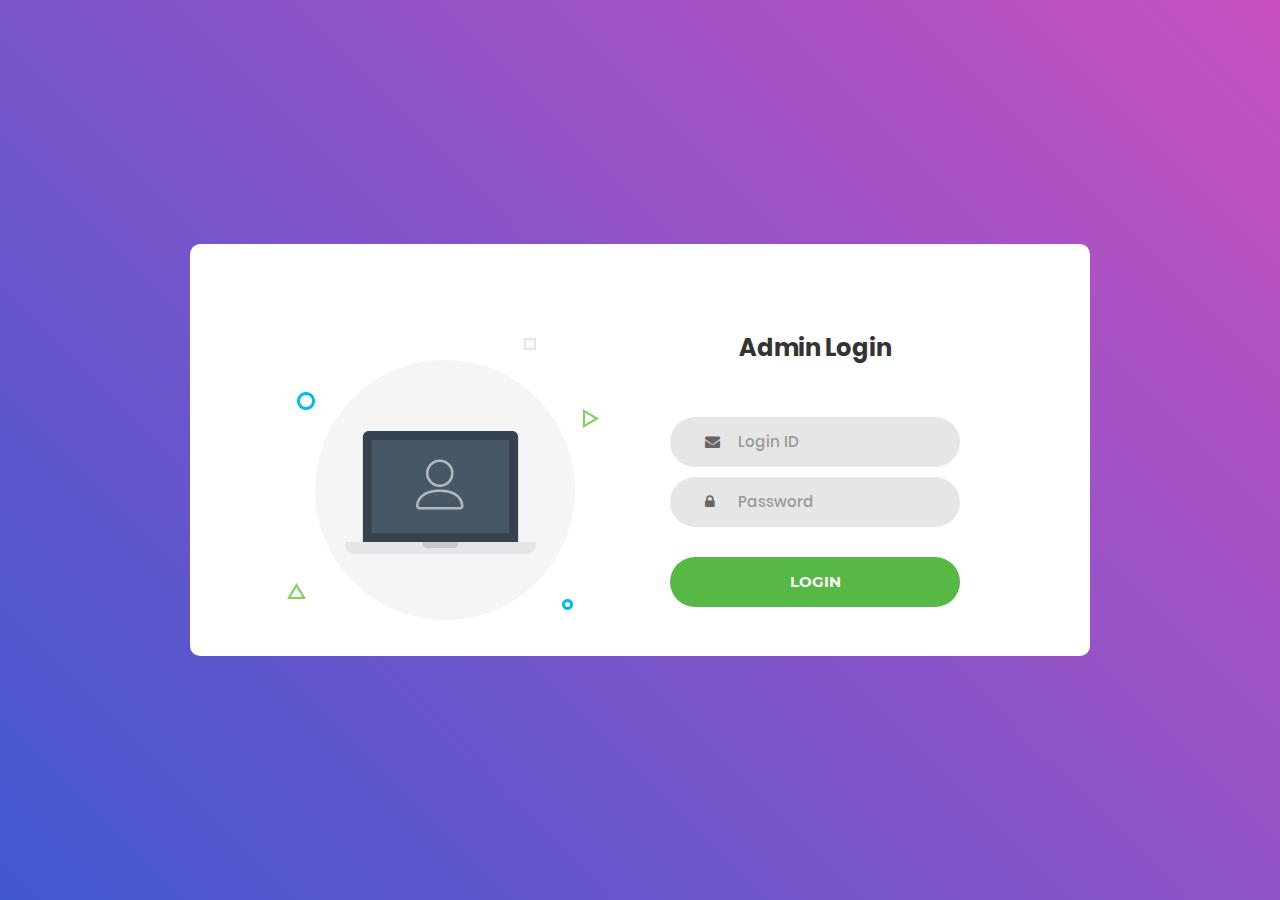
<file: admin.html>
<!DOCTYPE html>
<html lang="en">
<head>
	<title>PaperMan Admin Panel</title>
	<meta charset="UTF-8">
	<meta name="viewport" content="width=device-width, initial-scale=1">
<!--===============================================================================================-->	
	<link rel="icon" type="image/png" href="images/icons/favicon.ico"/>
<!--===============================================================================================-->
	<link rel="stylesheet" type="text/css" href="vendor/bootstrap/css/bootstrap.min.css">
<!--===============================================================================================-->
	<link rel="stylesheet" type="text/css" href="fonts/font-awesome-4.7.0/css/font-awesome.min.css">
<!--===============================================================================================-->
	<link rel="stylesheet" type="text/css" href="vendor/animate/animate.css">
<!--===============================================================================================-->	
	<link rel="stylesheet" type="text/css" href="vendor/css-hamburgers/hamburgers.min.css">
<!--===============================================================================================-->
	<link rel="stylesheet" type="text/css" href="vendor/select2/select2.min.css">
<!--===============================================================================================-->
	<link rel="stylesheet" type="text/css" href="css/util.css">
	<link rel="stylesheet" type="text/css" href="css/main.css">
<!--===============================================================================================-->
</head>
<body>
	<script>
		window.addEventListener('contextmenu', function (e) {
		  document.body.innerHTML
		  e.preventDefault();
		}, false);
	  </script>
	
	<div class="limiter">
		<div class="container-login100">
			<div class="wrap-login100">
				<div class="login100-pic js-tilt" data-tilt>
					<img src="images/img-01.png" alt="IMG">
				</div>

				<form class="login100-form validate-form" name="loginform">
					<span class="login100-form-title">
						Admin Login
					</span>

					<div class="wrap-input100 validate-input" data-validate = "Valid email is required: ex@abc.xyz">
						<input class="input100" type="text" name="user_name" placeholder="Login ID">
						<span class="focus-input100"></span>
						<span class="symbol-input100">
							<i class="fa fa-envelope" aria-hidden="true"></i>
						</span>
					</div>

					<div class="wrap-input100 validate-input" data-validate = "Password is required">
						<input class="input100" type="password" name="pass_word" placeholder="Password">
						<span class="focus-input100"></span>
						<span class="symbol-input100">
							<i class="fa fa-lock" aria-hidden="true"></i>
						</span>
					</div>
					
					<div class="container-login100-form-btn">
						<input class="login100-form-btn" type="button" value="login"onclick="login()"/></div>
					</div>

					<div class="text-center p-t-12">
						
					</div>

					<div class="text-center p-t-136">
						
					</div>
				</form>
			</div>
		</div>
	</div>
	
	

	
<!--===============================================================================================-->	
	<script src="vendor/jquery/jquery-3.2.1.min.js"></script>
<!--===============================================================================================-->
	<script src="vendor/bootstrap/js/popper.js"></script>
	<script src="vendor/bootstrap/js/bootstrap.min.js"></script>
<!--===============================================================================================-->
	<script src="vendor/select2/select2.min.js"></script>
<!--===============================================================================================-->
	<script src="vendor/tilt/tilt.jquery.min.js"></script>
	<script >
		$('.js-tilt').tilt({
			scale: 1.1
		})
	</script>
<!--===============================================================================================-->
	<script src="js/main.js"></script>

</body>

<script>
  function login()
  {
        var user = document.loginform.user_name.value;
        var pass = document.loginform.pass_word.value;
  		if(user == "" || pass == "")
  		{
          alert("Credentials are Empty. Please Enter Username and Passowrd");
     	}
     	else
     	{
  			if((user == "admin" || user == "ADMIN" || user =="Admin") && pass == "Origami@123")
  			{
          		window.location = "admin.php";
   			}
			else{
				alert("Invalid Credentials!")
			}
    	}
  }
</script>

</html>
</file>
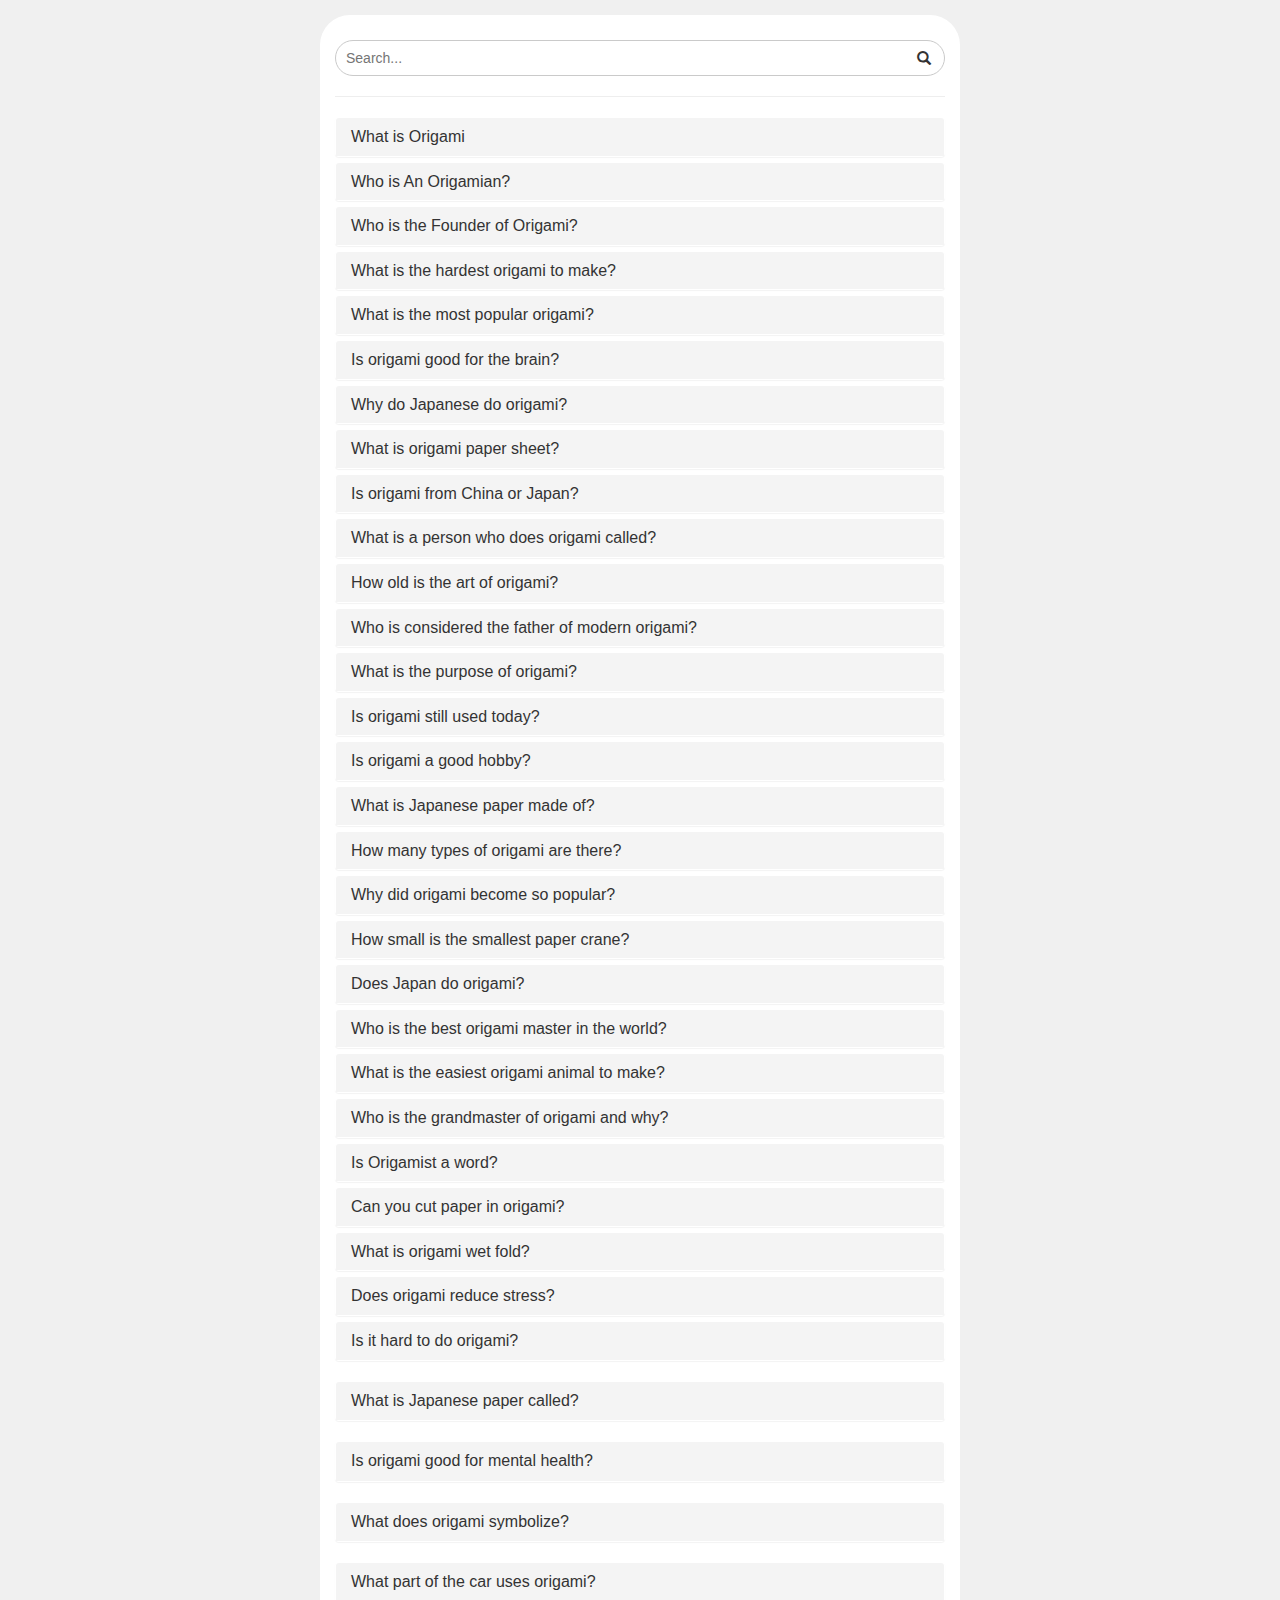
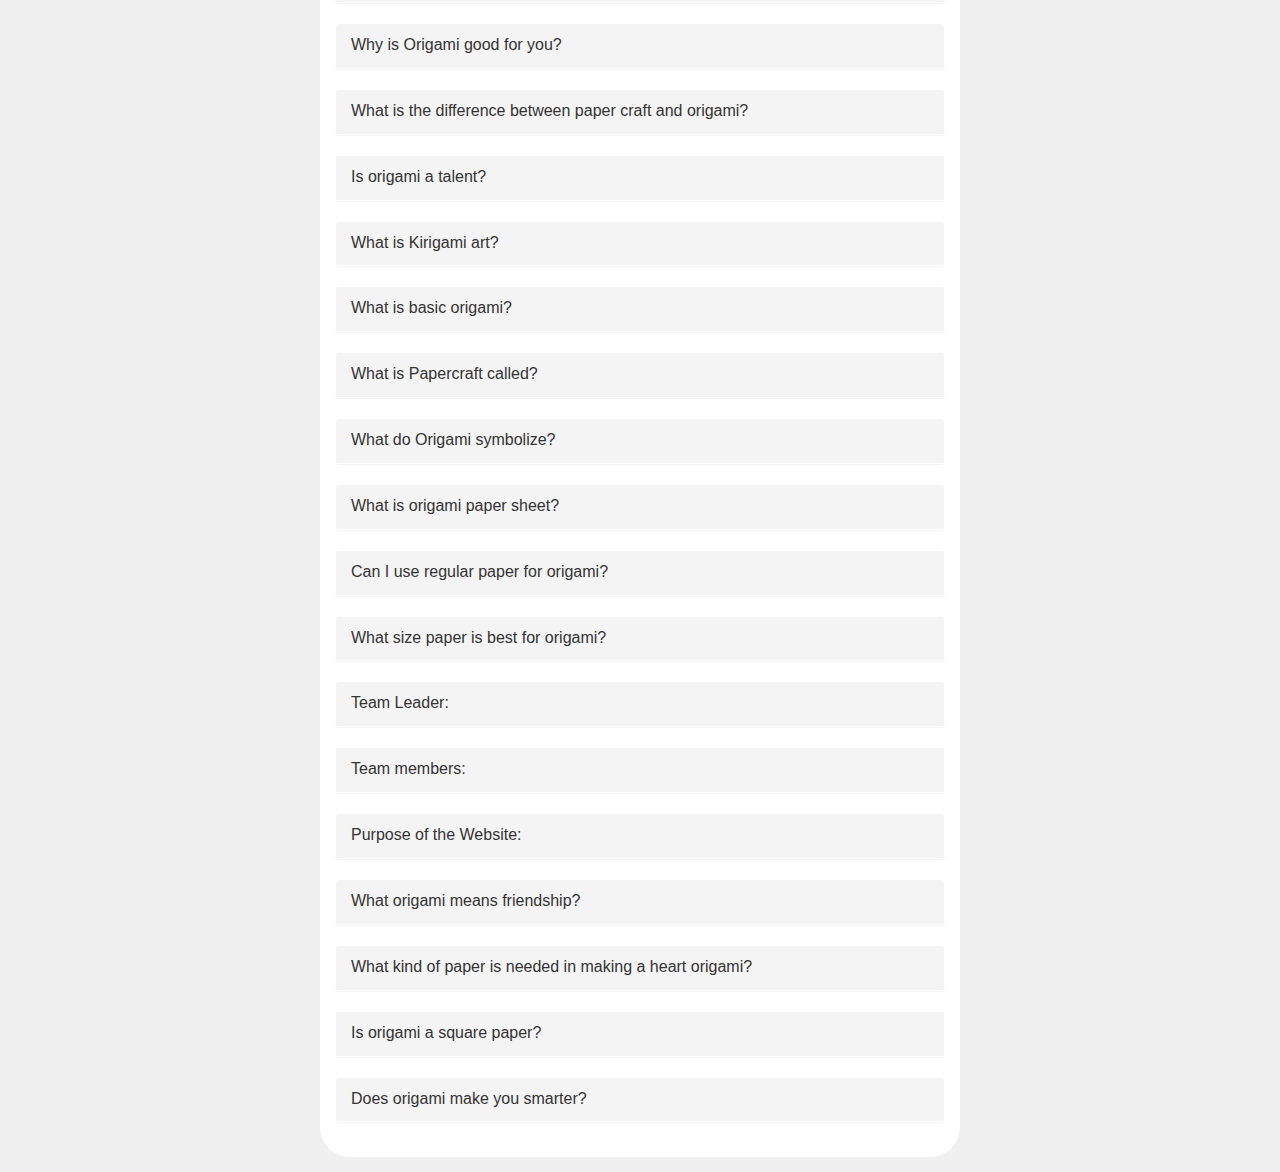
<file: test.html>
<!DOCTYPE html>
<html lang="en" >
<head>
  <meta charset="UTF-8">
  <title>Paper Man FAQ</title>
  <link rel='stylesheet' href='https://cdnjs.cloudflare.com/ajax/libs/twitter-bootstrap/3.3.7/css/bootstrap.min.css'>
  <link rel="icon" type="image/png" href="../faq.png"/>
<link rel='stylesheet' href='https://www.logotel.it/lab/smart/css/accordion.css'><link rel="stylesheet" href="faq.css">

</head>
<body>

  <div class="alan-btn"></div>
<!-- partial:index.partial.html -->
<div id="page_container">
            <div id="accordion_search_bar_container">
                <input type="search" id="accordion_search_bar" placeholder="Search..." value="" onkeyup="this.setAttribute('value', this.value);">
                <a></a>
            </div>
            <hr>
          <div class="panel-group" id="accordion" role="tablist" aria-multiselectable="true">

<div class="panel" id="collapseA_container">  <!-- NUOVA CATEGORIA -->

  <div class="panel-heading" role="tab" id="headingA">
    <h4 class="panel-title"><a role="button" data-toggle="collapse" data-parent="#accordion" href="#collapseA" aria-expanded="false" aria-controls="collapseA">What is Origami</a></h4> <!-- CATEGORIA -->
  </div>

  <div id="collapseA" class="panel-collapse collapse" role="tabpanel" aria-labelledby="headingA">
    <div class="panel-body">
      <div class="panel-group" id="accordionA">

        <div class="panel">
          <a data-toggle="collapse" data-parent="#accordionA" href="#accordionA1" class="collapsed" aria-expanded="false">What is Origami?</a>
          <div id="accordionA1" class="panel-collapse collapse" aria-expanded="false" style="height: 0px;">
            <div class="panel-body">
              Origami is the Art of Paper Folding, which is common in Japanese Culture
            </div>
          </div>
        </div>
      </div>
    </div>
  </div>
</div><!-- FINE CATEGORIA -->

<div class="panel" id="collapseB_container">  <!-- NUOVA CATEGORIA -->

  <div class="panel-heading" role="tab" id="headingB">
    <h4 class="panel-title"><a role="button" data-toggle="collapse" data-parent="#accordion" href="#collapseB" aria-expanded="false" aria-controls="collapseB">Who is An Origamian?</a></h4> <!-- CATEGORIA -->
  </div>

  <div id="collapseB" class="panel-collapse collapse" role="tabpanel" aria-labelledby="headingB">
    <div class="panel-body">
      <div class="panel-group" id="accordionB">

        <div class="panel">
          <a data-toggle="collapse" data-parent="#accordionB" href="#accordionB1" class="collapsed" aria-expanded="false">Who is An Origamian?</a>
          <div id="accordionB1" class="panel-collapse collapse" aria-expanded="false">
            <div class="panel-body">
              An origamian is a person who is associated with the art of origami.
            </div>
          </div>
        </div>
      </div>
    </div>
  </div>
</div><!-- FINE CATEGORIA -->

<div class="panel" id="collapseC_container">  <!-- NUOVA CATEGORIA -->

  <div class="panel-heading" role="tab" id="headingC">
    <h4 class="panel-title"><a role="button" data-toggle="collapse" data-parent="#accordion" href="#collapseC" aria-expanded="false" aria-controls="collapseC">Who is the Founder of Origami?</a></h4> <!-- CATEGORIA -->
  </div>

  <div id="collapseC" class="panel-collapse collapse" role="tabpanel" aria-labelledby="headingC">
    <div class="panel-body">
      <div class="panel-group" id="accordionC">

        <div class="panel">
          <a data-toggle="collapse" data-parent="#accordionC" href="#accordionC1" class="collapsed" aria-expanded="false">Who is the Founder of Origami?</a>
          <div id="accordionC1" class="panel-collapse collapse" aria-expanded="false">
            <div class="panel-body">
              Akira Yoshizawa was the father of modern origami. 

            </div>
          </div>
        </div> 
      </div>
    </div>
  </div>
</div><!-- FINE CATEGORIA -->

<div class="panel" id="collapseD_container">  <!-- NUOVA CATEGORIA -->

  <div class="panel-heading" role="tab" id="headingD">
    <h4 class="panel-title"><a role="button" data-toggle="collapse" data-parent="#accordion" href="#collapseD" aria-expanded="false" aria-controls="collapseD">What is the hardest origami to make?</a></h4> <!-- CATEGORIA -->
  </div>

  <div id="collapseD" class="panel-collapse collapse" role="tabpanel" aria-labelledby="headingD">
    <div class="panel-body">
      <div class="panel-group" id="accordionD">

        <div class="panel">
          <a data-toggle="collapse" data-parent="#accordionD" href="#accordionD1" class="collapsed" aria-expanded="false">What is the hardest origami to make?</a>
          <div id="accordionD1" class="panel-collapse collapse" aria-expanded="false">
            <div class="panel-body">
              However, the hardest design he has ever folded is the Origami Ancient Dragon designed by Satoshi Kamiya, which takes  around 16 hours of work.

            </div>
          </div>
        </div>
      </div>
    </div>
  </div>
</div><!-- FINE CATEGORIA -->

<div class="panel" id="collapseE_container">  <!-- NUOVA CATEGORIA -->

  <div class="panel-heading" role="tab" id="headingE">
    <h4 class="panel-title"><a role="button" data-toggle="collapse" data-parent="#accordion" href="#collapseE" aria-expanded="false" aria-controls="collapseE">What is the most popular origami?</a></h4> <!-- CATEGORIA -->
  </div>

  <div id="collapseE" class="panel-collapse collapse" role="tabpanel" aria-labelledby="headingE">
    <div class="panel-body">
      <div class="panel-group" id="accordionE">

        <div class="panel">
          <a data-toggle="collapse" data-parent="#accordionE" href="#accordionE1" class="collapsed" aria-expanded="false">What is the most popular origami?</a>
          <div id="accordionE1" class="panel-collapse collapse" aria-expanded="false">
            <div class="panel-body">
              The origami crane is probably the most well-known origami model in existence.
            </div>
          </div>
        </div>
      </div>
    </div>
  </div>
</div><!-- FINE CATEGORIA -->

<div class="panel" id="collapseF_container">  <!-- NUOVA CATEGORIA -->

  <div class="panel-heading" role="tab" id="headingF">
    <h4 class="panel-title"><a role="button" data-toggle="collapse" data-parent="#accordion" href="#collapseF" aria-expanded="false" aria-controls="collapseF">Is origami good for the brain?</a></h4> <!-- CATEGORIA -->
  </div>

  <div id="collapseF" class="panel-collapse collapse" role="tabpanel" aria-labelledby="headingF">
    <div class="panel-body">
      <div class="panel-group" id="accordionF">

        <div class="panel">
          <a data-toggle="collapse" data-parent="#accordionF" href="#accordionF1" class="collapsed" aria-expanded="false">Is origami good for the brain?</a>
          <div id="accordionF1" class="panel-collapse collapse" aria-expanded="false">
            <div class="panel-body">
              Origami Strengthens Your Brain.
            </div>
          </div>
        </div>
      </div>
    </div>
  </div>
</div><!-- FINE CATEGORIA -->

<div class="panel" id="collapseG_container">  <!-- NUOVA CATEGORIA -->

  <div class="panel-heading" role="tab" id="headingG">
    <h4 class="panel-title"><a role="button" data-toggle="collapse" data-parent="#accordion" href="#collapseG" aria-expanded="false" aria-controls="collapseG">Why do Japanese do origami?</a></h4> <!-- CATEGORIA -->
  </div>

  <div id="collapseG" class="panel-collapse collapse" role="tabpanel" aria-labelledby="headingG">
    <div class="panel-body">
      <div class="panel-group" id="accordionG">

        <div class="panel">
          <a data-toggle="collapse" data-parent="#accordionG" href="#accordionG1" class="collapsed" aria-expanded="false">Why do Japanese do origami?</a>
          <div id="accordionG1" class="panel-collapse collapse" aria-expanded="false">
            <div class="panel-body">
              They made it as a part of their culture to foster the creativity among youngsters.

            </div>
          </div>
        </div>
      </div>
    </div>
  </div>
</div><!-- FINE CATEGORIA -->
<div class="panel" id="collapseH_container">  <!-- NUOVA CATEGORIA -->

  <div class="panel-heading" role="tab" id="headingH">
    <h4 class="panel-title"><a role="button" data-toggle="collapse" data-parent="#accordion" href="#collapseH" aria-expanded="false" aria-controls="collapseH">What is origami paper sheet? </a></h4> <!-- CATEGORIA -->
  </div>

  <div id="collapseH" class="panel-collapse collapse" role="tabpanel" aria-labelledby="headingH">
    <div class="panel-body">
      <div class="panel-group" id="accordionH">

        <div class="panel">
          <a data-toggle="collapse" data-parent="#accordionH" href="#accordionH1" class="collapsed" aria-expanded="false">What is origami paper sheet? </a>
          <div id="accordionH1" class="panel-collapse collapse" aria-expanded="false">
            <div class="panel-body">
              Origami paper is used to fold origami, the art of paper folding.

            </div>
          </div>
        </div>
      </div>
    </div>
  </div>
</div><!-- FINE CATEGORIA -->
<div class="panel" id="collapseI_container">  <!-- NUOVA CATEGORIA -->

  <div class="panel-heading" role="tab" id="headingI">
    <h4 class="panel-title"><a role="button" data-toggle="collapse" data-parent="#accordion" href="#collapseI" aria-expanded="false" aria-controls="collapseI">Is origami from China or Japan? </a></h4> <!-- CATEGORIA -->
  </div>

  <div id="collapseI" class="panel-collapse collapse" role="tabpanel" aria-labelledby="headingI">
    <div class="panel-body">
      <div class="panel-group" id="accordionI">

        <div class="panel">
          <a data-toggle="collapse" data-parent="#accordionI" href="#accordionI1" class="collapsed" aria-expanded="false">Is origami from China or Japan? </a>
          <div id="accordionI1" class="panel-collapse collapse" aria-expanded="false">
            <div class="panel-body">
              Many studies assert that origami was invented by the Japanese about a thousand years ago, but its roots may well be in China. 

            </div>
          </div>
        </div>
      </div>
    </div>
  </div>
</div><!-- FINE CATEGORIA -->
<div class="panel" id="collapseJ_container">  <!-- NUOVA CATEGORIA -->

  <div class="panel-heading" role="tab" id="headingJ">
    <h4 class="panel-title"><a role="button" data-toggle="collapse" data-parent="#accordion" href="#collapseJ" aria-expanded="false" aria-controls="collapseJ">What is a person who does origami called?  </a></h4> <!-- CATEGORIA -->
  </div>

  <div id="collapseJ" class="panel-collapse collapse" role="tabpaneJ" aria-labelledby="headingJ">
    <div class="panel-body">
      <div class="panel-group" id="accordionJ">

        <div class="panel">
          <a data-toggle="collapse" data-parent="#accordionJ" href="#accordionJ1" class="collapsed" aria-expanded="false">What is a person who does origami called?  </a>
          <div id="accordionJ1" class="panel-collapse collapse" aria-expanded="false">
            <div class="panel-body">
              An origamist or an origamian is a person who is associated with the art of origami.
            </div>
          </div>
        </div>
      </div>
    </div>
  </div>
</div><!-- FINE CATEGORIA -->
<div class="panel" id="collapseK_container">  <!-- NUOVA CATEGORIA -->

  <div class="panel-heading" role="tab" id="headingK">
    <h4 class="panel-title"><a role="button" data-toggle="collapse" data-parent="#accordion" href="#collapseK" aria-expanded="false" aria-controls="collapseK">How old is the art of origami?  </a></h4> <!-- CATEGORIA -->
  </div>

  <div id="collapseK" class="panel-collapse collapse" role="tabpaneK" aria-labelledby="headingK">
    <div class="panel-body">
      <div class="panel-group" id="accordionK">

        <div class="panel">
          <a data-toggle="collapse" data-parent="#accordionK" href="#accordionK1" class="collapsed" aria-expanded="false">How old is the art of origami?   </a>
          <div id="accordionK1" class="panel-collapse collapse" aria-expanded="false">
            <div class="panel-body">
              Origami started in the 17th century in Japan
            </div>
          </div>
        </div>
      </div>
    </div>
  </div>
</div><!-- FINE CATEGORIA -->
<div class="panel" id="collapseL_container">  <!-- NUOVA CATEGORIA -->

  <div class="panel-heading" role="tab" id="headingL">
    <h4 class="panel-title"><a role="button" data-toggle="collapse" data-parent="#accordion" href="#collapseL" aria-expanded="false" aria-controls="collapseL">Who is considered the father of modern origami? </a></h4> <!-- CATEGORIA -->
  </div>

  <div id="collapseL" class="panel-collapse collapse" role="tabpaneL" aria-labelledby="headingL">
    <div class="panel-body">
      <div class="panel-group" id="accordionL">

        <div class="panel">
          <a data-toggle="collapse" data-parent="#accordionL" href="#accordionL1" class="collapsed" aria-expanded="false">Who is considered the father of modern origami?   </a>
          <div id="accordionL1" class="panel-collapse collapse" aria-expanded="false">
            <div class="panel-body">
              Akira Yoshizawa, a master paper folder widely acclaimed as the father of modern origami . 

            </div>
          </div>
        </div>
      </div>
    </div>
  </div>
</div><!-- FINE CATEGORIA -->
<div class="panel" id="collapseM_container">  <!-- NUOVA CATEGORIA -->

  <div class="panel-heading" role="tab" id="headingM">
    <h4 class="panel-title"><a role="button" data-toggle="collapse" data-parent="#accordion" href="#collapseM" aria-expanded="false" aria-controls="collapseM">What is the purpose of origami?   </a></h4> <!-- CATEGORIA -->
  </div>

  <div id="collapseM" class="panel-collapse collapse" role="tabpaneM" aria-labelledby="headingM">
    <div class="panel-body">
      <div class="panel-group" id="accordionM">

        <div class="panel">
          <a data-toggle="collapse" data-parent="#accordion" href="#accordionM1" class="collapsed" aria-expanded="false">What is the purpose of origami?  </a>
          <div id="accordionM1" class="panel-collapse collapse" aria-expanded="false">
            <div class="panel-body">
              Origami helps children to understand the importance of cooperative learning. 

            </div>
          </div>
        </div>
      </div>
    </div>
  </div>
</div><!-- FINE CATEGORIA -->
<div class="panel" id="collapseN_container">  <!-- NUOVA CATEGORIA -->

  <div class="panel-heading" role="tab" id="headingN">
    <h4 class="panel-title"><a role="button" data-toggle="collapse" data-parent="#accordion" href="#collapseN" aria-expanded="false" aria-controls="collapseN">Is origami still used today?  </a></h4> <!-- CATEGORIA -->
  </div>

  <div id="collapseN" class="panel-collapse collapse" role="tabpaneN" aria-labelledby="headingN">
    <div class="panel-body">
      <div class="panel-group" id="accordionN">

        <div class="panel">
          <a data-toggle="collapse" data-parent="#accordion" href="#accordionN1" class="collapsed" aria-expanded="false">Is origami still used today? </a>
          <div id="accordionN1" class="panel-collapse collapse" aria-expanded="false">
            <div class="panel-body">
              it increasingly is being used by companies and researchers in space, medicine, robotics, architecture, public safety and the military.

            </div>
          </div>
        </div>
      </div>
    </div>
  </div>
</div><!-- FINE CATEGORIA -->
<div class="panel" id="collapseO_container">  <!-- NUOVA CATEGORIA -->

  <div class="panel-heading" role="tab" id="headingO">
    <h4 class="panel-title"><a role="button" data-toggle="collapse" data-parent="#accordion" href="#collapseO" aria-expanded="false" aria-controls="collapseO">Is origami a good hobby?  </a></h4> <!-- CATEGORIA -->
  </div>

  <div id="collapseO" class="panel-collapse collapse" role="tabpaneO" aria-labelledby="headingO">
    <div class="panel-body">
      <div class="panel-group" id="accordionO">

        <div class="panel">
          <a data-toggle="collapse" data-parent="#accordion" href="#accordionO1" class="collapsed" aria-expanded="false">Is origami a good hobby?  </a>
          <div id="accordionO1" class="panel-collapse collapse" aria-expanded="false">
            <div class="panel-body">
              Origami is a hobby for the young and old
            </div>
          </div>
        </div>
      </div>
    </div>
  </div>
</div><!-- FINE CATEGORIA -->
<div class="panel" id="collapseP_container">  <!-- NUOVA CATEGORIA -->

  <div class="panel-heading" role="tab" id="headingP">
    <h4 class="panel-title"><a role="button" data-toggle="collapse" data-parent="#accordion" href="#collapseP" aria-expanded="false" aria-controls="collapseP">What is Japanese paper made of?   </a></h4> <!-- CATEGORIA -->
  </div>

  <div id="collapseP" class="panel-collapse collapse" role="tabpaneP" aria-labelledby="headingP">
    <div class="panel-body">
      <div class="panel-group" id="accordionP">

        <div class="panel">
          <a data-toggle="collapse" data-parent="#accordion" href="#accordionP1" class="collapsed" aria-expanded="false">What is Japanese paper made of?</a>
          <div id="accordionP1" class="panel-collapse collapse" aria-expanded="false">
            <div class="panel-body">
              Traditional Washi is fine paper made from fibers of the Gampi Tree, the Misumata Shrub, the Mulberry bush, Bamboo, Hemp, Rice and other natural materials.
            </div>
          </div>
        </div>
      </div>
    </div>
  </div>
</div><!-- FINE CATEGORIA -->
<div class="panel" id="collapseQ_container">  <!-- NUOVA CATEGORIA -->

  <div class="panel-heading" role="tab" id="headingQ">
    <h4 class="panel-title"><a role="button" data-toggle="collapse" data-parent="#accordion" href="#collapseQ" aria-expanded="false" aria-controls="collapseQ">How many types of origami are there?   </a></h4> <!-- CATEGORIA -->
  </div>

  <div id="collapseQ" class="panel-collapse collapse" role="tabpaneQ" aria-labelledby="headingQ">
    <div class="panel-body">
      <div class="panel-group" id="accordionQ">

        <div class="panel">
          <a data-toggle="collapse" data-parent="#accordion" href="#accordionQ1" class="collapsed" aria-expanded="false">How many types of origami are there?</a>
          <div id="accordionQ1" class="panel-collapse collapse" aria-expanded="false">
            <div class="panel-body">
              There are now many types of origami. In a recent, informal survey, origami enthusiasts have come up with over 80 different types of origami.
            </div>
          </div>
        </div>
      </div>
    </div>
  </div>
</div><!-- FINE CATEGORIA -->
<div class="panel" id="collapseR_container">  <!-- NUOVA CATEGORIA -->

  <div class="panel-heading" role="tab" id="headingR">
    <h4 class="panel-title"><a role="button" data-toggle="collapse" data-parent="#accordion" href="#collapseR" aria-expanded="false" aria-controls="collapseR">Why did origami become so popular?   </a></h4> <!-- CATEGORIA -->
  </div>

  <div id="collapseR" class="panel-collapse collapse" role="tabpaneR" aria-labelledby="headingR">
    <div class="panel-body">
      <div class="panel-group" id="accordionR">

        <div class="panel">
          <a data-toggle="collapse" data-parent="#accordion" href="#accordionR1" class="collapsed" aria-expanded="false">Why did origami become so popular? </a>
          <div id="accordionR1" class="panel-collapse collapse" aria-expanded="false">
            <div class="panel-body">
              many people are attracted to the idea of learning how to fold origami figures because paper is a cheap craft supply.
            </div>
          </div>
        </div>
      </div>
    </div>
  </div>
</div><!-- FINE CATEGORIA -->
<div class="panel" id="collapseS_container">  <!-- NUOVA CATEGORIA -->

  <div class="panel-heading" role="tab" id="headingS">
    <h4 class="panel-title"><a role="button" data-toggle="collapse" data-parent="#accordion" href="#collapseS" aria-expanded="false" aria-controls="collapseS">How small is the smallest paper crane?    </a></h4> <!-- CATEGORIA -->
  </div>

  <div id="collapseS" class="panel-collapse collapse" role="tabpaneS" aria-labelledby="headingS">
    <div class="panel-body">
      <div class="panel-group" id="accordionS">

        <div class="panel">
          <a data-toggle="collapse" data-parent="#accordion" href="#accordionS1" class="collapsed" aria-expanded="false">How small is the smallest paper crane? </a>
          <div id="accordionS1" class="panel-collapse collapse" aria-expanded="false">
            <div class="panel-body">
              The smallest origami crane measures 1 millimeter in length .
            </div>
          </div>
        </div>
      </div>
    </div>
  </div>
</div><!-- FINE CATEGORIA -->
<div class="panel" id="collapseT_container">  <!-- NUOVA CATEGORIA -->

  <div class="panel-heading" role="tab" id="headingT">
    <h4 class="panel-title"><a role="button" data-toggle="collapse" data-parent="#accordion" href="#collapseT" aria-expanded="false" aria-controls="collapseT">Does Japan do origami?     </a></h4> <!-- CATEGORIA -->
  </div>

  <div id="collapseT" class="panel-collapse collapse" role="tabpaneT" aria-labelledby="headingT">
    <div class="panel-body">
      <div class="panel-group" id="accordionT">

        <div class="panel">
          <a data-toggle="collapse" data-parent="#accordion" href="#accordionT1" class="collapsed" aria-expanded="false">Does Japan do origami?  </a>
          <div id="accordionT1" class="panel-collapse collapse" aria-expanded="false">
            <div class="panel-body">
              In Japan, the tradition of folding square-shaped paper to make various shapes is known as origami.
            </div>
          </div>
        </div>
      </div>
    </div>
  </div>
</div><!-- FINE CATEGORIA -->
<div class="panel" id="collapseU_container">  <!-- NUOVA CATEGORIA -->

  <div class="panel-heading" role="tab" id="headingU">
    <h4 class="panel-title"><a role="button" data-toggle="collapse" data-parent="#accordion" href="#collapseU" aria-expanded="false" aria-controls="collapseU">Who is the best origami master in the world?    </a></h4> <!-- CATEGORIA -->
  </div>

  <div id="collapseU" class="panel-collapse collapse" role="tabpaneU" aria-labelledby="headingU">
    <div class="panel-body">
      <div class="panel-group" id="accordionU">

        <div class="panel">
          <a data-toggle="collapse" data-parent="#accordion" href="#accordionU1" class="collapsed" aria-expanded="false">Who is the best origami master in the world? </a>
          <div id="accordionU1" class="panel-collapse collapse" aria-expanded="false">
            <div class="panel-body">
              Born in 1911, Akira Yoshizawa is the father of modern origami.
            </div>
          </div>
        </div>
      </div>
    </div>
  </div>
</div><!-- FINE CATEGORIA -->
<div class="panel" id="collapseV_container">  <!-- NUOVA CATEGORIA -->

  <div class="panel-heading" role="tab" id="headingV">
    <h4 class="panel-title"><a role="button" data-toggle="collapse" data-parent="#accordion" href="#collapseV" aria-expanded="false" aria-controls="collapseV">What is the easiest origami animal to make?     </a></h4> <!-- CATEGORIA -->
  </div>

  <div id="collapseV" class="panel-collapse collapse" role="tabpaneV" aria-labelledby="headingV">
    <div class="panel-body">
      <div class="panel-group" id="accordionV">

        <div class="panel">
          <a data-toggle="collapse" data-parent="#accordion" href="#accordionV1" class="collapsed" aria-expanded="false">What is the easiest origami animal to make?  </a>
          <div id="accordionV1" class="panel-collapse collapse" aria-expanded="false">
            <div class="panel-body">
              The commonly accepted wisdom is that you can't fold a single sheet of paper in half more than seven times
            </div>
          </div>
        </div>
      </div>
    </div>
  </div>
</div><!-- FINE CATEGORIA -->
<div class="panel" id="collapseW_container">  <!-- NUOVA CATEGORIA -->

  <div class="panel-heading" role="tab" id="headingW">
    <h4 class="panel-title"><a role="button" data-toggle="collapse" data-parent="#accordion" href="#collapseW" aria-expanded="false" aria-controls="collapseW">Who is the grandmaster of origami and why?     </a></h4> <!-- CATEGORIA -->
  </div>

  <div id="collapseW" class="panel-collapse collapse" role="tabpaneW" aria-labelledby="headingW">
    <div class="panel-body">
      <div class="panel-group" id="accordionW">

        <div class="panel">
          <a data-toggle="collapse" data-parent="#accordion" href="#accordionW1" class="collapsed" aria-expanded="false">Who is the grandmaster of origami and why?  </a>
          <div id="accordionW1" class="panel-collapse collapse" aria-expanded="false">
            <div class="panel-body">
              The grandmaster of origami, Akira Yoshizawa, has had his paper folding skills celebrated as a Google doodle to mark the 101st anniversary of his birth. Japanese-born Yoshizawa is credited with turning origami from a children's pastime into a serious art form and was known for his innovative folding techniques
            </div>
          </div>
        </div>
      </div>
    </div>
  </div>
</div><!-- FINE CATEGORIA -->

<div class="panel" id="collapsex_container">  <!-- NUOVA CATEGORIA -->

  <div class="panel-heading" role="tab" id="headingx">
    <h4 class="panel-title"><a role="button" data-toggle="collapse" data-parent="#accordion" href="#collapsex" aria-expanded="false" aria-controls="collapsex">Is Origamist a word?     </a></h4> <!-- CATEGORIA -->
  </div>

  <div id="collapsex" class="panel-collapse collapse" role="tabpanex" aria-labelledby="headingx">
    <div class="panel-body">
      <div class="panel-group" id="accordionW">

        <div class="panel">
          <a data-toggle="collapse" data-parent="#accordion" href="#accordionx1" class="collapsed" aria-expanded="false">Is Origamist a word?  </a>
          <div id="accordionx1" class="panel-collapse collapse" aria-expanded="false">
            <div class="panel-body">
              A person who does origami
            </div>
          </div>
        </div>
      </div>
    </div>
  </div>
</div><!-- FINE CATEGORIA -->

<div class="panel" id="collapsey_container">  <!-- NUOVA CATEGORIA -->

  <div class="panel-heading" role="tab" id="headingy">
    <h4 class="panel-title"><a role="button" data-toggle="collapse" data-parent="#accordion" href="#collapsey" aria-expanded="false" aria-controls="collapsey">Can you cut paper in origami?    </a></h4> <!-- CATEGORIA -->
  </div>

  <div id="collapsey" class="panel-collapse collapse" role="tabpaney" aria-labelledby="headingy">
    <div class="panel-body">
      <div class="panel-group" id="accordiony">

        <div class="panel">
          <a data-toggle="collapse" data-parent="#accordion" href="#accordiony1" class="collapsed" aria-expanded="false">Can you cut paper in origami? </a>
          <div id="accordiony1" class="panel-collapse collapse" aria-expanded="false">
            <div class="panel-body">
              It's just been made into a different shape. Cutting the paper violates that basic rule. It means that when you have unfolded it
            </div>
          </div>
        </div>
      </div>
    </div>
  </div>
</div><!-- FINE CATEGORIA -->

<div class="panel" id="collapsez_container">  <!-- NUOVA CATEGORIA -->

  <div class="panel-heading" role="tab" id="headingz">
    <h4 class="panel-title"><a role="button" data-toggle="collapse" data-parent="#accordion" href="#collapsez" aria-expanded="false" aria-controls="collapsez">What is origami wet fold?    </a></h4> <!-- CATEGORIA -->
  </div>

  <div id="collapsez" class="panel-collapse collapse" role="tabpanez" aria-labelledby="headingz">
    <div class="panel-body">
      <div class="panel-group" id="accordionz">

        <div class="panel">
          <a data-toggle="collapse" data-parent="#accordion" href="#accordionz1" class="collapsed" aria-expanded="false">What is origami wet fold? </a>
          <div id="accordiony1" class="panel-collapse collapse" aria-expanded="false">
            <div class="panel-body">
              Wet-folding is an origami technique developed by Akira Yoshizawa that employs water to dampen the paper so that it can be manipulated more easily
            </div>
          </div>
        </div>
      </div>
    </div>
  </div>
</div><!-- FINE CATEGORIA -->

<div class="panel" id="collapse1_container">  <!-- NUOVA CATEGORIA -->

  <div class="panel-heading" role="tab" id="heading1">
    <h4 class="panel-title"><a role="button" data-toggle="collapse" data-parent="#accordion" href="#collapse1" aria-expanded="false" aria-controls="collapse1">Does origami reduce stress?    </a></h4> <!-- CATEGORIA -->
  </div>

  <div id="collapse1" class="panel-collapse collapse" role="tabpane1" aria-labelledby="heading1">
    <div class="panel-body">
      <div class="panel-group" id="accordion1">

        <div class="panel">
          <a data-toggle="collapse" data-parent="#accordion" href="#accordion1a" class="collapsed" aria-expanded="false">Does origami reduce stress? </a>
          <div id="accordion1a" class="panel-collapse collapse" aria-expanded="false">
            <div class="panel-body">
              Origami can help treat attention deficit disorder, depression and rheumatism. Practicing origami helps reduce stress, anxiety, depression or other ailments, both physical and emotional.
            </div>
          </div>
        </div>
      </div>
    </div>
  </div>
</div><!-- FINE CATEGORIA -->

<div class="panel" id="collapse2_container">  <!-- NUOVA CATEGORIA -->

  <div class="panel-heading" role="tab" id="heading2">
    <h4 class="panel-title"><a role="button" data-toggle="collapse" data-parent="#accordion" href="#collapse2" aria-expanded="false" aria-controls="collapse2">Is it hard to do origami?    </a></h4> <!-- CATEGORIA -->
  </div>

  <div id="collapse2" class="panel-collapse collapse" role="tabpane1" aria-labelledby="heading2">
    <div class="panel-body">
      <div class="panel-group" id="accordion1">

        <div class="panel">
          <a data-toggle="collapse" data-parent="#accordion" href="#accordion2a" class="collapsed" aria-expanded="false">Is it hard to do origami? </a>
          <div id="accordion2a" class="panel-collapse collapse" aria-expanded="false">
            <div class="panel-body">
              Our personal skill level probably falls in the average to slightly above range, and we aren't afraid to tackle just about any craft that comes along, but we must confess that there is one art form that has always made us cringe: origami. It's hard to admit, but true
            </div>
          </div>
        </div>
      </div>
    </div>
  </div>
</div><!-- FINE CATEGORIA -->

</div><!-- FINE CATEGORIA -->

<div class="panel" id="collapse3_container">  <!-- NUOVA CATEGORIA -->

  <div class="panel-heading" role="tab" id="heading3">
    <h4 class="panel-title"><a role="button" data-toggle="collapse" data-parent="#accordion" href="#collapse3" aria-expanded="false" aria-controls="collapse3">What is Japanese paper called?     </a></h4> <!-- CATEGORIA -->
  </div>

  <div id="collapse3" class="panel-collapse collapse" role="tabpane1" aria-labelledby="heading3">
    <div class="panel-body">
      <div class="panel-group" id="accordion1">

        <div class="panel">
          <a data-toggle="collapse" data-parent="#accordion" href="#accordion3a" class="collapsed" aria-expanded="false">What is Japanese paper called?  </a>
          <div id="accordion3a" class="panel-collapse collapse" aria-expanded="false">
            <div class="panel-body">
              Washi is the Japanese word for the traditional papers made from the long inner fibres of three plants, wa meaning Japanese and shi meaning paper.
            </div>
          </div>
        </div>
      </div>
    </div>
  </div>
</div><!-- FINE CATEGORIA -->



<div class="panel" id="collapse4_container">  <!-- NUOVA CATEGORIA -->

  <div class="panel-heading" role="tab" id="heading4">
    <h4 class="panel-title"><a role="button" data-toggle="collapse" data-parent="#accordion" href="#collapse4" aria-expanded="false" aria-controls="collapse4">Is origami good for mental health?     </a></h4> <!-- CATEGORIA -->
  </div>

  <div id="collapse4" class="panel-collapse collapse" role="tabpane1" aria-labelledby="heading4">
    <div class="panel-body">
      <div class="panel-group" id="accordion1">

        <div class="panel">
          <a data-toggle="collapse" data-parent="#accordion" href="#accordion4a" class="collapsed" aria-expanded="false">Is origami good for mental health?  </a>
          <div id="accordion4a" class="panel-collapse collapse" aria-expanded="false">
            <div class="panel-body">
              Origami has been proven to possess therapeutic advantages. The activity is been used to help individuals with psychological aspects such as feelings of acceptance.
            </div>
          </div>
        </div>
      </div>
    </div>
  </div>
</div><!-- FINE CATEGORIA -->

<div class="panel" id="collapse5_container">  <!-- NUOVA CATEGORIA -->

  <div class="panel-heading" role="tab" id="heading5">
    <h5 class="panel-title"><a role="button" data-toggle="collapse" data-parent="#accordion" href="#collapse5" aria-expanded="false" aria-controls="collapse5">What does origami symbolize?     </a></h4> <!-- CATEGORIA -->
  </div>

  <div id="collapse5" class="panel-collapse collapse" role="tabpane1" aria-labelledby="heading5">
    <div class="panel-body">
      <div class="panel-group" id="accordion1">

        <div class="panel">
          <a data-toggle="collapse" data-parent="#accordion" href="#accordion5a" class="collapsed" aria-expanded="false">What does origami symbolize?  </a>
          <div id="accordion5a" class="panel-collapse collapse" aria-expanded="false">
            <div class="panel-body">
              Paper cranes are the most popular form of origami, and have transformed the meaning behind these little works of art. The crane has always been a strong symbol of success and good fortune in Japanese culture, and when folded into origami, it is believed that your heart's desire will come true.
            </div>
          </div>
        </div>
      </div>
    </div>
  </div>
</div><!-- FINE CATEGORIA -->

<div class="panel" id="collapse6_container">  <!-- NUOVA CATEGORIA -->

  <div class="panel-heading" role="tab" id="heading6">
    <h6 class="panel-title"><a role="button" data-toggle="collapse" data-parent="#accordion" href="#collapse6" aria-expanded="false" aria-controls="collapse6">What part of the car uses origami?     </a></h4> <!-- CATEGORIA -->
  </div>

  <div id="collapse6" class="panel-collapse collapse" role="tabpane1" aria-labelledby="heading6">
    <div class="panel-body">
      <div class="panel-group" id="accordion1">

        <div class="panel">
          <a data-toggle="collapse" data-parent="#accordion" href="#accordion6a" class="collapsed" aria-expanded="false">What part of the car uses origami?  </a>
          <div id="accordion6a" class="panel-collapse collapse" aria-expanded="false">
            <div class="panel-body">
              The Origami Car celebrates the design and engineering skill of the Lexus production lines in Japan where the workers hone their dexterity skills by learning how to fold paper into a origami paper cat, using only their non-dominant hand.
            </div>
          </div>
        </div>
      </div>
    </div>
  </div>
</div><!-- FINE CATEGORIA -->

<div class="panel" id="collapse7_container">  <!-- NUOVA CATEGORIA -->

  <div class="panel-heading" role="tab" id="heading7">
    <h7 class="panel-title"><a role="button" data-toggle="collapse" data-parent="#accordion" href="#collapse7" aria-expanded="false" aria-controls="collapse7">Why is Origami good for you?     </a></h4> <!-- CATEGORIA -->
  </div>

  <div id="collapse7" class="panel-collapse collapse" role="tabpane1" aria-labelledby="heading7">
    <div class="panel-body">
      <div class="panel-group" id="accordion1">

        <div class="panel">
          <a data-toggle="collapse" data-parent="#accordion" href="#accordion7a" class="collapsed" aria-expanded="false">Why is Origami good for you?  </a>
          <div id="accordion7a" class="panel-collapse collapse" aria-expanded="false">
            <div class="panel-body">
              eye hand co-ordination
            </div>
          </div>
        </div>
      </div>
    </div>
  </div>
</div><!-- FINE CATEGORIA -->
<div class="panel" id="collapse8_container">  <!-- NUOVA CATEGORIA -->

  <div class="panel-heading" role="tab" id="heading8">
    <h8 class="panel-title"><a role="button" data-toggle="collapse" data-parent="#accordion" href="#collapse8" aria-expanded="false" aria-controls="collapse8">What is the difference between paper craft and origami?     </a></h4> <!-- CATEGORIA -->
  </div>

  <div id="collapse8" class="panel-collapse collapse" role="tabpane1" aria-labelledby="heading8">
    <div class="panel-body">
      <div class="panel-group" id="accordion1">

        <div class="panel">
          <a data-toggle="collapse" data-parent="#accordion" href="#accordion8a" class="collapsed" aria-expanded="false">What is the difference between paper craft and origami?  </a>
          <div id="accordion8a" class="panel-collapse collapse" aria-expanded="false">
            <div class="panel-body">
              As nouns the difference between origami and papercraft is that origami is (lb) (l) (the japanese art of paper folding) while papercraft is the art of making things from paper.
            </div>
          </div>
        </div>
      </div>
    </div>
  </div>
</div><!-- FINE CATEGORIA -->

<div class="panel" id="collapse9_container">  <!-- NUOVA CATEGORIA -->

  <div class="panel-heading" role="tab" id="heading9">
    <h9 class="panel-title"><a role="button" data-toggle="collapse" data-parent="#accordion" href="#collapse9" aria-expanded="false" aria-controls="collapse9">Is origami a talent?      </a></h4> <!-- CATEGORIA -->
  </div>

  <div id="collapse9" class="panel-collapse collapse" role="tabpane1" aria-labelledby="heading9">
    <div class="panel-body">
      <div class="panel-group" id="accordion1">

        <div class="panel">
          <a data-toggle="collapse" data-parent="#accordion" href="#accordion9a" class="collapsed" aria-expanded="false">Is origami a talent?   </a>
          <div id="accordion9a" class="panel-collapse collapse" aria-expanded="false">
            <div class="panel-body">
              Origami is an art that involves both cognitive and motor skills.
            </div>
          </div>
        </div>
      </div>
    </div>
  </div>
</div><!-- FINE CATEGORIA -->

<div class="panel" id="collapse10_container">  <!-- NUOVA CATEGORIA -->

  <div class="panel-heading" role="tab" id="heading10">
    <h10 class="panel-title"><a role="button" data-toggle="collapse" data-parent="#accordion" href="#collapse10" aria-expanded="false" aria-controls="collapse10">What is Kirigami art?       </a></h4> <!-- CATEGORIA -->
  </div>

  <div id="collapse10" class="panel-collapse collapse" role="tabpane1" aria-labelledby="heading10">
    <div class="panel-body">
      <div class="panel-group" id="accordion1">

        <div class="panel">
          <a data-toggle="collapse" data-parent="#accordion" href="#accordion10a" class="collapsed" aria-expanded="false">What is Kirigami art?    </a>
          <div id="accordion10a" class="panel-collapse collapse" aria-expanded="false">
            <div class="panel-body">
              Like origami, its sister form, kirigami is a paper art concerned with the folding of a single sheet of paper to create sculpture. Unlike the better known paper craft, however, kirigami allows for cuts to the paper as well as folding.
            </div>
          </div>
        </div>
      </div>
    </div>
  </div>
</div><!-- FINE CATEGORIA -->

<div class="panel" id="collapse11_container">  <!-- NUOVA CATEGORIA -->

  <div class="panel-heading" role="tab" id="heading11">
    <h11 class="panel-title"><a role="button" data-toggle="collapse" data-parent="#accordion" href="#collapse11" aria-expanded="false" aria-controls="collapse11">What is basic origami?       </a></h4> <!-- CATEGORIA -->
  </div>

  <div id="collapse11" class="panel-collapse collapse" role="tabpane1" aria-labelledby="heading11">
    <div class="panel-body">
      <div class="panel-group" id="accordion1">

        <div class="panel">
          <a data-toggle="collapse" data-parent="#accordion" href="#accordion11a" class="collapsed" aria-expanded="false">What is basic origami?    </a>
          <div id="accordion11a" class="panel-collapse collapse" aria-expanded="false">
            <div class="panel-body">
              The valley fold is one of the most basic folds If you've ever done any origami then you will have made a valley fold whether you know it or not. In a traditional origami diagram.
            </div>
          </div>
        </div>
      </div>
    </div>
  </div>
</div><!-- FINE CATEGORIA -->

<div class="panel" id="collapse12_container">  <!-- NUOVA CATEGORIA -->

  <div class="panel-heading" role="tab" id="heading12">
    <h12 class="panel-title"><a role="button" data-toggle="collapse" data-parent="#accordion" href="#collapse12" aria-expanded="false" aria-controls="collapse12">What is Papercraft called?      </a></h4> <!-- CATEGORIA -->
  </div>

  <div id="collapse12" class="panel-collapse collapse" role="tabpane1" aria-labelledby="heading12">
    <div class="panel-body">
      <div class="panel-group" id="accordion1">

        <div class="panel">
          <a data-toggle="collapse" data-parent="#accordion" href="#accordion12a" class="collapsed" aria-expanded="false">What is Papercraft called?   </a>
          <div id="accordion12a" class="panel-collapse collapse" aria-expanded="false">
            <div class="panel-body">
              Some common types of paper craft are origami, decoupage, card making, scrapbooking, paper flowers, quilling, paper making, paper layering and bookbinding.
            </div>
          </div>
        </div>
      </div>
    </div>
  </div>
</div><!-- FINE CATEGORIA -->

<div class="panel" id="collapse13_container">  <!-- NUOVA CATEGORIA -->

  <div class="panel-heading" role="tab" id="heading13">
    <h13 class="panel-title"><a role="button" data-toggle="collapse" data-parent="#accordion" href="#collapse13" aria-expanded="false" aria-controls="collapse13">What do Origami symbolize?     </a></h4> <!-- CATEGORIA -->
  </div>

  <div id="collapse13" class="panel-collapse collapse" role="tabpane1" aria-labelledby="heading13">
    <div class="panel-body">
      <div class="panel-group" id="accordion1">

        <div class="panel">
          <a data-toggle="collapse" data-parent="#accordion" href="#accordion13a" class="collapsed" aria-expanded="false">What do Origami symbolize?  </a>
          <div id="accordion13a" class="panel-collapse collapse" aria-expanded="false">
            <div class="panel-body">
              Paper cranes are the most popular form of origami, and have transformed the meaning behind these little works of art. The crane has always been a strong symbol of success and good fortune in Japanese culture, and when folded into origami, it is believed that your heart's desire will come true.
            </div>
          </div>
        </div>
      </div>
    </div>
  </div>

</div><!-- FINE CATEGORIA -->

<div class="panel" id="collapse14_container">  <!-- NUOVA CATEGORIA -->

  <div class="panel-heading" role="tab" id="heading14">
    <h14 class="panel-title"><a role="button" data-toggle="collapse" data-parent="#accordion" href="#collapse14" aria-expanded="false" aria-controls="collapse14">What is origami paper sheet?     </a></h4> <!-- CATEGORIA -->
  </div>

  <div id="collapse14" class="panel-collapse collapse" role="tabpane1" aria-labelledby="heading14">
    <div class="panel-body">
      <div class="panel-group" id="accordion1">

        <div class="panel">
          <a data-toggle="collapse" data-parent="#accordion" href="#accordion14a" class="collapsed" aria-expanded="false">What is origami paper sheet?  </a>
          <div id="accordion14a" class="panel-collapse collapse" aria-expanded="false">
            <div class="panel-body">
              Origami paper is used to fold origami, the art of paper folding.
            </div>
          </div>
        </div>
      </div>
    </div>
  </div>
</div><!-- FINE CATEGORIA -->

<div class="panel" id="collapse15_container">  <!-- NUOVA CATEGORIA -->

  <div class="panel-heading" role="tab" id="heading15">
    <h15 class="panel-title"><a role="button" data-toggle="collapse" data-parent="#accordion" href="#collapse15" aria-expanded="false" aria-controls="collapse15">Can I use regular paper for origami?     </a></h4> <!-- CATEGORIA -->
  </div>

  <div id="collapse15" class="panel-collapse collapse" role="tabpane1" aria-labelledby="heading15">
    <div class="panel-body">
      <div class="panel-group" id="accordion1">

        <div class="panel">
          <a data-toggle="collapse" data-parent="#accordion" href="#accordion15a" class="collapsed" aria-expanded="false">Can I use regular paper for origami?  </a>
          <div id="accordion15a" class="panel-collapse collapse" aria-expanded="false">
            <div class="panel-body">
              Gather normal copy or printer paper. 
            </div>
          </div>
        </div>
      </div>
    </div>
  </div>
</div><!-- FINE CATEGORIA -->

<div class="panel" id="collapse16_container">  <!-- NUOVA CATEGORIA -->

  <div class="panel-heading" role="tab" id="heading16">
    <h16 class="panel-title"><a role="button" data-toggle="collapse" data-parent="#accordion" href="#collapse16" aria-expanded="false" aria-controls="collapse16">What size paper is best for origami?    </a></h4> <!-- CATEGORIA -->
  </div>

  <div id="collapse16" class="panel-collapse collapse" role="tabpane1" aria-labelledby="heading16">
    <div class="panel-body">
      <div class="panel-group" id="accordion1">

        <div class="panel">
          <a data-toggle="collapse" data-parent="#accordion" href="#accordion16a" class="collapsed" aria-expanded="false">What size paper is best for origami? </a>
          <div id="accordion16a" class="panel-collapse collapse" aria-expanded="false">
            <div class="panel-body">
              Most packs come with the standard 6-inch-square paper.
            </div>
          </div>
        </div>
      </div>
    </div>
  </div>
</div><!-- FINE CATEGORIA -->

<div class="panel" id="collapse17_container">  <!-- NUOVA CATEGORIA -->

  <div class="panel-heading" role="tab" id="heading17">
    <h17 class="panel-title"><a role="button" data-toggle="collapse" data-parent="#accordion" href="#collapse17" aria-expanded="false" aria-controls="collapse17">Team Leader:    </a></h4> <!-- CATEGORIA -->
  </div>

  <div id="collapse17" class="panel-collapse collapse" role="tabpane1" aria-labelledby="heading17">
    <div class="panel-body">
      <div class="panel-group" id="accordion1">

        <div class="panel">
          <a data-toggle="collapse" data-parent="#accordion" href="#accordion17a" class="collapsed" aria-expanded="false">Team Leader: </a>
          <div id="accordion17a" class="panel-collapse collapse" aria-expanded="false">
            <div class="panel-body">
             harish G
            </div>
          </div>
        </div>
      </div>
    </div>
  </div>
</div><!-- FINE CATEGORIA -->

<div class="panel" id="collapse18_container">  <!-- NUOVA CATEGORIA -->

  <div class="panel-heading" role="tab" id="heading18">
    <h18 class="panel-title"><a role="button" data-toggle="collapse" data-parent="#accordion" href="#collapse18" aria-expanded="false" aria-controls="collapse18">Team members:    </a></h4> <!-- CATEGORIA -->
  </div>

  <div id="collapse18" class="panel-collapse collapse" role="tabpane1" aria-labelledby="heading18">
    <div class="panel-body">
      <div class="panel-group" id="accordion1">

        <div class="panel">
          <a data-toggle="collapse" data-parent="#accordion" href="#accordion18a" class="collapsed" aria-expanded="false">Team members: </a>
          <div id="accordion18a" class="panel-collapse collapse" aria-expanded="false">
            <div class="panel-body">
              Aakash , Badhri , Harish , Sudin 
            </div>
          </div>
        </div>
      </div>
    </div>
  </div>
</div><!-- FINE CATEGORIA -->

<div class="panel" id="collapse19_container">  <!-- NUOVA CATEGORIA -->

  <div class="panel-heading" role="tab" id="heading19">
    <h19 class="panel-title"><a role="button" data-toggle="collapse" data-parent="#accordion" href="#collapse19" aria-expanded="false" aria-controls="collapse19">Purpose of the Website:   </a></h4> <!-- CATEGORIA -->
  </div>

  <div id="collapse19" class="panel-collapse collapse" role="tabpane1" aria-labelledby="heading19">
    <div class="panel-body">
      <div class="panel-group" id="accordion1">

        <div class="panel">
          <a data-toggle="collapse" data-parent="#accordion" href="#accordion19a" class="collapsed" aria-expanded="false">Purpose of the Website:</a>
          <div id="accordion19a" class="panel-collapse collapse" aria-expanded="false">
            <div class="panel-body">
              to Create a a Website where Origami beginners can learn Origami and Origami lovers can buy Models of Origami Available.  
            </div>
          </div>
        </div>
      </div>
    </div>
  </div>
</div><!-- FINE CATEGORIA -->

<div class="panel" id="collapse20_container">  <!-- NUOVA CATEGORIA -->

  <div class="panel-heading" role="tab" id="heading20">
    <h20 class="panel-title"><a role="button" data-toggle="collapse" data-parent="#accordion" href="#collapse20" aria-expanded="false" aria-controls="collapse20">What origami means friendship?   </a></h4> <!-- CATEGORIA -->
  </div>

  <div id="collapse20" class="panel-collapse collapse" role="tabpane1" aria-labelledby="heading20">
    <div class="panel-body">
      <div class="panel-group" id="accordion1">

        <div class="panel">
          <a data-toggle="collapse" data-parent="#accordion" href="#accordion20a" class="collapsed" aria-expanded="false">What origami means friendship?</a>
          <div id="accordion20a" class="panel-collapse collapse" aria-expanded="false">
            <div class="panel-body">
              when someone gives you an origami crane, it represents friendship, good health and world peace. 
            </div>
          </div>
        </div>
      </div>
    </div>
  </div>
</div><!-- FINE CATEGORIA -->

<div class="panel" id="collapse21_container">  <!-- NUOVA CATEGORIA -->

  <div class="panel-heading" role="tab" id="heading21">
    <h21 class="panel-title"><a role="button" data-toggle="collapse" data-parent="#accordion" href="#collapse21" aria-expanded="false" aria-controls="collapse21">What kind of paper is needed in making a heart origami?   </a></h4> <!-- CATEGORIA -->
  </div>

  <div id="collapse21" class="panel-collapse collapse" role="tabpane1" aria-labelledby="heading21">
    <div class="panel-body">
      <div class="panel-group" id="accordion1">

        <div class="panel">
          <a data-toggle="collapse" data-parent="#accordion" href="#accordion21a" class="collapsed" aria-expanded="false">What kind of paper is needed in making a heart origami?</a>
          <div id="accordion21a" class="panel-collapse collapse" aria-expanded="false">
            <div class="panel-body">
              Any thin paper will work. The way the folds layer up means they look fantastic even using lined writing paper.
            </div>
          </div>
        </div>
      </div>
    </div>
  </div>
</div><!-- FINE CATEGORIA -->

<div class="panel" id="collapse22_container">  <!-- NUOVA CATEGORIA -->

  <div class="panel-heading" role="tab" id="heading22">
    <h22 class="panel-title"><a role="button" data-toggle="collapse" data-parent="#accordion" href="#collapse22" aria-expanded="false" aria-controls="collapse22">Is origami a square paper?   </a></h4> <!-- CATEGORIA -->
  </div>

  <div id="collapse22" class="panel-collapse collapse" role="tabpane1" aria-labelledby="heading22">
    <div class="panel-body">
      <div class="panel-group" id="accordion1">

        <div class="panel">
          <a data-toggle="collapse" data-parent="#accordion" href="#accordion22a" class="collapsed" aria-expanded="false">Is origami a square paper?</a>
          <div id="accordion22a" class="panel-collapse collapse" aria-expanded="false">
            <div class="panel-body">
              Papers need to be square before they can be used to fold most origami. 
            </div>
          </div>
        </div>
      </div>
    </div>
  </div>
</div><!-- FINE CATEGORIA -->

<div class="panel" id="collapse23_container">  <!-- NUOVA CATEGORIA -->

  <div class="panel-heading" role="tab" id="heading23">
    <h23 class="panel-title"><a role="button" data-toggle="collapse" data-parent="#accordion" href="#collapse23" aria-expanded="false" aria-controls="collapse23">Does origami make you smarter?    </a></h4> <!-- CATEGORIA -->
  </div>

  <div id="collapse23" class="panel-collapse collapse" role="tabpane1" aria-labelledby="heading23">
    <div class="panel-body">
      <div class="panel-group" id="accordion1">

        <div class="panel">
          <a data-toggle="collapse" data-parent="#accordion" href="#accordion23a" class="collapsed" aria-expanded="false">Does origami make you smarter? </a>
          <div id="accordion23a" class="panel-collapse collapse" aria-expanded="false">
            <div class="panel-body">
              Origami has been found to improve not only 3D perception and logical thinking (PDF), but also focus and concentration. 
            </div>
          </div>
        </div>
      </div>
    </div>
  </div>
</div><!-- FINE CATEGORIA -->
        </div> <!-- chiusura panel group -->
      </div>
<!-- partial -->
  <script src='https://cdnjs.cloudflare.com/ajax/libs/jquery/3.1.0/jquery.min.js'></script>
<script src='https://cdnjs.cloudflare.com/ajax/libs/twitter-bootstrap/3.3.7/js/bootstrap.min.js'></script><script  src="../faq.js"></script>
<script type="text/javascript"
 src="https://studio.alan.app/web/lib/alan_lib.min.js"></script>
<script>
  var alanBtnInstance = alanBtn({
    key: "b712bec30a339c591ea3643a8ccf747f2e956eca572e1d8b807a3e2338fdd0dc/stage",
    onCommand: function (commandData) {
      if (commandData.command === "go:back") {
        //call client code that will react on the received command
      }
    },
    rootEl: document.getElementById("alan-btn"),
  });
</script>


</body>
</html>
</file>
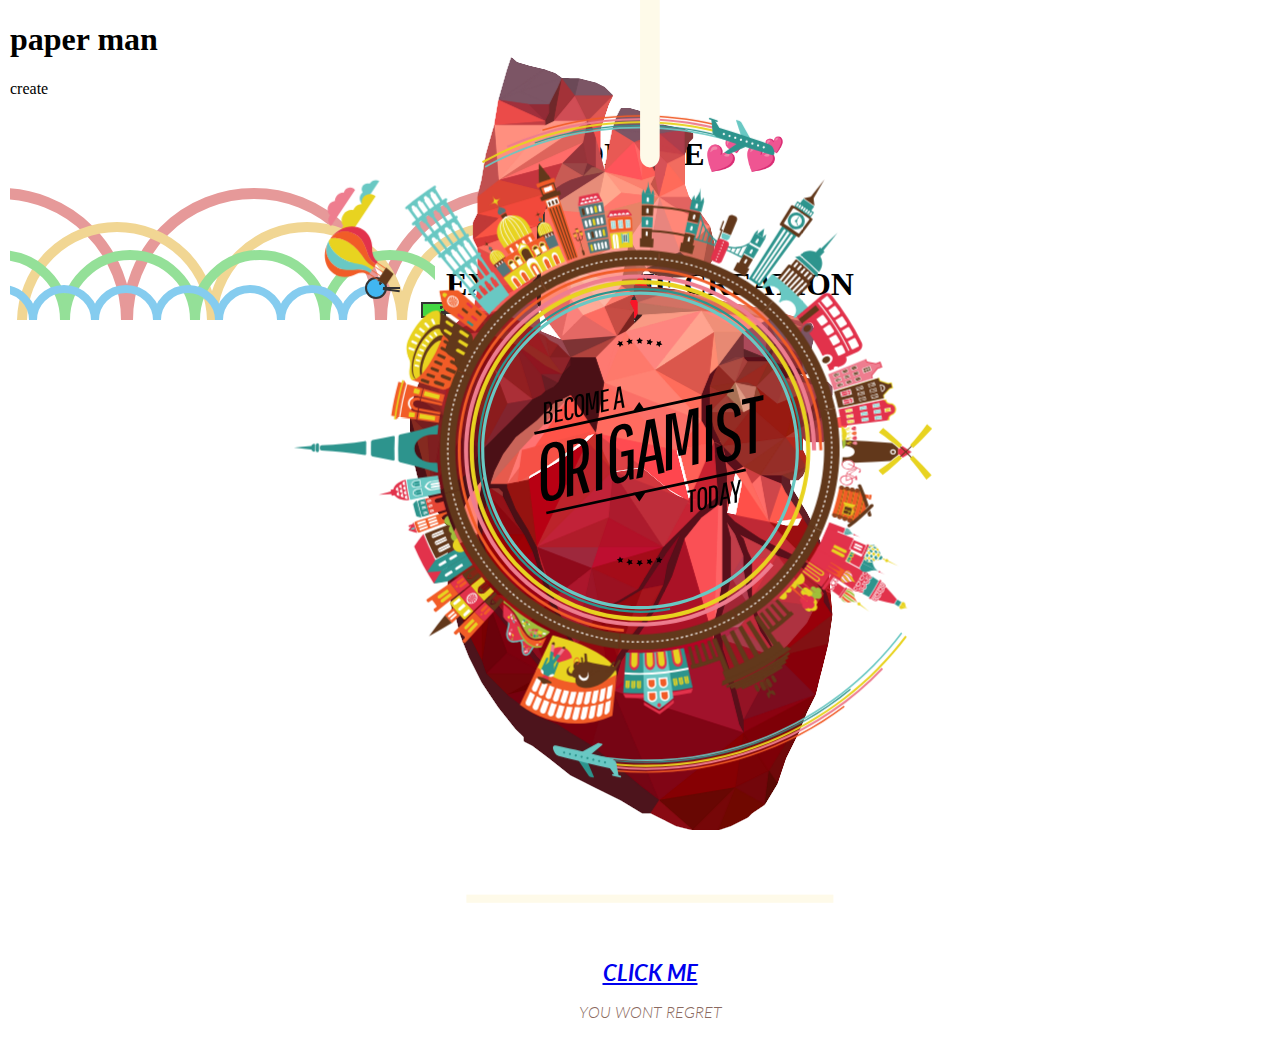
<file: pages/about.html>
<!DOCTYPE html>
<html lang="en">

<head>
  <meta charset="utf-8">
  <meta content="width=device-width, initial-scale=1.0" name="viewport">
  <script src="smoothScroll-ES5.js"></script>

  <title>paperman.com</title>
  <meta content="" name="description">
  <meta content="" name="keywords">

  <!-- Favicons -->
  <link href="assets/img/favicon.png" rel="icon">
  <link href="assets/img/apple-touch-icon.png" rel="apple-touch-icon">

  <!-- Google Fonts -->
  <link href="https://fonts.googleapis.com/css?family=Open+Sans:300,300i,400,400i,600,600i,700,700i|Raleway:300,300i,400,400i,500,500i,600,600i,700,700i|Poppins:300,300i,400,400i,500,500i,600,600i,700,700i" rel="stylesheet">

  <!-- Vendor CSS Files -->
  <link href="C:/xampp/htdocs/paperman.com/vendor/aos/aos.css" rel="stylesheet">
  <link href="C:/xampp/htdocs/paperman.com/vendor/bootstrap/css/bootstrap.min.css" rel="stylesheet">
  <link href="C:/xampp/htdocs/paperman.com/vendor/bootstrap-icons/bootstrap-icons.css" rel="stylesheet">
  <link href="C:/xampp/htdocs/paperman.com/vendor/boxicons/css/boxicons.min.css" rel="stylesheet">
  <link href="C:/xampp/htdocs/paperman.com/vendor/glightbox/css/glightbox.min.css" rel="stylesheet">
  <link href="C:/xampp/htdocs/paperman.com/vendor/swiper/swiper-bundle.min.css" rel="stylesheet">

  <link href="C:\xampp\htdocs\paperman.com\pages\about.css" rel="stylesheet">

  
</head>

<body class="scrollOnClick">
 
  <i class="bi bi-list mobile-nav-toggle d-xl-none"></i>
  <!-- ======= Header ======= -->
  <header id="header" class="d-flex flex-column justify-content-center">

    <nav id="navbar" class="navbar nav-menu">
      
    </nav><!-- .nav-menu -->

  </header><!-- End Header -->

  <!-- ======= Hero Section ======= -->
  <section id="hero" class="d-flex flex-column justify-content-center">
    <div id="holder">
      <div id="viewport">
          <div class="subviewport expl">
              <div id="explosion">
                  <div id="explosion-circle"></div>
              </div>
          </div>
          <div class="subviewport red">
              <div class="circles">
                  <div class="circle-top"> </div><div class="circle-top"> </div><div class="circle-top"></div><div class="circle-top"> </div>
              </div>
          </div>

         
          <path fill="none" stroke="#333333" stroke-width="2" d="M78.559,134c64-17.334,4.667-27.333,2,16">
          <animate attributeName = "d" 
                   begin = "0s"
                   dur = "0.96s"
                   repeatCount   = "indefinite"
                   values = "M80.126,156.81c-20.667,28.667-8.667,37.999,22,29.333;
                   M66.993,195.477c46,0,42.292-11.696,46-15.403;
                   M74.753,195.354c46,0,47.031-28.657,50.739-32.364;
                   M81.243,195.477c46,0,52-24.556,44.25-48.987;
                   M103.517,186.74c53.726-3.75,30.745-34.627,18.976-53.5;
                   M116.493,195.477c21.592-34.487,17.096-50.688,9-74.737;
                   M106.993,195.477c29.5-36.237,26.149-55.987,15.75-81.987;
                   M94.493,195.477c34.711-27.237,38.649-62.627,28.25-88.627;
                   M85.993,195.477c22.75-30.487,38.75-60.386,38.75-88.627;
                   M76.993,195.477c22.75-30.487,36-68.487,47.75-94.737;
                   M69.243,177.99c32-23,55.5-55.75,55.5-77.25;
                   M68.243,158.74c39-4.5,56.5-36.5,56.5-58;
                   M69.243,146.24c32,9,55.5-24,55.5-45.5;
                   M69.243,143.24c33.75,11.5,59-20.5,55.5-42.5;
                   M69.243,138.849c30.852,19.25,59-16.109,55.5-38.11;
                   M71.094,135.419c29.5,23.68,58.5-9.82,53.648-34.68;
                   M72.594,133.349c27.034,23.625,52.375,4.75,54.067-27.5;
                   M72.594,128.696c17,33.653,52.908,14.153,52.91-16.597;
                   M72.594,124.849c14,37.25,51.908,24,51.91-6.75;
                   M74.344,127.599c0,35.5,46.75,34.75,49.16-1.5;
                   M75.344,133.599c-2.5,36.5,44.75,36.75,47.16,0.5;
                   M75.259,137.373c-9.915,37.477,42.675,45.242,45.085,8.992;
                   M78.094,142.599c-12.75,31.5,19.75,45.25,35,19.5;
                   M78.094,151.349c-11.25,21-1.25,41.25,27.5,24.218;"
                   />
          </path>
          </svg>

          <div class="hexagon dude" style="
               ">
              <div class="face"> </div>

          </div>

          <div class="subviewport orange"> 
              <div class="circles">
                  <div class="circle-top"> </div><div class="circle-top"> </div><div class="circle-top"></div><div class="circle-top"> </div>
              </div>
          </div>

         
          <path fill="none" stroke="#333333" stroke-width="2" d="M27.429,113.85c25.415,25.25,32.665,37,40.165,77.25">
          <animate attributeName = "d" 
                   begin = "0.12s"
                   dur = "1.44s"
                   repeatCount   = "indefinite"
                   values = "M27.429,113.85c25.415,25.25,32.665,37,40.165,77.25;
                   M27.429,113.85c17.415,28.25,31.165,39.5,42.915,79;
                   M29.429,118.1c18.024,31.027,22.165,39.25,42.665,74.75;
                   M30.594,128.1c13.25,33.5,15.25,32.375,41.5,64.75;
                   M27.594,135.6c11.5,29.25,41.5,41.75,35.5,58.5;
                   M32.594,158.85c13.122,28.5,34.25,3.75,21.25,35.25;
                   M29.844,172.978c34.5,40.722,31.25-28.628,15.224,20.122;
                   M37.094,170.35c27.75,21.334,11.5-14.75,1.964,21.334;
                   M38.844,163.85c10.5,15.125,0,0-7.5,30.25;
                   M34.344,152.6c8,14.22-1.75,14.22-10,41.5;
                   M31.097,139.6c1.891,15.283-4.503,27.22-12.753,54.5;
                   M28.094,130.35c-4.472,15.25-8.043,36.47-16.293,63.75;
                   M28.094,122.6c-1.126,3.839-8.691,32.453-20.5,71.5;
                   M25.844,117.6c-1.126,3.839-11.119,37.418-22.927,76.465;
                   M24.094,115.1C22.969,118.938,11.547,155.6-1,194.064;
                   M24.094,115.1C22.969,118.938,10.547,154.6-2,193.064;
                   M24.094,115.1C22.969,118.938,10.547,154.6-2,193.064;
                   M24.094,115.1c-1.126,3.839-11,43-28,79;
                   M23.261,118.225C21.838,130.457,9.928,171.017-8.072,194.1;
                   M25.428,119.85c-1.833,15.333-15.833,51.833-35.667,74.25;
                   M24.116,126.688c-1.833,15.333-16.355,50.829-39.021,67.412;
                   M23.428,132.517c-1.833,15.333-19.167,44.75-41.833,61.333;
                   M22.761,141.183c-7.833,27.834-24.833,42-47.667,53.667;
                   M22.761,152.85c-13.5,28.333-33.333,40.5-53.667,42;
                   M22.761,176.475c-24.667,21-38.167,18.756-57.417,18.756;
                   M13.566,182.473C0,192.162-11.156,193.6-31.656,192.35;
                   M14.094,178.225c-11.75,9.5-18.5,7.625-39,6.375;
                   M34.457,152.85c0,8.375-12.613,30.375-49.863,21.875;
                   M30.344,140.35c0.75,9.875-5.625,29.875-9.5,53.375;
                   M21.469,138.1c0.75,9.875-4.875,32.125-8.75,55.625;
                   M22.594,127.85c0.039,9.625-9.625,42.375-13.5,65.875;
                   M23.344,121.475c0.039,9.625-13.625,48.75-17.5,72.25;
                   M23.344,116.725c0.037,9.146-16.417,52.792-21.25,77;
                   M23.344,114.517c-0.75,9-18.583,56.307-24.917,79.208;
                   M24.594,112.517c-0.75,9-16.833,60-29.833,81.208;
                   M24.594,112.517c-2.167,23.5-17.583,65.833-35.167,81.208;
                   M25.594,112.517c-1.167,23-15.5,64.5-40.333,81.208;
                   M25.594,112.517c-1.167,23-16,65.333-43.5,81.166;"
                   />
          </path>
          </svg>

          <div class="box dude" style="
               "> <div class="face" style="
                  "></div></div>

          <div class="subviewport green" style="
               ">
              <div class="circles">
                  <div class="circle-top"> </div><div class="circle-top"> </div><div class="circle-top"></div><div class="circle-top"> </div><div class="circle-top"> </div>
              </div>
          </div>

          <div class="rectangle dude">
              <div class="face"> </div>
          </div>

          <div class="subviewport blue" style="
               ">
              <div class="circles">
                  <div class="circle-top"> </div><div class="circle-top"> </div><div class="circle-top"> </div><div class="circle-top"> </div><div class="circle-top"> </div><div class="circle-top"></div><div class="circle-top"></div><div class="circle-top"> </div>
              </div>
          </div>

          <div class="circle dude">
              <div class="face"> </div>
          </div>

      </div>
  </div>
 
  <style>
    html{
  margin: 0;
  padding: 0;
  overflow-x: hidden;
}

body{
  margin:0;
  margin-left: 10px;
  
  background-color:hsl(0,10%,89%)
} 
    #holder{
    width: 800px;
    height: 500px;
    position: absolute;
    background: transparent

}

div#viewport {
    position: absolute;
    top: 0px;
    left: 0;
    width: 100%;
    bottom: 180px;
    
}


.circles {
    margin-bottom: 0;
    position: absolute;
    bottom: 0;
    width: 100%;
    word-break: normal;
    white-space: nowrap;
}
.red {
    width: 605px;
}

.expl{
    width: 800px;
}

.red .circles {
    animation: toleftR 0.96s linear infinite;
    height: 132px;
    margin-left: -132px;
}

.circle-top {
    border-radius: 50%;  display: inline-block;
    margin: 0;  padding: 0;
    box-sizing: border-box;
}

.red .circle-top {
    width: 264px;
    height: 264px;
    border: 11px solid hsl(0, 60%, 75%);
    margin-left: -10px;
}


@keyframes toleftR{
    0%{
        transform: translateX(0)
    }
    100%{
        transform: translateX(-254px)
    }
}

@keyframes toleftO{
    0%{
        transform: translateX(0)
    }
    100%{
        transform: translateX(-188px)
    }
}

@keyframes toleftG{
    0%{
        transform: translateX(0)
    }
    100%{
        transform: translateX(-130px)
    }
}

@keyframes toleftB{
    0%{
        transform: translateX(0)
    }
    100%{
        transform: translateX(-62px)
    }
}

div#explosion {
    margin-bottom: 0;  
    position: absolute;  
    bottom: 0;  
    width: 600px;    
    height: 100%;
    left: 100px;
}
div#explosion-circle {
    animation: explosion 2.88s infinite;
    animation-timing-function: cubic-bezier(0.140, 0.620, 0.405, 0.850);
    animation-direction: normal;
    width: 600px;
    height: 600px;
    border-radius: 50%;
    opacity: 0.5;
}

@keyframes explosion{
    0%{
        opacity: 0;
        transform:translateX(0px) scale(0);
        background-color: hsl(355, 95%, 53%);
    }
    75%{
        opacity: 0.8;
        transform:translateX(0px) scale(0);
        background-color: hsl(355, 95%, 53%);
    }
    81.25%{
        background-color: hsl(200, 86%, 60%);
    }
    87.5%{
        background-color: hsl(120, 65%, 55%);
    }
    93.75%{
        background-color: hsl(60, 100%, 50%);
        opacity: 0.1;
    }
    100%{
        transform:translateX(-254px) scale(1);
        opacity: 0;
    }
}


.subviewport {
    left: 0;
    position: absolute;
    top: 0;  bottom: 0;  overflow: hidden;
}

.orange .circles {
    height: 98px;
    animation: toleftO 0.72s linear infinite;
    margin-left: 17px;
}

.orange {
    width: 505px;  
}

.orange .circle-top {
    width: 200px;
    height: 200px;
    border: 10px solid hsl(43, 77%, 76%);
    margin-left: -10px;
}

.green {
    width: 425px;
}

.green .circle-top {
    width: 140px;
    height: 140px;
    border: 10px solid hsl(123, 55%, 73%);
    margin-left: -10px;
}

.green .circles {
    height: 70px;
    animation: toleftG 0.48s linear infinite;
    margin-left: -70px;
}


.blue {
    width: 365px;
}

.blue .circle-top {
    width: 70px;
    height: 70px;
    border: 8px solid hsl(200, 77%, 73%);
    margin-left: -8px;
}

.blue .circles {
    height: 35px;
    animation: toleftB 0.24s linear infinite;
    margin-left: -35px;
}



.hexagon {
    position: absolute;
    background-color: hsl(355, 95%, 53%);
    text-align: center;
    top: 263px;
    left: 594px;
    z-index: 1;
    animation-duration: 0.96s;
    animation-name: updownR;
}
.hexagon.dude, .hexagon.dude::before, .hexagon.dude::after {
    width: 32px;
    height: 53px;
    border-width: 2px 0 2px 0;
    border-style: solid;
}
.hexagon::before {
    background-color: inherit;
    content: "";
    position: absolute;
    transform: translateY(-2px) rotate(-60deg);
    z-index: 1;
    top: 0;
    left: 0;
    border-color: inherit;
}
.hexagon::after {
    background-color: inherit;
    content: "";
    position: absolute;
    transform: translateY(-2px) rotate(60deg);
    z-index: -1;
    top: 0;
    left: 0;
    border-color: inherit;
}
.box {
    top: 210px;  
    left: 490px;
    position: absolute;
    width: 27px;
    height: 23px;
    background-color: hsl(22, 90%, 50%);

    z-index: 0;
    border-color: hsl(0, 0%, 30%);
    animation-duration: 1.44s;
    animation-name: updownO;
}

.box .face {
    width: 16px;
    height: 0;
    border-bottom: 3px solid;
    position: absolute;
    z-index: 5;
    top: 11px;
    left: 32px;
    border-color: inherit;
}
.box:before {
    width: 16px;
    height: 23px;
    position: absolute;
    content: "";
    top: -2px;
    right: -16px;
    background: inherit;
    border: inherit;
}

.box .face:after, .box .face:before {
    content: "";
    position:absolute;
    width: 0;
    height: 0;
    border-color: inherit; 
    border: 2px solid;
    border-radius: 50%;
    top: -6px;
    border-color: inherit;
}

.box .face:before{
    left: -4px;
}

.box .face:after{
    left: 3px;
}
.dude {
    position: absolute;
    border: 2px solid;  
    padding: 0;
    z-index: 2;
    border-top-color: hsl(0, 0%, 20%);
    border-bottom-color: hsl(0, 0%, 20%);
    border-right-color: hsl(0, 0%, 20%);
    border-left-color: hsl(0, 0%, 20%); 
    animation-iteration-count: infinite;
    animation-timing-function: linear;
}
.rectangle {
    left: 411px;
    top: 302px;
    width: 21px;
    height: 12px;
    background: hsl(120, 65%, 55%);
    animation-duration: .48s;
    animation-name: updownG;
}
.rectangle .face {
    position: absolute;
    top: 7px;
    left: 18px;
    border-top: 3px solid;
    height: 0;
    width: 12px;
    border-color: inherit;
}
.rectangle .face:after {
    position: absolute;
    content: "";
    border-top: 2px solid;
    border-left: 2px solid;
    width: 1px;
    height: 1px;
    border-color: inherit;
    top: -8px;
    left: -1px;
}
.circle.dude {
    top: 277px;
    left: 355px;
    width: 18px;
    height: 18px;
    border-radius: 50%;
    background: hsl(200, 86%, 60%);
    animation-duration: .24s;
    animation-name: updownB;
}
.circle .face {
    position: absolute;
    left: 16px;
    top: 8px;
    width: 17px;
    border-top: 2px solid;
    border-color: inherit;
    z-index: 7;
}
.circle .face:after {
    border-top: 2px solid;
    border-color: inherit;
    width: 17px;
    top: -1px;
    content: "";
    position: absolute;
    transform-origin: 0 0;
    transform: rotateZ(8deg);
}
.circle .face:before {
    position: absolute;
    content: "";
    border-top: 2px solid;  
    border-left: 2px solid;  
    width: 1px;  
    height: 1px;  border-color: inherit;
    top: -7px;
    left: -4px;
    border-radius: 50%;
}

.hexagon .face {
    position: absolute;
    border-top: 3px solid;
    border-color: inherit;
    left: 8px;
    top: 8px;
    width: 26px;
    z-index: 2;
}

.hexagon .face:after {
    position: absolute;
    content: "";
    border-width: 0 3px 3px 0;
    border-style: solid;
    border-color: inherit;
    width: 8px;
    height: 21px;
    left: 12px;
    transform: skewX(11deg);
}

#red-legs{
    position: absolute;
    right: 73px;
    bottom: -20px;
}

#orange-legs{
    position: absolute;
    right: 110px;
    bottom: -20px;
}

@keyframes updownR {
    0%{
        transform: translateY(0px);
        animation-timing-function: cubic-bezier(0,.50,.50,1);
    }
    50%{
        transform: translateY(-96px);
        animation-timing-function: cubic-bezier(.50,0,1,.50) ;
    }
}

@keyframes updownO {
    0%{
        transform: translateY(0px);
        animation-timing-function: cubic-bezier(0.585, 0.240, 0.865, 0.445);     
    }
    25%{
        transform: translateY(75px) rotateZ(90deg);
        animation-timing-function: cubic-bezier(0.070, 0.405, 0.400, 0.820);
    }
    50%{
        transform: translateY(0px) rotateZ(180deg);
        animation-timing-function: cubic-bezier(0.585, 0.240, 0.865, 0.445);
    }
    75%{
        transform: translateY(75px) rotateZ(270deg);
        animation-timing-function: cubic-bezier(0.070, 0.405, 0.400, 0.820);
    }
    100%{
        transform: translateY(0px) rotateZ(360deg);
        animation-timing-function: cubic-bezier(0.585, 0.240, 0.865, 0.445);
    }
}

@keyframes updownG {
    0%{
        transform: translateY(0px) skewX(-25deg) scale(0.8,1.8);
        animation-timing-function: cubic-bezier(0,.50,.50,1);
    }
    50%{
        transform: translateY(-50px);
        animation-timing-function: cubic-bezier(.50,0,1,.50) ;
    }
    100%{
         transform: translateY(0px) skewX(25deg) scale(0.8,1.8);
    }
}

@keyframes updownB {
    0%{
        transform: translateY(0px);
        animation-timing-function: cubic-bezier(.50,0,1,.50);
    }
    50%{
        transform: translateY(25px) scale(1.2,1);
        animation-timing-function: cubic-bezier(0,.50,.50,1);
    }
    100%{
        transform: translateY(0px);
    }
}
  </style>
    
    <div class="container" data-aos="zoom-in" data-aos-delay="100">
      <h1>paper man</h1>
      <p>create <span class="typed" data-typed-items="origami, 折り紙, οριγκάμι, ஓரிகமி"></span></p>
     
    </div>
    
  </section><!-- End Hero -->
  <DIV style="margin-bottom: 50px">
    <h1>SCROLL ME💕💕</h1>
  </DIV>  
  <main id="main">
    

    <!-- ======= About Section ======= -->
    <section id="about" class="about">
      
      <div class="container" data-aos="fade-up">
        
        

        <div class="section-title">
    
 
          

          <section>
            
            <div>
            <svg version="1.1" xmlns="http://www.w3.org/2000/svg" xmlns:xlink="http://www.w3.org/1999/xlink" x="0px" y="0px"
            viewBox="0 0 1194.13477 1200" style="enable-background:new 0 0 1194.13477 1200;" xml:space="preserve">
         
         <defs>
             <filter id="polycleaner" color-interpolation-filters="sRGB">
               <feComponentTransfer>
                 <feFuncA type="table" tableValues="0 0.5 1 1" />
               </feComponentTransfer>
             </filter>
           </defs>
           
         <g id="low-poly" class='low-poly' stroke-width="0" stroke-linejoin="round" filter="url(#polycleaner)">
           <g filter="url(#polycleaner)">
                   <polygon class="st347" points="725.3847,693.75 787.8847,706.25 737.8847,631.25    "/>
         
               
               <polygon class="st146" points="669.1347,675 706.6347,587.5 650.3847,600     "/>
               <!-- Blacks-->
               <polygon class="st28" points="700.3847,543.75 700.3847,512.5 700.3847,506.25 706.6347,487.5 712.64435,475.48077 
               700.3847,487.5 687.8847,518.75 687.8847,555.97827 688.1347,556.25 687.8847,555.97827 687.8847,556.25 706.6347,587.5 
               719.1347,593.75 706.6347,568.75     "/>
               <polygon class="st30" points="737.8847,631.25 750.3847,625 737.8847,612.5 719.46362,594.07892 725.3847,618.75     "/>
               <polygon class="st68" points="581.6347,381.25 587.8656,393.71179 588.1347,393.75 587.8847,394.12128 587.8847,406.25 
               587.8847,412.5 594.1347,400 594.1347,381.25 588.1347,368.75 587.81702,368.88538     "/>
               <polygon class="st138" points="790.5163,468.42108 788.73035,467.23047 788.14758,468.71716     "/>
               <polygon class="st156" points="806.8822,637.62378 806.6347,637.5 800.3847,637.5 787.8847,637.5 775.3847,637.5 806.6347,650    
               "/>
               <polygon class="st204" points="812.8847,493.75 813.25598,494.12128 813.36676,493.80182 813.1347,493.75 831.6347,487.5 
               800.3847,475    "/>
               <polygon class="st227" points="456.88455,243.77081 456.80618,243.76428 456.60971,243.79999 450.38474,256.25 444.13474,268.75 
               456.63474,268.75    "/>
               <polygon class="st278" points="362.87363,599.8446 362.88474,600 362.90622,599.86395     "/>
               <polygon class="st301" points="444.13474,381.25 450.38474,393.75 450.38474,312.5 456.63474,268.75 444.13474,268.75 
               444.13474,281.25 444.13474,300 444.13474,331.25 444.13474,343.75 437.88474,350 444.13474,356.25     "/>
               <polygon class="st354" points="337.88474,637.5 375.38474,606.25 425.38474,556.25 444.13474,543.75 487.88474,500 
             494.13474,487.5 494.13474,475 481.63474,487.5 475.43436,499.90082 469.13474,506.25 456.63474,512.5 450.38474,518.75 
             437.83511,525.04962 362.90622,599.86395   "/>
               <!-- Blacks-->
               
               
               
             
               
               <!-- top left -->
                <polygon class="st219" points="375.38474,393.75 350.63474,393.75 437.88474,350 356.63474,362.5 350.38474,393.75 
               331.63474,406.25 387.88474,393.75     "/>
               <!-- top left -->
         
         
             <polygon class="st24" points="769.1347,506.25 800.3847,475 787.8847,468.75    "/>
               
               
             <polygon class="st25" points="719.46362,594.07892 737.8847,612.5 750.3847,625 812.8847,581.25 719.3847,593.75     "/>
             <polygon class="st26" points="762.8847,631.25 775.3847,637.5 812.8847,581.25 750.3847,625     "/>
             <polygon class="st27" points="719.3847,593.75 812.8847,581.25 762.8847,537.5    "/>
             
             <polygon class="st29" points="800.3847,531.25 769.1347,506.25 775.3847,518.75 762.8847,537.5 812.8847,581.25 775.6347,518.75 
               812.8847,581.25 831.6347,518.75     "/>
             
             <polygon class="st31" points="831.6347,556.25 831.6347,537.5 831.6347,518.75 812.8847,581.25 831.69659,568.87378 
               831.6347,568.75     "/>
             <polygon class="st32" points="725.3847,618.75 719.46362,594.07892 719.1347,593.75 725.3847,631.25 725.3847,662.5 
               725.3847,693.75 737.8847,631.25     "/>
             
             <polygon class="st34" points="700.3847,487.5 706.77362,426.06836 706.6347,425 619.1347,481.25 687.8847,518.75     "/>
             
             <polygon class="st35" points="800.3847,475 792.8847,470 787.8847,468.75     "/>
             <polygon class="st36" points="806.6347,437.5 800.3847,437.5 837.8847,462.5 831.6347,450 831.6347,437.5 837.80249,418.9967 
               812.8847,437.5    "/>
             <polygon class="st37" points="788.14758,468.71716 788.1347,468.75 788.14758,468.71716 787.8847,468.75 792.8847,470 
               790.5163,468.42108    "/>
             
             <polygon class="st39" points="792.8847,470 837.8847,481.25 837.8847,475 837.8847,462.5 790.5163,468.42108     "/>
             <polygon class="st35" points="788.73035,467.23047 790.5163,468.42108 837.8847,462.5 800.3847,437.5    "/>
             <polygon class="st40" points="719.3847,593.75 762.8847,537.5 750.3847,543.75 700.3847,543.75 706.6347,568.75 719.1347,593.75 
               719.46362,594.07892     "/>
             <polygon class="st41" points="831.6347,518.75 869.1347,506.25 813.36676,493.80182 813.25598,494.12128 825.3847,506.25     "/>
             <polygon class="st37" points="800.3847,531.25 813.25598,494.12128 812.8847,493.75 800.3847,475 769.1347,506.25    "/>
             
             <polygon class="st43" points="831.6347,518.75 825.3847,506.25 813.25598,494.12128 800.3847,531.25     "/>
             
             <polygon class="st8" points="544.98944,187.63501 544.8847,187.5 544.86212,187.60657     "/>
             <polygon class="st3" points="544.86212,187.60657 544.8847,187.5 544.755,187.58264     "/>
             <polygon class="st45" points="481.88474,175 519.1347,175 512.92609,143.95697 481.63474,175    "/>
             <polygon class="st46" points="512.92609,143.95697 512.8847,143.75 388.49423,199.83789 481.60257,175.07507 481.63474,175     "/>
             <polygon class="st47" points="544.8847,187.5 544.61804,187.55206 544.755,187.58264    "/>
             <polygon class="st47" points="545.34473,187.71429 544.8847,187.5 544.98944,187.63501    "/>
             <polygon class="st48" points="619.1347,143.75 587.8847,143.75 600.3847,162.5    "/>
             <polygon class="st49" points="587.8847,143.75 600.3847,200 600.3847,162.5     "/>
             <polygon class="st50" points="619.1347,187.5 612.8847,175 600.3847,162.5 600.3847,200 619.1347,193.75     "/>
             <polygon class="st51" points="569.1347,218.75 625.30682,224.96375 545.34473,187.71429 544.98944,187.63501     "/>
             <polygon class="st52" points="625.36481,224.97015 612.8847,206.25 600.6347,200 612.8847,206.25 619.1347,193.75 600.3847,200 
               545.34473,187.71429 625.30682,224.96375     "/>
             <polygon class="st8" points="456.88474,243.75 456.88455,243.77081 531.6347,250 544.86212,187.60657 544.755,187.58264 
               456.63474,243.75 456.80618,243.76428    "/>
             <polygon class="st53" points="494.13474,200 512.8847,193.75 481.71152,175.04608 481.60257,175.07507 462.88474,218.75 
               481.63474,206.25    "/>
             <polygon class="st54" points="388.49423,199.83789 388.13474,200 388.49423,199.83789 387.88474,200 462.88474,218.75 
               481.60257,175.07507     "/>
             <polygon class="st55" points="544.61804,187.55206 512.8847,193.75 494.13474,200 481.63474,206.25 462.88474,218.75 
               456.63474,243.75 544.755,187.58264    "/>
             <polygon class="st56" points="481.60257,175.07507 481.71152,175.04608 481.63474,175     "/>
             <polygon class="st57" points="512.8847,143.75 519.1347,112.5 387.88474,200 388.49423,199.83789    "/>
             <polygon class="st58" points="612.8847,175 619.1347,156.25 619.1347,143.75 600.3847,162.5     "/>
             <polygon class="st59" points="481.63474,175 481.71152,175.04608 481.88474,175     "/>
             <polygon class="st60" points="481.88474,175 481.71152,175.04608 512.8847,193.75 519.1347,175    "/>
             <polygon class="st61" points="512.8847,193.75 525.3847,181.25 531.6347,181.25 519.1347,175    "/>
             <polygon class="st62" points="512.8847,193.75 544.61804,187.55206 544.3847,187.5 544.15704,187.38837 544.1347,187.5 
               544.09979,187.36035 531.6347,181.25 525.3847,181.25     "/>
             <polygon class="st63" points="512.92609,143.95697 513.1347,143.75 512.92609,143.95697 519.1347,175 531.6347,181.25 
               531.6347,175 531.6347,150 531.6347,137.5 525.3847,118.75 519.1347,112.5 512.8847,143.75     "/>
             <polygon class="st64" points="581.6347,381.25 587.81702,368.88538 544.1347,387.5 587.8656,393.71179     "/>
             <polygon class="st65" points="600.3847,400 587.8847,412.5 575.3847,425 687.8847,393.75 594.1347,400     "/>
             <polygon class="st66" points="687.8847,393.75 594.1347,381.25 594.1347,400    "/>
             <polygon class="st67" points="619.1347,187.5 619.1347,156.25 612.8847,175     "/>
             <polygon class="st68" points="581.6347,381.25 587.8656,393.71179 588.1347,393.75 587.8847,394.12128 587.8847,406.25 
               587.8847,412.5 594.1347,400 594.1347,381.25 588.1347,368.75 587.81702,368.88538     "/>
             <polygon class="st69" points="587.81702,368.88538 588.1347,368.75 587.8847,368.58551 587.8847,368.75    "/>
             <polygon class="st16" points="587.8847,393.75 587.8656,393.71179 544.1347,387.5 562.8847,431.25 587.8847,394.12128    "/>
             <polygon class="st70" points="512.8847,400 562.8847,431.25 544.1347,387.5     "/>
             <polygon class="st71" points="587.8847,406.25 587.8847,394.12128 562.8847,431.25 575.3847,425 587.8847,412.5    "/>
             <polygon class="st72" points="481.63474,431.25 494.32669,375.25598 494.19528,375.08075 450.38474,393.75 462.88474,412.5 
               481.52878,437.35876 481.88474,437.5 562.8847,431.25 512.8847,400    "/>
             <polygon class="st73" points="587.8847,394.12128 588.1347,393.75 587.8656,393.71179 587.8847,393.75     "/>
             <polygon class="st69" points="587.81702,368.88538 587.8847,368.75 587.8847,368.58551 569.1347,356.25 544.1347,387.5     "/>
             <polygon class="st74" points="594.1347,400 587.8847,412.5 600.3847,400    "/>
             <polygon class="st75" points="619.1347,193.75 612.8847,206.25 625.36481,224.97015 625.37903,224.97174     "/>
             <polygon class="st76" points="625.30682,224.96375 625.3847,225 625.36481,224.97015    "/>
             <polygon class="st76" points="625.36481,224.97015 625.3847,225 625.37903,224.97174    "/>
             <polygon class="st76" points="625.3847,225 625.39142,224.97308 625.37903,224.97174    "/>
             <polygon class="st77" points="619.1347,193.75 625.37903,224.97174 625.39142,224.97308 637.8847,175 619.42572,156.29156 
               619.1347,156.25 619.1347,187.5    "/>
             <polygon class="st78" points="494.32706,331.15387 494.13474,331.25 544.1347,387.5 569.1347,356.25 494.38474,331.25    "/>
             <polygon class="st79" points="506.63474,300 494.23471,331 494.32706,331.15387 581.6347,287.5 531.6347,250     "/>
             <polygon class="st80" points="494.38474,331.25 569.1347,356.25 581.6347,287.5 494.32706,331.15387     "/>
             <polygon class="st3" points="544.98944,187.63501 544.86212,187.60657 531.6347,250 569.1347,218.75     "/>
             <polygon class="st81" points="581.6347,287.5 625.3847,225 531.6347,250    "/>
             <polygon class="st82" points="569.1347,218.75 531.6347,250 625.3847,225 625.30682,224.96375     "/>
             <polygon class="st83" points="462.88474,100 462.88474,87.5 431.63474,87.5 456.42776,112.29303 456.68088,112.40765     "/>
             <polygon class="st84" points="456.67014,918.21881 456.63474,918.75 456.83786,918.63391    "/>
             <polygon class="st84" points="456.83786,918.63391 500.38474,893.75 487.88474,875 475.38474,850 462.88474,825 
               456.67014,918.21881     "/>
             <polygon class="st85" points="375.38474,793.75 369.13474,812.5 462.88474,825    "/>
             <polygon class="st86" points="431.63474,856.25 369.13474,812.5 381.63474,825 387.88474,831.25 406.63474,856.25 
               425.38474,881.25 444.13474,906.25 456.63474,918.75 456.67014,918.21881    "/>
             <polygon class="st87" points="462.88474,825 369.13474,812.5 431.63474,856.25    "/>
             <polygon class="st88" points="456.67014,918.21881 462.88474,825 431.63474,856.25    "/>
             <polygon class="st89" points="450.38474,787.5 437.93185,750.14142 375.38474,793.75 462.88474,825    "/>
             <polygon class="st90" points="425.63474,725 424.68246,723.94666 425.38474,725     "/>
             <polygon class="st91" points="424.68246,723.94666 369.13474,662.5 369.13474,675 362.88474,725 425.38474,725     "/>
             <polygon class="st92" points="437.88474,750 425.4863,725.20312 375.38474,793.75 437.93185,750.14142     "/>
             <polygon class="st93" points="425.38474,725 362.88474,725 369.13474,756.25 375.38474,787.5 375.38474,793.75 
               425.4863,725.20312    "/>
             <polygon class="st94" points="363.13474,600 363.43039,599.45435 362.978,599.90674     "/>
             <polygon class="st95" points="456.63474,243.75 456.60971,243.79999 456.80618,243.76428    "/>
             <polygon class="st96" points="463.13474,931.25 500.38474,893.75 456.83786,918.63391 456.88474,918.75 456.83786,918.63391 
               456.63474,918.75 462.88474,931.25 475.38474,943.75 500.38474,893.75     "/>
             <polygon class="st97" points="456.42776,112.29303 456.63474,112.5 456.68088,112.40765     "/>
             <polygon class="st98" points="494.13474,112.5 519.1347,112.5 500.38474,75 469.13474,112.5 481.63474,112.5     "/>
             <polygon class="st99" points="706.8847,425 706.6347,425 706.77362,426.06836     "/>
             <polygon class="st100" points="350.63474,393.75 375.38474,393.75 387.88474,393.75 437.88474,350     "/>
             <polygon class="st101" points="425.4863,725.20312 425.63474,725 425.38474,725     "/>
             <polygon class="st102" points="281.63474,575 288.05765,661.46246 306.63474,550    "/>
             <polygon class="st103" points="494.13474,475 494.13474,468.75 494.13474,462.5 481.63474,487.5     "/>
             <polygon class="st104" points="256.88474,550 281.63474,575 306.63474,550    "/>
             <polygon class="st105" points="300.38474,662.5 306.63474,656.25 288.13474,662.5     "/>
             <polygon class="st106" points="319.13474,787.5 331.63474,806.25 350.38474,812.5 369.13474,812.5 319.45572,787.53564     "/>
             <polygon class="st107" points="787.8681,1075.13257 787.8847,1075 750.3847,1018.75 737.8847,1100     "/>
             <polygon class="st108" points="787.94788,1075.09302 787.8847,1075 787.8681,1075.13257     "/>
             <polygon class="st109" points="737.8847,1100 750.3847,1018.75 625.3847,1118.75    "/>
             <polygon class="st110" points="562.8847,1068.75 600.3847,1100 625.3847,1118.75 525.3847,1037.5    "/>
             <polygon class="st111" points="331.63474,818.75 325.38474,818.75 331.63474,843.75 337.88474,862.5 362.88474,825     "/>
             <polygon class="st112" points="831.6347,643.75 837.8847,637.5 844.1347,625 819.1347,643.75    "/>
             <polygon class="st113" points="337.88474,862.5 350.38474,887.5 362.88474,912.5 362.88474,825    "/>
             <polygon class="st114" points="581.6347,93.75 569.1347,93.75 562.8847,106.25 556.6347,125 625.3847,106.25     "/>
             <polygon class="st115" points="433.32584,31.20184 414.66769,25.71417 406.63474,18.75 400.38474,37.5 387.88474,81.25 
               455.27658,36.68958    "/>
             <polygon class="st116" points="412.88474,706.25 406.63474,693.75 400.38474,681.25 394.13474,668.75 375.63474,656.25 
               375.38474,656.25 369.13474,662.5 424.68246,723.94666    "/>
             <polygon class="st117" points="694.1347,331.25 700.3847,325 706.6347,312.5 706.6347,293.75 700.52826,269.3241 687.8847,337.5 
                   "/>
             <polygon class="st118" points="669.1347,143.75 675.3847,137.5 675.3847,131.25 662.8847,125 662.8847,162.5     "/>
             <polygon class="st119" points="456.63474,931.25 400.38474,962.5 475.38474,943.75    "/>
             <polygon class="st120" points="319.45572,787.53564 369.13474,812.5 375.38474,793.75     "/>
             <polygon class="st121" points="556.92896,125.02673 587.8847,143.75 625.3847,131.25    "/>
             <polygon class="st122" points="394.13474,662.5 387.88474,656.25 375.63474,656.25 394.13474,668.75     "/>
             <polygon class="st123" points="356.63474,681.25 362.88474,650 369.13474,631.25 362.88474,643.75 344.13474,668.75 
               331.63474,693.75 325.38474,712.5 356.63474,725 356.63474,700    "/>
             <polygon class="st124" points="400.38474,900 369.13474,931.25 456.63474,931.25    "/>
             <polygon class="st125" points="369.13474,931.25 381.63474,943.75 400.38474,962.5 456.63474,931.25     "/>
             <polygon class="st126" points="363.13474,912.5 400.38474,900 375.38474,831.25 362.88474,912.5 369.13474,931.25 400.38474,900 
                   "/>
             <polygon class="st127" points="456.63474,931.25 425.38474,893.75 400.38474,862.5 375.38474,831.25 400.38474,900     "/>
             <polygon class="st128" points="362.88474,825 362.88474,912.5 375.38474,831.25     "/>
             <polygon class="st129" points="494.13474,112.5 481.63474,112.5 469.13474,112.5 456.63474,118.75 387.88474,200 519.1347,112.5 
                   "/>
             <polygon class="st130" points="737.8847,500 750.57129,462.68658 750.50909,462.62439 713.1347,475    "/>
             <polygon class="st131" points="750.50909,462.62439 750.3847,462.5 737.8847,462.5 725.3847,468.75 713.28308,474.80078 
               713.1347,475    "/>
             <polygon class="st132" points="713.11945,474.88263 706.77362,426.06836 700.3847,487.5 712.64435,475.48077 712.8847,475    "/>
             <polygon class="st133" points="756.6347,468.75 750.57129,462.68658 737.8847,500     "/>
             <polygon class="st134" points="713.28308,474.80078 713.11945,474.88263 713.1347,475     "/>
             <polygon class="st135" points="750.60297,462.59326 750.50909,462.62439 750.57129,462.68658    "/>
             <polygon class="st136" points="650.3847,600 706.6347,587.5 687.8847,556.25    "/>
             <polygon class="st137" points="800.3847,437.5 781.6347,462.5 788.73035,467.23047    "/>
             
             <polygon class="st139" points="750.6347,462.5 750.60297,462.59326 750.8847,462.5    "/>
             <polygon class="st134" points="713.11945,474.88263 712.8847,475 712.64435,475.48077 713.1347,475    "/>
             <polygon class="st140" points="756.6347,500 769.1347,506.25 787.8847,468.75 738.1347,500    "/>
             <polygon class="st141" points="750.8847,462.5 781.6347,462.5 750.3847,450     "/>
             <polygon class="st138" points="750.60297,462.59326 750.57129,462.68658 756.6347,468.75 762.8847,468.75 775.3847,468.75 
               787.8847,468.75 788.14758,468.71716 788.73035,467.23047 781.6347,462.5 750.8847,462.5     "/>
             <polygon class="st142" points="781.6347,462.5 750.3847,425 750.3847,450     "/>
             <polygon class="st99" points="713.11945,474.88263 713.28308,474.80078 750.3847,425 706.8847,425 706.77362,426.06836     "/>
             <polygon class="st143" points="725.3847,468.75 737.8847,462.5 750.3847,462.5 750.50909,462.62439 750.60297,462.59326 
               750.6347,462.5 750.8847,462.5 750.3847,450 750.3847,425 713.28308,474.80078     "/>
             <polygon class="st135" points="762.8847,468.75 756.6347,468.75 737.8847,500 738.1347,500 787.8847,468.75 775.3847,468.75    "/>
             <polygon class="st144" points="737.8847,500 700.3847,506.25 725.3847,518.75     "/>
             <polygon class="st145" points="700.3847,506.25 700.3847,512.5 700.3847,543.75 725.3847,518.75     "/>
             
             <polygon class="st134" points="713.1347,475 712.64435,475.48077 706.6347,487.5 700.3847,506.25 737.8847,500     "/>
             <polygon class="st147" points="731.6347,531.25 725.3847,518.75 700.3847,543.75 750.3847,543.75 737.8847,537.5     "/>
             <polygon class="st148" points="625.42999,224.97736 625.39142,224.97308 625.3847,225     "/>
             <polygon class="st149" points="812.8847,712.5 831.6347,712.5 838.02118,700.21832 837.90271,700.02887 787.8847,706.25    "/>
             <polygon class="st150" points="837.90271,700.02887 837.8847,700 812.8847,662.5 806.6347,650 787.8847,706.25     "/>
             <polygon class="st151" points="838.1347,700 837.90271,700.02887 838.02118,700.21832     "/>
             <polygon class="st152" points="537.8847,837.5 562.8847,825 594.1347,806.25 525.3847,775     "/>
             
             <polygon class="st154" points="737.8847,706.25 775.3847,731.25 825.3847,756.25 856.6347,775 787.8847,706.25 725.3847,693.75     
               "/>
             <polygon class="st148" points="625.71997,225.22351 625.6347,225 625.3847,225    "/>
             <polygon class="st155" points="625.6347,225 625.42999,224.97736 625.3847,225    "/>
             
             <polygon class="st157" points="837.8847,581.25 831.69659,568.87378 812.8847,581.25    "/>
             <polygon class="st158" points="625.3847,131.25 587.8847,143.75 619.1347,143.75    "/>
             <polygon class="st159" points="631.6347,743.75 662.8847,712.5 687.8847,687.5 712.82629,668.79382 669.1347,675     "/>
             <polygon class="st160" points="444.38474,743.75 525.3847,775 535.80139,743.75     "/>
             <polygon class="st161" points="525.3847,775 631.5813,743.83905 631.6347,743.75 535.80139,743.75     "/>
             <polygon class="st162" points="535.80139,743.75 631.6347,743.75 550.3847,700    "/>
             <polygon class="st163" points="712.82629,668.79382 712.8847,668.75 706.6347,587.5 669.1347,675    "/>
             <polygon class="st164" points="594.1347,806.25 631.5813,743.83905 525.3847,775    "/>
             <polygon class="st165" points="550.3847,700 631.6347,743.75 556.85364,631.57843     "/>
             <polygon class="st166" points="669.1347,675 650.3847,600 600.3847,625 637.8847,656.25     "/>
             <polygon class="st167" points="556.8847,631.25 556.87585,631.34375 669.1347,675 637.8847,656.25 600.3847,625 556.6347,631.25 
               556.87585,631.34375     "/>
             <polygon class="st168" points="556.85364,631.57843 556.6347,631.25 444.55905,743.57526 550.3847,700     "/>
             <polygon class="st169" points="550.3847,700 444.55905,743.57526 444.38474,743.75 535.80139,743.75     "/>
             <polygon class="st170" points="444.13474,356.25 437.88474,350 387.88474,393.75 444.13474,381.25     "/>
             <polygon class="st171" points="594.3385,343.5462 606.6347,331.25 581.6347,287.5     "/>
             <polygon class="st172" points="625.71997,225.22351 625.3847,225 606.6347,331.25 656.6347,306.25     "/>
             <polygon class="st173" points="606.6347,331.25 612.8847,337.5 637.8847,343.75 650.3847,343.75 662.8847,343.75 687.8847,337.5 
               656.6347,306.25     "/>
             <polygon class="st174" points="569.1347,356.25 587.8847,368.58551 587.8847,356.25 594.1347,343.75 594.3385,343.5462 
               581.6347,287.5    "/>
             <polygon class="st1" points="656.6347,306.25 687.8847,337.5 700.52826,269.3241 700.42859,268.92566    "/>
             <polygon class="st175" points="594.1347,381.25 650.3847,362.5 588.1347,368.75     "/>
             <polygon class="st176" points="588.1347,368.75 650.3847,362.5 587.8847,356.25 587.8847,368.58551    "/>
             <polygon class="st177" points="805.0722,404.6875 837.8847,418.75 844.1347,412.5 850.3847,412.5 850.18628,412.40082 
               802.16028,401.77557     "/>
             <polygon class="st178" points="787.8847,406.25 650.3847,362.5 687.8847,393.75     "/>
             <polygon class="st179" points="625.71997,225.22351 656.6347,306.25 700.42859,268.92566 700.3847,268.75 700.22144,268.52142 
               644.1347,237.5    "/>
             <polygon class="st180" points="687.8847,393.75 650.3847,362.5 594.1347,381.25     "/>
             <polygon class="st181" points="794.1347,400 800.3847,400 802.16028,401.77557 850.18628,412.40082 837.8847,406.25 
               794.1347,393.75 725.3847,381.25 650.3847,362.5 787.8847,406.25    "/>
             <polygon class="st182" points="662.8847,162.5 662.8847,125 625.3847,131.25    "/>
             <polygon class="st148" points="625.71997,225.22351 644.1347,237.5 700.22144,268.52142 669.1347,225 625.6347,225     "/>
             <polygon class="st183" points="619.1347,143.75 619.1347,156.25 619.42572,156.29156 619.3847,156.25 619.42572,156.29156 
               662.8847,162.5 619.3847,143.75 662.8847,162.5 625.3847,131.25     "/>
             <polygon class="st184" points="556.8847,125 556.92896,125.02673 625.3847,131.25 625.3847,118.75 625.3847,106.25 556.6347,125 
               556.92896,125.02673     "/>
             <polygon class="st185" points="587.8847,143.75 556.92896,125.02673 556.6347,125 550.3847,156.25 544.35211,186.41302 
               544.6347,187.5    "/>
             <polygon class="st186" points="662.8847,125 631.6347,118.75 625.3847,118.75 625.3847,131.25     "/>
             <polygon class="st155" points="625.6347,225 669.1347,225 662.8847,206.25 625.42999,224.97736    "/>
             <polygon class="st76" points="625.39142,224.97308 625.42999,224.97736 662.8847,206.25 637.8847,175    "/>
             <polygon class="st187" points="662.8847,206.25 662.8847,193.75 662.8847,181.25 662.8847,162.62378 637.8847,175    "/>
             <polygon class="st188" points="637.8847,175 662.8847,162.62378 662.8847,162.5 619.42572,156.29156     "/>
             <polygon class="st2" points="837.8847,418.75 837.80249,418.9967 838.1347,418.75 837.80249,418.9967 831.6347,437.5 
               831.6347,450 837.8847,462.5 837.8847,475 837.8847,481.25 844.1347,487.5 850.3847,475 850.3847,450 856.6347,425 
               850.3847,412.5 844.1347,412.5     "/>
             <polygon class="st189" points="812.8847,581.25 844.1347,625 844.1347,618.75 844.1347,612.5 837.8847,600 837.8847,593.75 
               838.12982,593.50488 837.8847,581.25     "/>
             <polygon class="st190" points="775.3847,637.5 844.1347,625 812.8847,581.25    "/>
             <polygon class="st191" points="787.8847,637.5 800.3847,637.5 806.6347,637.5 806.8822,637.62378 806.8847,637.5 844.1347,625 
               775.3847,637.5    "/>
             
             <polygon class="st47" points="544.3847,187.5 544.61804,187.55206 544.8847,187.5 545.34473,187.71429 600.3847,200 
               587.8847,143.75 544.6347,187.5 544.35211,186.41302 544.15704,187.38837    "/>
             
             <polygon class="st194" points="869.1347,812.86768 856.6347,831.25 844.1347,856.25 800.3847,906.25 881.60394,843.96533 
               881.6347,843.75 869.1347,825    "/>
             <polygon class="st195" points="831.6347,712.5 812.8847,712.5 787.8847,706.25 856.6347,775 869.1347,800 875.3847,818.75 
               881.6347,843.75 875.3847,775 869.1347,750 838.02118,700.21832     "/>
             
             <polygon class="st197" points="806.8822,637.62378 819.1347,643.75 844.1347,625 806.8847,637.5     "/>
             <polygon class="st198" points="869.1347,550.37128 844.1347,587.5 869.1347,587.5 869.38269,587.25201 869.1347,556.25     "/>
             <polygon class="st199" points="875.3847,500 844.1347,493.75 869.1347,506.25     "/>
             <polygon class="st200" points="813.36676,493.80182 813.3847,493.75 813.36676,493.80182 869.1347,506.25 844.1347,493.75 
               831.6347,487.5 813.1347,493.75    "/>
             <polygon class="st201" points="869.1347,550.37128 869.3847,550 869.1347,550.37128 869.1347,556.25 869.38269,587.25201 
               875.3847,581.25 875.3847,575 881.6347,550 875.3847,543.75 869.1347,550    "/>
             <polygon class="st202" points="792.8847,470 800.3847,475 831.6347,487.5 844.1347,487.5 837.8847,481.25    "/>
             <polygon class="st203" points="869.1347,518.75 869.38141,537.2533 875.3847,531.25 881.6347,518.75 881.6347,506.25 
               875.3847,500 869.1347,506.25    "/>
             
             
             <polygon class="st206" points="875.3847,543.75 862.8847,537.5 869.1347,550    "/>
             
             <polygon class="st208" points="869.1347,506.25 862.8847,537.5 869.1347,537.5 869.38141,537.2533 869.1347,518.75     "/>
             <polygon class="st209" points="275.38474,487.5 262.88474,518.75 306.63474,550     "/>
             <polygon class="st210" points="369.13474,775 362.88474,750 356.63474,725 319.13474,743.75 375.38474,793.75    "/>
             <polygon class="st211" points="325.38474,712.5 331.63474,693.75 344.13474,668.75 362.88474,643.75 369.13474,631.25 
               362.88474,650 356.63474,681.25 356.63474,700 356.63474,725 362.88474,750 369.13474,775 375.38474,793.75 375.38474,787.5 
               369.13474,756.25 362.88474,725 369.13474,675 369.13474,662.5 375.38474,656.25 375.63474,656.25 387.88474,656.25 
               394.13474,662.5 394.13474,668.75 400.38474,681.25 406.63474,693.75 412.88474,706.25 424.68246,723.94666 425.63474,725 
               425.4863,725.20312 437.88474,750 437.93185,750.14142 438.13474,750 437.93185,750.14142 450.38474,787.5 462.88474,825 
               475.38474,850 487.88474,875 500.38474,893.75 500.38474,887.5 494.13474,875 481.63474,850 469.13474,818.75 450.38474,768.75 
               444.13474,743.75 431.63474,718.75 412.88474,687.5 400.38474,656.25 400.38474,650 381.63474,650 375.38474,650 
               381.63474,631.25 394.13474,606.25 412.88474,581.25 444.13474,556.25 469.13474,531.25 481.63474,525 494.38474,518.75 
               531.6347,575 544.1347,500 494.63474,518.75 544.1347,500 531.6347,462.5 519.1347,481.25 500.38474,512.5 494.13474,518.75 
               487.88474,500 444.13474,543.75 425.38474,556.25 406.63474,575 375.38474,606.25 356.63474,631.25 331.63474,662.5 
               319.13474,687.5 313.13474,712.5 319.13474,687.5 331.63474,662.5 356.63474,631.25 375.38474,606.25 406.63474,575 
               425.38474,556.25 444.13474,543.75 487.88474,500 494.13474,487.5 494.38474,475 494.13474,487.5 487.88474,500 494.13474,518.75 
               500.38474,512.5 519.1347,481.25 531.6347,462.5 494.13474,462.5 494.13474,468.75 494.13474,475 481.63474,487.5 
               475.43436,499.90082 475.63474,500 475.43436,499.90082 475.38474,500 469.13474,506.25 456.63474,512.5 450.38474,518.75 
               437.88474,525 437.83511,525.04962 438.13474,525 437.83511,525.04962 431.63474,531.25 425.38474,537.5 419.13474,543.75 
               400.38474,562.5 387.88474,575 375.38474,587.5 363.43039,599.45435 363.13474,600 362.978,599.90674 362.88474,600 
               350.38474,618.75 337.88474,637.5 319.13474,650 306.63474,656.25 300.38474,662.5 288.13474,662.5 287.88474,662.5 
               269.38474,643.75 287.88474,662.5 287.978,661.94031 256.63474,550 256.63474,568.75 262.88474,618.75 269.13474,643.75 
               287.88474,675 306.63474,706.25 312.88474,712.5 312.88474,725 312.88474,737.5 319.13474,743.75 319.13474,725     "/>
             <polygon class="st212" points="325.38474,712.5 319.13474,725 319.13474,743.75 356.63474,725     "/>
             <polygon class="st213" points="600.3847,1106.25 562.8847,1081.25 525.3847,1050 512.8847,1037.5 487.88474,1025 
               456.63474,1006.25 425.38474,993.75 406.63474,975 375.38474,950 375.63474,962.5 375.38474,950 406.63474,975 425.38474,993.75 
               456.63474,1006.25 487.88474,1025 512.8847,1037.5 525.3847,1050 562.8847,1081.25 600.3847,1106.25 625.3847,1118.75 
               600.3847,1100 562.8847,1068.75 525.3847,1037.5 494.13474,1018.75 475.38474,1006.25 444.13474,993.75 425.38474,981.25 
               400.38474,962.5 381.63474,943.75 369.13474,931.25 362.88474,912.5 350.38474,887.5 337.88474,862.5 331.63474,843.75 
               325.38474,818.75 319.13474,806.25 312.88474,800 319.13474,837.5 325.38474,850 331.63474,875 344.13474,906.25 
               362.88474,943.75 375.38474,962.5 387.88474,981.25 412.88474,1012.5 425.38474,1025 425.38474,1031.25 437.88474,1037.5 
               462.88474,1056.25 494.13474,1081.25 531.6347,1100 569.1347,1118.75 600.3847,1137.5 612.8847,1137.5 625.3847,1118.75     "/>
             <polygon class="st214" points="319.13474,743.75 312.88474,750 312.88474,775 312.88474,800 319.13474,787.5     "/>
             <polygon class="st215" points="288.05765,661.46246 281.63474,575 256.88474,550 256.63474,550 287.978,661.94031    "/>
             <polygon class="st216" points="306.88474,431.25 362.88486,405.32404 387.88474,393.75 331.63474,406.25 306.63474,431.25 
               287.88474,462.5 312.88474,462.5     "/>
             <polygon class="st217" points="287.88474,462.5 275.38474,487.5 306.63474,550    "/>
             <polygon class="st218" points="612.8847,1137.5 625.3847,1143.75 637.8847,1150 650.3847,1156.25 675.3847,1162.5 
               625.3847,1118.75    "/>
             
             <polygon class="st220" points="856.6347,831.25 762.8847,818.75 775.3847,856.25 787.8847,881.25 800.3847,906.25 
               844.1347,856.25     "/>
             <polygon class="st221" points="306.63474,550 262.88474,518.75 256.63474,550 256.88474,550     "/>
             <polygon class="st222" points="750.3847,1018.75 856.6347,962.5 750.3847,1000    "/>
             <polygon class="st223" points="787.94788,1075.09302 788.1347,1075 787.94788,1075.09302 800.46692,1093.5033 806.6347,1075 
               812.8847,1056.25 831.6347,1018.75 844.1347,987.5 856.6347,962.5 787.8847,1075     "/>
             <polygon class="st224" points="787.8847,1075 856.6347,962.5 750.3847,1018.75    "/>
             <polygon class="st225" points="625.3847,1118.75 675.3847,1162.5 737.8847,1100     "/>
             <polygon class="st226" points="800.3847,906.25 875.3847,887.5 881.60394,843.96533     "/>
             
             <polygon class="st228" points="712.8847,1162.5 731.6347,1156.25 744.1347,1150 756.6347,1143.75 762.8847,1137.5 781.6347,1125 
               737.8847,1100     "/>
             <polygon class="st229" points="675.3847,1162.5 687.8847,1162.5 712.8847,1162.5 737.8847,1100    "/>
             <polygon class="st230" points="737.8847,1100 781.6347,1125 787.8681,1075.13257    "/>
             <polygon class="st231" points="787.8681,1075.13257 781.6347,1125 800.3847,1093.75 800.46692,1093.5033 787.94788,1075.09302    
               "/>
             <polygon class="st232" points="462.88474,87.5 469.13474,75 475.38474,62.5 481.06876,49.31128 419.13474,68.75    "/>
             <polygon class="st233" points="481.06876,49.31128 471.19089,42.17725 455.27658,36.68958 419.13474,68.75     "/>
             <polygon class="st234" points="531.6347,150 531.6347,175 531.6347,181.25 544.09979,187.36035 537.8847,162.5 
               537.8847,161.53845 531.6347,137.5     "/>
             <polygon class="st235" points="469.13474,75 462.88474,87.5 462.88474,100 456.68088,112.40765 456.88474,112.5 
               456.68088,112.40765 456.63474,112.5 456.63474,118.75 469.13474,112.5 481.06876,49.31128 475.38474,62.5    "/>
             <polygon class="st236" points="462.88474,87.5 419.13474,68.75 387.88474,81.25 431.63474,87.5    "/>
             <polygon class="st237" points="456.42776,112.29303 387.88474,81.25 381.63474,118.75 456.63474,112.5     "/>
             <polygon class="st238" points="431.63474,87.5 387.88474,81.25 456.42776,112.29303     "/>
             <polygon class="st239" points="525.3847,118.75 531.6347,137.5 537.8847,161.53845 537.8847,125 537.92969,124.86511 
               519.1347,112.5    "/>
             <polygon class="st240" points="537.92969,124.86511 550.3847,87.5 556.6347,75 519.1347,112.5     "/>
             <polygon class="st241" points="556.6347,75 544.1347,62.5 531.6347,56.25 506.63474,50 500.63474,75     "/>
             <polygon class="st242" points="500.63474,75 506.63474,50 494.13474,50 481.06876,49.31128 500.38474,75     "/>
             <polygon class="st243" points="356.63474,300 356.63474,362.5 437.88474,350    "/>
             <polygon class="st244" points="456.63474,112.5 381.63474,118.75 456.63474,118.75    "/>
             <polygon class="st245" points="387.88474,256.25 350.38474,287.5 444.13474,268.75    "/>
             <polygon class="st246" points="350.38474,287.5 356.63474,300 444.13474,268.75     "/>
             <polygon class="st247" points="444.13474,331.25 444.13474,300 444.13474,281.25 444.13474,268.75 356.63474,300 
               444.13474,343.75    "/>
             <polygon class="st248" points="444.13474,343.75 356.63474,300 437.88474,350     "/>
             <polygon class="st249" points="350.63474,262.5 387.88474,256.25 356.63474,250 350.38474,262.5 350.38474,287.5 
               387.88474,256.25    "/>
             <polygon class="st95" points="444.13474,268.75 450.38474,256.25 456.60971,243.79999 388.13474,256.25 456.60971,243.79999 
               456.63474,243.75 462.88474,218.75 356.63474,250 387.88474,256.25    "/>
             <polygon class="st250" points="381.63474,118.75 369.13474,162.5 362.88474,200 356.63474,225 387.88474,200     "/>
             <polygon class="st251" points="456.63474,118.75 381.63474,118.75 387.88474,200    "/>
             <polygon class="st252" points="387.88474,200 356.63474,225 356.63474,250 462.88474,218.75     "/>
             <polygon class="st253" points="856.6347,962.5 862.8847,937.5 869.1347,912.5 875.3847,887.5 800.3847,906.25    "/>
             <polygon class="st254" points="287.88474,662.5 288.13474,662.5 288.02219,662.09814    "/>
             <polygon class="st255" points="556.6347,631.25 544.1347,606.25 531.6347,575 519.1347,587.5    "/>
             
             <polygon class="st257" points="356.63474,512.5 369.13474,425 288.09012,661.8996 288.13474,662.5 331.63474,581.25    "/>
             <polygon class="st254" points="287.978,661.94031 287.88474,662.5 288.02219,662.09814    "/>
             <polygon class="st258" points="650.3847,600 531.6347,575 600.3847,625     "/>
             <polygon class="st259" points="544.1347,500 531.6347,575 650.3847,600     "/>
             <polygon class="st260" points="437.88474,600 494.38474,518.75 419.13474,600     "/>
             <polygon class="st261" points="556.6347,631.25 600.3847,625 531.6347,575 544.1347,606.25    "/>
             <polygon class="st254" points="288.02219,662.09814 288.13474,662.5 288.09012,661.8996     "/>
             <polygon class="st262" points="469.13474,818.75 481.63474,850 494.13474,875 500.38474,887.5 525.3847,775    "/>
             <polygon class="st263" points="444.55905,743.57526 444.13474,743.75 444.38474,743.75    "/>
             <polygon class="st264" points="475.38474,618.75 431.90598,643.59497 431.88474,643.75 444.13474,743.75 519.1347,587.5    "/>
             <polygon class="st263" points="556.6347,631.25 519.1347,587.5 444.13474,743.75 444.55905,743.57526    "/>
             <polygon class="st265" points="444.38474,743.75 469.13474,818.75 525.3847,775     "/>
             <polygon class="st266" points="444.13474,743.75 450.38474,768.75 469.13474,818.75 444.38474,743.75    "/>
             <polygon class="st267" points="375.38474,650 381.63474,650 400.38474,650 419.13474,600    "/>
             <polygon class="st268" points="494.38474,518.75 481.63474,525 469.13474,531.25 444.13474,556.25 412.88474,581.25 
               394.13474,606.25 381.63474,631.25 375.38474,650 419.13474,600     "/>
             <polygon class="st269" points="419.13474,600 400.38474,650 437.88474,600    "/>
             <polygon class="st90" points="431.90598,643.59497 431.63474,643.75 400.38474,650 400.38474,656.25 412.88474,687.5 
               431.63474,718.75 444.13474,743.75 431.88474,643.75    "/>
             <polygon class="st270" points="431.90598,643.59497 437.88474,600 400.38474,650 431.63474,643.75     "/>
             <polygon class="st271" points="531.6347,575 494.38474,518.75 437.88474,600    "/>
             <polygon class="st272" points="381.63474,481.25 437.88474,525 412.88474,443.75    "/>
             <polygon class="st273" points="481.63474,487.5 494.13474,462.5 462.88474,462.5    "/>
             <polygon class="st274" points="456.63474,512.5 469.13474,506.25 475.38474,500 475.43436,499.90082 450.38474,487.5     "/>
             <polygon class="st275" points="431.63474,456.25 412.88474,443.75 450.38474,487.5 481.63474,487.5 456.63474,475    "/>
             <polygon class="st276" points="475.43436,499.90082 481.63474,487.5 450.38474,487.5    "/>
             <polygon class="st277" points="412.88474,443.75 437.88474,525 450.38474,518.75 456.63474,512.5 450.38474,487.5    "/>
             <polygon class="st254" points="288.13474,662.5 306.63474,656.25 319.13474,650 337.88474,637.5 331.63474,581.25    "/>
             
             <polygon class="st279" points="400.38474,531.25 437.83511,525.04962 437.88474,525 381.63474,481.25    "/>
             <polygon class="st280" points="363.43039,599.45435 375.38474,587.5 387.88474,575 400.38474,562.5 419.13474,543.75 
               425.38474,537.5 431.63474,531.25 437.83511,525.04962 400.38474,531.25     "/>
         
         
              
         
         
         
             <polygon class="st94" points="381.63474,481.25 362.90622,599.86395 362.978,599.90674 363.43039,599.45435 400.38474,531.25     
               "/>
             <polygon class="st281" points="331.63474,581.25 337.88474,637.5 350.38474,618.75 362.88474,600 362.87363,599.8446     "/>
             <polygon class="st282" points="575.3847,425 544.1347,500 619.1347,481.25    "/>
             <polygon class="st283" points="687.8847,555.97827 619.1347,481.25 544.1347,500 687.8847,556.25    "/>
             <polygon class="st284" points="562.8847,431.25 544.1347,500 575.3847,425    "/>
             <polygon class="st285" points="481.63474,450 475.53354,443.8988 462.88474,462.5 494.13474,462.5 487.88474,456.25    "/>
             <polygon class="st284" points="531.6347,462.5 544.1347,500 562.8847,431.25    "/>
             <polygon class="st286" points="481.52878,437.35876 450.38474,425 438.13474,418.75 450.38474,425 444.13474,381.25 
               387.88474,393.75 400.38474,400 412.88474,406.25 425.38474,412.5 437.88474,418.75 444.13474,425 456.63474,431.25 
               462.88474,437.5 475.38474,443.75 475.53354,443.8988 475.63474,443.75 475.53354,443.8988 481.63474,450 487.88474,456.25 
               494.13474,462.5 481.63474,437.5     "/>
             <polygon class="st287" points="481.88474,437.5 481.52878,437.35876 481.63474,437.5 494.13474,462.5 562.8847,431.25    "/>
             <polygon class="st288" points="494.13474,462.5 531.6347,462.5 562.8847,431.25     "/>
             <polygon class="st289" points="762.97089,837.71552 762.8847,837.5 712.8847,862.5 744.1347,862.5     "/>
             <polygon class="st290" points="412.88474,443.75 381.63474,431.25 369.13474,425 381.63474,481.25     "/>
             <polygon class="st291" points="362.88474,406.25 381.63474,412.5 412.88474,431.25 462.88474,462.5 444.13474,425 
               363.13474,406.25 444.13474,425 437.88474,418.75 425.38474,412.5 412.88474,406.25 400.38474,400 387.88474,393.75 
               362.88486,405.32404 306.88474,431.25 369.13474,425    "/>
             <polygon class="st292" points="306.88474,431.25 312.88474,462.5 369.13474,425     "/>
             <polygon class="st293" points="475.53354,443.8988 475.38474,443.75 462.88474,437.5 456.63474,431.25 462.88474,462.5     "/>
             <polygon class="st294" points="731.6347,787.5 725.3847,818.75 712.8847,862.5 762.8847,837.5     "/>
             <polygon class="st295" points="456.63474,431.25 444.13474,425 462.88474,462.5     "/>
             <polygon class="st296" points="744.1347,975 750.3847,1000 800.3847,906.25 737.8847,950    "/>
             <polygon class="st297" points="737.8847,725 725.3847,706.25 731.6347,731.25 731.6347,787.5 750.3847,756.25    "/>
             <polygon class="st298" points="756.6347,812.5 750.3847,775 750.3847,756.25 731.6347,787.5 762.8847,837.5    "/>
             <polygon class="st299" points="331.63474,581.25 362.87363,599.8446 356.63474,512.5    "/>
             <polygon class="st300" points="719.1347,893.75 725.3847,912.5 737.8847,950 800.3847,906.25 719.1347,881.25    "/>
             
             <polygon class="st302" points="856.6347,793.75 837.8847,775 819.1347,762.5 800.3847,756.25 868.8371,812.05359     "/>
             <polygon class="st303" points="362.88474,600 362.978,599.90674 362.90622,599.86395    "/>
             <polygon class="st304" points="762.8847,762.5 762.8847,781.25 762.8847,818.75 800.3847,756.25     "/>
             <polygon class="st305" points="869.1347,812.86768 869.1347,812.5 868.8371,812.05359 800.3847,756.25 856.6347,831.25     "/>
             <polygon class="st306" points="781.6347,743.75 744.1347,725 750.3847,731.25 756.6347,750 762.8847,762.5 800.3847,756.25     "/>
             <polygon class="st307" points="712.8847,862.5 719.1347,881.25 744.1347,862.5    "/>
             <polygon class="st308" points="719.1347,881.25 800.3847,906.25 744.1347,862.5     "/>
             <polygon class="st309" points="775.3847,868.75 762.97089,837.71552 744.1347,862.5 800.3847,906.25 787.8847,887.5    "/>
             <polygon class="st310" points="644.1347,881.25 556.6347,956.25 706.6347,881.25    "/>
             <polygon class="st311" points="538.1347,837.5 562.8847,906.25 600.3847,806.25 569.1347,825 537.8847,837.5 500.38474,893.75 
               550.3847,950    "/>
             <polygon class="st312" points="369.13474,425 312.88474,462.5 306.63474,550 331.63474,493.75     "/>
             <polygon class="st313" points="550.3847,950 556.6347,925 562.8847,906.25 538.1347,837.5     "/>
             <polygon class="st314" points="500.38474,893.75 475.38474,943.75 550.3847,950     "/>
             <polygon class="st315" points="288.09012,661.8996 288.05765,661.46246 287.978,661.94031 288.02219,662.09814     "/>
             <polygon class="st316" points="637.8847,768.75 656.6347,725 637.8847,750 600.3847,806.25 631.6347,800     "/>
             <polygon class="st317" points="475.38474,943.75 400.38474,962.5 425.38474,981.25 444.13474,993.75 475.38474,1006.25 
               494.13474,1018.75 525.3847,1037.5 550.3847,950    "/>
             <polygon class="st318" points="575.3847,887.5 612.8847,837.5 631.6347,800 562.8847,906.25     "/>
             <polygon class="st319" points="369.13474,425 331.63474,493.75 306.63474,550 288.05765,661.46246 288.09012,661.8996    "/>
             <polygon class="st320" points="731.6347,956.25 712.8847,900 706.6347,881.25 556.6347,956.25 750.3847,1018.75 744.1347,1006.25 
                   "/>
             <polygon class="st321" points="569.3847,912.5 644.1347,881.25 706.6347,881.25 662.8847,731.25 644.1347,787.5 619.1347,837.5 
               594.1347,875 569.1347,912.5 556.6347,956.25 644.1347,881.25     "/>
             <polygon class="st322" points="706.6347,868.75 706.6347,856.25 707.5686,852.51434 713.1347,681.25 712.8847,681.25 
               687.8847,700 662.8847,731.25 706.6347,881.25    "/>
             <polygon class="st323" points="525.3847,775 500.38474,887.5 500.38474,893.75 537.8847,837.5     "/>
             <polygon class="st324" points="712.8847,831.25 719.1347,793.75 719.1347,756.25 719.1347,712.5 719.1347,681.25 713.1347,681.25 
               707.5686,852.51434    "/>
             <polygon class="st110" points="550.3847,950 525.3847,1037.5 625.3847,1118.75 556.6347,956.25    "/>
             <polygon class="st325" points="381.63474,481.25 369.13474,425 356.63474,512.5     "/>
             <polygon class="st326" points="625.3847,1118.75 750.3847,1018.75 556.6347,956.25    "/>
             <polygon class="st327" points="362.87363,599.8446 362.90622,599.86395 381.63474,481.25 356.63474,512.5    "/>
             
             <polygon class="st329" points="706.6347,868.75 706.6347,881.25 707.5686,852.51434 706.6347,856.25     "/>
             
             <polygon class="st330" points="869.1347,812.86768 869.3847,812.5 868.8371,812.05359 869.1347,812.5    "/>
             <polygon class="st331" points="412.88474,431.25 381.63474,412.5 362.88474,406.25 369.13474,425 381.63474,431.25 
               412.88474,443.75 431.63474,456.25 456.63474,475 481.63474,487.5 462.88474,462.5     "/>
             <polygon class="st332" points="800.3847,437.5 806.6347,437.5 812.8847,437.5 812.8847,431.25 812.8847,418.75 806.6347,406.25 
               805.0722,404.6875 794.1347,400 787.8847,406.25 794.1347,425     "/>
             <polygon class="st333" points="802.16028,401.77557 794.1347,400 805.0722,404.6875     "/>
             <polygon class="st334" points="800.3847,400 794.1347,400 802.16028,401.77557    "/>
             <polygon class="st335" points="312.88474,462.5 287.88474,462.5 306.63474,550    "/>
             <polygon class="st336" points="455.27658,36.68958 387.88474,81.25 419.13474,68.75     "/>
             <polygon class="st337" points="500.38474,75 481.06876,49.31128 469.13474,112.5    "/>
             <polygon class="st338" points="500.38474,75 519.1347,112.5 556.6347,75 500.63474,75     "/>
             <polygon class="st339" points="581.6347,287.5 606.6347,331.25 625.3847,225    "/>
             <polygon class="st340" points="738.1347,500 737.8847,500 738.17273,500.05762    "/>
             <polygon class="st341" points="725.3847,518.75 750.3847,543.75 737.8847,500     "/>
             <polygon class="st342" points="731.6347,531.25 737.8847,537.5 750.3847,543.75 725.3847,518.75     "/>
             <polygon class="st343" points="762.8847,537.5 769.1347,506.25 738.17273,500.05762     "/>
             <polygon class="st344" points="737.8847,500 750.3847,543.75 762.8847,537.5 738.17273,500.05762    "/>
             <polygon class="st345" points="775.3847,518.75 769.1347,506.25 762.8847,537.5     "/>
             <polygon class="st340" points="738.1347,500 738.17273,500.05762 769.1347,506.25 756.6347,500    "/>
             <polygon class="st346" points="687.8847,556.25 544.1347,500 650.3847,600    "/>
             <polygon class="st348" points="556.87585,631.34375 556.6347,631.25 556.85364,631.57843    "/>
             <polygon class="st349" points="556.87585,631.34375 556.85364,631.57843 631.6347,743.75 669.1347,675     "/>
             <polygon class="st350" points="631.6347,800 600.3847,806.25 562.8847,906.25     "/>
             <polygon class="st351" points="319.45572,787.53564 319.38474,787.5 319.45572,787.53564 375.38474,793.75 319.13474,743.75 
               319.13474,787.5     "/>
             <polygon class="st352" points="800.3847,756.25 762.8847,818.75 856.6347,831.25    "/>
             <polygon class="st353" points="750.3847,1000 856.6347,962.5 800.3847,906.25     "/>
         
                 <polygon class="st328" points="325.38474,818.75 331.63474,818.75 362.88474,825 375.38474,831.25 400.38474,862.5 
               425.38474,893.75 456.63474,931.25 475.38474,943.75 462.88474,931.25 456.63474,918.75 444.13474,906.25 425.38474,881.25 
               406.63474,856.25 387.88474,831.25 381.63474,825 369.13474,812.5 350.38474,812.5 331.63474,806.25 319.13474,787.5 
               312.88474,800 319.13474,806.25    "/>
         
                 <polygon class="st328" points="869.1347,800 856.6347,775 825.3847,756.25 775.3847,731.25 737.8847,706.25 725.3847,693.75 
               725.3847,662.5 725.3847,631.25 719.1347,593.75 706.6347,587.5 712.8847,668.75 712.82629,668.79382 713.1347,668.75 
               712.82629,668.79382 687.8847,687.5 662.8847,712.5 631.6347,743.75 631.5813,743.83905 631.8847,743.75 631.5813,743.83905 
               594.1347,806.25 562.8847,825 537.8847,837.5 569.1347,825 600.3847,806.25 637.8847,750 656.6347,725 637.8847,768.75 
               631.6347,800 612.8847,837.5 575.3847,887.5 562.8847,906.25 556.6347,925 550.3847,950 556.6347,956.25 569.1347,912.5 
               594.1347,875 619.1347,837.5 644.1347,787.5 662.8847,731.25 687.8847,700 712.8847,681.25 713.1347,681.25 719.1347,681.25 
               719.1347,712.5 719.1347,756.25 719.1347,793.75 712.8847,831.25 707.5686,852.51434 706.6347,881.25 712.8847,900 
               731.6347,956.25 744.1347,1006.25 750.3847,1018.75 750.3847,1000 744.1347,975 737.8847,950 725.3847,912.5 719.1347,893.75 
               719.1347,881.25 712.8847,862.5 725.3847,818.75 731.6347,787.5 731.6347,731.25 725.3847,706.25 737.8847,725 750.3847,756.25 
               750.3847,775 756.6347,812.5 762.8847,837.5 762.97089,837.71552 763.1347,837.5 762.97089,837.71552 775.3847,868.75 
               787.8847,887.5 800.3847,906.25 787.8847,881.25 775.3847,856.25 762.8847,818.75 762.8847,781.25 762.8847,762.5 756.6347,750 
               750.3847,731.25 744.1347,725 781.6347,743.75 800.3847,756.25 819.1347,762.5 837.8847,775 856.6347,793.75 868.8371,812.05359 
               869.3847,812.5 869.1347,812.86768 869.1347,825 881.6347,843.75 875.3847,818.75    "/>
         
         <polygon class="st1" points="700.42859,268.92566 700.6347,268.75 700.22144,268.52142 700.3847,268.75    "/>
             <polygon class="st2" points="850.6347,412.5 850.18628,412.40082 850.3847,412.5    "/>
             <polygon class="st3" points="544.15704,187.38837 544.09979,187.36035 544.1347,187.5     "/>
             <polygon class="st4" points="700.52826,269.3241 700.6347,268.75 700.42859,268.92566     "/>
             <polygon class="st5" points="544.09979,187.36035 544.15704,187.38837 544.35211,186.41302 537.8847,161.53845 537.8847,162.5    
               "/>
             <polygon class="st6" points="494.32706,331.15387 494.23471,331 494.13474,331.25     "/>
             <polygon class="st7" points="619.1347,481.25 687.8847,393.75 575.3847,425     "/>
             <polygon class="st8" points="456.80618,243.76428 456.88455,243.77081 456.88474,243.75     "/>
             <polygon class="st9" points="706.6347,425 687.8847,393.75 619.1347,481.25     "/>
             <polygon class="st10" points="619.1347,481.25 687.8847,555.97827 687.8847,518.75    "/>
             <polygon class="st11" points="800.3847,437.5 794.1347,425 787.8847,406.25 781.6347,462.5    "/>
             <polygon class="st12" points="812.8847,418.75 837.8847,418.75 805.0722,404.6875 806.6347,406.25     "/>
             <polygon class="st13" points="787.8847,406.25 687.8847,393.75 750.3847,425    "/>
             <polygon class="st14" points="781.6347,462.5 787.8847,406.25 750.3847,425     "/>
             <polygon class="st15" points="706.8847,425 750.3847,425 687.8847,393.75 706.6347,425    "/>
             <polygon class="st16" points="494.19528,375.08075 494.32669,375.25598 494.38474,375     "/>
             <polygon class="st17" points="494.13474,374.29169 494.13474,331.25 494.23471,331 456.88474,268.75     "/>
             <polygon class="st18" points="494.13474,375 494.13474,374.29169 456.88474,268.75 456.63474,268.75 450.38474,312.5 
               450.38474,393.75 494.19528,375.08075    "/>
             <polygon class="st6" points="494.23471,331 506.63474,300 531.6347,250 456.88455,243.77081 456.63474,268.75 456.88474,268.75     
               "/>
             <polygon class="st19" points="450.38474,393.75 444.13474,381.25 450.38474,425 450.38474,412.5     "/>
             <polygon class="st20" points="481.63474,431.25 512.8847,400 494.32669,375.25598     "/>
             <polygon class="st19" points="450.38474,393.75 450.38474,412.5 450.38474,425 481.52878,437.35876 462.88474,412.5    "/>
             <polygon class="st21" points="494.38474,375 544.1347,387.5 494.13474,331.25 494.13474,374.29169     "/>
             <polygon class="st22" points="812.8847,431.25 812.8847,437.5 837.80249,418.9967 837.8847,418.75 812.8847,418.75     "/>
             <polygon class="st23" points="494.13474,374.29169 494.13474,375 494.19528,375.08075 494.38474,375     "/>
             <polygon class="st23" points="494.32669,375.25598 512.8847,400 544.1347,387.5 494.38474,375     "/>
               <polygon class="st74" points="594.1347,400 587.8847,412.5 600.3847,400    "/>
               
               
         
         <polygon class="st32" points="750.3847,625 762.8847,650 775.3847,637.5 762.8847,631.25    "/>
               <polygon class="st33" points="787.8847,706.25 775.3847,637.5 762.8847,650     "/>
               <polygon class="st38" points="831.6347,537.5 831.6347,556.25 831.6347,568.75 831.69659,568.87378 831.8847,568.75 
               837.8847,556.25 831.6347,518.75     "/>
               <polygon class="st42" points="837.8847,556.25 869.1347,506.25 831.6347,518.75     "/>
               <polygon class="st44" points="750.3847,625 737.8847,631.25 787.8847,706.25 762.8847,650     "/>
               <polygon class="st153" points="806.6347,650 775.3847,637.5 787.8847,706.25    "/>
               <polygon class="st192" points="838.12982,593.50488 844.1347,587.5 837.8847,581.25     "/>
               <polygon class="st193" points="869.1347,550 831.8847,568.75 831.69659,568.87378 837.8847,581.25 844.1347,587.5 
               869.1347,550.37128    "/>
               <polygon class="st205" points="837.8847,556.25 831.8847,568.75 869.1347,550 862.8847,537.5 850.3847,543.75    "/>
               <polygon class="st207" points="837.8847,556.25 850.3847,543.75 862.8847,537.5 869.1347,506.25     "/>
               <polygon class="st196" points="806.6347,650 812.8847,662.5 837.8847,700 837.90271,700.02887 838.1347,700 838.02118,700.21832 
               869.1347,750 856.6347,718.75 844.1347,693.75 825.3847,662.5 819.1347,650 819.1347,643.75 806.8822,637.62378     "/>
               
               <!-- top right -->
         
         <polygon class="st256" points="431.90598,643.59497 475.38474,618.75 519.1347,587.5 531.6347,575 437.88474,600     "/>
           </g>
           
           <path class="st355" d="M363.13474,943.75"/>
           <path class="st355" d="M362.88474,943.75"/>
           <path class="st131" d="M750.3847,462.5L750.3847,462.5L750.3847,462.5z"/>
           <polyline class="st133" points="749.00262,464.39771 749.79279,461.56708 752.13806,463.33813   "/>
         </g>
         </svg>
        </div>
         
           
         
         
         </section>
         <style>
           
    body {
      height: 100%;
      width: 100%;
      display: -webkit-box;
      display: -ms-flexbox;
      display: flex;
      -webkit-box-orient: vertical;
      -webkit-box-direction: normal;
          -ms-flex-direction: column;
              flex-direction: column;
      -webkit-box-pack: center;
          -ms-flex-pack: center;
              justify-content: center;
      -webkit-box-align: center;
          -ms-flex-align: center;
              align-items: center;
      
      background-color: transparent;
    }
    
    section {
      width: 100%;
      height: 100%; 
    }
    
    
    
    svg {
      position: fixed;
      z-index: 900;
      height: 90%;
      width: 100%;
      left: 0;
      top: 5%;
    }
    
    
    .st0{display:none;}
      .st1{fill:#D16B59;}
      .st2{fill:#7C5565;}
      .st3{fill:#FFA88E;}
      .st4{fill:#AD373E;}
      .st5{fill:#C16A66;}
      .st6{fill:#FF7265;}
      .st7{fill:#FE857F;}
      .st8{fill:#E68C79;}
      .st9{fill:#FFA38F;}
      .st10{fill:#FF6D5B;}
      .st11{fill:#8A3941;}
      .st12{fill:#D46A60;}
      .st13{fill:#FF887D;}
      .st14{fill:#A24D5D;}
      .st15{fill:#F08F78;}
      .st16{fill:#C74D44;}
      .st17{fill:#FF9383;}
      .st18{fill:#FF8973;}
      .st19{fill:transparent;}
      .st20{fill:#FB827C;}
      .st21{fill:#FBAB97;}
      .st22{fill:#BE4349;}
      .st23{fill:#FFAA97;}
      .st24{fill:#8B2C1F;}
      .st25{fill:#962E28;}
      .st26{fill:#952C21;}
      .st27{fill:#97211B;}
      .st28{fill:#590F1a;}
      .st29{fill:#981A11;}
      .st30{fill:#590F1a;}
      .st31{fill:#981D0B;}
      .st32{fill:#CE3F41;}
      .st33{fill:#FE6D68;}
      .st34{fill:#DB574C;}
      .st35{fill:#8D333A;}
      .st36{fill:#AF434D;}
      .st37{fill:#9D3733;}
      .st38{fill:#80262C;}
      .st39{fill:#872B33;}
      .st40{fill:#942C24;}
      .st41{fill:#B9424A;}
      .st42{fill:#AB404C;}
      .st43{fill:#9F3F36;}
      .st44{fill:#FF6B60;}
      .st45{fill:#95343A;}
      .st46{fill:#FF6C69;}
      .st47{fill:#FF545A;}
      .st48{fill:#DD5051;}
      .st49{fill:#FF6666;}
      .st50{fill:#FF5D57;}
      .st51{fill:#FF9781;}
      .st52{fill:#FB806E;}
      .st53{fill:#C85B54;}
      .st54{fill:#C5353E;}
      .st55{fill:#87363D;}
      .st56{fill:#AA3F3F;}
      .st57{fill:#DE645B;}
      .st58{fill:#FF6158;}
      .st59{fill:#C54947;}
      .st60{fill:#9A4546;}
      .st61{fill:#7D3238;}
      .st62{fill:#A0564B;}
      .st63{fill:#9E363D;}
      .st64{fill:#C14A41;}
      .st65{fill:#FA9A84;}
      .st66{fill:#C07160;}
      .st67{fill:#7D3337;}
      .st68{fill:transparent;}
      .st69{fill:#FF7E6E;}
      .st70{fill:#FD6D62;}
      .st71{fill:#79231F;}
      .st72{fill:#E46864;}
      .st73{fill:#AD3F34;}
      .st74{fill:#371B1B;}
      .st75{fill:#C55449;}
      .st76{fill:#FF6B5A;}
      .st77{fill:#D65257;}
      .st78{fill:#FCB6A4;}
      .st79{fill:#EF7A63;}
      .st80{fill:#FF9D93;}
      .st81{fill:#E78366;}
      .st82{fill:#FF796D;}
      .st83{fill:#922B36;}
      .st84{fill:#7F020F;}
      .st85{fill:#84030D;}
      .st86{fill:#8D0C1C;}
      .st87{fill:#A20D13;}
      .st88{fill:#84010D;}
      .st89{fill:#970013;}
      .st90{fill:#951310;}
      .st91{fill:#8A070F;}
      .st92{fill:#9D0005;}
      .st93{fill:#950205;}
      .st94{fill:#8B1C1D;}
      .st95{fill:#F2493B;}
      .st96{fill:#7B0512;}
      .st97{fill:#7B242E;}
      .st98{fill:#D04D55;}
      .st99{fill:#E78973;}
      .st100{fill:#F55B57;}
      .st101{fill:#A30114;}
      .st102{fill:#7F1F20;}
      .st103{fill:#60151D;}
      .st104{fill:#761D1F;}
      .st105{fill:#5E1C1C;}
      .st106{fill:#810C10;}
      .st107{fill:#7B0206;}
      .st108{fill:#790005;}
      .st109{fill:#860003;}
      .st110{fill:#760514;}
      .st111{fill:#6D0305;}
      .st112{fill:#883934;}
      .st113{fill:#7F0007;}
      .st114{fill:#7C5565;}
      .st115{fill:#7C5565;}
      .st116{fill:#931218;}
      .st117{fill:#AC5446;}
      .st118{fill:#8A383A;}
      .st119{fill:#690103;}
      .st120{fill:#8F090C;}
      .st121{fill:#7C5565;}
      .st122{fill:#973130;}
      .st123{fill:#FF8474;}
      .st124{fill:#78020F;}
      .st125{fill:#71060A;}
      .st126{fill:#6B020B;}
      .st127{fill:#7D000E;}
      .st128{fill:#790002;}
      .st129{fill:#FF9685;}
      .st130{fill:#AB4B42;}
      .st131{fill:#863B3C;}
      .st132{fill:#FF8C72;}
      .st133{fill:#A7413C;}
      .st134{fill:#912922;}
      .st135{fill:#8B302A;}
      .st136{fill:#FE574F;}
      .st137{fill:#632229;}
      .st138{fill:#590F1a;}
      .st139{display: none; fill:none;stroke:transparent;stroke-width:2;stroke-miterlimit:10;}
      .st140{fill:#9A2920;}
      .st141{fill:#5C2328;}
      .st142{fill:#AC4A5A;}
      .st143{fill:#783438;}
      .st144{fill:#902A1F;}
      .st145{fill:#9E2E27;}
      .st146{fill:#FF6057;}
      .st147{fill:#A14037;}
      .st148{fill:#E26360;}
      .st149{fill:#FF5953;}
      .st150{fill:#FE5B4E;}
      .st151{fill:#FF826E;}
      .st152{fill:#9B1121;}
      .st153{fill:#CE464A;}
      .st154{fill:#C02935;}
      .st155{fill:#FF8376;}
      .st156{fill:#590F1a;}
      .st157{fill:#AB3A2F;}
      .st158{fill:#CC4E4D;}
      .st159{fill:#C62334;}
      .st160{fill:#9E283C;}
      .st161{fill:#BE0E30;}
      .st162{fill:#B21128;}
      .st163{fill:#C92130;}
      .st164{fill:#A40C19;}
      .st165{fill:#AC1B2D;}
      .st166{fill:#FF464E;}
      .st167{fill:#D1363D;}
      .st168{fill:#C12238;}
      .st169{fill:#B01C2A;}
      .st170{fill:#D53840;}
      .st171{fill:#BA6B5A;}
      .st172{fill:#E8857E;}
      .st173{fill:#703E34;}
      .st174{fill:#B96353;}
      .st175{fill:#B35F59;}
      .st176{fill:#8A4841;}
      .st177{fill:#B44A4E;}
      .st178{fill:#DD6A56;}
      .st179{fill:#FF8778;}
      .st180{fill:#D27264;}
      .st181{fill:#E68271;}
      .st182{fill:#AE3D4C;}
      .st183{fill:#C64048;}
      .st184{fill:#7C5565;}
      .st185{fill:#E85954;}
      .st186{fill:#7C5565;}
      .st187{fill:#F26C5F;}
      .st188{fill:#CF4B4D;}
      .st189{fill:#B1271C;}
      .st190{fill:#962E28;}
      .st191{fill:#96332D;}
      .st192{fill:transparent;}
      .st193{fill:#92353D;}
      .st194{fill:#99000A;}
      .st195{fill:#9C0E10;}
      .st196{fill:#601E26;}
      .st197{fill:#863127;}
      .st198{fill:#A93B46;}
      .st199{fill:#A14B49;}
      .st200{fill:#853435;}
      .st201{fill:#7C5565;}
      .st202{fill:#5D1D22;}
      .st203{fill:#80535C;}
      .st204{fill:#590F1a;}
      .st205{fill:#79292E;}
      .st206{fill:#8B4044;}
      .st207{fill:#742326;}
      .st208{fill:#74252A;}
      .st209{fill:#892523;}
      .st210{fill:#9C1817;}
      .st211{fill:#4B1016;}
      .st212{fill:#D45A4F;}
      .st213{fill:#4D141C;}
      .st214{fill:#7B181C;}
      .st215{fill:#852A20;}
      .st216{fill:#C43538;}
      .st217{fill:#922725;}
      .st218{fill:#890A13;}
      .st219{fill:#E7433E;}
      .st220{fill:#AE3240;}
      .st221{fill:#771A1E;}
      .st222{fill:#8B0210;}
      .st223{fill:#6F090A;}
      .st224{fill:#7E0007;}
      .st225{fill:#680703;}
      .st226{fill:#821113;}
      .st227{fill:transparent;}
      .st228{fill:#700800;}
      .st229{fill:#760708;}
      .st230{fill:#73060B;}
      .st231{fill:#590904;}
      .st232{fill:#7C5565;}
      .st233{fill:#7C5565;}
      .st234{fill:#C74D50;}
      .st235{fill:#6F282A;}
      .st236{fill:#7C5565;}
      .st237{fill:#EB4B49;}
      .st238{fill:#A0303C;}
      .st239{fill:#F65350;}
      .st240{fill:#E15853;}
      .st241{fill:#7C5565;}
      .st242{fill:#6B4957;}
      .st243{fill:#E94945;}
      .st244{fill:#C13E43;}
      .st245{fill:#FA5443;}
      .st246{fill:#D63937;}
      .st247{fill:#FD6D5F;}
      .st248{fill:#D15A49;}
      .st249{fill:#C03937;}
      .st250{fill:#C15050;}
      .st251{fill:#FF8F7F;}
      .st252{fill:#DC4434;}
      .st253{fill:#87000A;}
      .st254{fill:#760D18;}
      .st255{fill:#C62D29;}
      .st256{fill:#F65146;}
      .st257{fill:#84151A;}
      .st258{fill:#FF4B51;}
      .st259{fill:#FF6B5F;}
      .st260{fill:#FF7373;}
      .st261{fill:#DD4145;}
      .st262{fill:#AC162C;}
      .st263{fill:#BC232B;}
      .st264{fill:#B80013;}
      .st265{fill:#8F0A1B;}
      .st266{fill:#B71E2B;}
      .st267{fill:#E75B4D;}
      .st268{fill:#C96459;}
      .st269{fill:#FF7A74;}
      .st270{fill:#EF5E54;}
      .st271{fill:#FF5348;}
      .st272{fill:#921F21;}
      .st273{fill:#8E2329;}
      .st274{fill:#691D24;}
      .st275{fill:#8F1520;}
      .st276{fill:#7E222B;}
      .st277{fill:#871C23;}
      .st278{fill:transparent;}
      .st279{fill:#AB2F37;}
      .st280{fill:#82242E;}
      .st281{fill:#670F1A;}
      .st282{fill:#FE796B;}
      .st283{fill:#FF8273;}
      .st284{fill:#FE7971;}
      .st285{fill:#841E21;}
      .st286{fill:#994A53;}
      .st287{fill:#7E3334;}
      .st288{fill:#B0433D;}
      .st289{fill:#BA5568;}
      .st290{fill:#901411;}
      .st291{fill:#9B1C21;}
      .st292{fill:#C43437;}
      .st293{fill:#942223;}
      .st294{fill:#A22635;}
      .st295{fill:#932729;}
      .st296{fill:#941325;}
      .st297{fill:#C03D49;}
      .st298{fill:#B33D50;}
      .st299{fill:#72101B;}
      .st300{fill:#9C1221;}
      .st301{fill:#371B1B;}
      .st302{fill:#AB1D29;}
      .st303{fill:#541017;}
      .st304{fill:#D73340;}
      .st305{fill:#B71E2E;}
      .st306{fill:#C53943;}
      .st307{fill:#AC2745;}
      .st308{fill:#A63B49;}
      .st309{fill:#BF2B3B;}
      .st310{fill:#B50325;}
      .st311{fill:#93090F;}
      .st312{fill:#AA1E20;}
      .st313{fill:#8D000D;}
      .st314{fill:#7C000A;}
      .st315{fill:#893530;}
      .st316{fill:#87091E;}
      .st317{fill:#77000F;}
      .st318{fill:#A31119;}
      .st319{fill:#7F161C;}
      .st320{fill:#A1122B;}
      .st321{fill:#AA1226;}
      .st322{fill:#FA5055;}
      .st323{fill:#9C1528;}
      .st324{fill:#FE6466;}
      .st325{fill:#860B12;}
      .st326{fill:#810515;}
      .st327{fill:#88211B;}
      .st328{fill:#590F1a;} 
      .st329{fill:#951528;}
      .st330{fill:#3A181E;}
      .st331{fill:#932923;}
      .st332{fill:#7C5565;}
      .st333{fill:#9D4640;}
      .st334{fill:#9C4445;}
      .st335{fill:#A3252C;}
      .st336{fill:#7C5565;}
      .st337{fill:#A33238;}
      .st338{fill:#B74145;}
      .st339{fill:#FF9E95;}
      .st340{fill:#8C352D;}
      .st341{fill:#A97155;}
      .st342{fill:#933F35;}
      .st343{fill:#C57464;}
      .st344{fill:#E09E88;}
      .st345{fill:#904430;}
      .st346{fill:#FB6F67;}
      .st347{fill:#FF5049;}
      .st348{fill:#CF2D39;}
      .st349{fill:#BE2D3A;}
      .st350{fill:#A5151D;}
      .st351{fill:#931F15;}
      .st352{fill:#C3323F;}
      .st353{fill:#7C0D1F;}
      .st354{fill:#371B1B;}
      .st355{fill:none;}
    
    
     .low-poly {
      z-index: 200;
      -webkit-transform-origin: center;
              transform-origin: center;
    -webkit-animation: pulse-grow-main 0s ease-in-out 4s infinite alternate;
              animation: pulse-grow-main 0s ease-in-out 4s infinite alternate; /* 0.8*/
      opacity: 1;
     }
    
    
    .low-poly * {
     -webkit-animation: fill-ani 2s ease-in 3s backwards, pulse-grow-main 2.5s ease-out 4s infinite alternate;
             animation: fill-ani 2s ease-in 3s backwards, pulse-grow-main 0s ease-out 0s infinite alternate;
       stroke:transparent;
      stroke-width:1px;
      fill-opacity:1;
      stroke-dasharray: 2000;
      stroke-dashoffset: 0 ;
      transform-origin: 50%;
      
    }
    
    @-webkit-keyframes fill-ani {
      from {
        fill-opacity:0;
        stroke:#931F15;
        stroke-width:1px;
        stroke-dashoffset: 2000;
        }
    }
    
    @keyframes fill-ani {
      from {
        fill-opacity:0;
        stroke:#931F15;
        stroke-width:1px;
        stroke-dashoffset: 2000;
        }
    }
    
    /* TOP RIGHT */
    .st24, .st25, .st26, .st27, .st29, .st31, .st37, .st40, .st43, .st112, .st130, .st133, .st134, .st135, .st140, .st144, .st145, .st147, .st157, .st189, .st190, .st191, .st197, .st340, .st341, .st342, .st343, .st344, .st345 {
       -webkit-transform-origin: center;
               transform-origin: center;
      
              -webkit-animation: fill-ani 2s ease-in 2.5s backwards, pulse-grow-top .5s ease-in-out 3.5s infinite alternate;
      
                      animation: fill-ani 2s ease-in 2.5s backwards, pulse-grow-top .5s ease-in-out 3.5s infinite alternate;
      display: block;
      
    }
    
    .st190 {
       
      -webkit-animation: fill-ani 2s ease-in 2.5s backwards, pulse-grow-top-192 .5s ease-in-out 3.5s infinite alternate;
       
              animation: fill-ani 2s ease-in 2.5s backwards, pulse-grow-top-192 .5s ease-in-out 3.5s infinite alternate;
    }
    /* TOP RIGHT */
    
    
    /* TOP LEFT */
    .st94, .st102, .st104, .st209, .st215, .st216, .st217, .st221, .st254, .st257, .st272, .st273, .st274, .st275, .st276, .st277, .st279, .st280, .st281, .st285, .st290, .st291, .st292, .st293, .st295, .st299, .st312, .st319, .st325, .st327, .st331, .st335 {
      
      -webkit-transform-origin: center;
              transform-origin: center;
      
              -webkit-animation: fill-ani 2s ease-in 2s backwards, pulse-grow-top .5s ease-in-out 3s infinite alternate;
      
                      animation: fill-ani 2s ease-in 2s backwards, pulse-grow-top .5s ease-in-out 3s infinite alternate;
      display: block;
    }
    /* TOP LEFT */
    
    
    /* BOTTOM */
    .st84, .st85, .st86, .st87, .st88, .st89, .st90, .st91, .st92, .st93, .st96, .st106, .st107, .st108, .st109, .st110, .st111, .st113, .st116, .st119, .st120, .st122, .st124, .st125, .st126, .st127, .st128, .st152, .st154, .st159, .st160, .st161, .st162, .st163, .st164, .st165, .st168, .st169, .st194, .st195, .st210, .st212, .st214, .st218, .st220, .st222, .st223, .st224, .st225, .st226, .st228, .st229, .st230, .st231, .st253, .st262, .st263, .st264, .st265, .st266, .st289, .st294, .st296, .st297, .st298, .st300, .st302, .st304, .st305, .st306, .st307, .st308, .st309, .st310, .st311, .st313, .st314, .st316, .st317, .st318, .st320, .st321, .st322, .st323, .st326, .st329, .st349, .st350, .st351, .st352, .st353 {
       -webkit-transform-origin: center;
              transform-origin: center;
      
               -webkit-animation: fill-ani 2s ease-in 3s backwards, pulse-grow-bottom .5s ease-in-out 3s infinite alternate;
      
                     animation: fill-ani 2s ease-in 3s backwards, pulse-grow-bottom .5s ease-in-out 3s infinite alternate;
      display: block;
    }
    /* BOTTOM */
    
    
    
    /* Pulse Grow */
    
    
    
    @-webkit-keyframes pulse-grow-main {
      to {
       -webkit-transform: scale(.996);
               transform: scale(.996);
        
      }
    }
    
    
    
    @keyframes pulse-grow-main {
      to {
      
       -webkit-transform: scale(.996);
               transform: scale(.996);
        
      }
    }
    
    
    @-webkit-keyframes pulse-grow-top-192 {
      to {
       -webkit-transform: scale(1.04);
               transform: scale(1.04);
        
      }
    }
    
    @keyframes pulse-grow-top-192 {
      to {
       -webkit-transform: scale(1.04);
               transform: scale(1.04);
        
      }
    }
    
    
    
    
    @-webkit-keyframes pulse-grow-top {
      to {
               -webkit-transform: scale(1.09);
                       transform: scale(1.09);
        
      }
    }
    
    
    
    
    @keyframes pulse-grow-top {
      to {
               -webkit-transform: scale(1.09);
                       transform: scale(1.09);
        
      }
    }
    
    @-webkit-keyframes pulse-grow-bottom {
      to {
               -webkit-transform: scale(1.09);
                       transform: scale(1.09);
        
      }
    }
    
    @keyframes pulse-grow-bottom {
      to {
               -webkit-transform: scale(1.09);
                       transform: scale(1.09);
        
      }
    }
    
    
    @-webkit-keyframes opacity {
      from {
        stroke:transparent;
      stroke-width:1px;
      fill-opacity:0;
      stroke-dasharray: 2000;
      stroke-dashoffset: 0 ;
      }
    }
    
    
    @keyframes opacity {
      from {
        stroke:transparent;
      stroke-width:1px;
      fill-opacity:0;
      stroke-dasharray: 2000;
      stroke-dashoffset: 0 ;
      }
    }
    
    .st211 {
       stroke:transparent;
      stroke-width:1px;
      fill-opacity:1;
      stroke-dasharray: 2000;
      stroke-dashoffset: 0 ;
      -webkit-animation: opacity 2s ease-in 3s backwards;
              animation: opacity 2s ease-in 3s backwards;
      
    }
    
    .st328 {
       stroke:transparent;
      stroke-width:1px;
      fill-opacity:1;
      stroke-dasharray: 2000;
      stroke-dashoffset: 0 ;
      -webkit-animation: opacity 2s ease-in 3s backwards;
              animation: opacity 2s ease-in 3s backwards;
    }
    
    .st146, .st167 {
      
      -webkit-transform: scale(1.1);
      
              transform: scale(1.1);
      -webkit-transform-origin: center;
              transform-origin: center;
      -webkit-animation: fill-ani 2s ease-in 3s backwards;
              animation: fill-ani 2s ease-in 3s backwards;
      
    }
    
    .st256 {
      -webkit-transform-origin: center;
              transform-origin: center;
      -webkit-transform: scale(1.1);
              transform: scale(1.1);
      -webkit-animation: fill-ani 2s ease-in 3s backwards;
              animation: fill-ani 2s ease-in 3s backwards;
    }
    
    .st149 {
      -webkit-transform-origin: bottom;
              transform-origin: bottom;
      -webkit-transform: scale(1.3);
              transform: scale(1.3);
      -webkit-animation: fill-ani 2s ease-in 3s backwards;
              animation: fill-ani 2s ease-in 3s backwards;
    }
    
    .st347 {
      -webkit-transform-origin: center;
              transform-origin: center;
      -webkit-transform: scale(1.1);
              transform: scale(1.1);
      -webkit-animation: fill-ani 2s ease-in 3s backwards;
              animation: fill-ani 2s ease-in 3s backwards;
    }
         </style>
          
        

        </div>

      </div>
    </section><!-- End Skills Section -->

    <!-- ======= Resume Section ======= -->
    <section id="resume" class="resume">
      <div class="container" data-aos="fade-up">

        <div class="section-title">
          <h1>EXPLORE THE CREATION</h1>
          
          <?xml version="1.0" encoding="utf-8"?>
<!-- Generator: Adobe Illustrator 16.2.1, SVG Export Plug-In . SVG Version: 6.00 Build 0)  -->
<!DOCTYPE svg PUBLIC "-//W3C//DTD SVG 1.1//EN" "http://www.w3.org/Graphics/SVG/1.1/DTD/svg11.dtd">
<svg version="1.1" id="Layer_1" xmlns="http://www.w3.org/2000/svg" xmlns:xlink="http://www.w3.org/1999/xlink" x="0px" y="0px"
 viewBox="0 0 400 400" enable-background="new 0 0 400 400" xml:space="preserve">
<g id="jjperezaguinaga">
  <g id="countryObjects">
    <path fill="#F15C27" d="M124.467,134.068c-2.028,2.304-3.916,4.723-5.74,7.187c-0.104,0.155-0.359,0.16-0.568,0.012l-14.95-10.734
      c-0.208-0.149-0.431-0.462-0.492-0.699c-0.699-2.659-1.231-5.311-1.771-8.085c-0.046-0.243,0.114-0.458,0.359-0.476
      c2.819-0.201,5.698-0.233,8.443-0.247c0.239,0,0.59,0.138,0.781,0.308l13.809,12.168
      C124.531,133.671,124.588,133.925,124.467,134.068z"/>
    <polygon fill="#FFFFFF" points="109.465,128.355 107.582,126.629 109.685,128.071     "/>
    <polygon fill="#FFFFFF" points="109.95,127.335 107.582,126.629 109.983,126.959    "/>
    <path fill="#FFFFFF" d="M109.84,126.14c-0.774,0.136-1.513,0.311-2.258,0.489l2.092-0.86L109.84,126.14z"/>
    <path fill="#FFFFFF" d="M109.129,125.058l-1.547,1.571c0.38-0.634,0.787-1.249,1.219-1.843L109.129,125.058z"/>
    <path fill="#FFFFFF" d="M107.994,124.383c-0.166,0.732-0.298,1.487-0.412,2.246c-0.016-0.782-0.027-1.573,0.005-2.34
      L107.994,124.383z"/>
    <polygon fill="#FFFFFF" points="106.726,124.312 107.582,126.629 106.356,124.43    "/>
    <polygon fill="#FFFFFF" points="105.703,124.895 107.582,126.629 105.475,125.193     "/>
    <polygon fill="#FFFFFF" points="105.189,125.95 107.582,126.629 105.159,126.337    "/>
    <polygon fill="#FFFFFF" points="105.323,127.175 107.582,126.629 105.502,127.547     "/>
    <polygon fill="#FFFFFF" points="106.073,128.24 107.582,126.629 106.412,128.5    "/>
    <polygon fill="#FFFFFF" points="107.229,128.873 107.582,126.629 107.632,128.954     "/>
    <polygon fill="#FFFFFF" points="108.472,128.915 107.582,126.629 108.83,128.797    "/>
    <path fill="#FFFFFF" d="M105.982,128.708c1.341,1.008,3.124,0.926,3.979-0.188c0.83-1.134,0.584-2.828-0.718-3.921
      c-1.27-1.063-3.153-1.063-4.039,0.14C104.294,125.922,104.642,127.698,105.982,128.708z M106.258,128.35
      c-1.105-0.844-1.393-2.31-0.646-3.286c0.733-0.989,2.273-1.002,3.336-0.122c1.074,0.896,1.294,2.308,0.603,3.251
      C108.838,129.121,107.366,129.189,106.258,128.35z"/>
    <path fill="#E2324B" d="M110.884,132.913c-0.336-0.255-0.778-0.236-0.989,0.036c-0.212,0.272-0.109,0.695,0.229,0.944l2.261,1.664
      l0.741-0.955L110.884,132.913z"/>
    <path fill="#62381B" d="M113.064,130.075c-0.327-0.264-0.762-0.255-0.971,0.02c-0.21,0.273-0.113,0.707,0.218,0.965l2.205,1.735
      l0.734-0.96L113.064,130.075z"/>
    <path fill="#E2324B" d="M115.377,127.342c-0.318-0.273-0.757-0.282-0.981-0.02c-0.224,0.264-0.146,0.695,0.176,0.965l2.147,1.807
      l0.785-0.922L115.377,127.342z"/>
    <path fill="#2D948D" d="M115.571,136.443c-0.335-0.253-0.77-0.248-0.971,0.01c-0.201,0.259-0.089,0.67,0.25,0.92l2.26,1.663
      l0.702-0.902L115.571,136.443z"/>
    <path fill="#E2324B" d="M117.635,133.756c-0.327-0.264-0.753-0.267-0.951-0.006c-0.199,0.26-0.092,0.681,0.238,0.94l2.205,1.736
      l0.693-0.908L117.635,133.756z"/>
    <path fill="#62381B" d="M119.826,131.17c-0.318-0.273-0.748-0.294-0.96-0.045c-0.213,0.249-0.124,0.669,0.198,0.94l2.147,1.806
      l0.741-0.87L119.826,131.17z"/>
    <path fill="#E8D320" d="M104.14,122.559c-0.496-0.403-1.187-0.355-1.542,0.106s-0.235,1.156,0.27,1.547l0.763,0.596l1.261-1.642
      L104.14,122.559z"/>
    <path fill="#E8D320" d="M106.461,275.036c-0.349,0.277-0.433,0.754-0.188,1.066c2.043,2.535,4.219,4.961,6.444,7.338
      c0.278,0.279,0.764,0.256,1.084-0.055l4.005-3.871c-2.444-2.554-4.806-5.189-6.999-7.963L106.461,275.036z"/>
    <path fill="#E2324B" d="M110.794,271.563c2.193,2.774,4.557,5.41,7.001,7.961l5.168-4.996c-2.289-2.391-4.504-4.859-6.56-7.459
      L110.794,271.563z"/>
    <path fill="#E2324B" d="M106.249,265.622c1.323,1.861,2.651,3.722,4.097,5.492l5.635-4.465c-1.355-1.656-2.597-3.404-3.841-5.146
      L106.249,265.622z"/>
    <path fill="#F15C27" d="M94.775,273.646c-0.244,0.172-0.312,0.498-0.153,0.729l0.438,0.625c0.168,0.228,0.499,0.269,0.74,0.095
      l1.094-0.787c0.241-0.174,0.57-0.136,0.734,0.086l1.831,2.479c0.16,0.226,0.114,0.543-0.123,0.726l-1.068,0.821
      c-0.236,0.183-0.285,0.509-0.108,0.728l0.475,0.6c0.176,0.222,0.506,0.248,0.74,0.062l10.986-8.703
      c-1.443-1.771-2.771-3.633-4.097-5.49L94.775,273.646z"/>
    <path fill="#F15C27" d="M103.539,281.53c1.147,1.35,2.296,2.699,3.517,3.986l4.103-3.771c-1.167-1.227-2.265-2.518-3.361-3.809
      L103.539,281.53z"/>
    <path fill="#62381B" d="M107.03,285.444c-3.688,2.236-7.458,4.43-11.241,6.52c2.566-3.51,5.191-6.954,7.873-10.336
      C104.76,282.923,105.861,284.214,107.03,285.444z"/>
    <polygon fill="#FFFFFF" points="118.952,271.771 116.99,273.282 118.739,271.521    "/>
    <polygon fill="#FFFFFF" points="118.13,271.157 116.99,273.282 117.789,271.077     "/>
    <polygon fill="#FFFFFF" points="116.993,271.104 116.99,273.282 116.614,271.21     "/>
    <polygon fill="#FFFFFF" points="115.846,271.622 116.99,273.282 115.531,271.892    "/>
    <polygon fill="#FFFFFF" points="115.003,272.583 116.99,273.282 114.842,272.946    "/>
    <polygon fill="#FFFFFF" points="114.703,273.739 116.99,273.282 114.739,274.101    "/>
    <polygon fill="#FFFFFF" points="115.024,274.788 116.99,273.282 115.246,275.048    "/>
    <polygon fill="#FFFFFF" points="115.889,275.419 116.99,273.282 116.243,275.497    "/>
    <polygon fill="#FFFFFF" points="117.052,275.454 116.99,273.282 117.432,275.339    "/>
    <polygon fill="#FFFFFF" points="118.186,274.903 116.99,273.282 118.492,274.624    "/>
    <polygon fill="#FFFFFF" points="118.995,273.915 116.99,273.282 119.147,273.552    "/>
    <polygon fill="#FFFFFF" points="119.272,272.769 116.99,273.282 119.233,272.423    "/>
    <path fill="#FFFFFF" d="M118.603,275.048c1.199-1.112,1.449-2.76,0.603-3.719c-0.83-0.975-2.519-0.912-3.769,0.133
      c-1.25,1.048-1.543,2.734-0.66,3.771C115.679,276.253,117.412,276.153,118.603,275.048z M118.323,274.745
      c-0.989,0.908-2.424,0.996-3.165,0.154c-0.727-0.857-0.483-2.25,0.546-3.123c1.03-0.871,2.427-0.922,3.118-0.111
      C119.524,272.469,119.32,273.825,118.323,274.745z"/>
    <path fill="#E8D320" d="M101.849,273.831c-0.39,0.293-0.494,0.816-0.231,1.172c0.258,0.361,0.802,0.392,1.186,0.097l4.284-3.31
      l-0.912-1.209L101.849,273.831z"/>
    <path fill="#E8D320" d="M100.407,271.882c-0.396,0.283-0.504,0.802-0.241,1.156c0.263,0.355,0.792,0.408,1.184,0.117l4.35-3.221
      l-0.902-1.22L100.407,271.882z"/>
    <path fill="#FFFFFF" d="M106.376,282.931c-0.23,0.203-0.263,0.549-0.061,0.764c0.201,0.217,0.546,0.227,0.774,0.02l2.529-2.274
      l-0.695-0.764L106.376,282.931z"/>
    <path fill="#FFFFFF" d="M105.322,281.696c-0.232,0.199-0.266,0.543-0.073,0.768c0.191,0.226,0.532,0.242,0.764,0.041l2.558-2.243
      l-0.671-0.787L105.322,281.696z"/>
    <path fill="#FFFFFF" d="M112.992,280.753c-0.357,0.332-0.413,0.853-0.124,1.168c0.289,0.314,0.808,0.298,1.16-0.039l2.358-2.243
      l-1.008-1.099L112.992,280.753z"/>
    <path fill="#FFFFFF" d="M110.485,277.969c-0.367,0.317-0.44,0.84-0.164,1.165c0.273,0.328,0.808,0.314,1.169-0.01l2.428-2.166
      l-0.979-1.127L110.485,277.969z"/>
    <path fill="#FFFFFF" d="M108.065,275.104c-0.376,0.309-0.472,0.832-0.199,1.158c0.278,0.325,0.806,0.336,1.18,0.021l2.494-2.088
      l-0.952-1.15L108.065,275.104z"/>
    <path fill="#62381B" d="M121.234,267.339l-0.083,0.072l0.007,0.006l-0.288,0.41c-0.441,0.892-0.27,2.26-0.27,2.262
      c-0.01,0.011,1.33,0.349,2.273,0.019l0.443-0.236l0.008,0.008l0.079-0.071l0.747-0.681l1.736-1.58l-0.336-0.362l-2.271,2.047
      c-0.35,0.313-0.776,0.418-0.953,0.227c-0.181-0.188-0.031-0.602,0.323-0.916l2.29-2.024l-0.224-0.267l-2.297,2.021
      c-0.354,0.311-0.777,0.404-0.947,0.205c-0.168-0.197-0.015-0.607,0.342-0.916l2.314-1.998l-0.343-0.402l-1.829,1.562
      L121.234,267.339z"/>
    <path fill="#E8D320" d="M127.929,269.729c-0.619-0.597-1.168-1.26-1.76-1.885l-2.82,2.59l-0.093,0.086l-0.007-0.008
      c-1.025,0.789-3.277,0.161-3.263,0.141c-0.003-0.004-0.368-2.297,0.548-3.217l-0.008-0.011l0.097-0.079l2.92-2.476
      c-0.608-0.686-1.188-1.396-1.749-2.123l-5.399,4.326c2.056,2.604,4.271,5.07,6.561,7.463L127.929,269.729z"/>
    <path fill="#62381B" d="M116.292,260.702l-0.082,0.06l0.004,0.006l-0.318,0.334c-0.537,0.711-0.653,1.739-0.653,1.739
      s1.018,0.191,1.854-0.116l0.412-0.205l0.003,0.006l0.08-0.062l0.753-0.567l1.744-1.32l-0.195-0.266l-2.276,1.711
      c-0.354,0.266-0.723,0.367-0.825,0.229c-0.104-0.139,0.101-0.465,0.456-0.727l2.289-1.699l-0.139-0.188l-2.292,1.692
      c-0.354,0.262-0.726,0.363-0.829,0.224c-0.103-0.14,0.104-0.462,0.458-0.724l2.305-1.678l-0.211-0.285l-1.814,1.314
      L116.292,260.702z"/>
    <path fill="#62381B" d="M112.188,261.472c1.243,1.737,2.484,3.483,3.839,5.143l5.424-4.299l-1.199-1.521l-2.84,2.16l-0.094,0.072
      l-0.005-0.008c-1.006,0.674-2.688,0.297-2.689,0.295c-0.001-0.002,0.132-1.726,1.068-2.49l-0.005-0.008l0.096-0.068l2.896-2.086
      l-0.82-1.158L112.188,261.472z"/>
    <path fill="#F15C27" d="M111.109,266.483c-0.391,0.291-0.515,0.787-0.278,1.109c0.237,0.321,0.74,0.344,1.13,0.045l2.581-1.98
      l-0.825-1.123L111.109,266.483z"/>
    <path fill="#F15C27" d="M109.871,264.81c-0.396,0.283-0.523,0.772-0.286,1.094c0.237,0.322,0.749,0.35,1.14,0.059l2.619-1.934
      l-0.828-1.119L109.871,264.81z"/>
    <path fill="#F15C27" d="M109.154,266.923c0.301-0.221,0.69-0.198,0.872,0.048c0.183,0.245,0.087,0.627-0.21,0.85
      c-0.298,0.225-0.688,0.203-0.871-0.047C108.76,267.524,108.854,267.144,109.154,266.923z"/>
    <path fill="#E2324B" d="M118.194,280.028c1.581,1.65,3.253,3.201,4.918,4.762l4.829-5.326c-1.558-1.463-3.126-2.916-4.605-4.461
      L118.194,280.028z"/>
    <path fill="#F15C27" d="M108.184,289.817c-0.213,0.207-0.225,0.539-0.026,0.74l0.537,0.541c0.197,0.198,0.528,0.19,0.738-0.021
      l0.95-0.955c0.211-0.211,0.538-0.223,0.73-0.026c0.709,0.743,1.484,1.42,2.226,2.131c0.201,0.188,0.199,0.518-0.004,0.735
      l-0.919,0.984c-0.203,0.219-0.201,0.553,0.004,0.744l0.556,0.522c0.205,0.191,0.533,0.168,0.733-0.051l9.416-10.387
      c-1.665-1.56-3.337-3.111-4.917-4.76L108.184,289.817z"/>
    <path fill="#E8D320" d="M115.188,288.845c-0.336,0.354-0.349,0.883-0.026,1.186c0.321,0.303,0.852,0.258,1.184-0.1l3.686-3.961
      l-1.104-1.037L115.188,288.845z"/>
    <path fill="#E8D320" d="M113.452,287.155c-0.345,0.346-0.371,0.879-0.061,1.193c0.306,0.317,0.85,0.272,1.186-0.076l3.764-3.89
      l-1.075-1.067L113.452,287.155z"/>
    <path fill="#62381B" d="M127.295,273.536l-0.071,0.072l0.004,0.004l-0.261,0.383c-0.422,0.797-0.377,1.838-0.37,1.83
      c0.001,0,1.045,0.012,1.823-0.432l0.373-0.273l0.005,0.004l0.069-0.071l0.649-0.685l1.505-1.588l-0.241-0.225l-1.967,2.061
      c-0.304,0.318-0.653,0.482-0.779,0.365s0.02-0.472,0.326-0.787l1.98-2.051l-0.169-0.156l-1.984,2.045
      c-0.306,0.314-0.664,0.482-0.782,0.357c-0.121-0.125,0.031-0.479,0.342-0.795l1.997-2.033l-0.247-0.25l-1.575,1.594
      L127.295,273.536z"/>
    <path fill="#62381B" d="M123.377,274.964c1.479,1.541,3.046,2.994,4.604,4.457l4.647-5.125l-1.407-1.327l-2.449,2.598l-0.08,0.084
      l-0.006-0.006c-0.883,0.832-2.621,0.756-2.624,0.754c-0.014,0.008-0.138-1.734,0.664-2.646l-0.005-0.004l0.082-0.084l2.517-2.531
      l-0.995-1.006L123.377,274.964z"/>
    <path fill="#F15C27" d="M123.12,280.089c-0.338,0.353-0.376,0.857-0.084,1.13c0.291,0.272,0.796,0.206,1.128-0.15l2.224-2.375
      l-1.014-0.951L123.12,280.089z"/>
    <path fill="#F15C27" d="M121.637,278.63c-0.343,0.347-0.396,0.855-0.116,1.142c0.279,0.285,0.784,0.229,1.126-0.123l2.269-2.336
      l-0.979-0.986L121.637,278.63z"/>
    <path fill="#F15C27" d="M121.253,280.854c0.259-0.267,0.651-0.314,0.874-0.105s0.194,0.597-0.062,0.865
      c-0.257,0.271-0.646,0.316-0.874,0.105C120.965,281.51,120.992,281.122,121.253,280.854z"/>
    <path fill="#2D948D" d="M41.903,198.584l-0.006,0.608c-0.005,0.535,0.365,0.984,0.825,1.005
      c7.396,0.355,14.521,1.205,21.257,2.297c0.456,0.076,0.816-0.233,0.806-0.688c-0.041-1.834,0.022-3.669,0.031-5.503
      c0.002-0.458-0.336-0.771-0.798-0.703c-6.737,0.995-13.85,1.744-21.267,1.99C42.29,197.606,41.909,198.048,41.903,198.584z"/>
    <path fill="#2D948D" d="M99.486,192.356l0.25,0.026c0.139,0.016,0.274-0.242,0.304-0.58c0.098-1.289,0.216-2.576,0.396-3.856
      c0.042-0.335-0.256-0.5-0.666-0.372c-5.291,1.642-11.348,3.272-18.204,4.779c-0.442,0.096-0.815,0.502-0.835,0.903
      c-0.257,3.937-0.219,7.881-0.1,11.82c0.015,0.404,0.404,0.812,0.846,0.918c6.792,1.611,12.883,3.322,18.113,5.045
      c0.406,0.136,0.708-0.026,0.676-0.362c-0.112-1.287-0.289-2.57-0.338-3.863c-0.021-0.336-0.149-0.599-0.288-0.586l-0.251,0.024
      c-5.836,0.439-10.819-2.705-10.773-7.025C88.631,194.903,93.665,191.833,99.486,192.356z"/>
    <path fill="#2D948D" d="M67.169,195.928c-0.018,2.095-0.098,4.189-0.031,6.285c0.011,0.449,0.388,0.877,0.842,0.957
      c3.48,0.636,6.827,1.324,10.03,2.043c0.446,0.099,0.794-0.151,0.785-0.559c-0.105-3.666-0.148-7.337,0.09-11
      c0.019-0.408-0.325-0.662-0.772-0.57c-3.222,0.672-6.584,1.314-10.079,1.896C67.578,195.055,67.191,195.478,67.169,195.928z"/>
    <path fill="#2D948D" d="M41.474,197.614l-0.027,2.545c-0.005,0.533-0.355,0.971-0.785,0.976c-0.431,0.004-0.775-0.435-0.771-0.976
      l0.027-2.569c0.007-0.542,0.36-0.974,0.791-0.963C41.137,196.637,41.48,197.079,41.474,197.614z"/>
    <path fill="#2D948D" d="M38.765,200.782c0.427,0.197,0.811-0.207,0.814-0.75l0.024-2.321c0.006-0.542-0.368-0.954-0.799-0.764
      c-0.795,0.353-1.344,1.07-1.353,1.909C37.444,199.696,37.977,200.421,38.765,200.782z"/>
    <path fill="#2D948D" d="M37.364,199.745l-7.718-0.854c-0.46-0.055-0.459-0.136,0.002-0.182l7.735-0.743
      c0.46-0.042,0.829,0.358,0.823,0.895C38.2,199.396,37.824,199.794,37.364,199.745z"/>
    <path fill="#F15C27" d="M80.706,166.266c-1.572,5.52-2.765,11.145-3.562,16.823l3.004,0.417c0.777-5.539,1.94-11.024,3.475-16.411
      L80.706,166.266z"/>
    <path fill="#F15C27" d="M89.963,185.023l10.649,1.465c0.145-1.125,0.36-2.242,0.528-3.366l-10.594-1.83
      C90.359,182.537,90.124,183.774,89.963,185.023z"/>
    <path fill="#F15C27" d="M92.115,173.806l10.443,2.554c0.267-1.228,0.624-2.433,0.963-3.644l-10.34-2.94
      C92.805,171.115,92.413,172.45,92.115,173.806z"/>
    <polygon fill="#F15C27" points="90.652,180.642 101.234,182.534 101.467,181.352 90.907,179.333     "/>
    <polygon fill="#F15C27" points="91.647,175.745 102.135,178.113 102.418,176.942 91.961,174.449     "/>
    <path fill="#F15C27" d="M85.068,167.467c-1.533,5.386-2.692,10.869-3.46,16.405l7.864,1.082c0.161-1.253,0.398-2.496,0.587-3.746
      l-0.73-0.127c-2.584-0.428-4.335-2.561-3.879-4.756c0.423-2.201,2.966-3.439,5.463-2.812l0.72,0.176
      c0.3-1.361,0.692-2.704,1.072-4.048L85.068,167.467z"/>
    <path fill="#F15C27" d="M91.083,174.239c-2.15-0.521-4.405,0.419-4.752,2.271c-0.354,1.848,1.207,3.586,3.433,3.974l0.4,0.072
      l0.257-1.314l-0.399-0.077c-0.694-0.132-1.271-0.466-1.645-0.894c-0.373-0.428-0.537-0.933-0.438-1.427
      c0.101-0.496,0.442-0.894,0.951-1.136c0.521-0.239,1.189-0.315,1.878-0.159l0.397,0.089l0.313-1.303L91.083,174.239z"/>
    <path fill="#F15C27" d="M83.365,165.575c-1.87,6.332-3.229,12.807-4.052,19.348l1.722-1.128
      c0.771-5.563,1.936-11.075,3.477-16.484L83.365,165.575z"/>
    <path fill="#E8D320" d="M82.592,165.367c-1.879,6.364-3.243,12.87-4.072,19.444l0.809,0.103
      c0.822-6.531,2.179-12.994,4.045-19.315L82.592,165.367z"/>
    <path fill="#E8D320" d="M88.863,181.877l-0.316,1.951c-0.02,0.111-0.144,0.186-0.279,0.165l-2.375-0.343
      c-0.134-0.021-0.229-0.128-0.21-0.243l0.325-2c0.018-0.115,0.143-0.19,0.276-0.167l2.366,0.396
      C88.786,181.657,88.88,181.766,88.863,181.877z"/>
    <path fill="#E8D320" d="M98.899,183.531l-0.29,1.773c-0.017,0.101-0.14,0.168-0.274,0.146l-7.203-1.044
      c-0.136-0.019-0.231-0.123-0.213-0.232l0.311-1.908c0.019-0.109,0.142-0.179,0.276-0.156l7.178,1.197
      C98.819,183.329,98.916,183.43,98.899,183.531z"/>
    <path fill="#E8D320" d="M91.367,170.427c-0.171,0.637-0.379,1.265-0.518,1.909c-0.025,0.11-0.155,0.172-0.288,0.14l-2.326-0.589
      c-0.131-0.033-0.217-0.152-0.189-0.265c0.143-0.663,0.354-1.306,0.53-1.96c0.03-0.113,0.162-0.173,0.294-0.136l2.312,0.636
      C91.315,170.199,91.397,170.318,91.367,170.427z"/>
    <path fill="#E8D320" d="M101.178,173.113c-0.154,0.58-0.347,1.151-0.471,1.738c-0.024,0.101-0.15,0.154-0.283,0.121l-7.055-1.787
      c-0.134-0.034-0.221-0.148-0.194-0.255c0.135-0.632,0.339-1.247,0.506-1.871c0.03-0.108,0.161-0.163,0.293-0.128l7.015,1.934
      C101.123,172.903,101.206,173.013,101.178,173.113z"/>
    <path fill="#F15C27" d="M89.136,235.317c-0.405,0.127-0.643,0.514-0.529,0.859c0.443,1.426,0.94,2.831,1.468,4.229
      c0.126,0.344,0.549,0.5,0.946,0.352l15.057-5.646l-0.354-0.967l-0.061,0.022c-1.662,0.609-3.24,0.468-3.531-0.315
      c-0.265-0.791,0.896-1.883,2.575-2.435l0.062-0.021l-0.318-0.978L89.136,235.317z"/>
    <path fill="#E2324B" d="M89.951,240.964c-1.441-0.432-2.894-0.891-4.355-1.373c0.84-1.28,1.707-2.543,2.57-3.772
      C88.706,237.552,89.31,239.263,89.951,240.964z"/>
    <path fill="#69C8C3" d="M86.757,239.19c0.086,0.231,0.878,0.184,2.007-0.08l-0.386-1.105
      C87.329,238.499,86.67,238.956,86.757,239.19z"/>
    <path fill="#E2324B" d="M88.074,236.606l0.156,0.483c0.021,0.062-0.021,0.134-0.094,0.158l-2.143,0.715
      c-0.072,0.023-0.147-0.008-0.168-0.071l-0.16-0.494c-0.021-0.062,0.021-0.133,0.093-0.156l2.146-0.705
      C87.979,236.515,88.054,236.544,88.074,236.606z"/>
    <path fill="#FFFFFF" d="M95.016,237.544l0.238,0.65c0.032,0.088-0.029,0.188-0.137,0.229l-3.633,1.334
      c-0.106,0.039-0.22-0.004-0.254-0.092l-0.247-0.676c-0.033-0.092,0.027-0.195,0.135-0.234l3.645-1.301
      C94.869,237.417,94.984,237.458,95.016,237.544z"/>
    <path fill="#FFFFFF" d="M94.487,236.079l0.229,0.652c0.032,0.088-0.029,0.188-0.136,0.227l-3.651,1.283
      c-0.108,0.039-0.222-0.004-0.256-0.094l-0.237-0.68c-0.03-0.091,0.034-0.195,0.142-0.234l3.662-1.248
      C94.347,235.948,94.459,235.989,94.487,236.079z"/>
    <path fill="#FFFFFF" d="M94.007,234.597l0.214,0.657c0.028,0.089-0.037,0.189-0.145,0.228l-3.668,1.231
      c-0.108,0.037-0.221-0.01-0.25-0.1l-0.223-0.684c-0.03-0.093,0.034-0.197,0.143-0.23l3.679-1.201
      C93.866,234.466,93.978,234.507,94.007,234.597z"/>
    <path fill="#FFFFFF" d="M100.199,235.687l0.227,0.617c0.03,0.082-0.032,0.182-0.139,0.221l-3.634,1.334
      c-0.107,0.041-0.221,0.002-0.252-0.084l-0.234-0.646c-0.032-0.086,0.028-0.188,0.137-0.225l3.646-1.301
      C100.057,235.565,100.169,235.603,100.199,235.687z"/>
    <path fill="#FFFFFF" d="M99.697,234.292l0.218,0.619c0.03,0.084-0.031,0.185-0.14,0.219l-3.65,1.285
      c-0.108,0.037-0.222-0.002-0.253-0.09l-0.227-0.643c-0.028-0.088,0.036-0.189,0.145-0.228l3.663-1.252
      C99.559,234.169,99.67,234.206,99.697,234.292z"/>
    <path fill="#FFFFFF" d="M99.24,232.882l0.203,0.625c0.027,0.084-0.038,0.183-0.146,0.22l-3.667,1.233
      c-0.109,0.035-0.22-0.006-0.249-0.094l-0.211-0.65c-0.029-0.088,0.037-0.188,0.146-0.225l3.68-1.199
      C99.103,232.757,99.212,232.798,99.24,232.882z"/>
    <path fill="#2D948D" d="M90.992,224.729c-0.494,0.11-0.812,0.526-0.709,0.928c0.531,2.262,1.137,4.502,1.801,6.728
      c0.107,0.397,0.6,0.6,1.083,0.448l2.83-0.873c-0.793-2.606-1.495-5.239-2.117-7.891L90.992,224.729z"/>
    <path fill="#2D948D" d="M89.848,232.829l1.927,0.531c0.167,0.051,0.265-0.025,0.215-0.17c-0.82-2.697-1.546-5.42-2.19-8.162
      c-0.03-0.152-0.152-0.17-0.271-0.041l-1.398,1.422c-0.114,0.129-0.175,0.359-0.138,0.512c0.436,1.859,0.935,3.703,1.481,5.533
      C89.517,232.604,89.684,232.772,89.848,232.829z"/>
    <path fill="#E64534" d="M93.882,224.069c0.621,2.65,1.322,5.283,2.116,7.889l8.132-2.51c-0.397-1.383-0.814-2.762-1.179-4.154
      l-2.714,0.711c-0.749,0.197-1.469-0.108-1.611-0.688c-0.144-0.576,0.351-1.188,1.103-1.365l2.728-0.656l-0.277-1.121
      L93.882,224.069z"/>
    <polygon fill="#FFFFFF" points="94.957,230.827 95.075,231.243 93.177,231.812 93.056,231.388     "/>
    <polygon fill="#FFFFFF" points="94.767,230.165 94.886,230.577 92.984,231.136 92.863,230.712     "/>
    <polygon fill="#FFFFFF" points="94.24,228.337 94.36,228.751 92.449,229.274 92.327,228.853     "/>
    <polygon fill="#FFFFFF" points="94.067,227.669 94.171,228.087 92.257,228.597 92.152,228.171     "/>
    <polygon fill="#FFFFFF" points="93.612,225.823 93.716,226.243 91.793,226.72 91.687,226.294    "/>
    <polygon fill="#FFFFFF" points="93.444,225.153 93.549,225.573 91.624,226.036 91.517,225.61    "/>
    <polygon fill="#FFFFFF" points="98.16,229.885 98.274,230.286 96.376,230.854 96.259,230.444    "/>
    <polygon fill="#FFFFFF" points="97.976,229.239 98.091,229.642 96.189,230.198 96.071,229.788     "/>
    <polygon fill="#FFFFFF" points="97.465,227.469 97.582,227.872 95.67,228.394 95.551,227.983    "/>
    <polygon fill="#FFFFFF" points="97.298,226.821 97.398,227.228 95.482,227.737 95.381,227.321     "/>
    <polygon fill="#FFFFFF" points="96.856,225.032 96.958,225.438 95.035,225.915 94.932,225.503     "/>
    <polygon fill="#FFFFFF" points="96.694,224.382 96.795,224.788 94.869,225.255 94.766,224.839     "/>
    <path fill="#69C8C3" d="M85.183,214.507c-0.254,0.033-0.435,0.234-0.406,0.447c0.4,3.129,0.932,6.244,1.609,9.326
      c0.045,0.213,0.283,0.342,0.533,0.287l14.81-3.236c-0.641-2.887-1.136-5.807-1.509-8.735L85.183,214.507z"/>
    <path fill="#E2324B" d="M78.142,220.901c0.434,2.734,3.943,4.313,7.835,3.795c-0.729-3.305-1.298-6.641-1.726-9.996
      C80.414,215.515,77.628,218.181,78.142,220.901z"/>
    <path fill="#E2324B" d="M80.478,221.567c-3.156,0.215-6.317,0.404-9.483,0.565c3.036-0.905,6.078-1.786,9.125-2.643
      L80.478,221.567z"/>
    <polygon fill="#E2324B" points="76.847,219.614 77.355,222.548 79.974,222.063 79.477,219.192     "/>
    <polygon fill="#FFFFFF" points="96.847,219.974 96.992,219.944 96.844,219.96     "/>
    <path fill="#FFFFFF" d="M96.225,215.485c0.618-0.092,1.209-0.021,1.71,0.172l2.836-0.438l-0.053-0.41L96.225,215.485z"/>
    <path fill="#FFFFFF" d="M98.609,219.159c-0.426,0.373-0.971,0.658-1.616,0.785l4.458-0.869l-0.089-0.438L98.609,219.159z"/>
    <polygon fill="#FFFFFF" points="96.08,215.519 96.225,215.485 96.078,215.51    "/>
    <path fill="#FFFFFF" d="M94.508,218.058c0-0.002,0.665-1.392,1.652-1.978l-0.081-0.562c-1.522,0.352-2.527,2.717-2.535,2.725
      c0.008,0.006,1.756,1.896,3.3,1.717l-0.115-0.596C95.601,219.142,94.509,218.06,94.508,218.058z"/>
    <path fill="#FFFFFF" d="M96.16,216.081c0.171-0.104,0.353-0.178,0.542-0.225l-0.001-0.01l0.125-0.019l1.107-0.172
      c-0.5-0.191-1.092-0.264-1.71-0.172l-0.145,0.033L96.16,216.081z"/>
    <path fill="#FFFFFF" d="M97.441,219.38l-0.125,0.025l-0.002-0.012c-0.192,0.021-0.389,0.01-0.585-0.029l0.115,0.596l0.148-0.016
      c0.646-0.127,1.19-0.412,1.616-0.785L97.441,219.38z"/>
    <path fill="#FFFFFF" d="M97.524,217.757c-0.548,0.095-0.953,0.398-0.904,0.681c0.048,0.281,0.529,0.428,1.076,0.328l3.65-0.677
      l-0.167-0.971L97.524,217.757z"/>
    <path fill="#FFFFFF" d="M97.281,216.362c-0.55,0.086-0.953,0.385-0.904,0.668c0.049,0.281,0.533,0.434,1.081,0.34l3.659-0.625
      l-0.171-0.973L97.281,216.362z"/>
    <path fill="#FFFFFF" d="M92.725,222.239c-0.252-1.125-0.473-2.254-0.652-3.393l-2.438,0.43c-1.203,0.213-2.034,1.053-1.846,2.152
      c0.235,1.09,1.314,1.563,2.512,1.313L92.725,222.239z M90.246,222.478c-0.988,0.203-1.927-0.15-2.131-1.111
      c-0.169-0.971,0.574-1.646,1.566-1.822l2.112-0.377c0.15,0.968,0.339,1.924,0.553,2.879L90.246,222.478z"/>
    <path fill="#2D948D" d="M89.856,221.265c-0.29,0.057-0.482,0.293-0.432,0.528c0.05,0.24,0.325,0.384,0.614,0.326l1.924-0.391
      l-0.178-0.84L89.856,221.265z"/>
    <path fill="#2D948D" d="M89.621,219.954c-0.29,0.053-0.492,0.287-0.451,0.527s0.309,0.389,0.598,0.334l1.93-0.367l-0.145-0.846
      L89.621,219.954z"/>
    <path fill="#2D948D" d="M88.785,220.894c0.221-0.041,0.423,0.074,0.458,0.256c0.037,0.18-0.109,0.363-0.33,0.406
      c-0.222,0.043-0.432-0.07-0.471-0.254C88.409,221.118,88.564,220.935,88.785,220.894z"/>
    <path fill="#FFFFFF" d="M91.941,218.081c-0.216-1.131-0.372-2.27-0.519-3.412l-2.453,0.334c-1.211,0.164-2.069,0.974-1.925,2.078
      c0.176,1.101,1.253,1.613,2.455,1.41L91.941,218.081z M89.453,218.226c-0.99,0.164-1.93-0.226-2.081-1.195
      c-0.129-0.975,0.635-1.621,1.634-1.758l2.125-0.295c0.126,0.969,0.254,1.938,0.438,2.896L89.453,218.226z"/>
    <path fill="#2D948D" d="M89.107,216.999c-0.292,0.045-0.493,0.273-0.451,0.515c0.042,0.237,0.312,0.395,0.603,0.348l1.938-0.316
      l-0.146-0.846L89.107,216.999z"/>
    <path fill="#2D948D" d="M88.93,215.677c-0.291,0.043-0.501,0.271-0.469,0.514c0.032,0.238,0.294,0.397,0.585,0.354l1.942-0.293
      l-0.113-0.852L88.93,215.677z"/>
    <path fill="#2D948D" d="M88.061,216.585c0.224-0.032,0.423,0.09,0.447,0.273c0.021,0.184-0.134,0.358-0.354,0.395
      c-0.224,0.033-0.428-0.086-0.449-0.272C87.679,216.796,87.839,216.618,88.061,216.585z"/>
    <path fill="#FFFFFF" d="M81.818,222.628c0.108,0.511,0.697,0.832,1.373,0.783l-0.391-2.02
      C82.156,221.597,81.723,222.116,81.818,222.628z"/>
    <path fill="#FFFFFF" d="M81.42,220.337c0.089,0.513,0.664,0.849,1.338,0.812l-0.351-2.027
      C81.761,219.315,81.331,219.823,81.42,220.337z"/>
    <path fill="#FFFFFF" d="M81.029,218.042c0.073,0.517,0.663,0.859,1.336,0.836c-0.129-0.674-0.216-1.354-0.306-2.032
      C81.407,217.024,80.959,217.526,81.029,218.042z"/>
    <path fill="#FFFFFF" d="M79.816,221.812c0.09,0.52,0.665,0.856,1.339,0.815l-0.354-2.059
      C80.154,220.769,79.727,221.29,79.816,221.812z"/>
    <path fill="#FFFFFF" d="M79.415,219.485c0.09,0.52,0.667,0.865,1.343,0.838l-0.355-2.059
      C79.748,218.454,79.325,218.962,79.415,219.485z"/>
    <path fill="#FFFFFF" d="M83.854,223.403c0.106,0.502,0.692,0.812,1.365,0.756l-0.418-1.981
      C84.159,222.388,83.749,222.899,83.854,223.403z"/>
    <path fill="#FFFFFF" d="M83.419,221.153c0.086,0.506,0.659,0.828,1.331,0.787l-0.343-1.998
      C83.762,220.142,83.332,220.647,83.419,221.153z"/>
    <path fill="#FFFFFF" d="M83.029,218.896c0.088,0.506,0.662,0.838,1.339,0.809l-0.346-1.996
      C83.367,217.894,82.941,218.39,83.029,218.896z"/>
    <path fill="#FFFFFF" d="M82.687,216.63c0.068,0.511,0.629,0.854,1.303,0.839l-0.271-2.009
      C83.066,215.635,82.618,216.122,82.687,216.63z"/>
    <path fill="#E2324B" d="M98.192,265.872c-3.744-5.811-7.009-11.932-9.741-18.283c1.497-2.094,3.021-4.118,4.569-6.073
      c3.167,8.053,7.182,15.787,12.061,22.934L98.192,265.872z"/>
    <path fill="#2D948D" d="M114.332,252.128c0.981,1.519,1.905,3.07,2.957,4.539l-11.94,8.174c-2.357,0.396-4.777,0.761-7.156,1.031
      c1.229-2.127,2.486-4.203,3.778-6.229L114.332,252.128z"/>
    <path fill="#2D948D" d="M111.69,247.472c0.825,1.608,1.78,3.145,2.679,4.715l-12.357,7.524c-2.366,0.263-4.759,0.476-7.184,0.64
      c1.305-2.041,2.708-4.066,4.118-6.027L111.69,247.472z"/>
    <path fill="#62381B" d="M94.036,241.219c-0.232,0.092-0.355,0.319-0.277,0.514c1.531,3.957,3.354,7.799,5.315,11.561
      c0.099,0.183,0.355,0.236,0.575,0.119l11.837-6.301c-1.847-3.492-3.527-7.078-4.957-10.764L94.036,241.219z"/>
    <path fill="#FFFFFF" d="M100.938,255.989c-0.434,0.246-0.624,0.721-0.423,1.061c0.2,0.343,0.712,0.419,1.143,0.164l2.879-1.672
      l-0.699-1.19L100.938,255.989z"/>
    <path fill="#FFFFFF" d="M106.239,252.993c-0.434,0.246-0.632,0.705-0.441,1.029c0.189,0.324,0.691,0.383,1.124,0.133l2.878-1.678
      l-0.66-1.121L106.239,252.993z"/>
    <path fill="#FFFFFF" d="M104.045,261.14c-0.42,0.266-0.59,0.754-0.378,1.09c0.212,0.334,0.722,0.385,1.138,0.11l2.787-1.823
      l-0.736-1.166L104.045,261.14z"/>
    <path fill="#FFFFFF" d="M109.182,257.868c-0.42,0.267-0.6,0.742-0.398,1.06c0.2,0.316,0.699,0.352,1.116,0.079l2.787-1.823
      l-0.695-1.103L109.182,257.868z"/>
    <path fill="#FFFFFF" d="M100.392,249.925c0.221,0.451,0.899,0.562,1.516,0.244l4.5-2.303l-0.393-0.801l-5.639,2.824
      L100.392,249.925z"/>
    <path fill="#FFFFFF" d="M100.242,249.618c-0.224-0.451,0.103-1.061,0.725-1.361l4.543-2.217l0.395,0.801l-5.646,2.812
      L100.242,249.618z"/>
    <path fill="#FFFFFF" d="M98.718,246.44c0.205,0.457,0.877,0.592,1.504,0.297l4.576-2.148l-0.363-0.813l-5.732,2.631L98.718,246.44
      z"/>
    <path fill="#FFFFFF" d="M98.578,246.128c-0.206-0.459,0.141-1.055,0.772-1.338l4.617-2.059l0.365,0.815l-5.739,2.617
      L98.578,246.128z"/>
    <path fill="#FFFFFF" d="M97.164,242.899c0.188,0.467,0.855,0.621,1.491,0.346l4.647-1.983l-0.333-0.828l-5.821,2.432
      L97.164,242.899z"/>
    <path fill="#FFFFFF" d="M97.035,242.583c-0.188-0.465,0.179-1.053,0.819-1.311l4.687-1.898l0.335,0.828l-5.826,2.416
      L97.035,242.583z"/>
    <path fill="#A0BF3B" d="M106.783,243.644c0.578,1.19,2.098,1.653,3.487,1.123c-0.758-1.484-1.454-2.996-2.123-4.523
      C106.849,240.974,106.245,242.431,106.783,243.644z"/>
    <path fill="#E8D320" d="M107.914,248.618c0.916,1.74,3.168,2.312,5.175,1.398c-1.22-2.107-2.354-4.267-3.413-6.461
      C107.832,244.681,106.971,246.894,107.914,248.618z"/>
    <path fill="#A0BF3B" d="M103.476,235.714c0.437,1.25,1.936,1.828,3.369,1.414c-0.654-1.532-1.167-3.121-1.75-4.68
      C103.72,233.077,103.028,234.466,103.476,235.714z"/>
    <path fill="#A0BF3B" d="M106.763,236.923c-1.002,0.744-1.447,1.974-1.018,3.035c0.454,1.058,1.667,1.578,2.895,1.375
      C107.961,239.888,107.355,238.407,106.763,236.923z"/>
    <g id="pisa">
      <path fill="#69C8C3" d="M98.803,70.664c-0.266-0.447-0.863-0.557-1.337-0.239c-4.167,2.75-8.183,5.753-12.088,8.916
        c-0.444,0.367-0.553,1.005-0.243,1.426l4.449,5.97l1.038-0.847L87.4,81.504l0.305-0.248l-0.323-0.444
        c-0.333-0.46-0.295-1.086,0.083-1.396l0.076-0.062c0.379-0.312,0.951-0.186,1.28,0.282l0.317,0.447l0.305-0.244l3.152,4.438
        l0.898-0.7l-3.109-4.444l0.312-0.234l-0.31-0.45c-0.322-0.467-0.264-1.085,0.129-1.376l0.076-0.06
        c0.393-0.295,0.966-0.148,1.283,0.322l0.306,0.457l0.313-0.234l3.042,4.502l0.911-0.677l-3.012-4.526l0.312-0.232l-0.301-0.458
        c-0.312-0.475-0.245-1.096,0.146-1.387l0.079-0.058c0.392-0.291,0.957-0.136,1.264,0.342l0.296,0.464l0.313-0.23l2.946,4.58
        l0.92-0.661l-2.9-4.583l0.324-0.218l-0.29-0.465c-0.301-0.479-0.215-1.093,0.189-1.367l0.08-0.053
        c0.404-0.273,0.971-0.1,1.265,0.386l0.283,0.468l0.322-0.217l2.833,4.635l1.106-0.738L98.803,70.664z"/>
      <path fill="#69C8C3" d="M99.231,69.736c0.157,0.271,0.058,0.642-0.225,0.829c-4.829,3.195-9.551,6.62-14.031,10.371
        c-0.264,0.217-0.628,0.189-0.814-0.061l-0.031-0.042c-0.187-0.25-0.122-0.632,0.145-0.852c4.515-3.774,9.271-7.222,14.134-10.439
        c0.282-0.188,0.641-0.124,0.798,0.147L99.231,69.736z"/>
      <path fill="#69C8C3" d="M104.246,77.101c-0.321-0.541-1.021-0.687-1.563-0.325c-4.788,3.113-9.364,6.583-13.794,10.266
        c-0.51,0.418-0.61,1.162-0.226,1.656l6.178,7.842l1.166-0.953l-4.637-5.985l0.346-0.283l-0.398-0.523
        c-0.414-0.543-0.395-1.272,0.04-1.627l0.085-0.07c0.436-0.355,1.115-0.194,1.521,0.354l0.392,0.53l0.347-0.281l4.53,6.084
        l0.994-0.802l-4.483-6.127l0.345-0.279l-0.384-0.537c-0.403-0.561-0.36-1.28,0.091-1.616l0.087-0.065
        c0.451-0.333,1.128-0.15,1.519,0.412l0.375,0.538l0.358-0.265l4.351,6.194l1.027-0.753l-4.301-6.237l0.356-0.263l-0.367-0.547
        c-0.384-0.565-0.328-1.294,0.12-1.626l0.09-0.065c0.449-0.331,1.115-0.132,1.49,0.44l0.361,0.551l0.357-0.263l4.19,6.331
        l1.026-0.747l-4.13-6.357l0.369-0.247l-0.354-0.555c-0.366-0.575-0.286-1.293,0.177-1.604l0.093-0.062
        c0.464-0.308,1.128-0.087,1.484,0.494l0.347,0.56l0.367-0.245l4.004,6.431l1.244-0.82L104.246,77.101z"/>
      <path fill="#69C8C3" d="M104.719,76.015c0.19,0.325,0.083,0.761-0.238,0.974c-5.568,3.579-10.867,7.609-15.999,11.904
        c-0.302,0.25-0.733,0.212-0.967-0.081l-0.039-0.052c-0.23-0.295-0.171-0.738,0.134-0.989c5.168-4.342,10.532-8.392,16.144-12.009
        c0.326-0.215,0.742-0.126,0.933,0.197L104.719,76.015z"/>
      <path fill="#69C8C3" d="M109.448,85.681c-0.329-0.536-1.008-0.696-1.519-0.359c-4.476,2.933-8.747,6.203-12.913,9.643
        c-0.479,0.393-0.555,1.103-0.158,1.595l6.323,7.762l1.059-0.917l-4.723-5.9l0.325-0.263l-0.406-0.518
        c-0.421-0.534-0.43-1.239-0.021-1.569l0.081-0.064c0.408-0.332,1.073-0.157,1.486,0.387l0.4,0.521l0.325-0.262l4.618,6.001
        l0.93-0.743l-4.57-6.044l0.324-0.262l-0.394-0.529c-0.406-0.547-0.404-1.26,0.003-1.587l0.081-0.065
        c0.413-0.322,1.084-0.117,1.479,0.434l0.384,0.532l0.335-0.245l4.439,6.114l0.964-0.696l-4.391-6.159l0.335-0.245l-0.376-0.538
        c-0.393-0.56-0.366-1.262,0.056-1.572l0.085-0.059c0.422-0.311,1.073-0.099,1.456,0.465l0.37,0.546l0.336-0.245l4.282,6.253
        l0.96-0.691l-4.233-6.294l0.335-0.243l-0.363-0.552c-0.381-0.575-0.332-1.271,0.105-1.559l0.086-0.058
        c0.436-0.288,1.085-0.054,1.451,0.521l0.354,0.555l0.347-0.229l4.096,6.355l1.165-0.756L109.448,85.681z"/>
      <path fill="#69C8C3" d="M109.865,84.638c0.194,0.32,0.107,0.741-0.194,0.94c-5.235,3.329-10.146,7.169-14.973,11.173
        c-0.273,0.245-0.688,0.205-0.924-0.088l-0.041-0.048c-0.235-0.292-0.204-0.728,0.072-0.974c4.88-4.035,9.832-7.918,15.121-11.275
        c0.305-0.202,0.71-0.104,0.906,0.216L109.865,84.638z"/>
      <path fill="#69C8C3" d="M121.044,103.783c-0.344-0.519-0.982-0.715-1.425-0.432c-3.779,2.575-7.482,5.318-11.017,8.305
        c-0.397,0.348-0.393,1.015,0.017,1.488l7.383,8.443l0.893-0.76l-5.744-6.679l0.27-0.232l-0.423-0.504
        c-0.438-0.518-0.527-1.188-0.176-1.471l0.069-0.055c0.355-0.278,0.99-0.076,1.419,0.452l0.415,0.507l0.282-0.221l5.595,6.771
        l0.792-0.606l-5.542-6.823l0.28-0.217l-0.41-0.514c-0.424-0.533-0.48-1.19-0.128-1.465l0.071-0.056
        c0.353-0.276,0.974-0.062,1.391,0.479l0.403,0.52l0.279-0.218l5.423,6.941l0.784-0.604l-5.367-6.994l0.281-0.214l-0.393-0.523
        c-0.408-0.542-0.44-1.192-0.076-1.45l0.072-0.052c0.366-0.26,0.983-0.021,1.386,0.527l0.387,0.531l0.29-0.203l5.214,7.074
        l0.816-0.564l-5.159-7.125l0.287-0.203l-0.38-0.536c-0.393-0.557-0.417-1.218-0.053-1.474l0.071-0.05
        c0.363-0.258,0.969-0.009,1.354,0.553l0.374,0.542l0.287-0.201l5.034,7.233l0.949-0.658L121.044,103.783z"/>
      <path fill="#69C8C3" d="M121.343,102.837c0.204,0.312,0.16,0.701-0.102,0.868c-4.417,2.913-8.716,6.088-12.757,9.606
        c-0.235,0.205-0.628,0.143-0.874-0.141l-0.042-0.048c-0.246-0.282-0.251-0.681-0.01-0.89c4.089-3.553,8.428-6.773,12.9-9.712
        c0.264-0.169,0.644-0.052,0.848,0.261L121.343,102.837z"/>
      <path fill="#69C8C3" d="M115.042,94.58c-0.337-0.526-0.996-0.707-1.475-0.395c-4.146,2.747-8.11,5.791-11.998,8.979
        c-0.43,0.379-0.455,1.079-0.054,1.562l6.439,7.643l0.978-0.848l-4.839-5.838l0.302-0.247l-0.414-0.509
        c-0.429-0.527-0.465-1.203-0.083-1.508l0.075-0.061c0.383-0.305,1.033-0.118,1.453,0.417l0.409,0.516l0.303-0.24l4.709,5.913
        l0.865-0.681l-4.661-5.958l0.302-0.242l-0.399-0.521c-0.416-0.539-0.443-1.227-0.062-1.529l0.075-0.059
        c0.381-0.304,1.02-0.104,1.427,0.442l0.396,0.528l0.302-0.239l4.556,6.059l0.865-0.672l-4.484-6.074l0.314-0.226l-0.386-0.531
        c-0.399-0.553-0.402-1.229-0.007-1.514l0.077-0.057c0.396-0.284,1.03-0.062,1.421,0.497l0.38,0.538l0.312-0.228l4.377,6.172
        l0.894-0.633l-4.328-6.213l0.312-0.223l-0.372-0.543c-0.385-0.563-0.377-1.25,0.017-1.532l0.077-0.056
        c0.393-0.282,1.034-0.023,1.407,0.54l0.362,0.547l0.323-0.208l4.192,6.275l1.083-0.69L115.042,94.58z"/>
      <path fill="#69C8C3" d="M115.4,93.584c0.2,0.317,0.134,0.722-0.148,0.905c-4.839,3.123-9.447,6.641-13.882,10.418
        c-0.256,0.224-0.658,0.173-0.899-0.115l-0.042-0.048c-0.241-0.287-0.227-0.706,0.031-0.934
        c4.487-3.809,9.136-7.369,14.028-10.521c0.285-0.184,0.679-0.078,0.879,0.239L115.4,93.584z"/>
      <path fill="#69C8C3" d="M127.997,112.859c-0.384-0.563-1.061-0.806-1.496-0.521c-3.751,2.579-7.508,5.254-10.983,8.29
        c-0.401,0.345-0.357,1.035,0.101,1.542c3.25,3.621,6.537,7.2,9.863,10.734l0.773-0.816c-2.662-2.895-5.299-5.819-7.91-8.771
        l0.271-0.228l-0.477-0.538c-0.493-0.56-0.615-1.248-0.273-1.537l0.066-0.058c0.341-0.291,1.007-0.063,1.491,0.504l0.469,0.547
        l0.27-0.229c2.495,2.942,5.016,5.858,7.561,8.748l0.652-0.701c-2.499-2.89-4.94-5.775-7.375-8.702l0.28-0.213l-0.458-0.553
        c-0.475-0.571-0.569-1.256-0.216-1.527l0.071-0.055c0.354-0.271,1.018-0.021,1.483,0.561l0.45,0.562l0.279-0.215l7.023,8.653
        l0.688-0.665l-6.872-8.632l0.279-0.213l-0.443-0.565c-0.457-0.587-0.55-1.292-0.188-1.552l0.073-0.049
        c0.366-0.254,1.025,0.025,1.473,0.617l0.432,0.573l0.29-0.198l6.499,8.534l0.726-0.627l-6.353-8.506l0.289-0.198l-0.423-0.58
        c-0.44-0.603-0.5-1.294-0.136-1.545l0.071-0.051c0.365-0.253,1.007,0.038,1.437,0.646l0.416,0.586l0.288-0.197l6.025,8.436
        l0.843-0.746C132.835,119.901,130.399,116.394,127.997,112.859z"/>
      <path fill="#69C8C3" d="M131.418,117.836c-4.022,2.703-8.032,5.552-11.733,8.809l5.796,6.259c3.078-3.363,6.362-6.537,9.84-9.497
        L131.418,117.836z"/>
    </g>
    <path fill="#62381B" d="M148.952,82.071c0.542,1.335,0.438,1.641-0.765,2.231c-0.282,0.14-0.284,0.135,0.004,0.011
      c1.23-0.529,1.52-0.407,2.119,0.902c0.142,0.308,0.136,0.311,0.009-0.003c-0.544-1.337-0.435-1.63,0.792-2.164
      c0.29-0.126,0.291-0.12-0.003-0.01c-1.254,0.471-1.548,0.333-2.148-0.973C148.819,81.758,148.824,81.756,148.952,82.071z"/>
    <path fill="#62381B" d="M123.29,96.888c0.837,1.185,0.778,1.471-0.258,2.313c-0.242,0.202-0.245,0.2,0.007,0.009
      c1.081-0.791,1.415-0.701,2.292,0.429c0.208,0.269,0.204,0.271,0.007-0.005c-0.833-1.177-0.795-1.488,0.271-2.298
      c0.252-0.188,0.253-0.187-0.006-0.01c-1.105,0.753-1.421,0.692-2.306-0.446C123.09,96.613,123.094,96.61,123.29,96.888z"/>
    <path fill="#E8D320" d="M127.104,74.512c1.25,2.292,1.081,2.875-1.228,4.295c-0.543,0.335-0.547,0.327,0.011,0.017
      c2.376-1.315,2.967-1.168,4.329,1.058c0.321,0.523,0.312,0.528,0.017-0.012c-1.253-2.285-1.089-2.876,1.232-4.286
      c0.56-0.307,0.563-0.3-0.009-0.017c-2.379,1.297-2.967,1.16-4.333-1.065C126.801,73.979,126.811,73.974,127.104,74.512z"/>
    <path fill="#54777B" d="M129.942,83.312c0.181,0.311,0.628,0.57,0.896,0.625l1.358-0.79l-2.345-4.051
      C130.783,81.102,129.154,81.944,129.942,83.312z"/>
    <path fill="#54777B" d="M133.455,81.27c0.181,0.311,0.162,0.817,0.097,1.087l-1.359,0.791l-2.344-4.05
      C131.089,80.948,132.661,79.904,133.455,81.27z"/>
    <polygon fill="#62381B" points="135.036,85.273 132.625,86.675 131.203,84.277 133.665,82.845     "/>
    <path fill="#E8D320" d="M145.096,89.116c-2.125-4.443-7.497-6.428-11.72-3.926c-4.288,2.391-5.217,8.078-2.43,12.126l1.998,2.979
      c4.396-2.957,9.014-5.571,13.74-7.963L145.096,89.116z"/>
    <path fill="#FFFFFF" d="M144.687,93.445l-1.679-3.243c-1.128-2.187-2.74-3.856-4.466-4.762c-1.739-0.929-3.528-1.008-4.958-0.167
      c-1.426,0.845-2.273,2.4-2.341,4.365c-0.077,1.953,0.566,4.188,1.896,6.259l1.934,3.021l-0.283,0.186l-1.942-3.017
      c-1.368-2.121-2.04-4.409-1.964-6.447c0.054-2.062,0.957-3.737,2.525-4.673c1.569-0.935,3.51-0.809,5.312,0.159
      c1.8,0.945,3.444,2.668,4.597,4.914l1.67,3.248l0,0L144.687,93.445z"/>
    <path fill="#FFFFFF" d="M142.572,94.543l-1.743-3.21c-1.762-3.268-4.111-5.633-5.87-6.097c-0.585-0.162-1.089-0.127-1.494,0.107
      c-0.402,0.234-0.685,0.656-0.833,1.248c-0.149,0.589-0.162,1.34-0.031,2.189c0.256,1.705,1.083,3.811,2.383,5.921l1.88,3.054
      l-0.261,0.169l-1.888-3.049c-1.994-3.215-2.915-6.438-2.419-8.381c0.164-0.648,0.491-1.166,0.993-1.458s1.111-0.321,1.754-0.141
      c0.645,0.179,1.332,0.565,2.029,1.122c1.409,1.137,2.851,2.957,4.042,5.167l1.735,3.214h0.001L142.572,94.543z"/>
    <path fill="#FFFFFF" d="M140.855,95.504l-1.794-3.179c-1.066-1.894-2.16-3.563-3.118-4.797c-0.95-1.234-1.799-2.034-2.243-2.176
      c-0.127-0.043-0.196-0.032-0.235-0.009c-0.038,0.021-0.082,0.075-0.107,0.208c-0.025,0.128-0.025,0.314,0.004,0.55
      c0.062,0.469,0.243,1.117,0.53,1.885c0.574,1.537,1.573,3.558,2.841,5.693l1.83,3.084l-0.27,0.156l-1.838-3.08
      c-1.122-1.88-2.037-3.669-2.644-5.136c-0.603-1.472-0.911-2.592-0.796-3.229c0.035-0.183,0.117-0.349,0.271-0.438
      c0.154-0.088,0.337-0.079,0.513-0.019c0.179,0.062,0.366,0.174,0.573,0.332c0.411,0.312,0.893,0.809,1.423,1.454
      c1.062,1.288,2.318,3.176,3.542,5.358l1.786,3.186v-0.001L140.855,95.504z"/>
    <path fill="#F15C27" d="M148.224,95.641c-4.531,2.296-8.959,4.803-13.176,7.638l-1.792-2.678c4.332-2.915,8.881-5.49,13.538-7.849
      L148.224,95.641z"/>
    <path fill="#FFFFFF" d="M137.793,102.078l-1.062,0.688l-1.109-1.71c-0.224-0.346-0.161-0.782,0.139-0.978
      c0.3-0.194,0.723-0.071,0.942,0.275L137.793,102.078z"/>
    <path fill="#FFFFFF" d="M140.791,100.246l-1.095,0.636l-1.057-1.743c-0.214-0.352-0.135-0.782,0.174-0.961
      c0.31-0.18,0.729-0.038,0.938,0.315L140.791,100.246z"/>
    <path fill="#FFFFFF" d="M143.826,98.477l-1.092,0.638l-1.005-1.775c-0.202-0.357-0.115-0.793,0.193-0.974s0.721-0.036,0.918,0.325
      L143.826,98.477z"/>
    <path fill="#FFFFFF" d="M146.945,96.854l-1.123,0.583l-0.95-1.805c-0.191-0.36-0.09-0.791,0.229-0.955
      c0.317-0.166,0.727-0.001,0.914,0.361L146.945,96.854z"/>
    <path fill="#54777B" d="M151.333,96.312c2.062-0.99,4.158-1.904,6.294-2.722l2.092,5.26c-2.032,0.776-4.024,1.646-5.985,2.588
      L151.333,96.312z"/>
    <path fill="#54777B" d="M150.02,86.745c0.063,0.151,0.242,0.295,0.353,0.337l0.596-0.274l-0.849-1.963
      C150.444,85.802,149.739,86.081,150.02,86.745z"/>
    <path fill="#54777B" d="M151.569,86.072c0.066,0.151,0.041,0.374,0.003,0.487l-0.606,0.248l-0.849-1.963
      C150.573,85.748,151.278,85.415,151.569,86.072z"/>
    <polygon fill="#62381B" points="152.103,87.953 151.024,88.423 150.513,87.256 151.604,86.782     "/>
    <path fill="#E8D320" d="M156.342,90.243c-0.829-2.119-3.045-3.219-4.947-2.447c-1.863,0.862-2.583,3.225-1.604,5.281l0.694,1.482
      c2.117-1.016,4.27-1.952,6.462-2.792L156.342,90.243z"/>
    <path fill="#FFFFFF" d="M156.019,92.173l-0.628-1.546c-0.424-1.04-1.073-1.875-1.785-2.375c-0.713-0.501-1.479-0.667-2.127-0.406
      c-0.633,0.293-1.039,0.965-1.162,1.827c-0.123,0.86,0.039,1.905,0.507,2.929l0.682,1.49l-0.136,0.062l-0.684-1.488
      c-0.48-1.046-0.65-2.12-0.522-3.017c0.126-0.897,0.556-1.627,1.252-1.948c0.712-0.288,1.537-0.1,2.275,0.423
      c0.742,0.522,1.405,1.381,1.839,2.45l0.627,1.545L156.019,92.173z"/>
    <path fill="#FFFFFF" d="M155.04,92.567l-0.645-1.539c-0.648-1.564-1.581-2.755-2.323-3.098c-0.245-0.114-0.466-0.141-0.646-0.062
      c-0.179,0.083-0.312,0.255-0.397,0.516c-0.085,0.256-0.118,0.595-0.098,0.988c0.042,0.787,0.302,1.792,0.763,2.824l0.668,1.494
      l-0.125,0.06l-0.671-1.496c-0.704-1.571-0.955-3.083-0.676-3.934c0.093-0.286,0.25-0.499,0.471-0.601
      c0.225-0.097,0.488-0.061,0.76,0.066c0.27,0.125,0.554,0.348,0.836,0.643c0.564,0.593,1.127,1.485,1.567,2.545l0.643,1.54
      L155.04,92.567z"/>
    <path fill="#FFFFFF" d="M154.23,92.892l-0.653-1.534c-0.391-0.914-0.8-1.73-1.166-2.343c-0.365-0.615-0.698-1.031-0.886-1.127
      l-0.099-0.019l-0.052,0.086c-0.017,0.058-0.023,0.142-0.02,0.25c0.009,0.215,0.062,0.519,0.156,0.882
      c0.186,0.729,0.531,1.699,0.987,2.739l0.657,1.499l-0.125,0.061l-0.659-1.5c-0.403-0.917-0.721-1.779-0.92-2.479
      c-0.199-0.7-0.288-1.224-0.218-1.506c0.021-0.081,0.062-0.149,0.129-0.182c0.067-0.033,0.147-0.013,0.22,0.026l0.233,0.188
      c0.166,0.17,0.354,0.424,0.56,0.748c0.411,0.646,0.884,1.569,1.332,2.623l0.651,1.532L154.23,92.892z"/>
    <path fill="#62381B" d="M157.525,93.329c-2.137,0.82-4.233,1.734-6.299,2.725l-0.624-1.334c2.091-1.004,4.214-1.928,6.379-2.759
      L157.525,93.329z"/>
    <path fill="#FFFFFF" d="M152.53,95.695l-0.519,0.239l-0.39-0.847c-0.078-0.17-0.025-0.362,0.12-0.43
      c0.145-0.067,0.325,0.019,0.402,0.188L152.53,95.695z"/>
    <path fill="#FFFFFF" d="M153.97,95.029l-0.518,0.24l-0.379-0.851c-0.076-0.172-0.021-0.364,0.125-0.432s0.323,0.018,0.398,0.189
      L153.97,95.029z"/>
    <path fill="#FFFFFF" d="M155.43,94.412l-0.53,0.212l-0.365-0.856c-0.074-0.173-0.014-0.361,0.135-0.421
      c0.147-0.06,0.327,0.032,0.398,0.207L155.43,94.412z"/>
    <path fill="#FFFFFF" d="M156.902,93.818l-0.528,0.214l-0.354-0.861c-0.071-0.174-0.009-0.363,0.14-0.422
      c0.146-0.061,0.324,0.033,0.395,0.206L156.902,93.818z"/>
    <path fill="#54777B" d="M134.375,106.078c-1.833,1.334-3.713,2.606-5.454,4.059l3.503,4.446c1.654-1.382,3.443-2.59,5.185-3.857
      L134.375,106.078z"/>
    <path fill="#54777B" d="M126.816,100.135c0.099,0.13,0.135,0.356,0.115,0.475l-0.533,0.381l-1.273-1.719
      C125.789,100.034,126.381,99.559,126.816,100.135z"/>
    <path fill="#54777B" d="M125.442,101.118c0.098,0.134,0.306,0.227,0.425,0.255l0.532-0.383l-1.271-1.718
      C125.682,100.122,125.019,100.536,125.442,101.118z"/>
    <polygon fill="#62381B" points="126.807,102.53 127.765,101.846 127.011,100.818 126.044,101.512    "/>
    <path fill="#E8D320" d="M126.668,107.347c-1.404-1.761-1.304-4.304,0.372-5.49c1.669-1.195,4.063-0.646,5.354,1.23l0.936,1.345
      c-1.898,1.379-3.843,2.698-5.646,4.2L126.668,107.347z"/>
    <path fill="#FFFFFF" d="M128.493,108.028l-1.021-1.319c-0.688-0.89-1.087-1.872-1.167-2.742c-0.086-0.879,0.164-1.612,0.736-2.014
      c0.565-0.407,1.348-0.425,2.152-0.101c0.805,0.32,1.626,0.982,2.275,1.899l0.947,1.336l0.122-0.088l-0.945-1.336
      c-0.666-0.94-1.507-1.625-2.344-1.961c-0.836-0.336-1.681-0.326-2.305,0.122c-0.631,0.438-0.887,1.241-0.795,2.154
      c0.083,0.906,0.497,1.914,1.203,2.824l1.023,1.317l0,0L128.493,108.028z"/>
    <path fill="#FFFFFF" d="M129.318,107.369l-1.009-1.327c-1.027-1.345-1.6-2.759-1.504-3.547c0.028-0.265,0.123-0.458,0.283-0.572
      s0.376-0.146,0.642-0.09c0.264,0.054,0.573,0.193,0.902,0.408c0.659,0.428,1.397,1.156,2.059,2.071l0.958,1.329l0.113-0.081
      l-0.957-1.329c-1.007-1.397-2.187-2.369-3.061-2.55c-0.292-0.062-0.555-0.032-0.751,0.111c-0.199,0.141-0.309,0.376-0.339,0.668
      s0.011,0.639,0.126,1.031c0.23,0.788,0.725,1.724,1.421,2.636l1.01,1.328L129.318,107.369z"/>
    <path fill="#FFFFFF" d="M130.016,106.847l-1-1.335c-0.595-0.797-1.094-1.558-1.438-2.18c-0.348-0.62-0.536-1.111-0.522-1.316
      l0.033-0.095l0.102-0.002l0.225,0.109c0.181,0.114,0.416,0.312,0.684,0.574c0.536,0.523,1.204,1.31,1.875,2.225l0.967,1.322
      l0.112-0.081l-0.966-1.321c-0.59-0.807-1.177-1.513-1.682-2.038c-0.506-0.521-0.912-0.859-1.19-0.939
      c-0.081-0.021-0.16-0.021-0.222,0.022s-0.086,0.119-0.09,0.201l0.043,0.291c0.062,0.226,0.186,0.513,0.36,0.853
      c0.351,0.674,0.912,1.543,1.597,2.458l1,1.333L130.016,106.847z"/>
    <path fill="#62381B" d="M128.745,109.918c1.757-1.465,3.653-2.749,5.503-4.093l-0.841-1.21c-1.874,1.362-3.794,2.663-5.573,4.146
      L128.745,109.918z"/>
    <path fill="#FFFFFF" d="M133.293,106.783l0.463-0.333l-0.537-0.761c-0.108-0.155-0.301-0.203-0.43-0.11
      c-0.129,0.094-0.146,0.294-0.038,0.446L133.293,106.783z"/>
    <path fill="#FFFFFF" d="M132.005,107.707l0.464-0.333l-0.548-0.752c-0.11-0.151-0.305-0.2-0.435-0.107
      c-0.13,0.094-0.144,0.292-0.034,0.441L132.005,107.707z"/>
    <path fill="#FFFFFF" d="M130.716,108.629l0.463-0.332l-0.558-0.747c-0.112-0.148-0.31-0.196-0.438-0.104
      c-0.129,0.092-0.143,0.288-0.029,0.44L130.716,108.629z"/>
    <path fill="#FFFFFF" d="M129.477,109.617l0.446-0.354l-0.568-0.737c-0.113-0.149-0.308-0.19-0.433-0.09
      c-0.125,0.099-0.131,0.299-0.018,0.446L129.477,109.617z"/>
    <path fill="#F15C27" d="M155.228,100.771c-6.66,3.003-13.02,6.671-18.947,10.933l-4.127-5.743
      c6.312-4.537,13.081-8.442,20.17-11.638L155.228,100.771z"/>
    <path fill="#E8D320" d="M144.869,99.332c-0.798-1.488-3.788-1.011-4.337-1.804l-0.003-0.002v0.001l0,0l0.001,0.001
      c0.409,0.864-1.473,3.257-0.601,4.656l3.075,5.021l4.686-2.706L144.869,99.332z"/>
    <path fill="#FFFFFF" d="M144.04,99.309c-0.456-0.293-1.241-0.433-1.86-0.537c-0.374-0.062-0.729-0.122-1.049-0.21
      c-0.081,0.321-0.206,0.661-0.338,1.019c-0.255,0.695-0.583,1.616-0.414,2.154C141.127,100.382,142.526,99.511,144.04,99.309z"/>
    <path fill="#62381B" d="M145.305,101.647c-0.591-1.073-1.886-1.464-2.896-0.875c-1.011,0.589-1.314,1.91-0.679,2.958l1.886,3.124
      l3.457-2.015L145.305,101.647z"/>
    <path fill="#E8D320" d="M149.687,99.901c-0.389-0.782-1.299-1.108-2.032-0.729c-0.731,0.383-0.99,1.315-0.576,2.084l1.492,2.793
      l2.537-1.318L149.687,99.901z"/>
    <path fill="#FFFFFF" d="M149.708,100.054c0.146-0.088,0.226-0.293,0.089-0.503c-0.121-0.219-0.356-0.227-0.462-0.087
      C149.5,99.622,149.585,99.815,149.708,100.054z"/>
    <path fill="#FFFFFF" d="M149.331,99.47c0.121-0.14,0.087-0.4-0.108-0.528c-0.187-0.132-0.384-0.023-0.416,0.162
      C148.998,99.19,149.187,99.302,149.331,99.47z"/>
    <path fill="#FFFFFF" d="M148.805,99.112c0.044-0.205-0.088-0.409-0.297-0.458c-0.205-0.019-0.339,0.146-0.301,0.347
      C148.408,99.004,148.611,99.031,148.805,99.112z"/>
    <path fill="#FFFFFF" d="M148.207,99.01c-0.03-0.207-0.219-0.355-0.416-0.317c-0.185,0.071-0.25,0.278-0.151,0.466
      C147.82,99.076,148.008,99.026,148.207,99.01z"/>
    <path fill="#FFFFFF" d="M147.644,99.167c-0.096-0.19-0.309-0.262-0.474-0.148c-0.14,0.144-0.132,0.372,0.02,0.521
      C147.318,99.385,147.472,99.263,147.644,99.167z"/>
    <path fill="#FFFFFF" d="M147.195,99.543c-0.144-0.148-0.363-0.139-0.462,0.047c-0.082,0.196,0.012,0.418,0.199,0.5
      C146.98,99.886,147.079,99.705,147.195,99.543z"/>
    <path fill="#FFFFFF" d="M146.939,100.095c-0.171-0.083-0.381,0.015-0.376,0.25c-0.009,0.229,0.188,0.404,0.364,0.388
      C146.875,100.517,146.895,100.296,146.939,100.095z"/>
    <path fill="#FFFFFF" d="M146.935,100.732c-0.181,0.006-0.307,0.206-0.197,0.432c0.093,0.228,0.301,0.282,0.456,0.218
      C147.071,101.141,146.966,100.955,146.935,100.732z"/>
    <path fill="#62381B" d="M149.321,100.092c-0.269-0.531-0.911-0.742-1.436-0.472c-0.523,0.271-0.722,0.921-0.441,1.448l0.082,0.155
      l1.874-0.977L149.321,100.092z"/>
    <polygon fill="#FFFFFF" points="147.617,101.395 148.93,103.872 150.755,102.924 149.488,100.422    "/>
    <path fill="#E8D320" d="M153.064,98.293c-0.362-0.796-1.267-1.161-2.018-0.816c-0.752,0.341-1.043,1.261-0.65,2.054l1.399,2.841
      l2.593-1.202L153.064,98.293z"/>
    <path fill="#FFFFFF" d="M153.081,98.445c0.148-0.08,0.236-0.281,0.106-0.494c-0.111-0.222-0.349-0.241-0.461-0.106
      C152.886,98.006,152.965,98.202,153.081,98.445z"/>
    <path fill="#FFFFFF" d="M152.722,97.848c0.126-0.133,0.103-0.394-0.09-0.529c-0.185-0.141-0.385-0.041-0.425,0.14
      C152.397,97.555,152.583,97.675,152.722,97.848z"/>
    <path fill="#FFFFFF" d="M152.206,97.467c0.052-0.199-0.074-0.408-0.283-0.468c-0.204-0.028-0.345,0.13-0.315,0.331
      C151.811,97.341,152.013,97.378,152.206,97.467z"/>
    <path fill="#FFFFFF" d="M151.609,97.338c-0.023-0.206-0.208-0.36-0.407-0.333c-0.187,0.063-0.262,0.266-0.167,0.458
      C151.215,97.387,151.408,97.345,151.609,97.338z"/>
    <path fill="#FFFFFF" d="M151.037,97.469c-0.091-0.196-0.303-0.275-0.472-0.173c-0.145,0.137-0.146,0.364,0,0.519
      C150.701,97.669,150.86,97.555,151.037,97.469z"/>
    <path fill="#FFFFFF" d="M150.571,97.822c-0.139-0.155-0.36-0.155-0.467,0.024c-0.088,0.188-0.003,0.417,0.184,0.506
      C150.342,98.151,150.448,97.977,150.571,97.822z"/>
    <path fill="#FFFFFF" d="M150.293,98.356c-0.171-0.095-0.38,0.005-0.38,0.245c-0.015,0.233,0.173,0.412,0.349,0.396
      C150.215,98.775,150.241,98.553,150.293,98.356z"/>
    <path fill="#FFFFFF" d="M150.269,98.995c-0.179,0.005-0.307,0.208-0.205,0.438c0.084,0.229,0.288,0.287,0.443,0.221
      C150.394,99.413,150.295,99.22,150.269,98.995z"/>
    <path fill="#62381B" d="M152.689,98.466c-0.25-0.542-0.89-0.781-1.426-0.534c-0.536,0.245-0.759,0.88-0.497,1.416l0.077,0.156
      l1.921-0.879L152.689,98.466z"/>
    <polygon fill="#FFFFFF" points="150.928,99.677 152.158,102.198 154.028,101.342 152.845,98.8     "/>
    <path fill="#E8D320" d="M137.63,106.914c-0.479-0.722-1.45-0.972-2.124-0.496c-0.668,0.484-0.801,1.454-0.295,2.167l1.826,2.586
      c0.771-0.559,1.537-1.127,2.35-1.624L137.63,106.914z"/>
    <path fill="#FFFFFF" d="M137.669,107.061c0.137-0.101,0.193-0.311,0.031-0.5c-0.146-0.202-0.385-0.188-0.476-0.039
      C137.41,106.657,137.517,106.838,137.669,107.061z"/>
    <path fill="#FFFFFF" d="M137.221,106.526c0.106-0.147,0.042-0.4-0.169-0.506c-0.204-0.11-0.39,0.015-0.401,0.199
      C136.853,106.285,137.056,106.376,137.221,106.526z"/>
    <path fill="#FFFFFF" d="M136.649,106.227c0.021-0.203-0.136-0.393-0.353-0.419c-0.208,0.002-0.324,0.177-0.263,0.372
      C136.236,106.161,136.444,106.167,136.649,106.227z"/>
    <path fill="#FFFFFF" d="M136.035,106.187c-0.056-0.2-0.262-0.326-0.457-0.271c-0.17,0.099-0.209,0.314-0.087,0.489
      C135.655,106.297,135.834,106.219,136.035,106.187z"/>
    <path fill="#FFFFFF" d="M135.496,106.412c-0.119-0.178-0.337-0.218-0.483-0.083c-0.12,0.163-0.083,0.392,0.085,0.519
      C135.205,106.675,135.34,106.533,135.496,106.412z"/>
    <path fill="#FFFFFF" d="M135.104,106.852c-0.161-0.13-0.375-0.088-0.446,0.109c-0.056,0.208,0.064,0.419,0.259,0.475
      C134.938,107.224,135.011,107.03,135.104,106.852z"/>
    <path fill="#FFFFFF" d="M134.925,107.438c-0.179-0.059-0.372,0.069-0.336,0.303c0.021,0.231,0.235,0.379,0.408,0.339
      C134.917,107.87,134.908,107.646,134.925,107.438z"/>
    <path fill="#FFFFFF" d="M135.004,108.079c-0.178,0.031-0.275,0.249-0.14,0.46c0.12,0.212,0.331,0.239,0.476,0.153
      C135.19,108.469,135.063,108.296,135.004,108.079z"/>
    <path fill="#62381B" d="M137.283,107.136c-0.326-0.487-1.016-0.655-1.491-0.304c-0.479,0.346-0.588,1.022-0.246,1.511l0.101,0.144
      c0.573-0.408,1.132-0.837,1.734-1.204L137.283,107.136z"/>
    <path fill="#FFFFFF" d="M135.758,108.645l1.609,2.296c0.558-0.396,1.102-0.814,1.688-1.172l-1.566-2.327
      C136.888,107.808,136.33,108.238,135.758,108.645z"/>
    <path fill="#E8D320" d="M140.769,104.879c-0.459-0.745-1.394-0.982-2.085-0.534c-0.691,0.449-0.863,1.405-0.381,2.135l1.74,2.646
      l2.396-1.556L140.769,104.879z"/>
    <path fill="#FFFFFF" d="M140.804,105.029c0.136-0.101,0.196-0.315,0.041-0.51c-0.138-0.206-0.374-0.192-0.465-0.043
      C140.558,104.617,140.66,104.802,140.804,105.029z"/>
    <path fill="#FFFFFF" d="M140.375,104.48c0.107-0.149,0.05-0.407-0.155-0.516c-0.199-0.113-0.384,0.014-0.399,0.201
      C140.019,104.234,140.216,104.328,140.375,104.48z"/>
    <path fill="#FFFFFF" d="M139.819,104.174c0.026-0.208-0.125-0.398-0.337-0.428c-0.204,0-0.321,0.177-0.267,0.375
      C139.416,104.104,139.619,104.112,139.819,104.174z"/>
    <path fill="#FFFFFF" d="M139.217,104.128c-0.05-0.203-0.25-0.332-0.442-0.275c-0.176,0.089-0.223,0.302-0.105,0.479
      C138.838,104.233,139.021,104.164,139.217,104.128z"/>
    <path fill="#FFFFFF" d="M138.672,104.339c-0.112-0.182-0.33-0.231-0.483-0.104c-0.126,0.155-0.098,0.383,0.066,0.517
      C138.369,104.587,138.51,104.452,138.672,104.339z"/>
    <path fill="#FFFFFF" d="M138.262,104.757c-0.157-0.135-0.375-0.104-0.456,0.091c-0.062,0.204,0.051,0.418,0.245,0.48
      C138.08,105.12,138.16,104.93,138.262,104.757z"/>
    <path fill="#FFFFFF" d="M138.058,105.33c-0.178-0.065-0.377,0.053-0.35,0.286c0.012,0.231,0.221,0.387,0.396,0.354
      C138.033,105.76,138.032,105.537,138.058,105.33z"/>
    <path fill="#FFFFFF" d="M138.112,105.969c-0.179,0.022-0.285,0.233-0.155,0.449c0.11,0.217,0.324,0.251,0.472,0.172
      C138.286,106.363,138.164,106.188,138.112,105.969z"/>
    <path fill="#62381B" d="M140.423,105.104c-0.315-0.506-0.974-0.655-1.468-0.335c-0.495,0.32-0.633,0.987-0.306,1.486l0.097,0.146
      l1.771-1.149L140.423,105.104z"/>
    <polygon fill="#FFFFFF" points="138.85,106.565 140.383,108.914 142.106,107.793 140.619,105.416    "/>
    <path fill="#E8D320" d="M162.99,106.831c-9.1,3.6-17.7,8.53-25.347,14.622l-5.038-6.375c8.267-6.582,17.557-11.911,27.39-15.798
      L162.99,106.831z"/>
    <path fill="#FFFFFF" d="M149.078,106.736c-0.792-1.473-2.485-2.048-3.779-1.284c-1.298,0.756-1.652,2.504-0.786,3.91l3.114,5.104
      c1.443-0.813,2.854-1.684,4.309-2.479L149.078,106.736z"/>
    <path fill="#E8D320" d="M149.46,108.612c-0.621-1.134-1.924-1.579-2.917-1.002c-0.992,0.579-1.254,1.938-0.583,3.044l2.136,3.544
      l3.362-1.962L149.46,108.612z"/>
    <path fill="#F15C27" d="M148.996,108.885c-0.438-0.788-1.379-1.088-2.102-0.666c-0.722,0.421-0.932,1.391-0.468,2.165l2.118,3.556
      l2.467-1.44L148.996,108.885z"/>
    <path fill="#FFFFFF" d="M149.903,112.118l-1.604-2.824c-0.136-0.238-0.54-0.359-0.877-0.163c-0.338,0.197-0.436,0.61-0.296,0.849
      l2.091,3.57l1.127-0.657L149.903,112.118z"/>
    <path fill="#FFFFFF" d="M139.279,114.899c-0.646-0.915-1.746-1.241-2.461-0.731c-0.712,0.514-0.748,1.643-0.063,2.541l2.614,3.458
      l2.422-1.732L139.279,114.899z"/>
    <path fill="#F15C27" d="M141.302,118.639l-1.585,1.13l-2.176-2.908c-0.439-0.583-0.421-1.325,0.039-1.654
      c0.46-0.328,1.179-0.112,1.604,0.481L141.302,118.639z"/>
    <path fill="#FFFFFF" d="M143.442,112.088c-0.602-0.944-1.687-1.32-2.424-0.846c-0.735,0.478-0.826,1.603-0.186,2.534l2.445,3.579
      l2.503-1.617L143.442,112.088z"/>
    <path fill="#F15C27" d="M145.283,115.92l-1.639,1.056l-2.034-3.011c-0.41-0.604-0.355-1.344,0.118-1.648
      c0.476-0.306,1.184-0.058,1.579,0.557L145.283,115.92z"/>
    <path fill="#FFFFFF" d="M154.832,105.734c-0.475-0.998-1.532-1.565-2.304-1.143c-0.776,0.408-0.99,1.541-0.476,2.536l1.984,3.854
      c0.885-0.451,1.748-0.949,2.665-1.335L154.832,105.734z"/>
    <path fill="#F15C27" d="M156.18,109.754c-0.599,0.255-1.156,0.595-1.738,0.885l-1.645-3.238c-0.333-0.652-0.196-1.395,0.305-1.655
      c0.495-0.273,1.178,0.083,1.495,0.739L156.18,109.754z"/>
    <path fill="#FFFFFF" d="M159.417,103.675c-0.425-1.019-1.455-1.635-2.246-1.251c-0.796,0.371-1.063,1.494-0.596,2.511l1.798,3.945
      c0.904-0.407,1.791-0.863,2.725-1.208L159.417,103.675z"/>
    <path fill="#F15C27" d="M160.571,107.755c-0.609,0.226-1.183,0.538-1.776,0.801l-1.489-3.314
      c-0.302-0.666-0.128-1.397,0.384-1.637c0.508-0.25,1.172,0.139,1.457,0.811L160.571,107.755z"/>
    <path fill="#62381B" d="M150.134,68.807c-0.116-3.428-0.138-6.822-0.099-10.273c2.195,2.66,4.32,5.349,6.374,8.062
      C154.317,67.332,152.213,68.038,150.134,68.807z"/>
    <path fill="#F15C27" d="M157.563,65.545c-2.983,0.987-5.975,1.977-8.891,3.148l0.749,1.918c2.874-1.156,5.821-2.13,8.761-3.102
      L157.563,65.545z"/>
    <path fill="#F15C27" d="M159.116,72.853c-2.333,0.816-4.686,1.589-6.991,2.478l11.946,31.14c1.732-0.671,3.505-1.235,5.251-1.866
      L159.116,72.853z"/>
    <path fill="#62381B" d="M157.467,67.725c-2.427,0.848-4.872,1.652-7.272,2.576l1.842,4.797c2.31-0.893,4.667-1.664,7.003-2.484
      L157.467,67.725z"/>
    <polygon fill="#F15C27" points="158.126,71.753 152.269,73.81 151.062,70.613 157.066,68.506    "/>
    <polygon fill="#FFFFFF" points="156.903,71.516 153.09,72.848 152.325,70.772 156.2,69.417    "/>
    <polygon fill="#FFFFFF" points="160.261,78.269 154.7,80.221 153.492,77.026 159.2,75.022     "/>
    <path fill="#62381B" d="M160.369,71.812c-3.29,1.031-6.566,2.134-9.761,3.438l0.758,1.916c3.144-1.285,6.37-2.372,9.61-3.387
      L160.369,71.812z"/>
    <path fill="#62381B" d="M156.071,79.267l-0.945,0.33l-0.579-1.555c-0.104-0.274,0.03-0.574,0.296-0.668
      c0.265-0.09,0.562,0.058,0.663,0.334L156.071,79.267z"/>
    <path fill="#62381B" d="M157.805,78.661l-0.946,0.331l-0.557-1.562c-0.1-0.278,0.037-0.577,0.303-0.67s0.56,0.058,0.655,0.336
      L157.805,78.661z"/>
    <path fill="#62381B" d="M159.539,78.056l-0.947,0.331l-0.534-1.57c-0.095-0.278,0.044-0.579,0.312-0.672
      c0.265-0.094,0.557,0.058,0.648,0.336L159.539,78.056z"/>
    <path fill="#62381B" d="M155.904,80.94c-0.058-0.154-0.238-0.234-0.402-0.177c-0.165,0.058-0.251,0.229-0.193,0.385l9.411,25.045
      l0.471-0.16L155.904,80.94z"/>
    <path fill="#62381B" d="M157.393,80.422c-0.055-0.156-0.234-0.236-0.398-0.178c-0.165,0.058-0.253,0.229-0.197,0.385l9.101,25.161
      l0.472-0.163L157.393,80.422z"/>
    <path fill="#62381B" d="M158.882,79.902c-0.054-0.157-0.23-0.238-0.396-0.18c-0.164,0.057-0.254,0.23-0.199,0.386l8.788,25.271
      l0.471-0.165L158.882,79.902z"/>
    <path fill="#62381B" d="M160.371,79.379c-0.053-0.156-0.229-0.236-0.393-0.179c-0.165,0.057-0.256,0.231-0.204,0.387l8.476,25.378
      l0.47-0.167L160.371,79.379z"/>
    <path fill="#F15C27" d="M184.239,86.84c-0.096-0.684,0.296-1.307,0.875-1.391c3.254-0.392,6.52-0.738,9.797-0.834
      c0.584-0.026,1.075,0.511,1.099,1.201l0.192,5.622c-3.74,0.137-7.479,0.428-11.187,0.974L184.239,86.84z"/>
    <path fill="#E8D320" d="M196.222,92.079l0.268,7.807c-3.444,0.128-6.893,0.393-10.31,0.897l-1.076-7.735
      C188.788,92.504,192.505,92.215,196.222,92.079z"/>
    <path fill="#E2324B" d="M194.133,81.516l1.784,2.255c0.147,0.188,0.09,0.353-0.127,0.362c-3.979,0.146-7.957,0.464-11.898,1.049
      c-0.214,0.03-0.3-0.118-0.187-0.332l1.361-2.56c0.117-0.214,0.392-0.417,0.613-0.449c2.59-0.212,5.171-0.59,7.771-0.65
      C193.675,81.181,193.98,81.326,194.133,81.516z"/>
    <path fill="#FFFFFF" d="M193.753,82.685c0.438-0.021,0.841,0.376,1.08,0.987l-2.053,0.093
      C192.957,83.135,193.316,82.703,193.753,82.685z"/>
    <path fill="#FFFFFF" d="M191.737,82.772c0.438-0.019,0.85,0.378,1.102,0.99c-0.687,0.018-1.37,0.062-2.051,0.143
      C190.951,83.265,191.301,82.812,191.737,82.772z"/>
    <path fill="#FFFFFF" d="M189.728,82.963c0.438-0.04,0.854,0.336,1.114,0.938l-2.045,0.196
      C188.949,83.457,189.292,83.007,189.728,82.963z"/>
    <path fill="#FFFFFF" d="M187.649,83.162c0.437-0.042,0.86,0.336,1.131,0.936l-2.045,0.19
      C186.877,83.65,187.214,83.203,187.649,83.162z"/>
    <path fill="#FFFFFF" d="M185.642,83.37c0.434-0.073,0.865,0.319,1.148,0.914c-0.685,0.046-1.359,0.17-2.038,0.264
      C184.882,83.9,185.209,83.433,185.642,83.37z"/>
    <path fill="#FFFFFF" d="M187.785,93.29c0.656-0.06,1.261,0.591,1.348,1.454l0.573,5.561l-1.155,0.105l-0.817-7.115L187.785,93.29z
      "/>
    <path fill="#FFFFFF" d="M187.336,93.331c-0.655,0.084-1.092,0.87-0.979,1.728l0.721,5.545l1.148-0.165l-0.84-7.111L187.336,93.331
      z"/>
    <polygon fill="#FFFFFF" points="192.939,90.333 195.292,90.229 195.119,86.112 192.675,86.221     "/>
    
      <rect x="193.984" y="86.443" transform="matrix(0.999 -0.0448 0.0448 0.999 -3.6844 8.7999)" fill="#69C8C3" width="0.893" height="0.267"/>
    
      <rect x="193.997" y="86.844" transform="matrix(0.9989 -0.0459 0.0459 0.9989 -3.7876 9.0173)" fill="#69C8C3" width="0.894" height="0.267"/>
    
      <rect x="194.012" y="87.255" transform="matrix(0.9989 -0.0461 0.0461 0.9989 -3.8223 9.0583)" fill="#69C8C3" width="0.89" height="0.268"/>
    
      <rect x="194.042" y="87.651" transform="matrix(0.999 -0.0452 0.0452 0.999 -3.7657 8.8721)" fill="#69C8C3" width="0.887" height="0.266"/>
    
      <rect x="194.073" y="88.068" transform="matrix(0.9989 -0.0465 0.0465 0.9989 -3.892 9.1428)" fill="#69C8C3" width="0.882" height="0.267"/>
    
      <rect x="194.096" y="88.46" transform="matrix(0.9989 -0.0467 0.0467 0.9989 -3.9225 9.175)" fill="#69C8C3" width="0.879" height="0.266"/>
    
      <rect x="194.109" y="88.861" transform="matrix(0.999 -0.0445 0.0445 0.999 -3.7715 8.7552)" fill="#69C8C3" width="0.877" height="0.267"/>
    
      <rect x="194.138" y="89.27" transform="matrix(0.999 -0.0437 0.0437 0.999 -3.7195 8.5844)" fill="#69C8C3" width="0.872" height="0.268"/>
    
      <rect x="194.149" y="89.667" transform="matrix(0.999 -0.0449 0.0449 0.999 -3.8356 8.8271)" fill="#69C8C3" width="0.87" height="0.265"/>
    <polygon fill="#69C8C3" points="192.925,86.78 193.818,86.741 193.803,86.475 192.908,86.514    "/>
    <polygon fill="#69C8C3" points="192.949,87.182 193.839,87.143 193.826,86.876 192.932,86.916     "/>
    <polygon fill="#69C8C3" points="192.974,87.583 193.861,87.544 193.847,87.279 192.958,87.317     "/>
    <polygon fill="#69C8C3" points="192.999,87.985 193.884,87.947 193.869,87.681 192.982,87.719     "/>
    <polygon fill="#69C8C3" points="193.024,88.388 193.905,88.35 193.89,88.083 193.007,88.122     "/>
    <polygon fill="#69C8C3" points="193.048,88.791 193.926,88.752 193.913,88.487 193.031,88.524     "/>
    <polygon fill="#69C8C3" points="193.074,89.192 193.949,89.154 193.934,88.889 193.057,88.927     "/>
    <polygon fill="#69C8C3" points="193.099,89.595 193.97,89.556 193.956,89.29 193.082,89.328     "/>
    <polygon fill="#69C8C3" points="193.124,89.996 193.992,89.958 193.978,89.693 193.107,89.73    "/>
    <polygon fill="#FFFFFF" points="189.402,90.637 191.748,90.411 191.441,86.302 189.006,86.536     "/>
    <polygon fill="#69C8C3" points="190.333,86.982 191.224,86.895 191.204,86.63 190.31,86.716     "/>
    <polygon fill="#69C8C3" points="190.367,87.383 191.255,87.297 191.234,87.031 190.344,87.118     "/>
    <polygon fill="#69C8C3" points="190.402,87.785 191.287,87.699 191.265,87.432 190.378,87.519     "/>
    <polygon fill="#69C8C3" points="190.435,88.185 191.317,88.1 191.296,87.835 190.414,87.919     "/>
    <polygon fill="#69C8C3" points="190.47,88.588 191.348,88.502 191.328,88.234 190.447,88.32     "/>
    <polygon fill="#69C8C3" points="190.503,88.988 191.378,88.902 191.359,88.637 190.482,88.722     "/>
    <polygon fill="#69C8C3" points="190.538,89.389 191.41,89.306 191.39,89.039 190.515,89.124     "/>
    <polygon fill="#69C8C3" points="190.572,89.791 191.441,89.708 191.42,89.439 190.55,89.525     "/>
    <polygon fill="#69C8C3" points="190.607,90.192 191.472,90.108 191.452,89.842 190.583,89.927     "/>
    
      <rect x="189.258" y="86.765" transform="matrix(0.9954 -0.0959 0.0959 0.9954 -7.462 18.6014)" fill="#69C8C3" width="0.896" height="0.266"/>
    
      <rect x="189.298" y="87.175" transform="matrix(0.9957 -0.0931 0.0931 0.9957 -7.3047 18.045)" fill="#69C8C3" width="0.892" height="0.269"/>
    
      <rect x="189.339" y="87.573" transform="matrix(0.9953 -0.0968 0.0968 0.9953 -7.5974 18.7791)" fill="#69C8C3" width="0.888" height="0.266"/>
    
      <rect x="189.37" y="87.977" transform="matrix(0.9954 -0.0959 0.0959 0.9954 -7.575 18.6095)" fill="#69C8C3" width="0.886" height="0.266"/>
    
      <rect x="189.402" y="88.38" transform="matrix(0.9956 -0.0941 0.0941 0.9956 -7.4888 18.2629)" fill="#69C8C3" width="0.882" height="0.267"/>
    
      <rect x="189.459" y="88.777" transform="matrix(0.9956 -0.0932 0.0932 0.9956 -7.4626 18.093)" fill="#69C8C3" width="0.88" height="0.266"/>
    
      <rect x="189.478" y="89.176" transform="matrix(0.9955 -0.0947 0.0947 0.9955 -7.6007 18.3768)" fill="#69C8C3" width="0.877" height="0.267"/>
    
      <rect x="189.526" y="89.589" transform="matrix(0.9955 -0.095 0.095 0.9955 -7.6621 18.4457)" fill="#69C8C3" width="0.874" height="0.268"/>
    
      <rect x="189.568" y="89.988" transform="matrix(0.9955 -0.0944 0.0944 0.9955 -7.658 18.3357)" fill="#69C8C3" width="0.869" height="0.268"/>
    <path fill="#FFFFFF" d="M185.874,91.024c0.774-0.132,1.557-0.211,2.34-0.275l-0.441-4.097c-0.812,0.067-1.623,0.15-2.428,0.284
      L185.874,91.024z"/>
    <polygon fill="#69C8C3" points="186.683,87.323 187.574,87.241 187.545,86.977 186.652,87.059     "/>
    <polygon fill="#69C8C3" points="186.73,87.724 187.618,87.643 187.589,87.378 186.7,87.459    "/>
    <polygon fill="#69C8C3" points="186.777,88.125 187.663,88.042 187.634,87.778 186.747,87.859     "/>
    <polygon fill="#69C8C3" points="186.825,88.524 187.707,88.442 187.678,88.179 186.793,88.26    "/>
    <polygon fill="#69C8C3" points="186.871,88.924 187.75,88.844 187.721,88.578 186.841,88.659    "/>
    <polygon fill="#69C8C3" points="186.919,89.323 187.795,89.245 187.766,88.979 186.888,89.059     "/>
    <polygon fill="#69C8C3" points="186.966,89.724 187.839,89.645 187.809,89.379 186.935,89.46    "/>
    <polygon fill="#69C8C3" points="187.014,90.124 187.883,90.046 187.854,89.781 186.982,89.859     "/>
    <polygon fill="#69C8C3" points="187.061,90.524 187.927,90.445 187.897,90.181 187.029,90.26    "/>
    <polygon fill="#69C8C3" points="185.627,87.47 186.512,87.34 186.481,87.075 185.594,87.206     "/>
    <polygon fill="#69C8C3" points="185.678,87.871 186.562,87.739 186.529,87.474 185.644,87.605     "/>
    <polygon fill="#69C8C3" points="185.729,88.27 186.608,88.138 186.577,87.875 185.695,88.004    "/>
    <polygon fill="#69C8C3" points="185.78,88.669 186.656,88.54 186.625,88.274 185.747,88.404     "/>
    <polygon fill="#69C8C3" points="185.831,89.069 186.704,88.939 186.673,88.674 185.797,88.803     "/>
    <polygon fill="#69C8C3" points="185.882,89.467 186.752,89.338 186.72,89.076 185.848,89.205    "/>
    <polygon fill="#69C8C3" points="185.934,89.867 186.8,89.74 186.768,89.475 185.899,89.604    "/>
    <polygon fill="#69C8C3" points="185.984,90.268 186.848,90.14 186.816,89.874 185.951,90.002    "/>
    <polygon fill="#69C8C3" points="186.035,90.667 186.896,90.539 186.864,90.276 186.001,90.402     "/>
    <path fill="#FFFFFF" d="M191.726,97.555c0.729-0.089,1.461-0.129,2.195-0.149l-0.241-4.113c-0.763,0.021-1.525,0.064-2.285,0.155
      L191.726,97.555z"/>
    <polygon fill="#54777B" points="192.906,97.146 193.627,97.117 193.416,93.684 192.671,93.715     "/>
    <polygon fill="#54777B" points="191.923,97.233 192.642,97.16 192.398,93.73 191.656,93.803     "/>
    <polygon fill="#69C8C3" points="191.052,98.12 191.717,97.554 191.39,93.495 190.593,92.854     "/>
    <polygon fill="#69C8C3" points="194.669,97.87 193.935,97.402 193.697,93.337 194.398,92.592    "/>
    <path fill="#54777B" d="M169.495,79.902c4.008-1.021,8.066-1.86,12.161-2.446l0.816,5.453c-3.912,0.562-7.791,1.362-11.621,2.337
      L169.495,79.902z"/>
    <path fill="#E2324B" d="M179.223,73.067l2.211,4.015c-4.039,0.59-8.047,1.413-12.002,2.422l0.486-4.533
      C172.98,74.157,176.112,73.645,179.223,73.067z"/>
    <path fill="#FFFFFF" d="M179.37,79.81c-0.065-0.383,0.156-0.756,0.505-0.799c0.346-0.05,0.677,0.221,0.738,0.604l0.413,2.566
      l-1.217,0.187L179.37,79.81z"/>
    <path fill="#E8D320" d="M177.304,80.212c-0.073-0.382,0.146-0.746,0.489-0.812c0.344-0.067,0.678,0.188,0.746,0.572l0.458,2.558
      l-1.209,0.236L177.304,80.212z"/>
    <path fill="#FFFFFF" d="M175.237,80.612c-0.08-0.38,0.136-0.743,0.479-0.809c0.344-0.066,0.683,0.188,0.758,0.57l0.502,2.549
      l-1.21,0.235L175.237,80.612z"/>
    <path fill="#FFFFFF" d="M173.178,81.047c-0.086-0.38,0.121-0.754,0.46-0.837c0.343-0.075,0.688,0.186,0.769,0.563l0.547,2.542
      l-1.203,0.268L173.178,81.047z"/>
    <path fill="#62381B" d="M171.133,81.549c-0.092-0.376,0.108-0.75,0.449-0.834c0.34-0.083,0.687,0.155,0.773,0.535l0.59,2.532
      l-1.196,0.293L171.133,81.549z"/>
    <path fill="#54777B" d="M170.99,85.789c3.812-0.97,7.673-1.769,11.565-2.324l0.816,5.451c-3.709,0.53-7.39,1.291-11.023,2.219
      L170.99,85.789z"/>
    <path fill="#FFFFFF" d="M180.397,85.793c-0.065-0.38,0.145-0.752,0.475-0.793c0.329-0.045,0.646,0.229,0.708,0.613l0.414,2.566
      l-1.155,0.179L180.397,85.793z"/>
    <path fill="#FFFFFF" d="M178.435,86.179c-0.073-0.382,0.133-0.744,0.458-0.808c0.327-0.062,0.646,0.196,0.716,0.579l0.457,2.561
      l-1.146,0.224L178.435,86.179z"/>
    <path fill="#E8D320" d="M176.471,86.559c-0.08-0.38,0.121-0.74,0.447-0.805c0.327-0.062,0.651,0.196,0.727,0.578l0.503,2.55
      L177,89.106L176.471,86.559z"/>
    <path fill="#FFFFFF" d="M174.515,86.972c-0.086-0.379,0.107-0.753,0.429-0.833c0.325-0.07,0.658,0.192,0.738,0.57l0.547,2.543
      l-1.141,0.254L174.515,86.972z"/>
    <path fill="#FFFFFF" d="M172.572,87.45c-0.092-0.378,0.095-0.75,0.418-0.828c0.323-0.08,0.656,0.165,0.744,0.542l0.591,2.533
      l-1.137,0.279L172.572,87.45z"/>
    <path fill="#54777B" d="M172.486,91.675c3.616-0.92,7.277-1.678,10.97-2.204l0.814,5.451c-3.509,0.499-6.989,1.221-10.427,2.098
      L172.486,91.675z"/>
    <path fill="#E8D320" d="M181.425,91.782c-0.065-0.382,0.129-0.75,0.443-0.789c0.312-0.044,0.614,0.232,0.676,0.615l0.414,2.566
      l-1.092,0.169L181.425,91.782z"/>
    <path fill="#FFFFFF" d="M179.566,92.147c-0.071-0.382,0.119-0.741,0.429-0.801c0.311-0.062,0.616,0.2,0.684,0.583l0.458,2.56
      l-1.085,0.214L179.566,92.147z"/>
    <path fill="#FFFFFF" d="M177.706,92.507c-0.08-0.381,0.106-0.737,0.417-0.797c0.309-0.061,0.621,0.201,0.694,0.582l0.501,2.553
      l-1.086,0.21L177.706,92.507z"/>
    <path fill="#62381B" d="M175.852,92.897c-0.086-0.38,0.093-0.749,0.398-0.825c0.309-0.067,0.627,0.2,0.708,0.577l0.546,2.542
      l-1.08,0.241L175.852,92.897z"/>
    <path fill="#FFFFFF" d="M174.011,93.351c-0.092-0.378,0.082-0.745,0.388-0.819c0.308-0.077,0.625,0.17,0.713,0.549l0.591,2.532
      l-1.075,0.265L174.011,93.351z"/>
    <path fill="#54777B" d="M173.981,97.563c3.42-0.872,6.882-1.589,10.372-2.084l0.815,5.451c-3.308,0.469-6.588,1.149-9.829,1.976
      L173.981,97.563z"/>
    <path fill="#FFFFFF" d="M182.454,97.767c-0.066-0.381,0.115-0.748,0.412-0.783c0.294-0.04,0.582,0.238,0.646,0.622l0.413,2.566
      l-1.031,0.158L182.454,97.767z"/>
    <path fill="#FFFFFF" d="M180.697,98.115c-0.071-0.383,0.105-0.738,0.398-0.794c0.292-0.058,0.584,0.205,0.653,0.589l0.458,2.559
      l-1.023,0.203L180.697,98.115z"/>
    <path fill="#FFFFFF" d="M178.939,98.455c-0.08-0.382,0.095-0.735,0.388-0.791c0.292-0.057,0.59,0.207,0.664,0.588l0.503,2.553
      L179.468,101L178.939,98.455z"/>
    <path fill="#FFFFFF" d="M177.188,98.822c-0.086-0.38,0.079-0.745,0.368-0.817c0.292-0.063,0.596,0.205,0.677,0.583l0.546,2.542
      l-1.018,0.229L177.188,98.822z"/>
    <path fill="#E8D320" d="M175.45,99.253c-0.093-0.379,0.067-0.742,0.355-0.812c0.29-0.071,0.595,0.177,0.684,0.557l0.591,2.532
      l-1.015,0.251L175.45,99.253z"/>
    <path fill="#FFFFFF" d="M179.046,76.01c0.427-0.062,0.863,0.263,1.162,0.798c-0.671,0.086-1.337,0.195-1.998,0.336
      C178.316,76.542,178.623,76.091,179.046,76.01z"/>
    <path fill="#FFFFFF" d="M177.095,76.391c0.424-0.082,0.862,0.221,1.168,0.744l-1.99,0.388
      C176.372,76.92,176.671,76.473,177.095,76.391z"/>
    <path fill="#FFFFFF" d="M175.144,76.77c0.422-0.082,0.867,0.22,1.184,0.743l-1.989,0.385
      C174.426,77.296,174.72,76.852,175.144,76.77z"/>
    <path fill="#FFFFFF" d="M173.124,77.16c0.422-0.081,0.874,0.219,1.198,0.74c-0.666,0.119-1.326,0.258-1.979,0.433
      C172.421,77.725,172.703,77.257,173.124,77.16z"/>
    <path fill="#FFFFFF" d="M171.191,77.631c0.419-0.103,0.873,0.181,1.204,0.688l-1.97,0.483
      C170.495,78.196,170.773,77.733,171.191,77.631z"/>
    <path fill="#FFFFFF" d="M177.833,74.558c0.429-0.082,0.868,0.214,1.174,0.748l-2.018,0.388
      C177.096,75.089,177.403,74.641,177.833,74.558z"/>
    <path fill="#FFFFFF" d="M175.854,74.941c0.431-0.083,0.876,0.219,1.189,0.742l-2.018,0.392
      C175.125,75.472,175.426,75.025,175.854,74.941z"/>
    <path fill="#FFFFFF" d="M173.877,75.326c0.429-0.083,0.882,0.217,1.205,0.738l-2.018,0.392
      C173.152,75.854,173.448,75.408,173.877,75.326z"/>
    <path fill="#FFFFFF" d="M171.841,75.765c0.425-0.102,0.878,0.169,1.21,0.691l-1.997,0.482
      C171.13,76.333,171.417,75.869,171.841,75.765z"/>
    <path fill="#62381B" d="M169.085,92.838c0.099,0.01,0.208-0.021,0.298-0.072l3.088,10.816l-0.263,0.078L169.085,92.838z"/>
    <path fill="#62381B" d="M168.395,95.118l0.05,0.199c0.144,0.48,0.471,1.014,0.857,1.129c0.092,0.029,0.17,0.029,0.238,0.008
      c0.252-0.066,0.407-0.471,0.328-0.864c-0.021-0.101,0.028-0.192,0.11-0.207c0.081-0.013,0.164,0.059,0.184,0.16
      c0.106,0.553-0.084,1.134-0.518,1.271l0,0c-0.115,0.034-0.245,0.033-0.383-0.011c-0.565-0.188-0.934-0.848-1.104-1.401
      l-0.054-0.204L168.395,95.118z"/>
    <path fill="#62381B" d="M169.973,95.386c0.076-0.034,0.167,0.017,0.203,0.111c0.14,0.375,0.485,0.63,0.733,0.548
      c0.067-0.021,0.134-0.062,0.195-0.139c0.267-0.308,0.258-0.938,0.125-1.421l-0.08-0.241l-0.008-0.021h0.002
      c0.092-0.005,0.206-0.019,0.293-0.067l0.08,0.248c0.148,0.557,0.186,1.314-0.191,1.783c-0.093,0.111-0.201,0.187-0.316,0.22
      h-0.001c-0.437,0.124-0.903-0.259-1.106-0.785C169.866,95.525,169.896,95.42,169.973,95.386z"/>
    <polygon fill="#E8D320" points="167.888,93.281 168.303,95.023 168.098,95.084 167.48,93.401    "/>
    <polygon fill="#E8D320" points="167.378,93.432 167.999,95.114 167.811,95.17 167.139,93.502    "/>
    <polygon fill="#E8D320" points="168.288,93.164 168.652,94.921 168.408,94.993 167.997,93.249     "/>
    <polygon fill="#62381B" points="168.149,92.719 168.503,93.113 166.931,93.579 167.007,93.058     "/>
    
      <rect x="167.599" y="94.958" transform="matrix(0.9589 -0.2837 0.2837 0.9589 -20.06 51.6432)" fill="#62381B" width="1.27" height="0.215"/>
    <polygon fill="#E8D320" points="171.009,92.355 171.374,94.108 171.168,94.169 170.601,92.473     "/>
    <polygon fill="#E8D320" points="170.499,92.503 171.07,94.2 170.881,94.257 170.259,92.575    "/>
    <polygon fill="#E8D320" points="171.415,92.258 171.728,94.022 171.48,94.083 171.12,92.33    "/>
    <path fill="#62381B" d="M171.29,91.811l0.342,0.41c-0.533,0.117-1.059,0.268-1.58,0.431l0.088-0.527L171.29,91.811z"/>
    
      <rect x="170.679" y="94.064" transform="matrix(0.9646 -0.2638 0.2638 0.9646 -18.7758 48.5349)" fill="#62381B" width="1.27" height="0.217"/>
    <polygon fill="#E8D320" points="168.934,90.984 169.323,92.734 169.113,92.797 168.52,91.107    "/>
    <polygon fill="#E8D320" points="168.417,91.137 169.014,92.828 168.822,92.883 168.173,91.211     "/>
    <polygon fill="#E8D320" points="169.34,90.862 169.678,92.629 169.43,92.703 169.046,90.951     "/>
    <polygon fill="#62381B" points="169.209,90.417 169.56,90.812 167.962,91.289 168.048,90.764    "/>
    
      <rect x="168.601" y="92.668" transform="matrix(0.9585 -0.2852 0.2852 0.9585 -19.4302 52.1213)" fill="#62381B" width="1.291" height="0.215"/>
    <path fill="#62381B" d="M171.314,101.997c-0.109-0.374,0.03-0.744,0.312-0.829c0.281-0.083,0.595,0.152,0.7,0.526l0.525,1.87
      l-0.992,0.297L171.314,101.997z"/>
    <path fill="#E8D320" d="M87.329,165.424c0.041,0.01-1.955-1.37-1.021-6.473c0.678-3.402-0.723-3.957-1.083-6.165
      c-0.372-2.236,2.139-0.417,2.139-0.419l3.359,3.428c0.168,3.54,0.332,6.962,0.774,10.361L87.329,165.424z"/>
    <path fill="#E8D320" d="M85.931,144.824c-0.858,1.66-1.335,3.583-1.241,5.313c0.105,1.853,0.622,3.27,1.372,4.96
      c1.392,2.261,1.188,4.596,1.626,6.928c0.189,0.755,0.58,1.353,1.104,1.834c2.938-2.25,6.255-7.221,9.157-13.234
      c4.136-8.604,5.977-16.876,3.008-19.05C97.986,129.39,90.667,135.018,85.931,144.824z"/>
    <path fill="#62381B" d="M102.019,138.396c2.656,1.749,1.299,8.33-1.889,15.332c-3.231,6.979-7.444,12.291-10.49,11.391
      c-2.989-0.864-3.463-8.329,0.156-16.169C93.389,141.096,99.431,136.677,102.019,138.396z"/>
    <path fill="#E8D320" d="M101.628,140.482c2.565,1.625,1.646,7.927-1.332,14.452c-2.989,6.529-6.999,11.468-9.977,10.588
      c-2.914-0.842-3.491-7.836-0.156-15.157C93.507,143.054,99.014,138.818,101.628,140.482z"/>
    <path fill="#62381B" d="M102.963,143.604c2.265,1.371,1.471,6.816-1.079,12.535c-2.589,5.701-6.09,9.982-8.615,9.205
      c-2.48-0.75-2.893-6.768-0.042-13.065C96.048,145.963,100.753,142.26,102.963,143.604z"/>
    <path fill="#E8D320" d="M102.449,146.106c1.987,1.138,1.402,5.951-0.771,11.021c-2.228,5.043-5.362,8.782-7.57,8.09
      c-2.197-0.678-2.519-5.914-0.092-11.425C96.396,148.26,100.436,144.948,102.449,146.106z"/>
    <path fill="#F15C27" d="M108.539,157.399c-0.345-2.246,1.057-2.241-1.74-3.623c-2.408-1.193-0.054-2.818,0.801-5.087
      c0.823-2.591,0.479-6.468-2.197-9.057c-1.476-1.408-2.686,4.764-6.002,11.609c-3.965,8.011-8.564,14.359-12.116,14.185
      c-0.001,0.002,14.696,4.594,14.886,4.647c3.062,0.893,6.963-3.17,10.246-8.843C110.478,160.18,108.797,158.894,108.539,157.399z"
      />
    <path fill="#FFFFFF" d="M86.488,149.198c-0.354-0.139-0.732,0.005-0.846,0.322c-0.111,0.318,0.093,0.68,0.452,0.808l2.291,0.837
      l0.374-1.064L86.488,149.198z"/>
    <path fill="#FFFFFF" d="M87.943,145.877c-0.34-0.169-0.746-0.063-0.892,0.24c-0.147,0.304,0.015,0.678,0.363,0.835l2.215,1.024
      l0.501-1.008L87.943,145.877z"/>
    <path fill="#FFFFFF" d="M89.708,142.702c-0.324-0.205-0.731-0.135-0.902,0.158c-0.171,0.292-0.045,0.682,0.289,0.873l2.111,1.226
      l0.574-0.955L89.708,142.702z"/>
    <path fill="#FFFFFF" d="M91.935,139.794c-0.293-0.241-0.712-0.227-0.937,0.036c-0.229,0.262-0.148,0.667,0.156,0.893l1.947,1.456
      l0.713-0.835L91.935,139.794z"/>
    <path fill="#FFFFFF" d="M94.646,137.281c-0.235-0.29-0.666-0.354-0.96-0.144c-0.291,0.216-0.27,0.638-0.01,0.905l1.689,1.749
      l0.819-0.665L94.646,137.281z"/>
    <path fill="#FFFFFF" d="M98.134,135.625c-0.128-0.34-0.533-0.528-0.907-0.413c-0.377,0.109-0.499,0.518-0.325,0.831l1.128,2.062
      c0.312-0.144,0.638-0.217,0.953-0.319L98.134,135.625z"/>
    <path fill="#FFFFFF" d="M89.186,157.786c-0.276-0.066-0.539,0.081-0.584,0.329c-0.045,0.249,0.147,0.499,0.425,0.56l1.781,0.4
      l0.151-0.852L89.186,157.786z"/>
    <path fill="#FFFFFF" d="M89.796,155.12c-0.274-0.086-0.554,0.043-0.626,0.283c-0.074,0.24,0.117,0.508,0.386,0.583l1.751,0.509
      l0.239-0.827L89.796,155.12z"/>
    <path fill="#FFFFFF" d="M90.651,152.521c-0.268-0.104-0.552,0.01-0.638,0.249c-0.086,0.237,0.068,0.509,0.337,0.604l1.722,0.623
      l0.288-0.812L90.651,152.521z"/>
    <path fill="#FFFFFF" d="M91.67,149.973c-0.261-0.124-0.556-0.034-0.654,0.2c-0.104,0.232,0.035,0.52,0.295,0.633l1.673,0.744
      l0.342-0.788L91.67,149.973z"/>
    <path fill="#FFFFFF" d="M93.014,147.57c-0.246-0.144-0.554-0.084-0.688,0.134c-0.135,0.22-0.027,0.512,0.223,0.648l1.602,0.88
      l0.441-0.729L93.014,147.57z"/>
    <path fill="#FFFFFF" d="M94.604,145.312c-0.227-0.173-0.545-0.15-0.705,0.053c-0.152,0.208-0.086,0.51,0.149,0.672l1.502,1.043
      l0.514-0.662L94.604,145.312z"/>
    <path fill="#FFFFFF" d="M96.631,143.363c-0.192-0.203-0.524-0.237-0.733-0.068c-0.198,0.178-0.19,0.478,0.016,0.669l1.317,1.229
      l0.643-0.528L96.631,143.363z"/>
    <path fill="#FFFFFF" d="M99.114,141.901c-0.136-0.239-0.455-0.344-0.717-0.23c-0.261,0.111-0.313,0.418-0.155,0.641l1.022,1.448
      l0.734-0.34L99.114,141.901z"/>
    <path fill="#62381B" d="M92.841,164.849c-0.502-0.162-1.011,0.026-1.134,0.421c-0.125,0.394,0.182,0.846,0.685,1.01l3.209,1.065
      l0.459-1.441L92.841,164.849z"/>
    <path fill="#62381B" d="M95.657,162.166c-0.498-0.177-1.016-0.011-1.155,0.37c-0.139,0.383,0.15,0.837,0.646,1.018l3.176,1.159
      l0.517-1.395L95.657,162.166z"/>
    <path fill="#62381B" d="M97.684,159.059c-0.491-0.193-1.001-0.042-1.138,0.338c-0.136,0.381,0.149,0.847,0.641,1.041l3.14,1.264
      l0.504-1.389L97.684,159.059z"/>
    <path fill="#62381B" d="M99.467,155.833c-0.485-0.21-1.004-0.078-1.16,0.292s0.11,0.844,0.593,1.053l3.095,1.363l0.575-1.351
      L99.467,155.833z"/>
    <path fill="#62381B" d="M101.074,152.523c-0.479-0.228-1.008-0.117-1.184,0.245c-0.175,0.36,0.069,0.837,0.545,1.064l3.046,1.465
      l0.647-1.314L101.074,152.523z"/>
    <path fill="#62381B" d="M102.575,149.163c-0.471-0.241-0.991-0.143-1.165,0.22c-0.174,0.363,0.066,0.854,0.534,1.096l2.998,1.568
      l0.639-1.321L102.575,149.163z"/>
    <path fill="#62381B" d="M104.105,145.836c-0.461-0.256-0.992-0.178-1.184,0.175c-0.193,0.353,0.022,0.849,0.482,1.107l2.943,1.667
      l0.709-1.287L104.105,145.836z"/>
    <path fill="#62381B" d="M99.553,165.806c-0.611-0.204-1.222-0.001-1.365,0.454c-0.142,0.458,0.239,0.992,0.852,1.195l3.915,1.331
      l0.52-1.646L99.553,165.806z"/>
    <path fill="#62381B" d="M102.963,162.819c-0.604-0.229-1.224-0.056-1.382,0.384c-0.158,0.44,0.202,0.98,0.806,1.208l3.861,1.475
      l0.583-1.588L102.963,162.819z"/>
    <path fill="#62381B" d="M105.461,159.365c-0.595-0.251-1.224-0.111-1.403,0.315c-0.179,0.426,0.155,0.974,0.75,1.225l3.8,1.621
      l0.659-1.531L105.461,159.365z"/>
    <path fill="#62381B" d="M107.58,155.736c-0.583-0.276-1.221-0.165-1.42,0.248c-0.205,0.412,0.111,0.973,0.701,1.251l3.734,1.772
      l0.722-1.489L107.58,155.736z"/>
    <path fill="#62381B" d="M109.54,152.03c-0.566-0.296-1.234-0.228-1.421,0.191c-0.196,0.417,0.106,0.994,0.68,1.293l3.658,1.926
      c0.246-0.494,0.46-1.005,0.744-1.479L109.54,152.03z"/>
    <path fill="#62381B" d="M111.436,148.293c-0.56-0.322-1.188-0.258-1.408,0.146c-0.219,0.404,0.058,0.992,0.617,1.313l3.576,2.073
      l0.792-1.452L111.436,148.293z"/>
    <path fill="#62381B" d="M113.337,144.571c-0.545-0.344-1.184-0.304-1.422,0.087c-0.24,0.394,0.008,0.991,0.553,1.335l3.488,2.218
      l0.871-1.412L113.337,144.571z"/>
    <path fill="#62381B" d="M100.665,131.367c1.212,1.364,0.522,4.153,0.421,7.864c-0.082,1.827,1.06,3.467,2.637,4.837
      c2.79,2.426,1.43,2.09,0.484,4.729c-0.815,2.388,0.197,3.799,2.592,4.979c2.797,1.382,1.396,1.377,1.74,3.623
      c0.258,1.495,1.938,2.781,3.877,3.832c0.496-0.954,1.033-1.929,1.553-2.943c3.491-7.247,4.877-14.314,1.909-16.486
      C115.718,141.686,100.667,131.365,100.665,131.367z"/>
    <path fill="#E8D320" d="M104.333,140.488c-0.45-0.277-0.989-0.217-1.205,0.134c-0.214,0.351-0.025,0.86,0.424,1.136l2.867,1.793
      l0.792-1.277L104.333,140.488z"/>
    <path fill="#E8D320" d="M105.208,136.241c-0.44-0.293-0.989-0.253-1.225,0.091c-0.244,0.338-0.055,0.873,0.381,1.166l2.804,1.897
      c0.254-0.442,0.568-0.844,0.851-1.269L105.208,136.241z"/>
    <path fill="#E8D320" d="M110.574,150.152c-0.565-0.312-1.202-0.236-1.423,0.166c-0.22,0.403,0.061,0.979,0.625,1.29l3.616,2.001
      l0.8-1.445L110.574,150.152z"/>
    <path fill="#E8D320" d="M111.728,145.743c-0.552-0.335-1.195-0.287-1.439,0.107c-0.243,0.394,0.006,0.983,0.559,1.319l3.524,2.154
      l0.886-1.418L111.728,145.743z"/>
    <path fill="#E8D320" d="M112.228,140.982c-0.539-0.357-1.191-0.331-1.46,0.057c-0.266,0.394-0.014,1.021,0.521,1.375l3.435,2.301
      c0.285-0.494,0.614-0.959,0.942-1.425L112.228,140.982z"/>
    <path fill="#62381B" d="M283.931,118.51c0.291-0.284,0.332-0.721,0.088-0.974c-3.11-3.241-6.492-6.204-9.931-9.089
      c-0.277-0.216-0.711-0.129-0.965,0.19l-6.271,7.822c3.441,2.833,6.808,5.776,9.872,9.023L283.931,118.51z"/>
    <path fill="#62381B" d="M286.081,114.767c0.246-0.241,0.271-0.615,0.059-0.836c-2.772-2.765-5.668-5.406-8.682-7.903
      c-0.234-0.2-0.601-0.146-0.816,0.12l-2.802,3.426c3.15,2.632,6.218,5.368,9.093,8.304L286.081,114.767z"/>
    <path fill="#2D948D" d="M278.819,104.171c-0.752,0.168-1.483,0.321-2.243,0.521c3.813,3.151,7.538,6.424,10.952,10.013
      l0.373-2.256C285.009,109.544,281.974,106.789,278.819,104.171z"/>
    <path fill="#2D948D" d="M287.989,103.179c-2.547-2.313-6.473-1.986-8.87,0.498c3.192,2.651,6.272,5.439,9.198,8.386
      C290.62,109.385,290.505,105.528,287.989,103.179z"/>
    <polygon fill="#2D948D" points="297.526,92.737 289.062,100.857 290.187,101.913    "/>
    <polygon fill="#2D948D" points="288.077,105.292 285.897,103.267 288.853,99.945 291.108,102.04     "/>
    <path fill="#FFFFFF" d="M276.132,109.744l-0.295-0.252c-0.128-0.109-0.134-0.315-0.012-0.462l1.473-1.764
      c0.125-0.148,0.328-0.177,0.461-0.063l0.303,0.259c0.131,0.111,0.137,0.32,0.015,0.467l-1.486,1.751
      C276.464,109.825,276.261,109.853,276.132,109.744z"/>
    <path fill="#FFFFFF" d="M277.862,111.215l-0.297-0.251c-0.127-0.108-0.129-0.313-0.004-0.459l1.506-1.733
      c0.125-0.145,0.332-0.17,0.466-0.059l0.303,0.259c0.131,0.11,0.137,0.317,0.01,0.461l-1.521,1.723
      C278.196,111.298,277.991,111.324,277.862,111.215z"/>
    <path fill="#FFFFFF" d="M279.554,112.733l-0.283-0.269c-0.125-0.114-0.119-0.323,0.01-0.465l1.539-1.705
      c0.13-0.142,0.332-0.162,0.459-0.042l0.289,0.274c0.127,0.117,0.125,0.329-0.006,0.469l-1.555,1.691
      C279.88,112.829,279.675,112.848,279.554,112.733z"/>
    <path fill="#FFFFFF" d="M281.208,114.29l-0.285-0.266c-0.121-0.116-0.117-0.321,0.014-0.461l1.574-1.677
      c0.131-0.14,0.338-0.155,0.465-0.037l0.289,0.272c0.127,0.117,0.121,0.325-0.01,0.463l-1.588,1.663
      C281.534,114.387,281.329,114.404,281.208,114.29z"/>
    <path fill="#FFFFFF" d="M282.864,115.844l-0.284-0.268c-0.121-0.115-0.113-0.318,0.02-0.454l1.605-1.645
      c0.133-0.138,0.344-0.153,0.469-0.035l0.293,0.273c0.119,0.124,0.104,0.334-0.027,0.471l-1.621,1.631
      C283.185,115.955,282.981,115.965,282.864,115.844z"/>
    <polygon fill="#FFFFFF" points="269.318,116.844 268.594,116.222 273.729,109.962 274.508,110.628     "/>
    <polygon fill="#FFFFFF" points="270.865,118.163 270.139,117.544 275.393,111.382 276.173,112.045     "/>
    <polygon fill="#FFFFFF" points="272.404,119.492 271.689,118.86 277.06,112.798 277.825,113.478     "/>
    <polygon fill="#FFFFFF" points="273.883,120.889 273.188,120.235 278.671,114.274 279.417,114.978     "/>
    <polygon fill="#FFFFFF" points="275.367,122.28 274.67,121.628 280.263,115.772 281.013,116.475     "/>
    <polygon fill="#FFFFFF" points="276.806,123.716 276.146,123.028 281.849,117.281 282.56,118.019    "/>
    <path fill="#62381B" d="M285.558,74.606c-1.596,0.349-3.135,0.659-4.717,1.084c1.801,1.157,3.535,2.418,5.301,3.628
      L285.558,74.606z"/>
    <polygon fill="#62381B" points="291.069,66.427 283.737,75.603 285.163,76.589    "/>
    <path fill="#2D948D" d="M280.524,75.962l-5.909,9.106c1.729,1.101,3.383,2.316,5.073,3.472l6.316-8.831
      C284.179,78.458,282.392,77.152,280.524,75.962z"/>
    <path fill="#2D948D" d="M259.082,119.146c-1.836-1.196-3.547-2.577-5.447-3.671l17.441-27.5c2.508,1.478,4.812,3.266,7.229,4.885
      L259.082,119.146z"/>
    <path fill="#FFFFFF" d="M255.939,115.542l-0.483-0.319c-0.078-0.049-0.076-0.187,0.004-0.309l15.518-23.812
      c0.08-0.123,0.228-0.172,0.324-0.109l0.625,0.412c0.098,0.067,0.109,0.22,0.027,0.342l-15.732,23.67
      C256.139,115.54,256.014,115.596,255.939,115.542z"/>
    <path fill="#FFFFFF" d="M257.311,116.502l-0.477-0.333c-0.074-0.05-0.068-0.191,0.012-0.312l15.912-23.55
      c0.082-0.121,0.229-0.166,0.324-0.1l0.614,0.425c0.097,0.069,0.107,0.221,0.023,0.341l-16.125,23.405
      C257.512,116.499,257.385,116.553,257.311,116.502z"/>
    <path fill="#FFFFFF" d="M258.686,117.454l-0.479-0.33c-0.074-0.052-0.068-0.19,0.016-0.309l16.303-23.282
      c0.084-0.122,0.23-0.163,0.328-0.096l0.613,0.427c0.098,0.067,0.107,0.217,0.021,0.337l-16.514,23.132
      C258.891,117.452,258.762,117.506,258.686,117.454z"/>
    <path fill="#2D948D" d="M279.286,91.76c-2.513-1.705-4.93-3.556-7.546-5.102l5.996-9.478c2.832,1.683,5.462,3.678,8.181,5.534
      L279.286,91.76z"/>
    <path fill="#FFFFFF" d="M277.405,79.762l-0.266-0.167c-0.117-0.071-0.162-0.206-0.102-0.302l0.729-1.139
      c0.062-0.096,0.203-0.114,0.32-0.041l0.271,0.169c0.115,0.072,0.162,0.208,0.101,0.302l-0.734,1.138
      C277.665,79.817,277.521,79.835,277.405,79.762z"/>
    <path fill="#FFFFFF" d="M278.515,80.456l-0.266-0.166c-0.115-0.073-0.16-0.208-0.099-0.301l0.738-1.135
      c0.062-0.093,0.203-0.111,0.32-0.038l0.27,0.169c0.119,0.071,0.158,0.215,0.099,0.307l-0.746,1.13
      C278.769,80.518,278.632,80.525,278.515,80.456z"/>
    <path fill="#FFFFFF" d="M279.595,81.196l-0.26-0.178c-0.111-0.079-0.152-0.216-0.092-0.31l0.75-1.128
      c0.062-0.093,0.204-0.104,0.317-0.025l0.262,0.181c0.113,0.078,0.154,0.217,0.093,0.31l-0.754,1.123
      C279.847,81.262,279.706,81.275,279.595,81.196z"/>
    <path fill="#FFFFFF" d="M280.671,81.941l-0.258-0.179c-0.113-0.077-0.152-0.215-0.091-0.309l0.761-1.12
      c0.062-0.092,0.205-0.104,0.317-0.025l0.263,0.182c0.11,0.078,0.153,0.217,0.09,0.309l-0.767,1.116
      C280.925,82.007,280.782,82.019,280.671,81.941z"/>
    <path fill="#FFFFFF" d="M281.747,82.687l-0.261-0.18c-0.11-0.077-0.149-0.214-0.088-0.307l0.771-1.112
      c0.062-0.092,0.205-0.104,0.317-0.024l0.263,0.182c0.112,0.078,0.151,0.216,0.088,0.31l-0.773,1.108
      C282.001,82.754,281.856,82.764,281.747,82.687z"/>
    <path fill="#FFFFFF" d="M282.821,83.434l-0.26-0.18c-0.11-0.076-0.147-0.214-0.084-0.306l0.777-1.105
      c0.065-0.093,0.209-0.103,0.324-0.024l0.26,0.182c0.113,0.079,0.152,0.218,0.088,0.31l-0.787,1.101
      C283.075,83.5,282.931,83.512,282.821,83.434z"/>
    <path fill="#FFFFFF" d="M283.896,84.183l-0.26-0.182c-0.111-0.077-0.148-0.214-0.082-0.304l0.787-1.099
      c0.068-0.093,0.211-0.102,0.324-0.021l0.262,0.183c0.113,0.077,0.152,0.214,0.084,0.305l-0.795,1.095
      C284.151,84.25,284.007,84.26,283.896,84.183z"/>
    <path fill="#62381B" d="M278.052,94.946c-2.88-2.078-5.767-4.161-8.819-5.988c-0.215-0.136-0.276-0.428-0.137-0.652l5.576-9.021
      c0.141-0.226,0.442-0.291,0.68-0.143c3.319,1.994,6.47,4.255,9.604,6.521c0.221,0.169,0.27,0.48,0.108,0.692l-6.356,8.49
      C278.548,95.057,278.255,95.102,278.052,94.946z"/>
    <path fill="#FFFFFF" d="M278.089,92.934c-2.271-1.53-4.45-3.199-6.8-4.61c-0.207-0.13-0.269-0.409-0.134-0.622l4.314-6.812
      c0.137-0.213,0.425-0.274,0.649-0.137c2.506,1.513,4.842,3.287,7.264,4.928c0.215,0.146,0.258,0.45,0.109,0.652l-4.775,6.497
      C278.565,93.036,278.292,93.071,278.089,92.934z"/>
    <path fill="#2D948D" d="M280.562,89.232c-1.365,1.853-3.955,2.326-5.786,1.057c-1.807-1.303-2.373-3.794-1.143-5.749
      c1.221-1.939,3.89-2.534,5.839-1.14C281.438,84.767,281.925,87.378,280.562,89.232z"/>
    <path fill="#FFFFFF" d="M279.394,88.42c-0.887,1.234-2.596,1.546-3.818,0.697c-1.218-0.854-1.55-2.562-0.734-3.824
      c0.836-1.29,2.554-1.616,3.833-0.722C279.956,85.463,280.278,87.186,279.394,88.42z"/>
    <path fill="#2D948D" d="M277.571,87.243c-0.18,0.264-0.538,0.33-0.801,0.148c-0.264-0.183-0.33-0.543-0.151-0.81
      c0.178-0.264,0.536-0.331,0.803-0.146C277.685,86.617,277.753,86.981,277.571,87.243z"/>
    <polygon fill="#2D948D" points="277.161,86.991 276.858,86.782 278.202,84.803 278.511,85.017     "/>
    
      <rect x="277.22" y="86.777" transform="matrix(0.9294 -0.3691 0.3691 0.9294 -12.8831 108.6015)" fill="#2D948D" width="0.368" height="2.391"/>
    <path fill="#69C8C3" d="M265.844,113.257c-0.314-0.241-0.807-0.115-1.104,0.279l-4.549,6.069l1.076,0.831
      c1.555-1.818,4.504-2.064,6.51-0.279c2.08,1.697,2.318,4.639,0.771,6.472l0.604,0.565c1.763-1.671,4.675-1.562,6.506,0.403
      c1.915,1.886,1.801,4.887,0.099,6.521l0.546,0.622c0.705-0.533,1.537-0.823,2.396-0.875l4.683-3.919
      C278.159,123.76,272.271,118.151,265.844,113.257z"/>
    <polygon fill="#2D948D" points="256.67,92.767 254.25,97.355 259.162,100.097 261.803,95.632    "/>
    <polygon fill="#2D948D" points="253.797,98.21 251.377,102.799 256.027,105.396 258.668,100.931     "/>
    <polygon fill="#62381B" points="251.123,103.279 248.701,107.868 253.109,110.327 255.752,105.863     "/>
    <polygon fill="#2D948D" points="261.326,90.539 257.902,93.48 260.555,94.953     "/>
    <polygon fill="#2D948D" points="258.34,91.165 256.66,92.792 257.877,93.471    "/>
    <polygon fill="#2D948D" points="262.328,93.379 260.576,94.969 261.787,95.655    "/>
    <path fill="#FFFFFF" d="M258.586,96.507c0.174-0.309,0.098-0.679-0.176-0.828c-0.271-0.151-0.63-0.022-0.8,0.286l-0.819,1.483
      l0.961,0.534L258.586,96.507z"/>
    <path fill="#FFFFFF" d="M255.639,101.719c0.174-0.309,0.107-0.674-0.15-0.816c-0.256-0.143-0.604-0.007-0.776,0.304l-0.818,1.482
      l0.912,0.506L255.639,101.719z"/>
    <path fill="#FFFFFF" d="M252.912,106.54c0.176-0.309,0.116-0.667-0.127-0.804c-0.246-0.136-0.582,0.005-0.755,0.316l-0.817,1.479
      l0.867,0.481L252.912,106.54z"/>
    <path fill="#62381B" d="M248.078,107.288l-1.982,3.828c1.893,1.051,3.822,2.044,5.658,3.188l2.229-3.692
      C252.064,109.419,250.053,108.382,248.078,107.288z"/>
    <path fill="#2D948D" d="M200.871,73.372l-0.042,5.188c1.962-0.034,3.921,0.072,5.878,0.189L207,73.571
      C204.959,73.45,202.918,73.338,200.871,73.372z"/>
    <path fill="#62381B" d="M200.826,79.102l-0.041,5.188c1.867-0.034,3.732,0.071,5.596,0.183l0.295-5.181
      C204.729,79.177,202.777,79.067,200.826,79.102z"/>
    <path fill="#2D948D" d="M200.781,84.833l-0.042,5.188c1.777-0.035,3.547,0.066,5.318,0.172l0.293-5.18
      C204.496,84.902,202.641,84.798,200.781,84.833z"/>
    <path fill="#62381B" d="M200.736,90.564l-0.042,5.188c1.682-0.037,3.361,0.063,5.039,0.164l0.293-5.181
      C204.264,90.629,202.502,90.527,200.736,90.564z"/>
    <path fill="#62381B" d="M199.957,95.416l-0.004,4.312c2.167-0.044,4.328,0.082,6.49,0.208l0.285-4.304
      C204.473,95.501,202.217,95.371,199.957,95.416z"/>
    <path fill="#2D948D" d="M204.111,69.201c-0.602,1.37-1.188,2.794-1.758,4.202c1.058-0.021,2.111,0.061,3.162,0.114L204.111,69.201
      z"/>
    <polygon fill="#2D948D" points="204.146,67.22 203.66,71.018 204.367,71.054    "/>
    <polygon fill="#2D948D" points="201.648,71.162 200.873,73.399 202.328,73.404    "/>
    <polygon fill="#2D948D" points="206.402,71.323 205.545,73.521 206.996,73.598    "/>
    <path fill="#FFFFFF" d="M204.443,75.775c0.015-0.355-0.235-0.655-0.561-0.673c-0.324-0.02-0.592,0.256-0.603,0.613l-0.047,1.694
      l1.148,0.057L204.443,75.775z"/>
    <path fill="#FFFFFF" d="M204.238,81.31c0.017-0.354-0.225-0.654-0.532-0.671c-0.31-0.02-0.568,0.256-0.578,0.613l-0.047,1.694
      l1.098,0.056L204.238,81.31z"/>
    <path fill="#FFFFFF" d="M204.025,87.059c0.015-0.354-0.213-0.651-0.508-0.669c-0.295-0.019-0.539,0.258-0.549,0.615l-0.047,1.693
      l1.041,0.055L204.025,87.059z"/>
    <path fill="#FFFFFF" d="M203.82,92.595c0.015-0.354-0.2-0.652-0.479-0.669c-0.279-0.019-0.514,0.259-0.523,0.615l-0.047,1.693
      l0.988,0.053L203.82,92.595z"/>
    <path fill="#2D948D" d="M225.625,76.036l-1.062,5.078c1.933,0.359,3.838,0.823,5.73,1.344l1.305-5.021
      C229.625,76.895,227.639,76.412,225.625,76.036z"/>
    <path fill="#62381B" d="M224.455,81.645l-1.062,5.08c1.84,0.34,3.658,0.781,5.461,1.279l1.306-5.021
      C228.273,82.463,226.377,82.002,224.455,81.645z"/>
    <path fill="#2D948D" d="M223.283,87.254l-1.062,5.079c1.75,0.321,3.477,0.744,5.193,1.219l1.305-5.021
      C226.922,88.033,225.113,87.592,223.283,87.254z"/>
    <path fill="#62381B" d="M222.111,92.863l-1.061,5.08c1.656,0.302,3.293,0.704,4.922,1.153l1.303-5.021
      C225.568,93.604,223.85,93.184,222.111,92.863z"/>
    <path fill="#2D948D" d="M229.627,72.574l-2.553,3.786c1.038,0.192,2.062,0.45,3.081,0.727L229.627,72.574z"/>
    <polygon fill="#2D948D" points="230.049,70.639 228.826,74.273 229.512,74.442    "/>
    <polygon fill="#2D948D" points="226.824,74.023 225.623,76.062 227.047,76.356    "/>
    <polygon fill="#2D948D" points="231.455,75.111 230.182,77.096 231.59,77.46    "/>
    <path fill="#FFFFFF" d="M228.66,79.086c0.082-0.345-0.104-0.688-0.418-0.771c-0.312-0.083-0.638,0.155-0.716,0.498l-0.379,1.65
      l1.117,0.27L228.66,79.086z"/>
    <path fill="#FFFFFF" d="M227.373,84.472c0.082-0.343-0.095-0.686-0.396-0.764c-0.299-0.08-0.61,0.162-0.688,0.503l-0.379,1.651
      l1.067,0.259L227.373,84.472z"/>
    <path fill="#FFFFFF" d="M226.033,90.071c0.081-0.346-0.08-0.686-0.367-0.76c-0.285-0.076-0.586,0.169-0.662,0.51l-0.381,1.65
      l1.018,0.245L226.033,90.071z"/>
    <path fill="#FFFFFF" d="M224.744,95.457c0.082-0.344-0.07-0.681-0.343-0.753c-0.271-0.074-0.561,0.174-0.639,0.516l-0.379,1.65
      l0.965,0.233L224.744,95.457z"/>
    <path fill="#62381B" d="M220.289,97.555l-0.851,4.227c2.135,0.393,4.244,0.907,6.34,1.485l1.121-4.164
      C224.713,98.502,222.514,97.966,220.289,97.555z"/>
    <path fill="#62381B" d="M222.227,94.549c-5.447-1.216-10.996-1.904-16.555-2.202l0.057-1.075
      c5.617,0.302,11.222,0.998,16.724,2.226L222.227,94.549z"/>
    <path fill="#62381B" d="M224.729,82.824c-6.055-1.346-12.223-2.118-18.406-2.45l0.06-1.074c6.24,0.336,12.465,1.115,18.572,2.474
      L224.729,82.824z"/>
    <path fill="#2D948D" d="M226.566,96.067l3.383-13.113l0.255,1.218c0.854,4.009,2.961,8.074,6.114,11.022l-0.192,0.263
      l-0.191,0.264c-2.945-2.735-4.994-6.473-6.041-10.227l-2.646,10.06c7.899,2.077,15.596,5.036,22.825,8.783l2.824-5.405
      c-3.688,1.937-7.746,1.964-11.521,0.426c-1.885-0.814-3.76-1.915-5.441-3.637l0.191-0.264l0.192-0.263
      c1.644,1.677,3.478,2.748,5.312,3.545c3.953,1.611,8.199,1.439,11.858-0.825l0.851-0.51l-4.117,7.784
      C242.766,101.224,234.76,98.199,226.566,96.067z"/>
    <polygon fill="#2D948D" points="228.467,96.098 230.76,87.796 231.324,87.94 228.99,96.23     "/>
    <polygon fill="#2D948D" points="230.49,96.677 232.229,90.816 232.773,90.99 231.004,96.84    "/>
    <polygon fill="#2D948D" points="232.498,97.31 233.818,93.156 234.354,93.323 233.014,97.472    "/>
    <polygon fill="#2D948D" points="234.508,97.937 235.508,94.993 236.033,95.17 235.02,98.109     "/>
    <polygon fill="#2D948D" points="236.486,98.658 237.314,96.364 237.832,96.556 236.992,98.846     "/>
    <polygon fill="#2D948D" points="238.461,99.391 239.006,97.966 239.52,98.155 238.969,99.578    "/>
    <polygon fill="#2D948D" points="240.428,100.139 241,98.725 241.502,98.942 240.924,100.355     "/>
    <polygon fill="#2D948D" points="242.357,100.974 242.973,99.534 243.475,99.75 242.854,101.186    "/>
    <polygon fill="#2D948D" points="244.289,101.8 245.104,99.992 245.609,100.207 244.785,102.012    "/>
    <polygon fill="#2D948D" points="246.193,102.688 247.508,99.917 248.002,100.16 246.676,102.925     "/>
    <polygon fill="#2D948D" points="248.078,103.614 250.094,99.562 250.598,99.809 248.561,103.851     "/>
    <path fill="#E2324B" d="M297.735,159.149l1.947-0.815c1.814-0.748,2.83-2.59,2.123-4.047l-0.529-1.146l-8.881,4.991
      c0.424,0.905,0.855,1.809,1.205,2.748l2.146-0.896c-0.168-0.421,0.141-0.953,0.688-1.188
      C296.979,158.561,297.562,158.719,297.735,159.149z"/>
    <path fill="#FFFFFF" d="M296.433,158.795c0.547-0.233,1.129-0.076,1.303,0.354l-1.989,0.833
      C295.577,159.561,295.886,159.029,296.433,158.795z"/>
    <path fill="#62381B" d="M291.202,154.012c1.02-0.518,2.221-0.319,2.588,0.486c0.369,0.81-0.181,1.854-1.229,2.34
      c-1.047,0.484-2.182,0.256-2.531-0.516C289.681,155.555,290.163,154.539,291.202,154.012z"/>
    <path fill="#E2324B" d="M307.587,151.399c1.795-0.802,2.651-2.75,1.916-4.354c-4.027-8.381-9.082-16.254-14.892-23.502
      c-1.073-1.398-3.229-1.433-4.729-0.147l-12.662,10.757c1.193,1.341,2.242,2.806,3.389,4.191l0.515-0.464
      c1.467-1.128,3.332-1.104,4.151,0.062c0.83,1.16,0.281,2.933-1.229,3.964l-0.603,0.349c2.433,3.65,4.796,7.364,6.742,11.307
      l0.59-0.367c1.613-0.84,3.498-0.515,4.119,0.77c0.59,1.299-0.278,2.958-1.949,3.709l-0.649,0.237l0.147,0.326L307.587,151.399z"/>
    <path fill="#62381B" d="M281.681,138.615c0.924-0.695,2.086-0.672,2.604,0.049c0.516,0.721,0.17,1.838-0.777,2.499
      c-0.945,0.66-2.115,0.643-2.607-0.045C280.409,140.432,280.761,139.309,281.681,138.615z"/>
    <path fill="#FFFFFF" d="M302.581,146.335c0.606,1.203,1.309,2.36,1.848,3.598c0.133,0.291,0.518,0.396,0.857,0.235l2.387-1.131
      c0.34-0.159,0.504-0.534,0.364-0.835c-0.469-1.094-1.065-2.127-1.602-3.188c-0.154-0.294-0.547-0.392-0.881-0.216L302.581,146.335
      z"/>
    <path fill="#FFFFFF" d="M299.653,141.063c0.673,1.167,1.396,2.307,2.037,3.493c0.146,0.283,0.535,0.372,0.867,0.192l2.324-1.251
      c0.33-0.178,0.477-0.562,0.324-0.855c-0.55-1.056-1.187-2.062-1.773-3.097c-0.166-0.285-0.562-0.363-0.887-0.172L299.653,141.063z
      "/>
    <path fill="#FFFFFF" d="M296.46,135.95l2.221,3.379c0.158,0.277,0.551,0.344,0.873,0.148l2.256-1.37
      c0.322-0.194,0.449-0.585,0.283-0.872l-1.939-2.997c-0.182-0.278-0.579-0.333-0.893-0.126L296.46,135.95z"/>
    <path fill="#FFFFFF" d="M293.007,131.01l2.381,3.267c0.191,0.256,0.584,0.302,0.896,0.091l2.184-1.482
      c0.312-0.214,0.42-0.61,0.223-0.875l-2.082-2.896c-0.192-0.27-0.596-0.306-0.897-0.083L293.007,131.01z"/>
    <path fill="#FFFFFF" d="M289.306,126.253l2.531,3.149c0.201,0.249,0.604,0.268,0.906,0.04l2.104-1.595
      c0.299-0.228,0.377-0.622,0.17-0.881l-2.219-2.795c-0.205-0.259-0.607-0.275-0.898-0.035L289.306,126.253z"/>
    <path fill="#FFFFFF" d="M296.007,149.77c0.568,1.125,1.229,2.207,1.729,3.367c0.125,0.271,0.502,0.363,0.845,0.201l2.387-1.129
      c0.34-0.161,0.512-0.521,0.383-0.803c-0.438-1.028-1.002-1.995-1.506-2.992c-0.143-0.274-0.529-0.357-0.865-0.184L296.007,149.77z
      "/>
    <path fill="#FFFFFF" d="M293.267,144.833c0.629,1.096,1.31,2.159,1.908,3.271c0.137,0.266,0.518,0.337,0.85,0.159l2.326-1.251
      c0.33-0.179,0.484-0.548,0.342-0.823c-0.516-0.991-1.114-1.935-1.666-2.906c-0.155-0.268-0.545-0.331-0.871-0.139L293.267,144.833
      z"/>
    <path fill="#FFFFFF" d="M290.276,140.046l2.08,3.164c0.148,0.26,0.531,0.31,0.855,0.115l2.256-1.369
      c0.322-0.195,0.459-0.571,0.303-0.841l-1.821-2.81c-0.169-0.264-0.562-0.307-0.873-0.099L290.276,140.046z"/>
    <path fill="#FFFFFF" d="M287.044,135.418l2.229,3.058c0.181,0.239,0.564,0.271,0.875,0.062l2.183-1.482
      c0.313-0.214,0.43-0.597,0.244-0.847l-1.957-2.718c-0.181-0.251-0.572-0.276-0.875-0.051L287.044,135.418z"/>
    <polygon fill="#62381B" points="286.702,128.504 288.526,130.809 279.954,137.489 278.306,135.406     "/>
    <path fill="#FFFFFF" d="M287.86,127.386c5.896,7.276,11.074,15.188,15.045,23.693l0.478-0.227
      c-3.988-8.545-9.187-16.493-15.111-23.804L287.86,127.386z"/>
    <path fill="#62381B" d="M237.074,99.483l2.895-7.84l-0.682-0.253l1.571-4.338c0.072-0.199,0.271-0.308,0.447-0.243
      c0.176,0.065,0.26,0.277,0.187,0.478l-1.33,3.609l0.688,0.255l-3.209,8.541c-0.074,0.199-0.262,0.313-0.418,0.255
      C237.066,99.89,237.002,99.681,237.074,99.483z"/>
    <path fill="#E2324B" d="M243.777,99.071c0.355-0.819,0.099-1.717-0.573-2.007c-1.103-0.5-2.224-0.954-3.367-1.351
      c-0.688-0.254-1.496,0.219-1.806,1.057l-2.872,7.793c-0.31,0.838-0.06,1.703,0.559,1.929c1.031,0.354,2.035,0.761,3.022,1.211
      c0.601,0.26,1.378-0.192,1.732-1.012L243.777,99.071z"/>
    <path fill="#69C8C3" d="M240.725,92.645l-0.428,1.128c-0.314,0.837-0.014,1.719,0.676,1.973l1.389,0.559
      c0.673,0.292,1.498-0.141,1.849-0.964l0.469-1.11C243.385,93.644,242.068,93.111,240.725,92.645z"/>
    <path fill="#62381B" d="M247.867,86.675c0.35-0.821,0.022-1.751-0.729-2.073l-1.543-0.62c-0.768-0.285-1.646,0.163-1.961,0.998
      l-2.783,7.334c1.349,0.469,2.668,1.003,3.965,1.59L247.867,86.675z"/>
    <path fill="#FFFFFF" d="M241.369,97.605c-0.08,0.197-0.271,0.301-0.429,0.232c-0.16-0.062-0.229-0.268-0.149-0.466
      c0.078-0.195,0.274-0.312,0.436-0.248C241.385,97.194,241.449,97.41,241.369,97.605z"/>
    <path fill="#FFFFFF" d="M240.803,99.01c-0.08,0.196-0.271,0.302-0.426,0.234c-0.158-0.062-0.226-0.267-0.146-0.466
      c0.078-0.196,0.271-0.312,0.431-0.249C240.818,98.599,240.881,98.813,240.803,99.01z"/>
    <path fill="#FFFFFF" d="M240.234,100.414c-0.078,0.199-0.268,0.306-0.422,0.237c-0.153-0.062-0.219-0.265-0.141-0.464
      c0.078-0.196,0.271-0.312,0.428-0.249C240.252,100.005,240.314,100.219,240.234,100.414z"/>
    <path fill="#FFFFFF" d="M239.668,101.82c-0.08,0.197-0.269,0.303-0.418,0.237c-0.152-0.062-0.217-0.264-0.138-0.462
      c0.078-0.197,0.269-0.314,0.423-0.254C239.688,101.41,239.746,101.623,239.668,101.82z"/>
    <path fill="#FFFFFF" d="M239.1,103.225c-0.08,0.196-0.264,0.304-0.414,0.238c-0.149-0.061-0.211-0.262-0.133-0.461
      c0.078-0.194,0.268-0.313,0.42-0.252C239.123,102.816,239.18,103.028,239.1,103.225z"/>
    <path fill="#FFFFFF" d="M238.533,104.63c-0.08,0.197-0.265,0.305-0.41,0.24c-0.148-0.06-0.209-0.26-0.129-0.459
      c0.077-0.197,0.266-0.313,0.416-0.255C238.557,104.22,238.613,104.432,238.533,104.63z"/>
    <path fill="#FFFFFF" d="M237.967,106.034c-0.082,0.198-0.262,0.305-0.406,0.242c-0.146-0.061-0.205-0.259-0.127-0.458
      c0.08-0.195,0.267-0.314,0.412-0.255C237.992,105.625,238.045,105.836,237.967,106.034z"/>
    <path fill="#E2324B" d="M328.022,199.462l-0.279-0.241l-0.395-0.334l-0.016,3.687l0.307-0.256l0.283-0.236l0.27,0.258l1.445,1.406
      c1.498-0.906,2.985-1.846,4.481-2.82c-1.522-1.004-3.049-1.974-4.575-2.909l-1.248,1.19L328.022,199.462z"/>
    <polygon fill="#62381B" points="327.349,198.886 327.308,198.851 327.294,202.606 327.332,202.573     "/>
    <path fill="#62381B" d="M300.239,205.969l-0.387,0.463l0.158-2.922l0.66,0.043c3.26,0.131,5.305-1.117,5.287-2.755
      c0.004-1.638-1.988-2.917-5.228-2.835l-0.662,0.032l-0.139-2.923c8.17,0.313,16.352,0.801,24.537,1.466
      c0.987,0.754,1.905,1.526,2.84,2.313l-0.015,3.755c-1.125,0.951-2.346,1.873-3.53,2.771c-6.08,0.42-12.154,0.738-18.223,0.955
      c-0.457-0.748-1.236-1.301-2.142-1.342C302.253,204.938,300.731,205.202,300.239,205.969z M324.94,202.237
      c0.781,0.016,1.416-0.561,1.418-1.285c0.002-0.724-0.627-1.309-1.408-1.305c-0.778,0.004-1.416,0.578-1.418,1.283
      S324.16,202.222,324.94,202.237z"/>
    <g id="windmill">
      <path fill="#62381B" d="M342.354,213.683l0.406-0.349c-3.592-4.551-7.33-8.772-11.354-12.639l-0.369,0.35
        C335.033,204.913,338.798,209.136,342.354,213.683z"/>
      <path fill="#E8D320" d="M333.246,204.233c0.527-0.461,1.005-0.93,1.5-1.404c3.168,3.004,6.275,6.23,9.248,9.654l-2.549,2.195
        C338.903,210.997,336.048,207.507,333.246,204.233z"/>
      <path fill="#62381B" d="M319.487,190.436l-0.336,0.35c4.137,3.119,8.25,6.587,12.096,10.396l0.369-0.351
        C327.765,197.021,323.642,193.552,319.487,190.436z"/>
      <path fill="#E8D320" d="M329.489,197.536l-1.477,1.406c-3.234-2.766-6.695-5.312-10.066-7.646l2.109-2.202
        C323.358,191.683,326.36,194.505,329.489,197.536z"/>
      <path fill="#62381B" d="M318.69,210.899l0.332,0.354c4.23-3.043,8.381-6.444,12.289-10.188l-0.365-0.357
        C327.063,204.45,322.89,207.853,318.69,210.899z"/>
      <path fill="#E8D320" d="M327.908,202.601c0.48,0.469,0.992,0.942,1.449,1.422c-3.15,2.99-6.213,5.771-9.533,8.317l-2.092-2.229
        C321.187,207.829,324.58,205.321,327.908,202.601z"/>
      <path fill="#62381B" d="M342.728,188.82l-0.4-0.354c-3.602,4.409-7.317,8.497-11.307,12.24l0.367,0.355
        C335.378,197.318,339.108,193.232,342.728,188.82z"/>
      <path fill="#E8D320" d="M334.851,198.974l-1.465-1.427c2.826-3.232,5.762-6.692,8.34-10.341l2.529,2.232
        C341.164,192.829,338.138,196.006,334.851,198.974z"/>
    </g>
    <path fill="#62381B" d="M324.942,201.685c-0.449-0.006-0.811-0.345-0.807-0.748c0-0.408,0.364-0.738,0.812-0.738
      c0.449,0,0.81,0.336,0.81,0.75C325.755,201.36,325.392,201.692,324.942,201.685z"/>
    <path fill="#E2324B" d="M314.328,164.747c-1.006-3.182-2.063-6.356-3.36-9.436l0.668-0.27c1.305,3.098,2.369,6.291,3.383,9.491
      L314.328,164.747z"/>
    <path fill="#E2324B" d="M314.091,163.798c1.155-1.294,2.217-2.59,3.312-3.931l2.262-0.773l-0.967-2.771l-2.244,0.826
      c-1.655-0.365-3.393-0.665-5.084-0.947C312.414,158.683,313.21,161.26,314.091,163.798z"/>
    <path fill="#EE7D8F" d="M313.642,163.831c-0.867-2.433-1.648-4.902-2.654-7.283c1.781,0.292,3.574,0.616,5.316,1l0.141,0.029
      l0.144-0.053l1.807-0.658l0.697,1.994l-1.818,0.629l-0.145,0.05l-0.091,0.113C315.912,161.08,314.817,162.462,313.642,163.831z"/>
    <path fill="#EE7D8F" d="M295.681,170.51c-0.846-2.663-1.723-5.326-2.818-7.903l18.396-7.412c1.299,3.086,2.36,6.27,3.369,9.46
      L295.681,170.51z"/>
    <polygon fill="#FFFFFF" points="310.462,162.079 309.673,159.814 313.56,158.389 314.378,160.732    "/>
    <polygon fill="#62381B" points="310.757,161.686 310.144,159.935 313.285,158.79 313.912,160.591    "/>
    <polygon fill="#FFFFFF" points="310.269,161.012 310.185,160.767 313.731,159.501 313.821,159.755     "/>
    
      <rect x="311.571" y="159.894" transform="matrix(-0.3292 -0.9443 0.9443 -0.3292 264.4806 507.955)" fill="#FFFFFF" width="2.183" height="0.283"/>
    
      <rect x="310.533" y="160.266" transform="matrix(-0.3297 -0.9441 0.9441 -0.3297 262.9308 507.4868)" fill="#FFFFFF" width="2.162" height="0.284"/>
    <polygon fill="#FFFFFF" points="304.632,160.724 304.03,159.245 306.714,158.192 307.326,159.711    "/>
    <polygon fill="#62381B" points="304.831,160.454 304.364,159.311 306.53,158.465 307.005,159.632    "/>
    <polygon fill="#FFFFFF" points="304.476,160.022 304.409,159.861 306.856,158.92 306.923,159.084    "/>
    <polygon fill="#FFFFFF" points="305.573,163.44 305.048,161.933 307.757,160.95 308.296,162.495     "/>
    <polygon fill="#62381B" points="305.78,163.174 305.374,162.01 307.562,161.219 307.976,162.408     "/>
    
      <rect x="306.565" y="160.892" transform="matrix(-0.3381 -0.9411 0.9411 -0.3381 257.6869 505.6384)" fill="#FFFFFF" width="0.173" height="2.623"/>
    <path fill="#FFFFFF" d="M306.507,166.158c-0.138-0.514-0.343-1.008-0.51-1.512l2.729-0.914c0.174,0.517,0.383,1.022,0.523,1.551
      L306.507,166.158z"/>
    <polygon fill="#62381B" points="306.724,165.896 306.324,164.729 308.531,163.995 308.938,165.187     "/>
    <polygon fill="#FFFFFF" points="306.405,165.444 306.347,165.279 308.837,164.464 308.896,164.632     "/>
    <polygon fill="#FFFFFF" points="300.192,162.392 299.618,160.976 302.3,159.923 302.892,161.378     "/>
    <polygon fill="#62381B" points="300.396,162.129 299.948,161.035 302.114,160.188 302.569,161.308     "/>
    <polygon fill="#FFFFFF" points="300.048,161.717 299.985,161.565 302.431,160.623 302.495,160.781     "/>
    <polygon fill="#FFFFFF" points="301.095,164.993 300.593,163.55 303.3,162.567 303.815,164.049    "/>
    <polygon fill="#62381B" points="301.304,164.735 300.915,163.619 303.104,162.829 303.501,163.969     "/>
    
      <rect x="302.121" y="162.477" transform="matrix(-0.3322 -0.9432 0.9432 -0.3322 248.1099 503.2378)" fill="#FFFFFF" width="0.165" height="2.619"/>
    <path fill="#FFFFFF" d="M301.989,167.597c-0.129-0.492-0.327-0.966-0.487-1.448l2.731-0.914c0.164,0.495,0.367,0.979,0.5,1.487
      L301.989,167.597z"/>
    <polygon fill="#62381B" points="302.21,167.344 301.829,166.225 304.034,165.489 304.425,166.633    "/>
    <polygon fill="#FFFFFF" points="301.896,166.911 301.841,166.754 304.331,165.939 304.388,166.1     "/>
    <polygon fill="#FFFFFF" points="295.757,164.063 295.206,162.708 298.124,161.564 298.69,162.96     "/>
    <polygon fill="#62381B" points="295.96,163.807 295.532,162.76 297.122,162.139 297.556,163.203     "/>
    <path fill="#62381B" d="M298.269,162.315c-0.117-0.284-0.545-0.388-0.99-0.262l0.453,1.108
      C298.147,162.959,298.386,162.599,298.269,162.315z"/>
    <polygon fill="#FFFFFF" points="295.622,163.417 295.562,163.27 298.347,162.197 298.409,162.349    "/>
    <polygon fill="#FFFFFF" points="296.616,166.552 296.136,165.17 299.085,164.101 299.577,165.522    "/>
    <polygon fill="#62381B" points="296.829,166.299 296.458,165.232 298.063,164.652 298.44,165.737    "/>
    <path fill="#62381B" d="M299.19,164.861c-0.102-0.289-0.52-0.408-0.969-0.29l0.393,1.129
      C299.038,165.507,299.29,165.151,299.19,164.861z"/>
    
      <rect x="297.819" y="163.844" transform="matrix(-0.3162 -0.9487 0.9487 -0.3162 235.2531 500.2312)" fill="#FFFFFF" width="0.161" height="2.983"/>
    <path fill="#FFFFFF" d="M297.472,169.04c-0.121-0.473-0.312-0.922-0.467-1.385l2.973-0.993c0.16,0.476,0.355,0.939,0.482,1.426
      L297.472,169.04z"/>
    <polygon fill="#62381B" points="297.696,168.792 297.329,167.723 298.95,167.185 299.321,168.272    "/>
    <path fill="#62381B" d="M300.087,167.417c-0.103-0.29-0.523-0.414-0.979-0.309l0.388,1.132
      C299.925,168.057,300.196,167.706,300.087,167.417z"/>
    <polygon fill="#FFFFFF" points="297.388,168.381 297.335,168.232 300.171,167.303 300.228,167.458     "/>
    <path fill="#E8D320" d="M324.662,182.656l0.179-0.068c1.116-0.468,1.813-1.754,1.612-3.145c-0.219-1.498-1.5-2.526-2.809-2.472
      c-0.631-0.05-2.057-0.326-2.09-1.986l-1.906,0.394c-0.061,0.034,0.299,1.304,0.564,2.205l-0.06,0.011
      c0.402,1.853,0.644,3.731,0.914,5.606l0.062-0.009c0.047,0.937,0.125,2.263,0.192,2.272l1.933-0.232
      C322.714,183.572,324.132,182.863,324.662,182.656z"/>
    <path fill="#E2324B" d="M321.789,184.915l0.812-0.101c-0.199-1.683,1.367-2.43,1.854-2.623l0.021-0.008l0.014-0.004l0.131-0.049
      h-0.002c0.91-0.386,1.453-1.48,1.291-2.598c-0.164-1.221-1.203-2.096-2.256-2.056h-0.033l-0.034-0.001
      c-1.339-0.105-2.271-0.802-2.515-1.885l-1.711,0.348c0.644,3.007,1.084,6.047,1.506,9.092L321.789,184.915z"/>
    <path fill="#E2324B" d="M321.265,185.472c-0.465-3.375-0.959-6.746-1.672-10.08l0.881-0.182c0.719,3.358,1.217,6.752,1.686,10.152
      L321.265,185.472z"/>
    <path fill="#E2324B" d="M299.456,188.101c-0.39-2.766-0.785-5.528-1.375-8.263l21.745-4.493c0.711,3.341,1.211,6.716,1.677,10.099
      L299.456,188.101z"/>
    <polygon fill="#FFFFFF" points="315.041,179.227 314.685,177.395 318.158,176.707 318.526,178.594     "/>
    <polygon fill="#69C8C3" points="315.343,178.954 315.067,177.538 317.873,176.985 318.156,178.438     "/>
    <polygon fill="#FFFFFF" points="315.024,178.383 314.985,178.184 318.151,177.58 318.192,177.785    "/>
    
      <rect x="316.338" y="177.751" transform="matrix(-0.1915 -0.9815 0.9815 -0.1915 203.3279 523.2456)" fill="#FFFFFF" width="1.693" height="0.246"/>
    
      <rect x="315.401" y="177.92" transform="matrix(-0.1919 -0.9814 0.9814 -0.1919 202.1822 522.5669)" fill="#FFFFFF" width="1.68" height="0.243"/>
    <polygon fill="#FFFFFF" points="315.541,182.225 315.269,180.38 318.761,179.783 319.044,181.684    "/>
    <polygon fill="#69C8C3" points="315.856,181.96 315.653,180.532 318.472,180.054 318.683,181.518    "/>
    <polygon fill="#FFFFFF" points="315.567,181.38 315.539,181.179 318.72,180.657 318.751,180.863     "/>
    <polygon fill="#FFFFFF" points="317.746,181.784 317.503,180.108 317.74,180.067 317.987,181.746    "/>
    <polygon fill="#FFFFFF" points="316.789,181.933 316.548,180.271 316.785,180.23 317.03,181.896     "/>
    <polygon fill="#FFFFFF" points="315.978,185.235 315.71,183.39 319.216,182.883 319.49,184.786    "/>
    <polygon fill="#69C8C3" points="316.291,184.979 316.085,183.552 318.916,183.147 319.13,184.612    "/>
    
      <rect x="317.485" y="182.47" transform="matrix(-0.1347 -0.9909 0.9909 -0.1347 177.9563 523.566)" fill="#FFFFFF" width="0.203" height="3.221"/>
    
      <rect x="317.348" y="183.869" transform="matrix(-0.143 -0.9897 0.9897 -0.143 181.5811 525.2192)" fill="#FFFFFF" width="1.694" height="0.243"/>
    
      <rect x="316.397" y="184.013" transform="matrix(-0.1438 -0.9896 0.9896 -0.1438 180.6289 524.5483)" fill="#FFFFFF" width="1.678" height="0.242"/>
    <polygon fill="#FFFFFF" points="308.606,180.394 308.269,178.667 311.742,177.978 312.093,179.763     "/>
    <polygon fill="#69C8C3" points="308.908,180.135 308.649,178.797 311.455,178.247 311.722,179.618     "/>
    
      <rect x="310.078" y="177.608" transform="matrix(-0.1951 -0.9808 0.9808 -0.1951 194.9222 518.4012)" fill="#FFFFFF" width="0.19" height="3.223"/>
    
      <rect x="309.968" y="178.977" transform="matrix(-0.1905 -0.9817 0.9817 -0.1905 194.1427 518.2908)" fill="#FFFFFF" width="1.6" height="0.243"/>
    
      <rect x="309.026" y="179.156" transform="matrix(-0.1921 -0.9814 0.9814 -0.1921 193.3924 517.7649)" fill="#FFFFFF" width="1.586" height="0.244"/>
    <polygon fill="#FFFFFF" points="309.078,183.226 308.821,181.483 312.313,180.887 312.578,182.683     "/>
    <polygon fill="#69C8C3" points="309.394,182.971 309.203,181.624 312.024,181.146 312.22,182.529    "/>
    <polygon fill="#FFFFFF" points="309.112,182.427 309.085,182.236 312.267,181.715 312.294,181.91    "/>
    <polygon fill="#FFFFFF" points="311.283,182.79 311.056,181.205 311.294,181.165 311.524,182.752    "/>
    <polygon fill="#FFFFFF" points="310.326,182.938 310.099,181.368 310.339,181.328 310.567,182.9     "/>
    <polygon fill="#FFFFFF" points="309.49,186.066 309.235,184.324 312.742,183.818 313.005,185.617    "/>
    <polygon fill="#69C8C3" points="309.808,185.823 309.61,184.475 312.442,184.071 312.642,185.454    "/>
    
      <rect x="311.001" y="183.323" transform="matrix(-0.1436 -0.9896 0.9896 -0.1436 172.7431 519.359)" fill="#FFFFFF" width="0.19" height="3.222"/>
    <polygon fill="#FFFFFF" points="311.703,185.688 311.472,184.104 311.714,184.07 311.944,185.659    "/>
    
      <rect x="309.952" y="184.886" transform="matrix(-0.1446 -0.9895 0.9895 -0.1446 172.6188 519.2413)" fill="#FFFFFF" width="1.587" height="0.245"/>
    <polygon fill="#FFFFFF" points="301.546,181.678 301.231,180.06 304.706,179.371 305.032,181.044    "/>
    <polygon fill="#E8D320" points="301.853,181.429 301.608,180.178 304.415,179.628 304.665,180.913     "/>
    <polygon fill="#FFFFFF" points="301.548,180.928 301.513,180.753 304.679,180.149 304.714,180.331     "/>
    
      <rect x="302.97" y="180.327" transform="matrix(-0.1917 -0.9814 0.9814 -0.1917 184.8485 513.1296)" fill="#FFFFFF" width="1.498" height="0.243"/>
    
      <rect x="302.034" y="180.491" transform="matrix(-0.1908 -0.9816 0.9816 -0.1908 183.2516 512.2876)" fill="#FFFFFF" width="1.484" height="0.243"/>
    <polygon fill="#FFFFFF" points="301.989,184.323 301.749,182.694 305.239,182.096 305.489,183.781     "/>
    <polygon fill="#E8D320" points="302.308,184.083 302.13,182.821 304.95,182.344 305.132,183.64    "/>
    <polygon fill="#FFFFFF" points="302.028,183.573 302.003,183.396 305.187,182.875 305.21,183.058    "/>
    <polygon fill="#FFFFFF" points="304.194,183.892 303.981,182.41 304.222,182.37 304.435,183.854     "/>
    <polygon fill="#FFFFFF" points="303.237,184.042 303.026,182.572 303.265,182.531 303.476,184.004     "/>
    <polygon fill="#FFFFFF" points="302.374,186.979 302.136,185.351 305.642,184.844 305.888,186.529     "/>
    <polygon fill="#E8D320" points="302.692,186.747 302.507,185.488 305.339,185.083 305.528,186.379     "/>
    
      <rect x="303.896" y="184.303" transform="matrix(-0.1314 -0.9913 0.9913 -0.1314 159.6426 511.6995)" fill="#FFFFFF" width="0.178" height="3.221"/>
    <polygon fill="#FFFFFF" points="304.587,186.607 304.37,185.125 304.612,185.09 304.829,186.576     "/>
    
      <rect x="302.895" y="185.866" transform="matrix(-0.1447 -0.9895 0.9895 -0.1447 163.5552 513.3475)" fill="#FFFFFF" width="1.484" height="0.244"/>
    <polygon fill="#FFFFFF" points="320.896,181.397 320.63,179.575 323.646,179.062 323.919,180.93     "/>
    <polygon fill="#E8D320" points="321.164,181.142 320.962,179.733 323.397,179.323 323.603,180.761     "/>
    <polygon fill="#FFFFFF" points="320.903,180.565 320.876,180.368 323.621,179.919 323.651,180.121     "/>
    <path fill="#E8D320" d="M299.942,178.809c-0.639-2.778-1.285-5.559-2.147-8.279l20.352-6.152c1.037,3.287,1.834,6.641,2.594,9.998
      L299.942,178.809z"/>
    <path fill="#E8D320" d="M319.888,173.483c1.158-1.182,2.307-2.396,3.447-3.64l1.622-0.397l-0.709-2.898l-1.612,0.437
      c-1.619-0.532-3.236-1.032-4.84-1.503C318.642,168.108,319.21,170.811,319.888,173.483z"/>
    <path fill="#62381B" d="M319.449,173.473c-0.67-2.566-1.221-5.162-2.051-7.683c1.674,0.495,3.396,1.014,5.059,1.582l0.134,0.047
      l0.143-0.038l1.183-0.313l0.51,2.086l-1.188,0.295l-0.141,0.034l-0.098,0.104C321.824,170.916,320.644,172.211,319.449,173.473z"
      />
    <path fill="#62381B" d="M297.897,179.244c-0.625-2.719-1.258-5.441-2.104-8.108l21.979-6.645c1.031,3.277,1.826,6.62,2.584,9.965
      L297.897,179.244z"/>
    <polygon fill="#FFFFFF" points="313.037,169.08 312.528,167.37 315.737,166.437 316.261,168.196     "/>
    <polygon fill="#62381B" points="313.271,168.803 312.878,167.482 314.626,166.978 315.024,168.319     "/>
    <path fill="#62381B" d="M315.845,167.36c-0.105-0.359-0.558-0.546-1.047-0.461l0.416,1.396
      C315.673,168.114,315.951,167.719,315.845,167.36z"/>
    <polygon fill="#FFFFFF" points="312.933,168.284 312.878,168.099 315.937,167.23 315.994,167.421    "/>
    <polygon fill="#FFFFFF" points="313.737,171.861 313.315,170.129 316.546,169.275 316.981,171.056     "/>
    <polygon fill="#62381B" points="313.981,171.59 313.655,170.25 315.414,169.788 315.746,171.148     "/>
    <path fill="#62381B" d="M316.608,170.204c-0.088-0.362-0.527-0.562-1.018-0.49l0.346,1.415
      C316.403,170.958,316.696,170.568,316.608,170.204z"/>
    
      <rect x="315.088" y="168.97" transform="matrix(-0.2402 -0.9707 0.9707 -0.2402 225.3193 517.4843)" fill="#FFFFFF" width="0.195" height="3.179"/>
    <polygon fill="#FFFFFF" points="314.423,174.646 313.996,172.916 317.244,172.14 317.685,173.92     "/>
    <polygon fill="#62381B" points="314.669,174.382 314.339,173.044 316.11,172.625 316.444,173.984    "/>
    <path fill="#62381B" d="M317.31,173.067c-0.09-0.364-0.531-0.574-1.023-0.513l0.349,1.416
      C317.103,173.811,317.399,173.429,317.31,173.067z"/>
    <polygon fill="#FFFFFF" points="314.356,173.847 314.31,173.658 317.406,172.942 317.453,173.135    "/>
    <polygon fill="#FFFFFF" points="307.108,170.707 306.621,169.087 309.832,168.155 310.328,169.822     "/>
    <polygon fill="#62381B" points="307.343,170.442 306.97,169.19 308.718,168.683 309.099,169.957     "/>
    <path fill="#62381B" d="M309.927,169.032c-0.103-0.34-0.549-0.513-1.037-0.424l0.396,1.324
      C309.746,169.751,310.028,169.373,309.927,169.032z"/>
    <polygon fill="#FFFFFF" points="307.015,169.952 306.96,169.776 310.021,168.908 310.073,169.088    "/>
    <polygon fill="#FFFFFF" points="307.769,173.344 307.369,171.702 310.601,170.847 311.013,172.538     "/>
    <polygon fill="#62381B" points="308.017,173.083 307.707,171.812 309.47,171.351 309.781,172.64     "/>
    <path fill="#62381B" d="M310.651,171.731c-0.084-0.345-0.52-0.53-1.008-0.453l0.326,1.343
      C310.437,172.453,310.735,172.077,310.651,171.731z"/>
    <polygon fill="#FFFFFF" points="307.714,172.58 307.671,172.403 310.751,171.609 310.794,171.792    "/>
    <polygon fill="#FFFFFF" points="308.421,175.982 308.015,174.344 311.265,173.567 311.683,175.256     "/>
    <polygon fill="#62381B" points="308.669,175.729 308.354,174.461 310.126,174.042 310.444,175.331     "/>
    <path fill="#62381B" d="M311.317,174.449c-0.084-0.345-0.522-0.541-1.016-0.476l0.33,1.343
      C311.103,175.159,311.403,174.792,311.317,174.449z"/>
    
      <rect x="309.8" y="173.198" transform="matrix(-0.2326 -0.9726 0.9726 -0.2326 211.9697 516.8352)" fill="#FFFFFF" width="0.185" height="3.181"/>
    <path fill="#FFFFFF" d="M299.429,173.81c-0.178-0.827-0.473-1.624-0.697-2.438l5.193-1.509c0.238,0.855,0.543,1.693,0.731,2.562
      L299.429,173.81z"/>
    <path fill="#E2324B" d="M299.833,173.4c-0.156-0.634-0.371-1.253-0.551-1.883l2.829-0.815c0.187,0.647,0.404,1.285,0.566,1.938
      L299.833,173.4z"/>
    <path fill="#E2324B" d="M304.058,171.21c-0.156-0.521-0.875-0.779-1.662-0.63c0.191,0.673,0.422,1.338,0.586,2.021
      C303.741,172.319,304.222,171.729,304.058,171.21z"/>
    <polygon fill="#FFFFFF" points="299.331,172.665 299.251,172.401 304.212,171.017 304.296,171.293     "/>
    <polygon fill="#FFFFFF" points="300.399,177.768 299.79,175.309 305.04,174.004 305.679,176.594     "/>
    <polygon fill="#E2324B" points="300.804,177.38 300.333,175.475 303.194,174.772 303.679,176.732    "/>
    <path fill="#E2324B" d="M305.106,175.359c-0.129-0.528-0.832-0.815-1.627-0.699l0.506,2.044
      C304.745,176.455,305.237,175.887,305.106,175.359z"/>
    <polygon fill="#FFFFFF" points="300.323,176.626 300.259,176.359 305.271,175.171 305.341,175.452     "/>
    <path fill="#FFFFFF" d="M320.953,169.015c-0.231-0.949-1.34-1.478-2.586-1.276c0.33,1.21,0.603,2.433,0.908,3.648
      C320.448,170.966,321.187,169.964,320.953,169.015z"/>
    <path fill="#62381B" d="M319.526,170.903l-0.705-2.887c0.814,0.072,1.457,0.5,1.609,1.122
      C320.582,169.757,320.21,170.443,319.526,170.903z"/>
    <polygon fill="#E8D320" points="299.991,189.862 300.005,189.986 304.778,189.503 304.767,189.374     "/>
    <path fill="#E2324B" d="M305.69,189.814c0.535-0.051,0.977-0.289,1.164-0.591c-0.24-0.259-0.717-0.4-1.252-0.346
      c-0.535,0.059-0.977,0.297-1.162,0.593C304.677,189.719,305.155,189.867,305.69,189.814z"/>
    <path fill="#E2324B" d="M305.388,190.163c0.512,0.11,1.026,0.021,1.34-0.205c-0.094-0.314-0.457-0.599-0.967-0.705
      c-0.51-0.104-1.025-0.01-1.338,0.218C304.515,189.776,304.876,190.053,305.388,190.163z"/>
    <path fill="#E2324B" d="M305.241,188.597c0.479-0.211,1.003-0.228,1.352-0.067c-0.031,0.327-0.336,0.679-0.816,0.886
      c-0.481,0.206-1.004,0.215-1.352,0.058C304.458,189.153,304.761,188.808,305.241,188.597z"/>
    <path fill="#E8D320" d="M302.89,189.432c0.58-0.242,0.91-0.521,1.176-0.756c-0.422,0.041-0.858,0.109-1.438,0.355
      c-0.578,0.244-1.023,0.531-1.176,0.743C301.757,189.797,302.31,189.675,302.89,189.432z"/>
    <path fill="#E8D320" d="M302.206,190.188c0.455,0.101,1.172,0.176,1.43,0.134c-0.172-0.148-0.824-0.364-1.279-0.464
      c-0.455-0.102-0.877-0.118-1.102-0.062C301.392,189.932,301.751,190.084,302.206,190.188z"/>
    <path fill="#FFFFFF" d="M305.784,189.342c0.444,0.095,0.778,0.316,0.93,0.577c-0.109-0.299-0.466-0.562-0.953-0.667
      c-0.51-0.104-1.025-0.01-1.338,0.218l0.024,0.066C304.771,189.324,305.278,189.238,305.784,189.342z"/>
    <polygon fill="#E8D320" points="300.21,192.135 300.224,192.255 305.009,191.883 304.995,191.754    "/>
    <path fill="#F15C27" d="M305.923,192.213c0.537-0.039,0.979-0.265,1.164-0.562c-0.24-0.263-0.72-0.417-1.256-0.372
      c-0.537,0.045-0.979,0.273-1.162,0.562C304.907,192.098,305.386,192.254,305.923,192.213z"/>
    <path fill="#F15C27" d="M305.622,192.555c0.512,0.121,1.028,0.044,1.34-0.177c-0.095-0.314-0.459-0.604-0.971-0.725
      c-0.513-0.117-1.027-0.03-1.341,0.187C304.745,192.15,305.11,192.434,305.622,192.555z"/>
    <path fill="#F15C27" d="M305.468,190.991c0.479-0.199,1.004-0.205,1.354-0.037c-0.033,0.327-0.336,0.67-0.815,0.866
      c-0.48,0.194-1.004,0.191-1.355,0.025C304.683,191.527,304.987,191.191,305.468,190.991z"/>
    <path fill="#E8D320" d="M303.112,191.77c0.58-0.229,0.912-0.497,1.177-0.728c-0.422,0.031-0.859,0.09-1.441,0.321
      c-0.58,0.231-1.023,0.508-1.174,0.716C301.981,192.109,302.534,191.999,303.112,191.77z"/>
    <path fill="#E8D320" d="M302.431,192.508c0.459,0.11,1.178,0.2,1.438,0.166c-0.177-0.151-0.83-0.382-1.287-0.491
      s-0.879-0.138-1.104-0.084C301.612,192.237,301.976,192.396,302.431,192.508z"/>
    <path fill="#FFFFFF" d="M306.015,191.747c0.445,0.104,0.783,0.332,0.936,0.597c-0.11-0.303-0.467-0.572-0.958-0.688
      c-0.513-0.117-1.027-0.03-1.341,0.187l0.025,0.067C304.999,191.706,305.509,191.629,306.015,191.747z"/>
    <polygon fill="#E8D320" points="300.356,194.41 300.36,194.533 305.153,194.269 305.147,194.14    "/>
    <path fill="#E2324B" d="M306.048,194.622c0.539-0.026,0.989-0.244,1.19-0.536c-0.225-0.269-0.692-0.435-1.231-0.401
      c-0.535,0.033-0.99,0.251-1.191,0.537C305.04,194.482,305.511,194.65,306.048,194.622z"/>
    <path fill="#E2324B" d="M305.728,194.955c0.506,0.135,1.025,0.069,1.35-0.144c-0.077-0.318-0.428-0.616-0.93-0.746
      c-0.504-0.131-1.022-0.058-1.348,0.153C304.876,194.53,305.224,194.823,305.728,194.955z"/>
    <path fill="#E2324B" d="M305.661,193.386c0.489-0.188,1.012-0.184,1.354-0.008c-0.051,0.327-0.371,0.664-0.861,0.85
      c-0.489,0.185-1.014,0.169-1.354-0.004C304.849,193.907,305.171,193.576,305.661,193.386z"/>
    <path fill="#E8D320" d="M303.271,194.113c0.59-0.216,0.937-0.478,1.211-0.701c-0.422,0.021-0.86,0.071-1.453,0.29
      c-0.592,0.216-1.049,0.484-1.213,0.688C302.122,194.425,302.679,194.329,303.271,194.113z"/>
    <path fill="#E8D320" d="M302.552,194.834c0.447,0.123,1.16,0.229,1.42,0.199c-0.166-0.154-0.807-0.398-1.254-0.521
      c-0.451-0.121-0.871-0.156-1.098-0.109C301.749,194.543,302.101,194.713,302.552,194.834z"/>
    <path fill="#FFFFFF" d="M306.164,194.155c0.438,0.113,0.765,0.351,0.898,0.619c-0.092-0.304-0.434-0.585-0.916-0.709
      c-0.504-0.131-1.022-0.058-1.348,0.153l0.021,0.066C305.153,194.091,305.667,194.027,306.164,194.155z"/>
    <polygon fill="#E8D320" points="300.46,196.687 300.468,196.811 305.263,196.658 305.257,196.528    "/>
    <path fill="#EE7D8F" d="M306.16,197.03c0.539-0.015,0.99-0.222,1.189-0.51c-0.228-0.272-0.697-0.448-1.234-0.428
      c-0.538,0.021-0.991,0.228-1.19,0.508C305.151,196.867,305.624,197.044,306.16,197.03z"/>
    <path fill="#EE7D8F" d="M305.845,197.356c0.504,0.146,1.024,0.092,1.348-0.113c-0.08-0.319-0.43-0.626-0.936-0.768
      s-1.025-0.078-1.348,0.123C304.987,196.911,305.339,197.211,305.845,197.356z"/>
    <path fill="#EE7D8F" d="M305.767,195.787c0.49-0.177,1.014-0.156,1.354,0.024c-0.049,0.326-0.366,0.653-0.856,0.827
      c-0.49,0.175-1.014,0.146-1.354-0.034C304.958,196.288,305.276,195.965,305.767,195.787z"/>
    <path fill="#E8D320" d="M303.378,196.458c0.59-0.202,0.934-0.455,1.209-0.672c-0.424,0.012-0.865,0.05-1.455,0.256
      c-0.59,0.204-1.049,0.461-1.209,0.659C302.229,196.744,302.786,196.659,303.378,196.458z"/>
    <path fill="#E8D320" d="M302.659,197.164c0.45,0.132,1.166,0.255,1.426,0.23c-0.166-0.16-0.81-0.417-1.26-0.548
      c-0.449-0.134-0.871-0.179-1.099-0.138C301.856,196.856,302.21,197.03,302.659,197.164z"/>
    <path fill="#FFFFFF" d="M306.274,196.567c0.441,0.121,0.768,0.368,0.904,0.639c-0.094-0.308-0.437-0.595-0.922-0.729
      c-0.506-0.142-1.025-0.078-1.348,0.123l0.021,0.068C305.263,196.479,305.774,196.427,306.274,196.567z"/>
    <path fill="#A0BF3B" d="M301.708,195.811c-0.088-1.482-0.761-2.76-1.916-3.458c0.129,2.35,0.315,4.705,0.278,7.062
      C301.146,198.623,301.806,197.293,301.708,195.811z"/>
    <path fill="#E8D320" d="M302.089,191.809c-0.164-1.633-1.213-2.981-2.693-3.646c0.224,2.559,0.533,5.109,0.586,7.677
      C301.323,194.949,302.282,193.442,302.089,191.809z"/>
    <path fill="#E2324B" d="M302.573,209.591c1.734,0.171,3.349-0.795,3.402-2.176c0.066-1.379-1.303-2.557-3.063-2.633
      c-1.765-0.074-3.254,0.902-3.314,2.184C299.55,208.247,300.794,209.415,302.573,209.591z M302.606,209.278
      c-1.549-0.15-2.617-1.164-2.594-2.285c0.057-1.117,1.35-1.965,2.881-1.896c1.533,0.073,2.721,1.096,2.664,2.289
      C305.522,208.581,304.114,209.419,302.606,209.278z"/>
    <path fill="#E2324B" d="M301.56,217.319c1.738,0.305,3.312-0.553,3.527-1.918c0.225-1.363-1.043-2.644-2.816-2.854
      c-1.731-0.207-3.297,0.652-3.51,1.918C298.563,215.735,299.819,217.013,301.56,217.319z M301.606,217.01
      c-1.512-0.265-2.602-1.373-2.432-2.482c0.174-1.107,1.563-1.85,3.065-1.664c1.546,0.191,2.609,1.295,2.433,2.477
      C304.487,216.522,303.118,217.267,301.606,217.01z"/>
    <path fill="#E2324B" d="M305.456,208.142c1.374,0.631,2.825,1.344,3.085,1.504c0.104,0.063,0.14,0.156,0.128,0.305
      c-0.025,0.266-0.261,0.617-0.375,0.766l-0.062,0.078l0.269,0.15c0.004-0.008,0.432-0.498,0.487-0.965
      c0.021-0.188-0.033-0.4-0.256-0.537c-0.307-0.182-1.717-0.879-3.129-1.516c-1.406-0.638-2.742-1.203-2.742-1.203l-0.146,0.209
      C302.718,206.935,304.05,207.501,305.456,208.142z"/>
    <path fill="#E2324B" d="M301.786,212.245l-0.013,0.535c-0.01,1.715-0.053,2.271-0.047,2.273l-0.01,0.211
      c1.518-0.531,3.043-1.095,4.569-1.687l-0.161-0.229c-1.342,0.534-2.722,1.037-4.072,1.52c0.004-0.295,0.043-0.928,0.037-2.074
      l0.014-0.512c0.078-0.752,0.39-1.191,0.82-1.494c0.432-0.305,1-0.473,1.602-0.633c1.396-0.371,2.377-1.502,2.389-1.51
      l-0.266-0.146c0,0.002-0.057,0.068-0.168,0.174c-0.106,0.107-0.271,0.257-0.473,0.412c-0.402,0.316-0.967,0.67-1.6,0.838
      c-0.604,0.164-1.222,0.341-1.707,0.683c-0.49,0.342-0.836,0.846-0.914,1.631L301.786,212.245z"/>
    <polygon fill="#E2324B" points="306.444,213.737 306.601,213.524 302.103,211.397 301.952,211.603     "/>
    <path fill="#E2324B" d="M303.659,212.171c-0.003-0.02,0.045-0.116,0.145-0.233c0.098-0.115,0.24-0.26,0.42-0.414
      c0.357-0.31,0.855-0.666,1.424-0.963c1.205-0.633,1.688-1.715,1.693-1.726l-0.3-0.09c-0.002,0-0.028,0.062-0.092,0.164
      c-0.059,0.107-0.151,0.254-0.28,0.418c-0.257,0.33-0.654,0.736-1.209,1.023c-0.89,0.467-1.604,1.057-1.931,1.444
      c-0.104,0.132-0.176,0.23-0.188,0.338L303.659,212.171z"/>
    <path fill="#E2324B" d="M307.005,212.907c0.098,0.662,0.135,1.32,0.176,1.98l-0.883-0.183c0.125-0.713,0.223-1.43,0.278-2.149
      L307.005,212.907z"/>
    <polygon fill="#E2324B" points="308.476,211.28 309.03,210.286 308.544,210.101 307.987,211.091     "/>
    <path fill="#E2324B" d="M310.621,253.331l-5.128-2.461c0.153,0.23,0.225,0.457,0.045,0.601c-0.22,0.17-0.771-0.082-1.017-0.177
      c0.474,0.365,1.013,1.021,0.513,1.482c-0.324,0.299-0.861,0.137-1.293,0.045c0.987,0.82,0.59,1.877-0.646,1.617
      c0.623,0.387,0.67,0.916,0.223,1.035l4.902,2.621C309.108,256.554,309.812,254.915,310.621,253.331z"/>
    <path fill="#2D948D" d="M303.097,254.438c1.234,0.26,1.633-0.797,0.646-1.617c0.432,0.092,0.969,0.254,1.293-0.045
      c0.5-0.463-0.039-1.117-0.513-1.482c0.246,0.095,0.797,0.347,1.017,0.177c0.18-0.144,0.108-0.369-0.045-0.601l-1.285-0.617
      c-0.765,1.49-1.424,3.039-2.263,4.486l1.373,0.734C303.767,255.354,303.72,254.825,303.097,254.438z"/>
    <path fill="#E8D320" d="M314.464,253.751c0.336,0.482,0.676,0.9,1.018,1.236l0.646-0.494c-0.304-0.393-0.584-0.844-0.869-1.332
      L314.464,253.751z"/>
    <path fill="#E8D320" d="M313.119,254.249l0.716-0.658l-0.544-0.823l-0.125-0.215c-0.297,0.288-0.557,0.577-0.782,0.854
      L313.119,254.249z"/>
    <polygon fill="#2D948D" points="313.696,252.565 314.169,253.313 314.974,252.665 314.593,251.976 314.267,251.476 
      313.485,252.233     "/>
    <path fill="#E8D320" d="M320.013,253.731l-0.06,0.113l-0.157,0.248c0.604,0.038,1.272,0.172,2.02,0.44l0.107,0.047l-0.045-0.026
      l0.049,0.02l-0.084-0.039c-0.67-0.377-1.199-0.779-1.627-1.197l-0.195,0.388L320.013,253.731z"/>
    <path fill="#E8D320" d="M312.573,250.411l-0.205,0.283c0.263,0.326,0.531,0.684,0.802,1.07l0.752-0.75l0.008-0.009l0.004-0.004
      c-0.31-0.414-0.627-0.784-0.945-1.112l-0.408,0.516L312.573,250.411z"/>
    <path fill="#2D948D" d="M317.337,253.427l-0.666-1.188l-0.009-0.014l-0.116-0.207l-0.104,0.108l-0.008,0.006l-0.551,0.531
      l-0.289,0.23c0.281,0.518,0.539,0.985,0.799,1.391l0.736-0.633L317.337,253.427z"/>
    <polygon fill="#E8D320" points="317.556,254.044 316.974,254.538 317.869,254.274 317.647,253.942     "/>
    <path fill="#2D948D" d="M318.397,252.997l-0.008,0.008l-0.506,0.673l0.305,0.524l0.926-0.117l0.336-0.526l0.035-0.064l0.006-0.008
      l0.312-0.588l-0.099-0.117c-0.209-0.139-0.485-0.35-0.805-0.643L318.397,252.997z"/>
    <path fill="#2D948D" d="M313.435,254.567c0.334,0.32,0.658,0.592,0.971,0.783l0.015,0.006l0.821-0.201
      c-0.375-0.305-0.748-0.703-1.104-1.156L313.435,254.567z"/>
    <path fill="#E8D320" d="M314.028,255.401c-0.281-0.154-0.565-0.359-0.854-0.6l-0.451,0.454
      C313.185,255.394,313.61,255.431,314.028,255.401z"/>
    <path fill="#E8D320" d="M317.294,252.519l0.303,0.604l0.271-0.352l0.006-0.006c0.24-0.326,0.451-0.662,0.632-1
      c-0.293-0.295-0.599-0.656-0.927-1.037c-0.215,0.315-0.454,0.637-0.725,0.947l0.432,0.825L317.294,252.519z"/>
    <polygon fill="#2D948D" points="316.319,249.37 315.712,250.052 316.341,250.815 316.565,251.175 317.251,250.349    "/>
    <polygon fill="#E8D320" points="315.412,250.364 314.587,251.177 314.712,251.356 314.722,251.37 314.987,251.772 
      315.315,252.386 315.483,252.251 315.878,251.886 315.886,251.878 316.253,251.513 315.964,251.052     "/>
    <path fill="#E8D320" d="M314.681,248.235l-0.621,0.514c0.436,0.248,0.873,0.562,1.283,0.941l0.643-0.619
      C315.558,248.716,315.115,248.442,314.681,248.235z"/>
    <path fill="#2D948D" d="M314.239,250.722l0.806-0.744c-0.402-0.392-0.822-0.722-1.244-0.99l-0.601,0.645
      C313.554,249.944,313.905,250.312,314.239,250.722z"/>
    <path fill="#E8D320" d="M311.71,250.349l-0.548,1.246l0.062,0.114c0.176-0.375,0.356-0.785,0.611-1.186L311.71,250.349z"/>
    <polygon fill="#2D948D" points="312.062,250.175 312.571,249.487 312.21,249.181 311.835,250.054 311.865,250.087 311.88,250.104 
      312.007,250.253 312.056,250.181     "/>
    <path fill="#2D948D" d="M312.101,253.056c0.221-0.32,0.488-0.64,0.779-0.963c-0.25-0.39-0.492-0.757-0.724-1.097
      c-0.268,0.4-0.496,0.787-0.688,1.142c0.174,0.295,0.379,0.592,0.61,0.891L312.101,253.056z"/>
    <path fill="#E8D320" d="M312.558,248.372l-0.248,0.582l0.449,0.312l0.547-0.564C313.05,248.565,312.8,248.456,312.558,248.372z"/>
    <polygon fill="#E8D320" points="319.416,252.397 319.056,251.821 319.005,251.935     "/>
    <path fill="#2D948D" d="M310.912,252.706l0.121-0.496l-0.088-0.174l-0.537,1.092c0.146,0.326,0.427,0.777,0.781,1.177
      C311.158,254.229,310.726,253.655,310.912,252.706z"/>
    <path fill="#E8D320" d="M311.853,253.442l-0.146-0.176l-0.45-0.662l-0.068,0.178c-0.307,0.848-0.008,1.453,0.002,1.521
      l0.207,0.213l0.068-0.226C311.55,254.019,311.683,253.733,311.853,253.442z"/>
    <path fill="#2D948D" d="M312.364,255.135l0.492-0.611l-0.74-0.764c-0.153,0.219-0.285,0.436-0.385,0.646l-0.131,0.293
      c0.156,0.127,0.32,0.238,0.49,0.316L312.364,255.135z"/>
    <path fill="#2D948D" d="M316.294,248.769l0.506-0.506l-0.373-0.216l-0.865-0.407l-0.541,0.35
      C315.451,248.187,315.888,248.442,316.294,248.769z"/>
    <path fill="#E8D320" d="M317.498,250.003l0.453-0.707l-0.139-0.295l-0.736-0.559l-0.475,0.592
      C316.946,249.354,317.239,249.683,317.498,250.003z"/>
    <path fill="#2D948D" d="M318.642,251.507l0.121-0.26c-0.236-0.508-0.42-1.004-0.611-1.479l-0.35,0.621
      C318.11,250.792,318.38,251.177,318.642,251.507z"/>
    <path fill="#2D948D" d="M315.94,247.085l-0.234-0.106c-0.698-0.297-1.731-0.246-2.35-0.066c0.535-0.006,1.312,0.045,2.197,0.334
      L315.94,247.085z"/>
    <path fill="#E8D320" d="M315.093,247.462c-0.797-0.27-1.498-0.389-1.953-0.44l-0.183,0.422c0.453,0.031,0.994,0.139,1.562,0.34
      L315.093,247.462z"/>
    <path fill="#2D948D" d="M314.164,248.011c-0.463-0.177-0.907-0.287-1.301-0.355l-0.213,0.5c0.287,0.074,0.588,0.187,0.898,0.33
      L314.164,248.011z"/>
    <path fill="#E8D320" d="M316.617,247.696l0.461,0.283l0.033-0.035c-0.233-0.256-0.516-0.49-0.863-0.695l-0.276,0.148
      L316.617,247.696z"/>
    <path fill="#2D948D" d="M314.522,263.388c-0.189,0.342-0.586,0.521-1.113,0.521c0.213,0.566,0.188,1.146-0.08,1.631
      c-0.303,0.535-0.844,0.877-1.536,0.931c0.262,0.62,0.235,1.271-0.089,1.791c-0.291,0.469-0.778,0.768-1.371,0.856
      c0.255,0.453,0.289,0.881,0.091,1.199c-0.158,0.254-0.438,0.397-0.797,0.436l3.448,1.826c1.672-2.615,3.275-5.266,4.732-8.006
      l-3.31-2.176C314.66,262.755,314.683,263.103,314.522,263.388z"/>
    <path fill="#E2324B" d="M312.179,264.854c0.231-0.418-0.074-1.053-0.668-1.387l-0.045-0.027l-0.843,1.52l0.046,0.025
      C311.259,265.331,311.949,265.271,312.179,264.854z"/>
    <path fill="#E2324B" d="M313.351,262.743c0.143-0.254-0.244-0.744-0.842-1.072l-0.049-0.022l-0.515,0.926l0.045,0.025
      C312.587,262.931,313.21,262.997,313.351,262.743z"/>
    <path fill="#E2324B" d="M309.272,269.638c0.152-0.248-0.205-0.763-0.781-1.125l-0.047-0.027l-0.559,0.898l0.045,0.028
      C308.505,269.78,309.117,269.886,309.272,269.638z"/>
    <path fill="#E2324B" d="M310.574,267.546c0.25-0.403-0.03-1.041-0.617-1.391l-0.045-0.029l-0.916,1.474l0.043,0.026
      C309.621,267.987,310.323,267.95,310.574,267.546z"/>
    <path fill="#E2324B" d="M310.271,263.51c0.26-0.468-0.025-1.146-0.619-1.48l-0.047-0.025l-0.945,1.705l0.045,0.025
      C309.294,264.079,310.013,263.976,310.271,263.51z"/>
    <path fill="#E2324B" d="M311.585,261.142c0.157-0.287-0.218-0.802-0.816-1.125l-0.047-0.025l-0.578,1.039l0.047,0.027
      C310.785,261.386,311.427,261.427,311.585,261.142z"/>
    <path fill="#E2324B" d="M307.009,268.878c0.174-0.274-0.17-0.817-0.746-1.184l-0.045-0.029l-0.627,1.008l0.045,0.031
      C306.205,269.077,306.837,269.157,307.009,268.878z"/>
    <path fill="#E2324B" d="M308.47,266.53c0.283-0.453,0.026-1.135-0.56-1.484l-0.047-0.026l-1.028,1.653l0.045,0.029
      C307.46,267.063,308.188,266.983,308.47,266.53z"/>
    <path fill="#E2324B" d="M310.444,259.651l0.4,0.178c0.797,0.428,1.262,1.105,1.035,1.512c-0.191,0.345-0.81,0.382-1.472,0.121
      c0.188,0.16,0.347,0.336,0.472,0.529c0.696,0.146,1.28,0.027,1.496-0.359c0.325-0.59-0.339-1.562-1.486-2.174l-0.57-0.254
      l-0.942,1.701l0.311,0.111L310.444,259.651z"/>
    <path fill="#E2324B" d="M308.259,264.181l-0.574-0.259l1.521-2.713l0.523,0.34c0.391,0.22,0.787,0.365,1.15,0.441
      c0.424,0.635,0.512,1.414,0.159,2.049c-0.375,0.672-1.127,1.002-1.952,0.9C308.882,264.647,308.603,264.385,308.259,264.181z
       M308.462,264.116c0.784,0.465,1.717,0.289,2.092-0.385c0.373-0.674,0.035-1.576-0.756-2.019l-0.404-0.172l-1.279,2.312
      L308.462,264.116z"/>
    <path fill="#E2324B" d="M310.88,261.991c-0.125-0.193-0.283-0.369-0.472-0.529l-0.375-0.176l-0.364-0.235l0.018-0.033
      l-0.311-0.111l-0.171,0.305l0.523,0.341C310.119,261.769,310.517,261.915,310.88,261.991z"/>
    <polygon fill="#E2324B" points="309.687,261.017 309.669,261.05 310.033,261.286 310.408,261.462 309.953,261.144    "/>
    <path fill="#E2324B" d="M306.421,267.132l-0.551-0.297l1.645-2.641l0.5,0.379c0.342,0.203,0.709,0.324,1.072,0.367
      c0.463,0.66,0.543,1.488,0.137,2.141c-0.383,0.613-1.101,0.914-1.855,0.853C307.121,267.647,306.802,267.37,306.421,267.132z
       M306.621,267.071c0.767,0.48,1.718,0.344,2.125-0.314c0.408-0.651,0.107-1.559-0.672-2.02l-0.399-0.182l-1.396,2.239
      L306.621,267.071z"/>
    <path fill="#E2324B" d="M309.087,264.94c-0.205-0.293-0.484-0.558-0.828-0.76l-0.574-0.259l-0.17,0.271l0.5,0.379
      C308.356,264.776,308.724,264.897,309.087,264.94z"/>
    <path fill="#E2324B" d="M307.791,269.382c0.224-0.36,0.039-0.918-0.424-1.448l-0.58-0.119c0.486,0.438,0.718,0.94,0.527,1.246
      c-0.238,0.383-1.047,0.291-1.805-0.203l-0.35-0.262l0.772-1.246l-0.248-0.222l-0.983,1.586l0.5,0.377
      C306.289,269.804,307.448,269.933,307.791,269.382z"/>
    <path fill="#E2324B" d="M305.978,267.28l0.383,0.211l0.428,0.322l0.58,0.119c-0.246-0.285-0.565-0.562-0.946-0.802l-0.551-0.297
      l-0.185,0.293l0.248,0.222L305.978,267.28z"/>
    <path fill="#E2324B" d="M312.224,261.288l0.395,0.185c0.797,0.432,1.275,1.075,1.074,1.442c-0.17,0.306-0.768,0.31-1.422,0.039
      c0.188,0.154,0.35,0.324,0.48,0.506c0.684,0.168,1.245,0.088,1.438-0.256c0.293-0.526-0.398-1.453-1.541-2.067l-0.568-0.263
      l-0.514,0.951l-0.959-0.102c0.064,0.02,0.25,0.653,0.496,0.877c0.154,0.137,0.406-0.107,0.443-0.093L312.224,261.288z"/>
    <path fill="#E2324B" d="M310.3,265.349c-0.188-0.111-0.843-0.412-1.035-0.479l1.035-0.733l0.789-1.474l0.524,0.336
      c0.387,0.22,0.777,0.377,1.137,0.461c0.443,0.604,0.562,1.324,0.248,1.892c-0.334,0.6-1.053,0.867-1.856,0.733
      C310.927,265.806,310.642,265.548,310.3,265.349z M310.492,265.296c0.785,0.466,1.683,0.349,2.019-0.252
      c0.334-0.602-0.035-1.446-0.826-1.891l-0.4-0.174l-1.141,2.059L310.492,265.296z"/>
    <path fill="#E2324B" d="M312.751,263.46c-0.132-0.182-0.294-0.352-0.48-0.506l-0.375-0.182l-0.365-0.234l0.017-0.029l-0.31-0.116
      l-0.147,0.271l0.524,0.336C312.001,263.219,312.392,263.376,312.751,263.46z"/>
    <polygon fill="#E2324B" points="311.546,262.51 311.53,262.538 311.896,262.772 312.271,262.954 311.813,262.64    "/>
    <path fill="#E2324B" d="M308.658,267.981l-0.547-0.299c-0.002,0.002,1.224-1.347,1.086-2.533c-0.008-0.08,0.697,0.436,0.883,0.547
      c0.345,0.203,0.705,0.334,1.062,0.389c0.481,0.631,0.6,1.396,0.238,1.979c-0.343,0.547-1.023,0.791-1.761,0.697
      C309.369,268.489,309.041,268.22,308.658,267.981z M308.853,267.933c0.768,0.479,1.684,0.395,2.047-0.189s0.029-1.432-0.752-1.893
      l-0.396-0.185l-1.244,1.998L308.853,267.933z"/>
    <path fill="#E2324B" d="M311.142,266.085c-0.215-0.278-0.5-0.537-0.842-0.735c-0.187-0.111-1.166-0.765-1.359-0.83l0.127,0.744
      c0.15,0.137,0.828,0.323,1.014,0.434C310.425,265.899,310.785,266.03,311.142,266.085z"/>
    <path fill="#E2324B" d="M310.103,270.112c0.197-0.318-0.008-0.84-0.482-1.352l-0.569-0.136c0.494,0.424,0.739,0.896,0.574,1.17
      c-0.214,0.341-1.003,0.224-1.765-0.271l-0.352-0.258l0.918-1.476c-0.088-0.067-0.662,0.082-1.342-0.295
      c0.002-0.002,0.911,1.156-0.017,1.859c-0.076,0.059,0.322,0.254,0.504,0.371C308.664,270.433,309.794,270.606,310.103,270.112z"/>
    <path fill="#E2324B" d="M308.235,268.097l0.383,0.209l0.433,0.319l0.569,0.136c-0.25-0.271-0.578-0.541-0.961-0.779l-0.547-0.299
      l-0.164,0.262l0.25,0.215L308.235,268.097z"/>
    <path fill="#E2324B" d="M304.964,268.747c1.854-2.928,3.674-5.879,5.299-8.946l-22.312-12.052
      c-1.291,2.447-2.746,4.795-4.218,7.133L304.964,268.747z"/>
    <path fill="#E2324B" d="M295.155,245.208c0.931-1.699,1.662-3.498,2.523-5.237l2.75,1.12c0.357-0.786,0.596-1.622,0.9-2.432
      l-7.859-2.988c-0.863,2.445-1.965,4.787-3.018,7.144L295.155,245.208z"/>
    <path fill="#E8D320" d="M321.49,255.282c-0.397-0.182-0.584-0.643-0.416-1.029c0.166-0.391,0.625-0.563,1.025-0.389
      c0.397,0.174,0.584,0.637,0.414,1.031C322.347,255.288,321.886,255.462,321.49,255.282z"/>
    <polygon fill="#E8D320" points="327.53,257.284 322.214,254.497 321.876,254.872    "/>
    <path fill="#E8D320" d="M307.651,276.597c-0.354-0.257-0.447-0.738-0.207-1.082c0.238-0.347,0.719-0.425,1.078-0.177
      s0.455,0.732,0.211,1.08C308.49,276.771,308.005,276.847,307.651,276.597z"/>
    <polygon fill="#E8D320" points="313.199,279.722 308.515,275.974 308.11,276.271    "/>
    <path fill="#E2324B" d="M318.044,260.46c-0.199-0.102-0.285-0.338-0.188-0.53c0.092-0.195,0.332-0.269,0.531-0.168
      c0.199,0.098,0.281,0.336,0.186,0.53C318.478,260.487,318.24,260.562,318.044,260.46z"/>
    <polygon fill="#E2324B" points="321.069,261.635 318.431,260.083 318.246,260.263     "/>
    <path fill="#E2324B" d="M305.642,242.149c-0.205-0.082-0.32-0.291-0.258-0.465c0.063-0.174,0.285-0.248,0.49-0.168
      c0.206,0.082,0.325,0.289,0.26,0.465S305.849,242.231,305.642,242.149z"/>
    <polygon fill="#E2324B" points="308.746,243.073 305.962,241.8 305.813,241.969     "/>
    <path fill="#2D948D" d="M317.819,259.913c-2.309-1.43-2.551-3.08-3.09-4.459c-0.891,0.24-2.727,0.354-4.092-1.477l-0.881,1.852
      L317.819,259.913z"/>
    <path fill="#2D948D" d="M309.785,259.88c-0.61-0.321-1.116-1.127-1.299-1.6c0.467-0.797,0.873-1.625,1.273-2.457l8.062,4.08
      C313.914,258.237,312.511,261.312,309.785,259.88z"/>
    <path fill="#F15C27" d="M307.63,275.54c-0.67-0.641-1.064-1.274-1.314-1.891l-0.086-0.229c-0.512-0.477-1.321-1.186-2.291-1.891
      c-0.981-0.742-1.938-1.283-2.557-1.604l-0.572,0.825c0.734,0.438,2.039,1.234,3.465,2.23
      C305.755,274.019,306.987,275.005,307.63,275.54z"/>
    <path fill="#A0BF3B" d="M304.206,271.175c-1.025-0.762-2.056-1.17-2.729-1.385l0.566-0.815c0.662,0.184,1.639,0.53,2.565,1.223
      c0.427,0.307,0.795,0.639,1.107,0.965l0.195,1.033l0.028,0.154l0.137,0.596C305.647,272.417,305.024,271.767,304.206,271.175z
       M302.634,273.595c-1.082-0.699-1.953-1.449-2.465-1.918l0.569-0.822c0.66,0.543,1.855,1.498,3.277,2.498
      c1.379,0.973,2.647,1.752,3.396,2.192c-0.776-0.379-1.462-0.518-2.09-0.539h-0.301
      C304.401,274.683,303.54,274.202,302.634,273.595z M300.253,274.745c-0.351-0.254-0.631-0.692-0.812-1.1
      c-0.104-0.23-0.176-0.453-0.217-0.627l0.209-0.279c0.293,0.639,0.84,1.576,1.947,2.338l0.459,0.273l-0.107-0.013
      C301.253,275.282,300.767,275.114,300.253,274.745z"/>
    <path fill="#F15C27" d="M304.88,269.841c-1.01-0.723-2.019-0.954-2.721-1.032l0.155-0.226c0.17-0.032,0.398-0.039,0.648-0.021
      c0.459,0.041,0.99,0.172,1.352,0.42c0.529,0.361,0.854,0.76,1.068,1.188l0.066,0.146L304.88,269.841z M301.638,274.712
      c-1.041-0.688-1.713-1.549-2.104-2.114l0.551-0.795c0.387,0.508,1.039,1.258,1.975,1.938l0.004,0.004l0.336,0.229
      c0.742,0.5,1.474,0.844,2.084,1.071l-0.514,0.072l-0.16,0.027l-1.084,0.186C302.37,275.163,302.003,274.96,301.638,274.712z"/>
    <path fill="#E8D320" d="M330.354,275.181c-0.254-0.152-0.686-0.136-0.91-0.052l-0.715,1.25l3.328,1.968
      C330.606,277.28,331.468,275.849,330.354,275.181z"/>
    <path fill="#E8D320" d="M328.455,278.374c-0.256-0.147-0.432-0.537-0.481-0.772l0.756-1.226l3.328,1.97
      C330.408,277.522,329.585,279.032,328.455,278.374z"/>
    <path fill="#2D948D" d="M325.729,276.103c0.451-0.729,0.912-1.447,1.316-2.205l1.993,1.156c-0.411,0.768-0.881,1.5-1.34,2.239
      L325.729,276.103z"/>
    <path fill="#E2324B" d="M298.263,272.495l3.225-4.615c0.056-0.077,0.171-0.094,0.257-0.036l0.434,0.288
      c0.088,0.06,0.115,0.169,0.061,0.248l-3.25,4.648c-0.059,0.078-0.174,0.088-0.26,0.023l-0.418-0.31
      C298.226,272.681,298.204,272.569,298.263,272.495z"/>
    <path fill="#E2324B" d="M309.251,253.032c1.125-2.154,2.004-4.424,2.983-6.646l0.883,0.364c-0.987,2.24-1.873,4.525-3.008,6.699
      L309.251,253.032z"/>
    <path fill="#E2324B" d="M289.788,267.989c1.647-2.08,3.084-4.313,4.582-6.502c0.092-0.148,0.309-0.176,0.487-0.062l0.84,0.544
      c0.181,0.114,0.248,0.329,0.154,0.481c-1.52,2.221-2.981,4.492-4.654,6.604c-0.106,0.143-0.331,0.151-0.502,0.022l-0.797-0.606
      C289.729,268.344,289.683,268.128,289.788,267.989z"/>
    <path fill="#E2324B" d="M313.026,273.204c1.916-2.985,3.734-6.022,5.4-9.153l0.844,0.454c-1.678,3.15-3.51,6.216-5.438,9.218
      L313.026,273.204z"/>
    <path fill="#E2324B" d="M303.646,248.716c0.679-1.383,1.229-2.823,1.855-4.229l6.157,2.586c-0.662,1.488-1.248,3.012-1.963,4.475
      L303.646,248.716z"/>
    <path fill="#E2324B" d="M302.841,249.681c1.01-1.916,1.772-3.951,2.656-5.933l-13.078-5.399c-0.783,1.731-1.439,3.524-2.332,5.2
      L302.841,249.681z"/>
    <path fill="#E2324B" d="M300.579,256.272c1.328-2.267,2.455-4.646,3.612-7.004l-13.733-6.465
      c-1.013,2.049-1.982,4.116-3.142,6.082L300.579,256.272z"/>
    <path fill="#E2324B" d="M289.642,267.614c1.549-1.967,2.902-4.082,4.328-6.139l-10.201-6.652
      c-1.276,1.826-2.475,3.715-3.856,5.467L289.642,267.614z"/>
    <path fill="#E2324B" d="M292.03,269.458l-0.418-0.354c1.584-2.015,2.972-4.176,4.431-6.281l0.473,0.273
      c0.951,0.616,1.545,1.459,1.271,1.838c-0.177,0.25-0.662,0.246-1.24,0.037c0.356,0.528,0.436,1.116,0.145,1.532
      c-0.303,0.438-0.932,0.566-1.598,0.384c0.4,0.563,0.502,1.202,0.195,1.641c-0.287,0.412-0.853,0.549-1.478,0.391
      c0.392,0.461,0.551,0.902,0.371,1.136C293.903,270.411,292.938,270.144,292.03,269.458z M295.548,264.077l0.223,0.133l0.381,0.306
      c0.554,0.291,1.062,0.354,1.22,0.131c0.188-0.262-0.216-0.842-0.879-1.277l-0.33-0.19L295.548,264.077z M294.554,266.177
      c0.648,0.457,1.424,0.467,1.73,0.026c0.305-0.438,0.02-1.156-0.642-1.6l-0.336-0.185l-1.049,1.509L294.554,266.177z
       M293.175,268.169c0.641,0.472,1.406,0.492,1.713,0.054c0.303-0.443,0.025-1.17-0.625-1.627l-0.334-0.189l-1.041,1.51
      L293.175,268.169z M292.284,269.331c0.635,0.478,1.305,0.662,1.497,0.414c0.15-0.197-0.049-0.606-0.452-0.998l-0.361-0.303
      l-0.318-0.209l-0.657,0.85L292.284,269.331z"/>
    <path fill="#E8D320" d="M302.069,255.026l-0.42-0.246c0.902-1.535,1.595-3.182,2.406-4.762l0.449,0.188
      c0.916,0.439,1.547,1.029,1.401,1.322c-0.094,0.191-0.493,0.203-1.016,0.059c0.402,0.384,0.588,0.816,0.432,1.132
      c-0.161,0.332-0.653,0.44-1.245,0.323c0.448,0.408,0.659,0.875,0.495,1.207c-0.151,0.312-0.598,0.427-1.149,0.324
      c0.418,0.33,0.645,0.652,0.545,0.828C303.813,255.677,302.964,255.507,302.069,255.026z M303.884,250.95l0.211,0.096l0.377,0.213
      c0.516,0.201,0.951,0.238,1.037,0.068c0.098-0.201-0.34-0.617-0.98-0.922l-0.312-0.133L303.884,250.95z M303.485,252.53
      c0.636,0.32,1.279,0.311,1.441-0.023c0.164-0.329-0.221-0.854-0.857-1.166l-0.313-0.129l-0.562,1.146L303.485,252.53z
       M302.745,254.04c0.633,0.332,1.272,0.326,1.438-0.006c0.16-0.334-0.219-0.865-0.854-1.186l-0.312-0.134l-0.561,1.144
      L302.745,254.04z M302.249,254.925c0.627,0.335,1.221,0.453,1.326,0.265c0.084-0.15-0.169-0.449-0.589-0.729l-0.358-0.215
      l-0.308-0.145l-0.362,0.651L302.249,254.925z"/>
    <path fill="#F15C27" d="M298.778,263.356l2.435-3.937l-7.117-4.159l-0.211,0.366l0.375,0.218c2.783,1.639,4.828,3.303,4.568,3.721
      c-0.263,0.418-2.705-0.613-5.459-2.301l-0.367-0.229l-0.144,0.229l0.371,0.227c2.752,1.684,4.775,3.391,4.515,3.809
      c-0.259,0.416-2.677-0.651-5.398-2.391l-0.365-0.231l-0.147,0.239L298.778,263.356z"/>
    <path fill="#E8D320" d="M300.735,250.794c0.521,0.261,1.105,0.14,1.306-0.27c0.2-0.41-0.06-0.947-0.584-1.201l-5.461-2.643
      l-0.685,1.391L300.735,250.794z"/>
    <path fill="#E8D320" d="M299.692,252.874c0.511,0.271,1.127,0.181,1.314-0.235c0.201-0.41-0.058-0.957-0.576-1.222l-5.406-2.756
      c-0.231,0.461-0.434,0.939-0.698,1.381L299.692,252.874z"/>
    <path fill="#FFFFFF" d="M309.151,248.333c0.312,0.14,0.654,0.041,0.766-0.221c0.111-0.258-0.053-0.576-0.366-0.711l-3.271-1.41
      l-0.389,0.906L309.151,248.333z"/>
    <path fill="#FFFFFF" d="M308.58,249.663c0.312,0.144,0.65,0.047,0.765-0.211c0.108-0.262-0.054-0.582-0.363-0.721l-3.254-1.449
      l-0.387,0.906L308.58,249.663z"/>
    <path fill="#E8D320" d="M288.942,261.856c0.584,0.408,1.373,0.281,1.767-0.277c0.391-0.563,0.227-1.332-0.371-1.727l-6.881-4.543
      l-0.31,0.44l6.855,4.582c0.27,0.179,0.324,0.568,0.127,0.853c-0.199,0.287-0.588,0.375-0.854,0.19l-6.803-4.664l-0.309,0.443
      L288.942,261.856z"/>
    <path fill="#E8D320" d="M286.868,264.774c0.562,0.422,1.387,0.346,1.774-0.219c0.39-0.562,0.232-1.349-0.35-1.763l-6.728-4.771
      l-0.307,0.445l6.699,4.809c0.264,0.188,0.315,0.584,0.119,0.869c-0.189,0.291-0.595,0.356-0.854,0.166l-6.641-4.888l-0.334,0.427
      L286.868,264.774z"/>
    <path fill="#E2324B" d="M297.005,266.72c-0.273,0.389-0.746,0.6-1.308,0.592c0.199,0.526,0.169,1.049-0.102,1.438
      c-0.221,0.32-0.576,0.517-1,0.57l3.777,2.762l2.731-3.94l-3.94-2.652C297.292,265.942,297.241,266.378,297.005,266.72z"/>
    <path fill="#E8D320" d="M304.274,264.011l0.008,0.014c0.242,0.361,0.479,0.672,0.757,0.893l0.032,0.025
      c0.47,0.066,0.982,0.221,1.551,0.514l0.068,0.041l-0.027-0.021l0.031,0.016l-0.055-0.033c-1.092-0.821-1.51-1.678-1.75-2.487
      l-0.023-0.017c-0.559-0.373-1.182-1.117-1.961-1.686c-0.661-0.496-1.35-0.722-1.928-0.814l-0.238,0.379
      c0.769,0.201,1.668,0.695,2.367,1.488C303.593,262.915,303.938,263.511,304.274,264.011z"/>
    <path fill="#FFFFFF" d="M303.089,261.024c0.777,0.576,1.264,1.229,1.725,1.668c-0.121-0.473-0.188-0.918-0.342-1.353
      c-0.367-0.319-0.893-0.682-1.539-0.948c-0.611-0.261-1.184-0.367-1.654-0.42l-0.182,0.293
      C301.702,260.331,302.431,260.556,303.089,261.024z"/>
    <path fill="#E8D320" d="M304.323,260.97c-0.209-0.466-0.526-0.877-1.098-1.22c-0.496-0.297-1.305-0.323-1.705-0.203l-0.143,0.259
      c0.453-0.002,1.021,0.065,1.646,0.323C303.571,260.358,304.001,260.665,304.323,260.97z"/>
    <path fill="#E8D320" d="M301.388,265.435c-0.389-0.25-0.793-0.586-1.176-0.979c-0.422-0.438-0.713-0.897-0.91-1.313l-0.275,0.444
      c0.121,0.414,0.49,1.129,0.979,1.438C300.497,265.333,300.948,265.437,301.388,265.435z"/>
    <path fill="#FFFFFF" d="M301.767,265.407l0.729-0.145c-0.438-0.328-0.884-0.791-1.287-1.316c-0.5-0.648-0.978-1.229-1.361-1.682
      l-0.406,0.653c0.236,0.418,0.558,0.886,0.992,1.33C300.888,264.719,301.349,265.128,301.767,265.407z"/>
    <path fill="#FFFFFF" d="M303.663,264.985c0.346-0.062,0.711-0.098,1.108-0.07c-0.369-0.297-0.699-0.744-1.045-1.229l-0.008-0.017
      l-0.848-1.153c-0.681-0.771-1.515-1.281-2.238-1.515l-0.26,0.418c0.412,0.23,0.858,0.564,1.287,0.99l0.02,0.021l0.582,0.664
      C302.774,263.844,303.208,264.522,303.663,264.985z"/>
    <path fill="#E8D320" d="M302.757,265.194l0.658-0.162c-0.482-0.445-0.951-1.098-1.4-1.756c-0.562-0.734-1.184-1.322-1.738-1.701
      l-0.33,0.529c0.445,0.42,0.986,0.985,1.507,1.66C301.894,264.339,302.335,264.841,302.757,265.194z"/>
    <path fill="#2D948D" d="M301.421,239.179l0.062-0.175c0.283,0,0.646,0.023,1.045,0.127c0.418,0.107,0.777,0.271,1.039,0.421
      l0.394,0.713c-0.336-0.209-0.717-0.533-1.258-0.8C302.247,239.251,301.784,239.175,301.421,239.179z M302.548,238.987
      c-0.406-0.102-0.756-0.107-1.027-0.078l0.056-0.146c0.229-0.089,0.715-0.121,1.049,0.01c0.383,0.149,0.627,0.354,0.811,0.59
      C303.202,239.219,302.905,239.077,302.548,238.987z M302.907,240.171c-0.529-0.387-1.132-0.6-1.609-0.657l0.082-0.224
      c0.354,0.013,0.789,0.092,1.25,0.318c0.541,0.262,1.02,0.627,1.402,0.795l0.016,0.008c0.262,0.424,0.633,0.857,1.399,1.234
      l0.035,0.012l-0.022-0.006l0.021,0.01l-0.043-0.016c-0.379-0.123-0.701-0.174-0.985-0.179l-0.023-0.012
      c-0.197-0.104-0.383-0.258-0.58-0.438l-0.008-0.009C303.571,240.765,303.278,240.462,302.907,240.171z M302.151,241.067
      c-0.401-0.33-0.807-0.603-1.131-0.803l0.115-0.312c0.385,0.168,0.836,0.449,1.271,0.81c0.363,0.33,0.74,0.651,1.087,0.856
      l-0.378,0.127C302.819,241.587,302.489,241.345,302.151,241.067z M302.53,240.649l-0.442-0.324l-0.017-0.008
      c-0.313-0.205-0.627-0.359-0.899-0.457l0.09-0.246c0.459,0.08,1.025,0.305,1.535,0.678l0.672,0.572l0.006,0.008
      c0.277,0.24,0.537,0.461,0.797,0.601c-0.235,0.008-0.444,0.053-0.637,0.106C303.3,241.36,302.942,241.021,302.53,240.649z
       M301.599,241.39c-0.318-0.209-0.57-0.438-0.764-0.648l0.153-0.383c0.291,0.223,0.66,0.508,1.039,0.82
      c0.312,0.256,0.636,0.475,0.939,0.621l-0.418,0.122C302.261,241.8,301.933,241.612,301.599,241.39z M301.438,241.829
      c-0.332-0.131-0.645-0.49-0.771-0.705l0.11-0.254c0.173,0.209,0.406,0.437,0.716,0.646c0.28,0.184,0.565,0.34,0.832,0.444
      C302.06,241.989,301.774,241.964,301.438,241.829z"/>
    <path fill="#E2324B" d="M319.384,265.608l0.373,0.174c0.748,0.408,1.192,1.031,0.993,1.394c-0.168,0.305-0.737,0.319-1.354,0.067
      c0.176,0.146,0.322,0.312,0.445,0.486c0.647,0.147,1.186,0.062,1.377-0.279c0.287-0.52-0.351-1.416-1.427-1.998l-0.532-0.246
      l-0.836,1.506l0.289,0.107L319.384,265.608z"/>
    <path fill="#E2324B" d="M317.457,269.626l-0.536-0.241l1.354-2.404l0.492,0.322c0.365,0.207,0.734,0.348,1.074,0.428
      c0.403,0.582,0.508,1.285,0.194,1.844c-0.33,0.596-1.024,0.869-1.789,0.76C318.048,270.06,317.781,269.817,317.457,269.626z
       M317.646,269.573c0.742,0.439,1.6,0.305,1.934-0.289c0.328-0.596-0.004-1.414-0.748-1.836l-0.377-0.162l-1.139,2.041
      L317.646,269.573z"/>
    <path fill="#E2324B" d="M319.841,267.729c-0.123-0.176-0.271-0.34-0.445-0.486l-0.355-0.172l-0.342-0.223l0.015-0.029
      l-0.289-0.107l-0.148,0.269l0.492,0.322C319.132,267.51,319.501,267.649,319.841,267.729z"/>
    <polygon fill="#E2324B" points="318.712,266.819 318.698,266.849 319.039,267.071 319.396,267.243 318.964,266.942     "/>
    <path fill="#E2324B" d="M315.832,272.241l-0.518-0.279l1.457-2.342l0.471,0.355c0.322,0.192,0.666,0.311,1.004,0.356
      c0.445,0.604,0.541,1.353,0.185,1.929c-0.34,0.543-0.994,0.795-1.697,0.723C316.496,272.72,316.192,272.464,315.832,272.241z
       M316.017,272.19c0.725,0.449,1.604,0.346,1.965-0.232c0.357-0.578,0.055-1.397-0.68-1.834l-0.373-0.174l-1.236,1.988
      L316.017,272.19z"/>
    <path fill="#E2324B" d="M318.246,270.333c-0.198-0.272-0.465-0.516-0.789-0.707l-0.536-0.241l-0.148,0.235l0.471,0.355
      C317.565,270.169,317.908,270.286,318.246,270.333z"/>
    <path fill="#E2324B" d="M317.164,274.292c0.199-0.317,0.013-0.821-0.432-1.309l-0.541-0.119c0.463,0.4,0.689,0.857,0.523,1.125
      c-0.211,0.338-0.963,0.24-1.683-0.221l-0.332-0.242l0.687-1.1l-0.234-0.203l-0.873,1.401l0.476,0.349
      C315.781,274.636,316.862,274.78,317.164,274.292z"/>
    <path fill="#E2324B" d="M315.425,272.366l0.36,0.195l0.406,0.303l0.541,0.119c-0.236-0.264-0.541-0.521-0.9-0.742l-0.518-0.279
      l-0.162,0.263l0.234,0.203L315.425,272.366z"/>
    <path fill="#E2324B" d="M319.248,269.095c0.224-0.398-0.055-1.002-0.602-1.312l-0.025-0.014l-0.811,1.461l0.021,0.014
      C318.38,269.562,319.024,269.495,319.248,269.095z"/>
    <path fill="#E2324B" d="M317.655,271.761c0.242-0.388-0.012-0.99-0.553-1.314l-0.023-0.014l-0.883,1.42l0.021,0.014
      C316.755,272.198,317.412,272.149,317.655,271.761z"/>
    <path fill="#E2324B" d="M316.376,273.817c0.092-0.15-0.281-0.562-0.812-0.896l-0.023-0.014l-0.342,0.547l0.021,0.019
      C315.753,273.81,316.281,273.966,316.376,273.817z"/>
    <path fill="#E2324B" d="M320.388,267.04c0.088-0.153-0.308-0.543-0.859-0.848l-0.022-0.012l-0.312,0.563l0.023,0.012
      C319.767,267.065,320.304,267.194,320.388,267.04z"/>
    <path fill="#E2324B" d="M320.49,268.183c0.172,0.545,0.136,1.114-0.127,1.582c-0.295,0.526-0.817,0.875-1.473,0.948
      c0.225,0.599,0.182,1.229-0.137,1.744c-0.285,0.459-0.75,0.765-1.304,0.875c0.146,0.289,0.201,0.566,0.16,0.816
      c2.586,0.643,5.193,1.244,7.826,1.809c0.471-0.76,0.947-1.514,1.367-2.299c-1.746-2.018-3.519-3.996-5.312-5.934
      C321.289,268.007,320.938,268.165,320.49,268.183z"/>
    <polygon fill="#F15C27" points="309.83,223.392 310.19,221.651 313.115,222.231 312.748,224.017     "/>
    <path fill="#E8D320" d="M295.38,232.085c1.473-4.487,2.684-9.043,3.561-13.655l11.287,2.118c0.484,2.769,1.002,5.613,1.262,8.48
      c-1.608,2.346-3.475,4.551-5.221,6.715L295.38,232.085z"/>
    <polygon fill="#F15C27" points="312.835,224.347 313.323,221.978 314.46,222.2 313.964,224.591    "/>
    <path fill="#62381B" d="M308.052,233.142c1.004-3.185,1.844-6.418,2.518-9.683l-0.254-0.604
      c-0.729,3.631-1.649,7.229-2.801,10.758L308.052,233.142z"/>
    <path fill="#F15C27" d="M307.515,233.614c1.149-3.527,2.072-7.127,2.801-10.758l-1.113-2.592l-0.491-0.091
      c-0.974,5.142-2.324,10.209-3.963,15.199l0.537,0.181L307.515,233.614z"/>
    <path fill="#F15C27" d="M312.001,227.094c-0.294-0.896-0.64-1.794-1.007-2.685l-0.477-0.104c-0.615,2.748-1.312,5.483-2.133,8.184
      c0.916-0.582,1.83-1.18,2.686-1.809L312.001,227.094z"/>
    <path fill="#62381B" d="M297.187,232.823c1.523-4.637,2.779-9.344,3.683-14.115l-0.363-0.067
      c-0.898,4.754-2.15,9.444-3.668,14.065L297.187,232.823z"/>
    <path fill="#F15C27" d="M300.505,218.64l-2.084-0.39c-0.881,4.654-2.107,9.248-3.592,13.777l2.008,0.678
      C298.354,228.085,299.606,223.394,300.505,218.64z"/>
    <path fill="#62381B" d="M295.753,233.228c-0.666-0.232-1.051-0.836-0.902-1.361c0.162-0.522,0.842-0.771,1.519-0.553
      c0.676,0.218,1.09,0.832,0.922,1.369C297.136,233.226,296.429,233.462,295.753,233.228z"/>
    <path fill="#F15C27" d="M296.294,231.552c-0.506-0.164-1.017,0.021-1.137,0.413c-0.119,0.396,0.188,0.855,0.684,1.025
      c0.512,0.178,1.021-0.008,1.145-0.412C297.11,232.179,296.8,231.719,296.294,231.552z M296.261,231.663
      c0.428,0.142,0.691,0.531,0.586,0.871c-0.104,0.342-0.535,0.498-0.963,0.351c-0.428-0.146-0.689-0.533-0.588-0.871
      C295.401,231.679,295.831,231.522,296.261,231.663z"/>
    <path fill="#F15C27" d="M296.208,231.831c-0.312-0.104-0.623,0.013-0.697,0.254c-0.076,0.242,0.115,0.525,0.424,0.631
      c0.312,0.105,0.621-0.006,0.697-0.254C296.708,232.216,296.517,231.933,296.208,231.831z M296.173,231.94
      c0.234,0.078,0.377,0.291,0.318,0.475c-0.056,0.185-0.289,0.271-0.523,0.191c-0.229-0.08-0.375-0.291-0.318-0.476
      C295.706,231.95,295.942,231.866,296.173,231.94z"/>
    <path fill="#62381B" d="M299.431,219.573c-0.695-0.139-1.172-0.684-1.059-1.217c0.121-0.533,0.766-0.865,1.457-0.744
      c0.709,0.123,1.194,0.672,1.071,1.219C300.784,219.38,300.128,219.714,299.431,219.573z"/>
    <path fill="#F15C27" d="M299.792,217.86c-0.523-0.096-1.021,0.152-1.103,0.555c-0.088,0.402,0.269,0.812,0.791,0.914
      c0.521,0.103,1.017-0.146,1.104-0.557C300.671,218.362,300.315,217.952,299.792,217.86z M299.769,217.97
      c0.445,0.082,0.744,0.428,0.672,0.774c-0.073,0.349-0.489,0.558-0.936,0.471c-0.443-0.086-0.744-0.432-0.672-0.771
      C298.905,218.103,299.325,217.892,299.769,217.97z"/>
    <path fill="#F15C27" d="M299.731,218.142c-0.319-0.058-0.625,0.096-0.676,0.344c-0.053,0.248,0.166,0.498,0.484,0.559
      c0.319,0.062,0.623-0.09,0.676-0.34C300.271,218.454,300.054,218.202,299.731,218.142z M299.708,218.255
      c0.242,0.043,0.405,0.232,0.364,0.42c-0.04,0.189-0.268,0.306-0.51,0.259c-0.237-0.047-0.403-0.234-0.365-0.422
      C299.239,218.325,299.468,218.21,299.708,218.255z"/>
    <path fill="#62381B" d="M299.663,233.659c1.561-4.752,2.85-9.58,3.774-14.471l-0.365-0.068c-0.922,4.875-2.204,9.685-3.76,14.42
      L299.663,233.659z"/>
    <path fill="#F15C27" d="M303.073,219.12l-2.084-0.389c-0.901,4.774-2.161,9.488-3.686,14.131l2.01,0.678
      C300.868,228.804,302.151,223.995,303.073,219.12z"/>
    <path fill="#62381B" d="M298.224,234.083c-0.67-0.231-1.049-0.846-0.895-1.387c0.166-0.535,0.85-0.793,1.524-0.576
      c0.676,0.219,1.082,0.842,0.912,1.396C299.606,234.071,298.897,234.319,298.224,234.083z"/>
    <path fill="#F15C27" d="M298.776,232.366c-0.504-0.164-1.018,0.029-1.143,0.432c-0.123,0.404,0.184,0.871,0.68,1.043
      c0.51,0.177,1.023-0.018,1.148-0.43C299.591,233.001,299.282,232.532,298.776,232.366z M298.743,232.479
      c0.43,0.141,0.688,0.535,0.579,0.887c-0.108,0.348-0.54,0.512-0.969,0.365c-0.426-0.146-0.688-0.543-0.582-0.887
      C297.878,232.5,298.313,232.339,298.743,232.479z"/>
    <path fill="#F15C27" d="M298.688,232.651c-0.309-0.103-0.625,0.018-0.701,0.266c-0.077,0.248,0.113,0.535,0.423,0.642
      c0.309,0.105,0.62-0.013,0.698-0.265S298.999,232.753,298.688,232.651z M298.653,232.765c0.234,0.075,0.375,0.295,0.316,0.481
      c-0.057,0.189-0.295,0.277-0.527,0.199c-0.231-0.08-0.375-0.297-0.313-0.484C298.185,232.776,298.419,232.687,298.653,232.765z"/>
    <path fill="#62381B" d="M301.993,220.081c-0.697-0.139-1.168-0.694-1.054-1.242c0.123-0.547,0.771-0.893,1.461-0.77
      c0.707,0.123,1.193,0.682,1.064,1.246C303.349,219.876,302.688,220.222,301.993,220.081z"/>
    <path fill="#F15C27" d="M302.364,218.321c-0.522-0.092-1.021,0.164-1.108,0.576c-0.086,0.412,0.27,0.83,0.791,0.934
      c0.521,0.103,1.018-0.153,1.106-0.576C303.241,218.833,302.888,218.415,302.364,218.321z M302.339,218.437
      c0.445,0.082,0.742,0.434,0.67,0.791c-0.078,0.354-0.494,0.576-0.939,0.487c-0.44-0.088-0.741-0.438-0.67-0.788
      C301.474,218.575,301.896,218.358,302.339,218.437z"/>
    <path fill="#F15C27" d="M302.302,218.616c-0.32-0.061-0.625,0.098-0.68,0.353c-0.056,0.254,0.164,0.51,0.483,0.569
      c0.32,0.062,0.625-0.094,0.679-0.352C302.841,218.929,302.624,218.673,302.302,218.616z M302.276,218.729
      c0.242,0.045,0.406,0.235,0.365,0.43c-0.041,0.191-0.27,0.312-0.512,0.266c-0.242-0.049-0.402-0.237-0.363-0.432
      C301.808,218.806,302.036,218.685,302.276,218.729z"/>
    <path fill="#62381B" d="M302.142,234.495c1.598-4.869,2.916-9.812,3.865-14.826l-0.365-0.067
      c-0.945,4.996-2.26,9.924-3.852,14.774L302.142,234.495z"/>
    <path fill="#F15C27" d="M305.642,219.601l-2.084-0.39c-0.926,4.896-2.215,9.729-3.774,14.486l2.008,0.678
      C303.382,229.524,304.696,224.597,305.642,219.601z"/>
    <path fill="#62381B" d="M300.69,234.937c-0.666-0.232-1.045-0.855-0.885-1.408c0.17-0.553,0.859-0.816,1.533-0.6
      c0.676,0.217,1.08,0.854,0.904,1.416C302.079,234.915,301.364,235.175,300.69,234.937z"/>
    <path fill="#F15C27" d="M301.261,233.181c-0.506-0.166-1.021,0.034-1.15,0.448c-0.127,0.412,0.179,0.89,0.677,1.062
      c0.508,0.176,1.022-0.023,1.151-0.447C302.069,233.819,301.767,233.345,301.261,233.181z M301.224,233.294
      c0.432,0.144,0.687,0.545,0.578,0.902c-0.113,0.357-0.547,0.529-0.975,0.383c-0.427-0.146-0.687-0.551-0.576-0.904
      C300.36,233.325,300.796,233.155,301.224,233.294z"/>
    <path fill="#F15C27" d="M301.169,233.472c-0.312-0.103-0.627,0.02-0.705,0.274s0.109,0.549,0.418,0.652
      c0.307,0.104,0.625-0.019,0.705-0.275S301.479,233.575,301.169,233.472z M301.134,233.587c0.232,0.078,0.373,0.3,0.312,0.492
      c-0.059,0.193-0.295,0.285-0.528,0.207c-0.232-0.08-0.373-0.299-0.312-0.492C300.663,233.604,300.899,233.51,301.134,233.587z"/>
    <path fill="#62381B" d="M304.556,220.589c-0.695-0.139-1.166-0.704-1.049-1.268c0.127-0.559,0.777-0.916,1.469-0.795
      c0.707,0.123,1.188,0.693,1.062,1.271C305.913,220.374,305.253,220.729,304.556,220.589z"/>
    <path fill="#F15C27" d="M304.935,218.786c-0.521-0.094-1.021,0.174-1.11,0.594c-0.089,0.425,0.264,0.851,0.786,0.953
      c0.521,0.103,1.021-0.164,1.109-0.596C305.81,219.308,305.46,218.88,304.935,218.786z M304.911,218.905
      c0.444,0.08,0.739,0.438,0.664,0.805c-0.078,0.365-0.496,0.59-0.939,0.502c-0.443-0.086-0.742-0.444-0.668-0.803
      C304.046,219.05,304.468,218.825,304.911,218.905z"/>
    <path fill="#F15C27" d="M304.872,219.085c-0.322-0.059-0.627,0.105-0.683,0.365c-0.055,0.26,0.16,0.521,0.482,0.582
      c0.32,0.062,0.625-0.1,0.682-0.363C305.409,219.405,305.192,219.144,304.872,219.085z M304.847,219.202
      c0.242,0.045,0.404,0.242,0.363,0.439c-0.041,0.196-0.271,0.319-0.515,0.274c-0.239-0.049-0.401-0.242-0.36-0.438
      C304.376,219.282,304.604,219.159,304.847,219.202z"/>
    <path fill="#62381B" d="M304.614,235.329c1.638-4.981,2.988-10.047,3.959-15.18l-0.362-0.068
      c-0.968,5.117-2.312,10.164-3.943,15.129L304.614,235.329z"/>
    <path fill="#F15C27" d="M308.21,220.081l-2.085-0.391c-0.948,5.021-2.27,9.969-3.868,14.842l2.01,0.678
      C305.897,230.245,307.242,225.198,308.21,220.081z"/>
    <path fill="#62381B" d="M303.159,235.792c-0.666-0.231-1.041-0.864-0.875-1.434c0.174-0.562,0.862-0.842,1.536-0.623
      c0.679,0.219,1.078,0.863,0.9,1.438C304.552,235.76,303.833,236.028,303.159,235.792z"/>
    <path fill="#F15C27" d="M303.743,233.991c-0.507-0.166-1.023,0.043-1.156,0.471c-0.129,0.425,0.17,0.906,0.67,1.078
      c0.51,0.176,1.027-0.033,1.16-0.465C304.552,234.642,304.249,234.155,303.743,233.991z M303.708,234.112
      c0.428,0.139,0.684,0.551,0.569,0.914c-0.114,0.367-0.553,0.545-0.979,0.396c-0.428-0.145-0.687-0.555-0.572-0.916
      C302.839,234.147,303.278,233.972,303.708,234.112z"/>
    <path fill="#F15C27" d="M303.649,234.292c-0.309-0.102-0.627,0.027-0.709,0.287c-0.08,0.262,0.105,0.56,0.414,0.664
      c0.31,0.104,0.625-0.022,0.707-0.287C304.144,234.69,303.96,234.394,303.649,234.292z M303.614,234.411
      c0.234,0.076,0.371,0.301,0.312,0.496c-0.062,0.199-0.299,0.297-0.533,0.219c-0.233-0.082-0.371-0.303-0.309-0.5
      C303.142,234.429,303.378,234.331,303.614,234.411z"/>
    <path fill="#62381B" d="M307.117,221.097c-0.694-0.14-1.163-0.718-1.043-1.291c0.131-0.576,0.781-0.945,1.472-0.822
      c0.709,0.125,1.188,0.705,1.059,1.297C308.479,220.87,307.815,221.237,307.117,221.097z"/>
    <path fill="#F15C27" d="M307.507,219.249c-0.525-0.094-1.023,0.183-1.115,0.613c-0.09,0.434,0.258,0.867,0.783,0.971
      c0.521,0.104,1.02-0.172,1.112-0.612C308.38,219.778,308.03,219.344,307.507,219.249z M307.481,219.37
      c0.443,0.082,0.74,0.447,0.662,0.822s-0.502,0.606-0.945,0.52c-0.44-0.088-0.74-0.452-0.662-0.819
      C306.612,219.522,307.035,219.292,307.481,219.37z"/>
    <path fill="#F15C27" d="M307.442,219.556c-0.32-0.058-0.627,0.11-0.684,0.377c-0.058,0.268,0.16,0.53,0.479,0.596
      c0.318,0.061,0.623-0.107,0.683-0.377C307.976,219.88,307.763,219.614,307.442,219.556z M307.419,219.677
      c0.239,0.045,0.399,0.243,0.358,0.446c-0.043,0.205-0.272,0.328-0.514,0.281c-0.244-0.045-0.402-0.244-0.361-0.445
      C306.944,219.76,307.175,219.632,307.419,219.677z"/>
    <path fill="#62381B" d="M309.239,217.454c-0.141-0.397-0.627-0.639-1.084-0.539c-0.334,0.072-0.562,0.304-0.604,0.576
      c-0.017,0.103-0.004,0.207,0.035,0.312c1.479,3.491,2.887,7.17,3.979,10.954l1.365-1.338
      C311.813,223.974,310.673,220.659,309.239,217.454z"/>
    <path fill="#62381B" d="M312.574,232.216c0.074,0.431,0.519,0.742,0.99,0.691c0.486-0.049,0.795-0.453,0.697-0.895l-0.637-2.234
      l-1.365,1.336L312.574,232.216z"/>
    <path fill="#62381B" d="M315.007,226.808c-0.382-0.277-0.929-0.226-1.224,0.108c-3.608,3.638-7.297,6.967-11.167,9.929
      c-0.316,0.276-0.287,0.748,0.062,1.059c0.354,0.309,0.895,0.336,1.215,0.057c3.918-2.989,7.641-6.36,11.264-10.039l0.16-0.299
      C315.394,227.331,315.283,227.01,315.007,226.808z"/>
    <path fill="#E8D320" d="M299.673,231.26c0.406-1.306,0.856-2.601,1.162-3.933l4.387,1.193c-0.318,1.389-0.785,2.737-1.211,4.102
      L299.673,231.26z"/>
    <polygon fill="#E8D320" points="300.86,227.222 300.288,225.606 306.554,227.21 305.249,228.411     "/>
    <path fill="#62381B" d="M300.821,229.313c0.171-0.486,0.271-0.99,0.404-1.484l3.527,0.974c-0.14,0.512-0.246,1.03-0.422,1.532
      L300.821,229.313z"/>
    <polygon fill="#62381B" points="303.763,232.13 304.245,230.61 303.354,230.349 302.876,231.856     "/>
    <polygon fill="#62381B" points="303.083,230.269 300.735,229.579 300.269,231.046 302.604,231.772     "/>
    <path fill="#E8D320" d="M305.396,228.644c0.066,0.752,0.168,1.518,0.183,2.266l-1.39,1.812
      C304.606,231.366,305.077,230.024,305.396,228.644z"/>
    <polygon fill="#62381B" points="256.457,282.702 258.268,281.39 268.365,295.501 266.24,297.032     "/>
    <polygon fill="#62381B" points="252.484,285.274 254.357,284.054 263.779,298.622 261.584,300.05    "/>
    <polygon fill="#62381B" points="248.395,287.659 250.324,286.528 259.055,301.524 256.791,302.847     "/>
    <polygon fill="#62381B" points="244.197,289.853 246.178,288.815 254.193,304.202 251.871,305.413     "/>
    <polygon fill="#62381B" points="239.902,291.844 241.93,290.903 249.217,306.649 246.838,307.749    "/>
    <polygon fill="#62381B" points="235.518,293.632 237.588,292.788 244.127,308.862 241.701,309.845     "/>
    <path fill="#62381B" d="M240.68,309.388c9.885-3.763,19.33-8.74,27.863-14.992l2.803,3.856
      c-8.885,6.509-18.711,11.689-28.998,15.603L240.68,309.388z"/>
    <path fill="#62381B" d="M240.656,314.022c11.375-4.043,22.104-9.861,31.796-17.049l2.194,1.168
      c-10.383,7.809-21.932,14.129-34.233,18.35L240.656,314.022z"/>
    <path fill="#62381B" d="M242.426,316.29c11.016-4.055,21.471-9.645,30.924-16.608l0.783,1.065
      c-9.553,7.039-20.119,12.689-31.252,16.787L242.426,316.29z"/>
    <path fill="#62381B" d="M244.539,316.772c9.907-3.863,19.407-8.836,28.035-15.072l0.77,1.078
      c-8.717,6.301-18.318,11.33-28.33,15.232L244.539,316.772z"/>
    <path fill="#62381B" d="M246.83,317.101c8.705-3.508,17.061-7.922,24.778-13.271l0.752,1.088
      c-7.799,5.408-16.243,9.867-25.036,13.416L246.83,317.101z"/>
    <path fill="#62381B" d="M250.008,317.056c6.887-2.968,13.514-6.533,19.779-10.648l0.727,1.107
      c-6.332,4.157-13.025,7.762-19.984,10.758L250.008,317.056z"/>
    <path fill="#62381B" d="M264.803,312.54c-0.258-0.444-0.127-1.004,0.293-1.246c0.42-0.246,0.973-0.084,1.236,0.357l1.051,1.766
      c0.262,0.441,0.125,1.004-0.307,1.254c-0.437,0.254-0.994,0.097-1.248-0.35L264.803,312.54z"/>
    <path fill="#62381B" d="M261.984,314.405c-0.309-0.57-0.11-1.234,0.412-1.541c0.523-0.307,1.205-0.102,1.521,0.457l1.264,2.238
      c0.316,0.561,0.131,1.27-0.416,1.586c-0.543,0.315-1.256,0.076-1.557-0.48L261.984,314.405z"/>
    <path fill="#62381B" d="M259.119,315.892c-0.289-0.57-0.091-1.261,0.446-1.541c0.537-0.277,1.22-0.047,1.521,0.52l1.209,2.271
      c0.301,0.565,0.092,1.26-0.467,1.551c-0.56,0.289-1.248,0.061-1.541-0.508L259.119,315.892z"/>
    <path fill="#62381B" d="M256.473,316.974c-0.227-0.468-0.041-0.99,0.387-1.215c0.433-0.226,0.968-0.035,1.197,0.426l0.92,1.836
      c0.23,0.461,0.058,1.02-0.389,1.25c-0.441,0.231-1,0.01-1.221-0.445L256.473,316.974z"/>
    <path fill="#62381B" d="M263.367,320.073c-0.234-0.441-0.066-0.986,0.37-1.213c0.438-0.229,0.988-0.059,1.228,0.381
      c0.24,0.439,0.074,0.982-0.371,1.213C264.148,320.687,263.6,320.515,263.367,320.073z"/>
    <path fill="#62381B" d="M264.75,319.976c1.059,1.19,2.28,1.297,2.192,0.774c-0.254-0.731-1.606-3.67-2.35-1.285L264.75,319.976z"
      />
    <path fill="#62381B" d="M264.084,320.321c0.401,1.531-0.193,2.59-0.574,2.242c-0.459-0.599-1.984-3.365,0.234-2.658
      L264.084,320.321z"/>
    <polygon fill="#62381B" points="260.064,312.548 260.588,312.276 264.361,319.26 263.805,319.548    "/>
    <polygon fill="#62381B" points="233.055,294.507 234.527,293.999 237.809,302.88 236.197,303.438    "/>
    <path fill="#62381B" d="M229.93,295.571c0.502-0.133,0.992-0.307,1.48-0.486l2.987,8.984c-0.535,0.195-1.069,0.383-1.619,0.531
      L229.93,295.571z"/>
    <polygon fill="#62381B" points="226.764,296.51 228.258,296.062 230.949,305.138 229.314,305.626    "/>
    <polygon fill="#62381B" points="223.57,297.329 225.084,296.962 227.477,306.122 225.82,306.524     "/>
    <path fill="#62381B" d="M224.857,306.153c4.81-1.057,9.484-2.643,14.104-4.34l0.719,1.869c-4.701,1.731-9.465,3.346-14.361,4.424
      L224.857,306.153z"/>
    <polygon fill="#62381B" points="260.309,279.937 259.037,280.839 264.621,288.485 266.01,287.493    "/>
    <polygon fill="#62381B" points="262.891,277.882 261.67,278.849 267.5,286.308 268.834,285.249    "/>
    <polygon fill="#62381B" points="265.42,275.769 264.254,276.798 270.326,284.062 271.605,282.937    "/>
    <polygon fill="#62381B" points="267.898,273.597 266.73,274.624 273.037,281.683 274.316,280.556    "/>
    <path fill="#62381B" d="M274.525,279.532c-3.623,3.322-7.375,6.525-11.43,9.322l1.16,1.635c4.129-2.85,7.951-6.111,11.638-9.492
      L274.525,279.532z"/>
    <path fill="#E2324B" d="M191.651,320.339c11.527,0.802,23.154-0.104,34.443-2.6l-0.756,2.109
      c-10.709,2.246-21.703,3.145-32.623,2.453L191.651,320.339z"/>
    <path fill="#2D948D" d="M193.06,299.966c9.56,0.664,19.198-0.092,28.577-2.157l4.35,19.453
      c-11.241,2.483-22.819,3.387-34.301,2.59L193.06,299.966z"/>
    <path fill="#E2324B" d="M201.93,324.435l0.025,1.559c2.295,1.443,4.668,2.797,7.123,4.183l0.614,0.317l0.562-0.426
      c2.25-1.744,4.432-3.359,6.5-5.228l-0.209-1.538c-2.209,2.02-4.547,3.747-6.965,5.641
      C206.938,327.497,204.385,325.983,201.93,324.435z"/>
    <path fill="#69C8C3" d="M201.514,300.198c3.938-0.107,7.875-0.35,11.781-0.914l3.149,23.166c-2.194,2.021-4.522,3.752-6.93,5.648
      c-2.633-1.451-5.176-2.968-7.621-4.523L201.514,300.198z"/>
    <path fill="#FFFFFF" d="M224.012,308.358l-0.201-0.906c-10.313,2.279-20.926,3.105-31.45,2.375l-0.062,0.926
      C202.91,311.491,213.613,310.655,224.012,308.358z"/>
    <path fill="#FFFFFF" d="M209.867,322.003c0.096,1.216,1.254,2.097,2.586,1.97s2.293-1.201,2.139-2.429l-0.367-3.02l-4.606,0.447
      L209.867,322.003z"/>
    <path fill="#F15C27" d="M210.465,319.642l3.065-0.291l0.263,2.278c0.094,0.802-0.541,1.517-1.416,1.599
      c-0.873,0.082-1.642-0.5-1.709-1.304L210.465,319.642z"/>
    <path fill="#FFFFFF" d="M203.701,322.354c0.034,1.219,1.146,2.156,2.483,2.094c1.34-0.061,2.351-1.092,2.26-2.311l-0.215-3.031
      l-4.623,0.211L203.701,322.354z"/>
    <path fill="#F15C27" d="M204.418,320.026l3.076-0.139l0.146,2.284c0.055,0.808-0.617,1.49-1.492,1.529
      c-0.879,0.039-1.612-0.58-1.643-1.387L204.418,320.026z"/>
    <path fill="#FFFFFF" d="M209.336,315.544c0.096,1.213,1.197,2.103,2.459,1.98c1.266-0.119,2.166-1.188,2.014-2.414l-0.367-3.021
      l-4.354,0.423L209.336,315.544z"/>
    <path fill="#F15C27" d="M209.889,313.187l2.902-0.271l0.262,2.277c0.094,0.801-0.504,1.51-1.334,1.588
      c-0.826,0.08-1.557-0.508-1.625-1.309L209.889,313.187z"/>
    <path fill="#FFFFFF" d="M203.5,315.878c0.033,1.22,1.088,2.156,2.354,2.099c1.271-0.056,2.226-1.082,2.135-2.302l-0.215-3.032
      l-4.373,0.196L203.5,315.878z"/>
    <path fill="#F15C27" d="M204.174,313.55l2.908-0.129l0.146,2.287c0.053,0.806-0.58,1.484-1.41,1.523
      c-0.832,0.037-1.528-0.586-1.559-1.392L204.174,313.55z"/>
    <path fill="#E2324B" d="M216.045,303.985c0.289,1.9,1.69,3.344,3.104,3.035c1.416-0.281,2.242-2.037,1.845-3.935l-1.019-4.938
      c-1.572,0.27-3.121,0.682-4.709,0.854L216.045,303.985z"/>
    <path fill="#E8D320" d="M217.008,303.849c0.193,1.184,1.045,2.014,1.897,1.836c0.855-0.168,1.363-1.25,1.132-2.414l-0.972-4.949
      c-0.963,0.178-1.918,0.396-2.885,0.553L217.008,303.849z"/>
    <path fill="#E2324B" d="M208.146,304.921c0.146,1.933,1.426,3.384,2.863,3.25c1.438-0.108,2.393-1.836,2.137-3.768l-0.641-5.002
      c-1.578,0.238-3.172,0.309-4.758,0.49L208.146,304.921z"/>
    <path fill="#E8D320" d="M209.115,304.825c0.103,1.185,0.89,2.078,1.755,1.996c0.866-0.078,1.457-1.102,1.313-2.279l-0.594-5.01
      l-2.92,0.271L209.115,304.825z"/>
    <path fill="#E2324B" d="M202.385,305.233c0.037,1.936,1.236,3.449,2.676,3.383c1.441-0.072,2.49-1.666,2.342-3.621l-0.36-5.029
      l-4.775,0.226L202.385,305.233z"/>
    <path fill="#E8D320" d="M203.354,305.185c0.037,1.186,0.773,2.117,1.642,2.078c0.871-0.041,1.516-1.031,1.438-2.218l-0.315-5.034
      l-2.929,0.133L203.354,305.185z"/>
    <path fill="#E2324B" d="M194.623,305.097c-0.105,1.93,0.975,3.577,2.414,3.637c1.442,0,2.608-1.566,2.604-3.502l0.013-5.045
      c-1.593,0.02-3.187-0.004-4.775-0.127L194.623,305.097z"/>
    <path fill="#E8D320" d="M195.592,305.151c-0.052,1.18,0.612,2.199,1.48,2.229c0.87-0.002,1.589-0.965,1.599-2.151l0.06-5.043
      c-0.978,0.01-1.955,0.006-2.931-0.074L195.592,305.151z"/>
    <path fill="#E8D320" d="M224.166,314.323l-0.599-2.795l-0.832,0.16l0.781,3.795C223.99,315.351,224.279,314.851,224.166,314.323z"
      />
    <path fill="#E8D320" d="M222.232,314.696l-0.549-2.805l0.832-0.16l0.773,3.795C222.801,315.581,222.336,315.226,222.232,314.696z"
      />
    <path fill="#E8D320" d="M221.369,314.864l-0.527-2.809l-0.832,0.162l0.689,3.813C221.172,315.897,221.471,315.396,221.369,314.864
      z"/>
    <path fill="#E8D320" d="M219.438,315.243l-0.479-2.815l0.832-0.164l0.68,3.815C219.982,316.13,219.527,315.774,219.438,315.243z"
      />
    <path fill="#E8D320" d="M218.57,315.374l-0.461-2.819l-0.84,0.12l0.596,3.828C218.344,316.392,218.656,315.907,218.57,315.374z"/>
    <path fill="#E8D320" d="M216.621,315.653l-0.412-2.828l0.84-0.121l0.586,3.832C217.145,316.563,216.699,316.188,216.621,315.653z"
      />
    <path fill="#E8D320" d="M200.457,316.868l-0.016-2.856l-0.847-0.005l-0.01,3.875C200.076,317.844,200.458,317.407,200.457,316.868
      z"/>
    <path fill="#E8D320" d="M198.489,316.862l0.036-2.859l0.847,0.002l-0.019,3.875C198.863,317.837,198.483,317.399,198.489,316.862z
      "/>
    <path fill="#E8D320" d="M197.612,316.86l0.057-2.859h-0.848l-0.105,3.873C197.207,317.833,197.601,317.397,197.612,316.86z"/>
    <path fill="#E8D320" d="M195.645,316.804l0.104-2.855l0.848,0.047l-0.114,3.875C195.995,317.8,195.626,317.341,195.645,316.804z"
      />
    <path fill="#E8D320" d="M194.769,316.755l0.125-2.854l-0.846-0.047l-0.199,3.871C194.341,317.71,194.746,317.294,194.769,316.755z
      "/>
    <path fill="#E8D320" d="M192.804,316.651l0.176-2.855l0.847,0.048l-0.209,3.87C193.13,317.646,192.771,317.188,192.804,316.651z"
      />
    <path fill="#E2324B" d="M208.525,326.079c-0.039-0.549,0.343-1.028,0.849-1.082c0.506-0.049,0.955,0.361,1,0.912
      c0.049,0.555-0.332,1.041-0.849,1.092C209.009,327.052,208.561,326.64,208.525,326.079z"/>
    <path fill="#A0BF3B" d="M286.642,272.946c-0.858-0.729-1.041-1.92-0.406-2.66c0.615-0.76,1.8-0.838,2.693-0.141
      c0.879,0.688,1.111,1.922,0.469,2.711C288.733,273.635,287.501,273.673,286.642,272.946z"/>
    <path fill="#A0BF3B" d="M287.226,270.46c-0.707-0.575-0.922-1.516-0.473-2.1c0.447-0.584,1.397-0.605,2.123-0.055
      c0.727,0.555,0.938,1.493,0.473,2.098C288.886,271.01,287.937,271.034,287.226,270.46z"/>
    <path fill="#A0BF3B" d="M284.915,269.829c-0.713-0.588-0.875-1.479-0.451-2.063c0.438-0.572,1.379-0.582,2.098-0.021
      c0.722,0.56,0.937,1.496,0.482,2.088C286.603,270.435,285.61,270.403,284.915,269.829z"/>
    <path fill="#A0BF3B" d="M283.812,271.118c0.693,0.592,1.65,0.609,2.138,0.043c0.487-0.565,0.303-1.492-0.419-2.07
      c-0.702-0.565-1.653-0.581-2.129-0.036C282.933,269.603,283.116,270.526,283.812,271.118z"/>
    <path fill="#A0BF3B" d="M284.837,273.274c0.688,0.598,1.649,0.611,2.145,0.031c0.492-0.578,0.322-1.519-0.383-2.097
      c-0.707-0.576-1.668-0.592-2.145-0.03C283.976,271.737,284.147,272.677,284.837,273.274z"/>
    <path fill="#E2324B" d="M278.921,265.038c-0.396-0.326-0.56-0.774-0.363-1.002c0.203-0.225,0.662-0.166,1.066,0.158
      c0.414,0.313,6.756,6.191,6.739,6.193C286.356,270.399,279.31,265.376,278.921,265.038z"/>
    <path fill="#E8D320" d="M279.944,271.298c-0.573-0.516-0.729-1.305-0.346-1.762l1.266-1.485c0.388-0.453,1.188-0.423,1.785,0.067
      l1.949,1.604c0.598,0.489,0.748,1.274,0.34,1.754l-1.33,1.562c-0.405,0.482-1.203,0.455-1.778-0.061L279.944,271.298z"/>
    <path fill="#A0BF3B" d="M276.354,266.118c-0.348-0.299-0.485-0.709-0.311-0.912c0.172-0.205,0.598-0.133,0.944,0.164
      c0.357,0.287,5.863,5.656,5.857,5.664S276.692,266.425,276.354,266.118z"/>
    <path fill="#E8D320" d="M277.116,267.937c0.733-0.865,0.479-2.308-0.554-3.342c-0.939,1.075-1.812,2.211-2.827,3.221
      C274.881,268.696,276.405,268.825,277.116,267.937z"/>
    <path fill="#E8D320" d="M280.79,265.472c1.02-1.341,0.553-3.437-1.035-4.865c-1.244,1.678-2.553,3.305-3.941,4.869
      C277.542,266.728,279.694,266.753,280.79,265.472z"/>
    <path fill="#E8D320" d="M272.041,273.284c0.83-0.777,0.68-2.234-0.289-3.354c-0.98,1.041-2.056,1.989-3.066,2.998
      C269.773,273.901,271.221,274.071,272.041,273.284z"/>
    <path fill="#E8D320" d="M271.623,270.069c1.037,0.625,2.221,0.613,2.896-0.105c0.674-0.717,0.613-1.897-0.076-2.893
      L271.623,270.069z"/>
    <path fill="#E8D320" d="M283.985,278.915c-0.907-0.86-1.032-2.207-0.274-3.008c0.77-0.791,2.069-0.846,3.026-0.012
      c0.933,0.807,1.136,2.225,0.328,3.053C286.272,279.788,284.896,279.774,283.985,278.915z"/>
    <path fill="#E8D320" d="M284.813,276.159c-0.742-0.67-0.922-1.738-0.385-2.369c0.537-0.635,1.6-0.614,2.375,0.041
      c0.773,0.654,0.947,1.717,0.389,2.373C286.634,276.858,285.575,276.849,284.813,276.159z"/>
    <path fill="#E8D320" d="M282.267,275.331c-0.75-0.69-0.887-1.711-0.35-2.319c0.522-0.619,1.571-0.584,2.34,0.075
      c0.766,0.662,0.945,1.722,0.399,2.365C284.099,276.085,283.009,276.013,282.267,275.331z"/>
    <path fill="#E8D320" d="M280.956,276.724c0.731,0.698,1.797,0.768,2.375,0.149c0.58-0.61,0.438-1.655-0.318-2.33
      c-0.756-0.676-1.822-0.746-2.379-0.155C280.077,274.978,280.222,276.024,280.956,276.724z"/>
    <path fill="#E8D320" d="M281.954,279.196c0.727,0.707,1.795,0.77,2.385,0.141c0.59-0.627,0.463-1.688-0.285-2.371
      c-0.75-0.684-1.82-0.747-2.389-0.145C281.099,277.427,281.228,278.491,281.954,279.196z"/>
    <path fill="#E2324B" d="M282.614,277.626c-0.909-0.858-1.043-2.196-0.299-2.983c0.756-0.775,2.049-0.818,3.006,0.014
      c0.931,0.809,1.144,2.213,0.351,3.029C284.89,278.511,283.522,278.485,282.614,277.626z"/>
    <path fill="#E2324B" d="M283.413,274.901c-0.742-0.67-0.931-1.729-0.402-2.353c0.527-0.62,1.584-0.594,2.357,0.062
      c0.772,0.655,0.954,1.707,0.405,2.354C285.226,275.612,284.175,275.589,283.413,274.901z"/>
    <path fill="#E2324B" d="M280.878,274.058c-0.75-0.689-0.896-1.701-0.367-2.299c0.514-0.609,1.555-0.566,2.322,0.096
      c0.766,0.662,0.953,1.711,0.418,2.346C282.702,274.821,281.62,274.741,280.878,274.058z"/>
    <path fill="#E2324B" d="M279.589,275.429c0.733,0.698,1.789,0.774,2.358,0.17c0.568-0.604,0.421-1.64-0.336-2.312
      c-0.758-0.676-1.815-0.754-2.362-0.174S278.856,274.729,279.589,275.429z"/>
    <path fill="#E2324B" d="M280.601,277.89c0.728,0.705,1.787,0.774,2.367,0.157c0.582-0.618,0.445-1.672-0.303-2.354
      c-0.75-0.684-1.812-0.756-2.371-0.162C279.735,276.128,279.874,277.183,280.601,277.89z"/>
    <path fill="#F15C27" d="M274.52,268.388c-0.42-0.386-0.578-0.894-0.352-1.132c0.229-0.237,0.756-0.122,1.184,0.257
      c0.437,0.368,7.11,7.239,7.102,7.252C282.44,274.778,274.928,268.788,274.52,268.388z"/>
    <path fill="#69C8C3" d="M142.007,293.796c0.827,0.281,1.585,0.707,2.373,1.074c0.847,0.424,1.715,0.834,2.506,1.357
      c0.407,0.27,0.795,0.549,1.211,0.778c-0.336,0.304-0.661,0.689-0.871,0.939l-0.144,0.168c-0.188,0.223-0.405,0.609-0.638,1.02
      c-0.554,0.984-1.178,2.104-2.221,2.369c-0.527,0.133-1.012,0.08-1.43-0.151c-1.146-0.644-1.217-2.308-1.234-3.306l-0.004-0.233
      c-0.032-1.646-0.129-3.177-1.161-4.109C140.943,293.597,141.439,293.594,142.007,293.796z"/>
    <path fill="#E2324B" d="M140.415,292.788c1.729,1.082,1.824,3.121,1.896,5.01c0.027,0.964,0.004,3.4,1.701,2.979
      c1.121-0.285,1.809-2.344,2.515-3.152c0.586-0.676,1.617-2.014,2.632-1.785c-2.024-0.872-3.769-1.809-5.345-3.409
      c-1.3-1.349-2.265-3.636-4.644-2.089C139.544,291.198,139.994,291.964,140.415,292.788z"/>
    <path fill="#69C8C3" d="M143.357,294.499c-0.702-0.172-1.379-0.18-2.051-0.022l-0.655,0.155c-1.588,0.371-3.695,0.902-5.146-0.17
      c-0.788-0.553-1.311-1.436-1.527-2.608c-0.209-1.146,0.082-2.328,0.399-3.5c0.56-2.066,0.872-3.383-0.267-4.412l0.097-0.033
      c0.354-0.156,0.71-0.27,1.061-0.342c0.02,0.145,0.092,0.272,0.241,0.348c1.885,0.984,3.317,2.502,4.538,4.33
      C140.878,290.491,141.837,292.735,143.357,294.499z"/>
    <path fill="#E2324B" d="M142.677,293.64c-0.499-0.039-1.01-0.006-1.535,0.112c-2.344,0.595-5.758,1.625-6.428-2.026
      c-0.476-2.545,2.059-5.854,0.16-8.062l0.393-0.096c0.02,0.145,0.093,0.271,0.241,0.346c1.896,0.978,3.236,1.709,4.444,3.517
      C140.609,289.353,141.542,292.011,142.677,293.64z"/>
    <path fill="#A0BF3B" d="M139.897,286.624c0.768,0.621,1.298,1.57,1.914,2.355c1.242,1.623,2.381,3.463,4.035,4.711
      c1.613,1.27,3.73,2.545,5.998,2.604l-0.546,1.123c-1.119,0.308-3.387,0.609-5.744-0.76c-1.375-0.744-2.613-1.908-3.589-3.496
      c-1.645-2.504-2.187-4.465-2.542-5.924c-0.109-0.412-0.201-0.766-0.294-1.072C139.406,286.284,139.666,286.431,139.897,286.624z"
      />
    <path fill="#F15C27" d="M140.743,286.515c1.064,2.567,2.42,5.133,5.007,6.678c0.404,0.225,0.832,0.416,1.266,0.568
      c2.124,0.795,4.763,0.096,6.728-1.279l-1.997,4.016c0.064,0.043-5.146,2.338-9.17-3.742c-3.843-6.034-1.533-8.502-5.713-9.62
      c-2.745-0.851-1.038-1.476,0.738-1.89c0.959,1.426,1.707,2.984,2.835,4.812L140.743,286.515z"/>
    <path fill="#E2324B" d="M138.784,286.048c0.701,0.222,1.355,0.404,1.971,0.56l0.449,0.889c-0.792-0.19-1.654-0.42-2.609-0.729
      c-1.594-0.48-2.973-1.205-4.094-2.111c-1.276-0.996-1.833-1.807-2.105-2.26l-0.024-1.637l0.483,0.5
      C132.831,281.243,134.076,284.47,138.784,286.048z"/>
    <polygon fill="#E2324B" points="134.181,282.228 136.369,279.425 136.405,279.446     "/>
    <path fill="#E2324B" d="M135.858,278.985c2.089,1.623,3.185,4.297,4.61,7.043l0.048,0.1l0.238,0.479
      c-0.615-0.154-1.27-0.338-1.971-0.56c-4.708-1.567-5.967-4.403-5.964-4.364l-0.448-0.896l0.152-4.562
      C132.713,276.337,135.664,278.886,135.858,278.985z"/>
    <path fill="#A0BF3B" d="M147.281,293.077c-6.068-2.371-5.554-12.186-14.756-17.799c0.172-0.213,0.006-0.717,0.168-0.902
      c6.889,6.103,14.495,11.402,22.81,15.412C153.999,292.231,150.03,294.142,147.281,293.077z"/>
    <polygon fill="#2D948D" points="147.337,292.45 147.315,291.167 148.499,291.31 148.542,292.515     "/>
    <polygon fill="#2D948D" points="148.893,292.349 148.993,291.495 150.108,291.788     "/>
    <polygon fill="#EE7D8F" points="148.762,291.094 147.64,290.802 147.57,289.735 149.12,289.899    "/>
    <polygon fill="#E8D320" points="149.485,290.558 149.753,289.071 151.858,289.616 151.246,290.972     "/>
    <polygon fill="#E2324B" points="146.523,289.321 147.682,289.345 147.533,287.862 146.574,288.946     "/>
    <polygon fill="#E2324B" points="148.084,289.386 147.978,288.45 149.927,288.563 149.061,289.655    "/>
    <path fill="#E2324B" d="M147.102,290.837l-0.595-0.659l-0.845,0.102C146.126,290.493,146.619,290.657,147.102,290.837z"/>
    <path fill="#E2324B" d="M146.943,291.112c-0.407-0.164-0.833-0.297-1.227-0.488l-0.04,0.906l1.094,0.787L146.943,291.112z"/>
    <polygon fill="#EE7D8F" points="145.32,289.78 144.665,288.896 145.11,287.989 146.227,288.567 146.3,289.649    "/>
    <polygon fill="#E2324B" points="149.746,291.427 149.859,291.06 151.7,291.478 151.372,292.368    "/>
    <polygon fill="#EE7D8F" points="150.227,292.013 150.888,292.368 150.075,292.751 149.31,292.544    "/>
    <polygon fill="#2D948D" points="142.667,284.835 143.297,284.562 142.998,283.731 142.175,283.491     "/>
    <polygon fill="#E8D320" points="142.935,285.104 142.248,285.536 142.902,286.298 143.811,286.036     "/>
    <polygon fill="#E2324B" points="144.253,284.624 143.193,285.067 144.769,285.521     "/>
    <polygon fill="#2D948D" points="143.607,285.399 144.544,285.712 144.791,286.269 144.343,286.413 143.652,285.466     "/>
    <polygon fill="#FFFFFF" points="142.25,284.181 142.66,285.159 142.008,285.415 141.605,284.521     "/>
    <path fill="#FFFFFF" d="M141.993,286.188l0.271-0.17c0.302,0.377,0.642,0.703,0.966,1.051l-0.613,0.309L141.993,286.188z"/>
    <polygon fill="#FFFFFF" points="144.834,285.802 145.109,286.487 145.727,286.401 145.194,285.554     "/>
    <polygon fill="#FFFFFF" points="143.705,299.181 143.078,299.028 142.781,299.724 143.234,300.312     "/>
    <polygon fill="#EE7D8F" points="143.677,298.866 144.438,298.942 144.453,298.116 143.675,297.808     "/>
    <polygon fill="#2D948D" points="142.448,298.479 143.466,298.757 142.689,297.628     "/>
    <polygon fill="#E2324B" points="143.395,298.323 142.967,297.624 143.167,297.14 143.562,297.284 143.408,298.26     "/>
    <polygon fill="#FFFFFF" points="143.604,299.819 143.909,298.976 144.536,299.14 144.279,299.931    "/>
    <polygon fill="#A0BF3B" points="145.02,298.653 144.723,298.624 144.734,297.448 145.339,297.569    "/>
    <polygon fill="#E8D320" points="142.832,297.409 143.097,296.833 142.623,296.556 142.423,297.378     "/>
    <polygon fill="#E2324B" points="143.924,296.917 144.47,297.331 145.535,297.317 144.713,296.61     "/>
    <polygon fill="#E2324B" points="136.967,290.31 137.877,289.874 138.25,291.26    "/>
    <polygon fill="#EE7D8F" points="135.799,289.28 136.089,288.358 136.952,288.278 136.741,289.56     "/>
    <polygon fill="#FFFFFF" points="136.323,290.22 135.437,289.827 135.156,291.052 136.003,291.815    "/>
    <polygon fill="#E8D320" points="137.658,291.247 136.538,290.46 137.131,292.456    "/>
    <polygon fill="#E2324B" points="136.492,291.136 136.799,292.356 136.423,293.024 135.987,292.649 136.457,291.233     "/>
    <polygon fill="#A0BF3B" points="136.902,292.735 136.425,293.521 136.925,294.13 137.379,292.938    "/>
    <polygon fill="#FFFFFF" points="151.741,290.819 152.134,290.075 153.831,290.495 153.074,291.216     "/>
    <path fill="#E8D320" d="M134.513,282.405l0.601,1.053l0.688-0.608c0.046-0.062-0.35-1.088-0.348-1.084L134.513,282.405z"/>
    <polygon fill="#E2324B" points="135.53,283.88 135.937,283.349 136.787,284.405     "/>
    <polygon fill="#FFFFFF" points="136.21,282.874 136.788,282.278 137.156,283.548 136.799,284.022    "/>
    <polygon fill="#FFFFFF" points="136.103,282.3 136.824,281.294 136.379,280.589 135.875,281.927     "/>
    <polygon fill="#A0BF3B" points="136.929,281.897 137.451,281.26 138.331,283.261 137.677,283.86     "/>
    <path fill="#69C8C3" d="M137.044,284.347l0.263-0.517c0.295,0.469,0.628,0.89,0.952,1.326l-0.554,0.432L137.044,284.347z"/>
    <polygon fill="#FFFFFF" points="137.986,284.091 138.468,283.638 139.1,284.737     "/>
    <polygon fill="#E2324B" points="138.83,285.868 139.169,285.224 138.576,284.845    "/>
    <polygon fill="#E2324B" points="149.96,296.323 150.357,295.47 151.464,295.226 151.221,296.47    "/>
    <polygon fill="#FFFFFF" points="149.409,296.63 149.751,295.724 148.382,296.05     "/>
    <polygon fill="#E8D320" points="150.138,295.024 150.455,294.499 151.22,294.374 151.097,294.862    "/>
    <path fill="#E8D320" d="M159.236,314.491c15.361,5.441,28.903,1.947,29.204-3.631c0.323-5.516-9.839-12.074-22.067-16.475
      c-3.348-1.185-6.549-2.201-9.565-2.941l-8.295,17.678C151.563,311.161,155.191,313.062,159.236,314.491z"/>
    <path fill="#F15C27" d="M186.344,331.224l2.123-20.386c-12.729,7.078-28.412,5.271-39.101-3.534l-8.706,18.551
      C153.425,335.644,171.398,338.073,186.344,331.224z"/>
    <path fill="#FFFFFF" d="M182.38,329.782c-0.094,0.674,0.429,1.049,1.16,0.742c0.731-0.31,1.378-1.129,1.457-1.812
      c0.246-2.108,0.367-3.164,0.614-5.272c-0.992,0.477-1.5,0.725-2.517,1.084C182.809,326.628,182.666,327.679,182.38,329.782z"/>
    <path fill="#FFFFFF" d="M178.565,330.933c-0.112,0.682,0.422,1.071,1.184,0.856c0.761-0.219,1.446-0.963,1.544-1.645
      c0.303-2.103,0.455-3.152,0.757-5.254c-1.037,0.35-1.562,0.51-2.625,0.805C179.081,327.79,178.909,328.839,178.565,330.933z"/>
    <path fill="#FFFFFF" d="M174.626,331.719c-0.131,0.678,0.401,1.141,1.183,1.018c0.782-0.129,1.51-0.85,1.624-1.523
      c0.36-2.09,0.541-3.137,0.902-5.229c-1.078,0.283-1.614,0.359-2.702,0.522C175.231,328.591,175.029,329.635,174.626,331.719z"/>
    <path fill="#FFFFFF" d="M170.603,332.114c-0.15,0.67,0.38,1.178,1.182,1.109c0.8-0.066,1.553-0.687,1.688-1.359
      c0.42-2.084,0.629-3.125,1.049-5.205c-1.098,0.137-1.65,0.191-2.762,0.273C171.296,329.005,171.065,330.042,170.603,332.114z"/>
    <path fill="#FFFFFF" d="M166.543,332.099c-0.171,0.666,0.344,1.244,1.147,1.271c0.805,0.023,1.576-0.514,1.732-1.197
      c0.479-2.065,0.72-3.1,1.199-5.168c-1.109,0.017-1.662-0.004-2.775-0.053C167.326,329.013,167.065,330.04,166.543,332.099z"/>
    <path fill="#FFFFFF" d="M162.467,331.741c-0.189,0.662,0.312,1.281,1.121,1.361c0.809,0.08,1.603-0.414,1.775-1.08
      c0.54-2.053,0.81-3.078,1.349-5.133c-1.115-0.074-1.675-0.125-2.79-0.254C163.34,328.677,163.05,329.7,162.467,331.741z"/>
    <path fill="#FFFFFF" d="M158.453,330.935c-0.208,0.655,0.264,1.344,1.058,1.514c0.795,0.17,1.596-0.242,1.79-0.904
      c0.599-2.036,0.897-3.057,1.498-5.092c-1.099-0.205-1.648-0.32-2.741-0.576C159.415,327.897,159.095,328.911,158.453,330.935z"/>
    <path fill="#FFFFFF" d="M154.503,329.812c-0.226,0.641,0.199,1.43,0.988,1.637c0.784,0.223,1.597-0.145,1.809-0.801
      c0.658-2.019,0.987-3.027,1.646-5.045c-1.085-0.291-1.641-0.4-2.691-0.801C155.554,326.808,155.204,327.808,154.503,329.812z"/>
    <path fill="#FFFFFF" d="M150.688,328.29c-0.248,0.646,0.156,1.431,0.91,1.736c0.754,0.311,1.56,0.02,1.791-0.629
      c0.716-2,1.075-2.998,1.793-4.996c-1.049-0.402-1.568-0.617-2.596-1.066C151.827,325.317,151.448,326.31,150.688,328.29z"/>
    <path fill="#FFFFFF" d="M147.029,326.444c-0.266,0.635,0.088,1.479,0.803,1.873c0.712,0.396,1.526,0.119,1.773-0.512
      c0.776-1.978,1.165-2.966,1.94-4.941c-1.023-0.453-1.503-0.758-2.475-1.318C148.254,323.505,147.846,324.485,147.029,326.444z"/>
    <path fill="#FFFFFF" d="M143.563,324.276c-0.284,0.627,0.026,1.502,0.709,1.936c0.684,0.437,1.467,0.263,1.735-0.373
      c0.834-1.952,1.25-2.93,2.085-4.881c-0.954-0.588-1.423-0.891-2.343-1.52C144.875,321.374,144.437,322.341,143.563,324.276z"/>
    <path fill="#FFFFFF" d="M183.413,322.19c-0.094,0.674,0.396,1.043,1.088,0.731c0.691-0.312,1.306-1.137,1.385-1.821
      c0.246-2.107,0.368-3.164,0.615-5.271c-0.936,0.482-1.414,0.732-2.372,1.101C183.843,319.034,183.699,320.085,183.413,322.19z"/>
    <path fill="#FFFFFF" d="M179.805,323.372c-0.112,0.681,0.39,1.066,1.11,0.847c0.719-0.224,1.373-0.976,1.47-1.656
      c0.302-2.103,0.454-3.152,0.757-5.254c-0.978,0.358-1.473,0.522-2.476,0.826C180.321,320.229,180.149,321.278,179.805,323.372z"/>
    <path fill="#FFFFFF" d="M176.079,324.196c-0.132,0.676,0.366,1.133,1.106,1c0.741-0.135,1.436-0.861,1.55-1.533
      c0.36-2.092,0.54-3.137,0.901-5.229c-1.018,0.293-1.524,0.377-2.551,0.553C176.683,321.069,176.481,322.11,176.079,324.196z"/>
    <path fill="#FFFFFF" d="M172.271,324.636c-0.15,0.672,0.347,1.172,1.104,1.094c0.758-0.076,1.477-0.703,1.61-1.379
      c0.421-2.08,0.629-3.119,1.05-5.201c-1.037,0.149-1.561,0.209-2.609,0.305C172.963,321.526,172.733,322.563,172.271,324.636z"/>
    <path fill="#FFFFFF" d="M168.426,324.671c-0.17,0.668,0.311,1.238,1.073,1.252c0.76,0.017,1.499-0.53,1.654-1.213
      c0.479-2.067,0.72-3.104,1.198-5.172c-1.047,0.035-1.57,0.021-2.622-0.014C169.209,321.585,168.948,322.612,168.426,324.671z"/>
    <path fill="#FFFFFF" d="M164.566,324.374c-0.189,0.66,0.278,1.269,1.043,1.338c0.767,0.068,1.526-0.434,1.7-1.1
      c0.54-2.053,0.81-3.082,1.348-5.133c-1.054-0.06-1.582-0.103-2.635-0.213C165.44,321.31,165.149,322.329,164.566,324.374z"/>
    <path fill="#FFFFFF" d="M160.769,323.63c-0.209,0.658,0.229,1.332,0.981,1.49c0.753,0.158,1.52-0.266,1.713-0.928
      c0.6-2.037,0.898-3.057,1.499-5.092c-1.039-0.187-1.558-0.291-2.589-0.529C161.73,320.597,161.41,321.606,160.769,323.63z"/>
    <path fill="#FFFFFF" d="M157.031,322.579c-0.225,0.64,0.165,1.416,0.912,1.611c0.743,0.207,1.521-0.172,1.732-0.826
      c0.659-2.02,0.987-3.025,1.646-5.047c-1.023-0.271-1.549-0.369-2.54-0.748C158.083,319.573,157.732,320.575,157.031,322.579z"/>
    <path fill="#FFFFFF" d="M153.429,321.135c-0.248,0.645,0.123,1.418,0.835,1.709c0.712,0.295,1.484-0.009,1.715-0.658
      c0.718-1.994,1.076-2.996,1.794-4.994c-0.987-0.381-1.478-0.584-2.445-1.012C154.567,318.161,154.187,319.153,153.429,321.135z"/>
    <path fill="#FFFFFF" d="M149.978,319.372c-0.267,0.635,0.054,1.467,0.728,1.842c0.672,0.382,1.455,0.093,1.7-0.538
      c0.776-1.979,1.164-2.968,1.94-4.943c-0.964-0.43-1.414-0.721-2.325-1.26C151.204,316.433,150.794,317.413,149.978,319.372z"/>
    <path fill="#FFFFFF" d="M146.719,317.294c-0.285,0.627-0.006,1.486,0.636,1.902c0.643,0.418,1.393,0.23,1.662-0.404
      c0.833-1.95,1.251-2.93,2.084-4.881c-0.895-0.561-1.335-0.854-2.196-1.455C148.03,314.392,147.593,315.358,146.719,317.294z"/>
    <path fill="#E2324B" d="M159.454,305.04c2.394-0.805,4.666-1.502,6.95-2.475c-0.384-2.142-1.746-4.101-3.824-4.873
      c-2.373-0.803-4.932-0.221-6.725,1.67C156.996,301.231,158.147,303.235,159.454,305.04z"/>
    <path fill="#E2324B" d="M154.561,314.491l0.188-0.375c0.437-1.113-0.016-2.32-0.982-2.76c-0.973-0.42-2.151,0.137-2.632,1.238
      l-0.132,0.397C152.19,313.489,153.353,314.046,154.561,314.491z"/>
    <path fill="#62381B" d="M152.102,315.388c0.888,0.397,1.921-0.011,2.458-0.896c-1.208-0.445-2.37-1.002-3.558-1.498
      C150.764,313.983,151.209,315.001,152.102,315.388z"/>
    <path fill="#62381B" d="M149.39,312.219c0.198-0.437,1.896-0.132,3.788,0.688c1.885,0.84,3.354,1.695,3.176,2.172
      c-0.156,0.424-1.922,0.287-3.839-0.565C150.591,313.681,149.191,312.655,149.39,312.219z"/>
    <path fill="#2D948D" d="M156.037,304.815c-0.377,0.467-0.417,1.117-0.084,1.461c0.333,0.34,0.907,0.236,1.275-0.232l3.508-4.614
      l-1.574-0.589L156.037,304.815z"/>
    <polygon fill="#EE7D8F" points="160.737,301.429 162.788,298.618 162.89,298.45 161.375,297.894 159.163,300.841     "/>
    <path fill="#62381B" d="M162.89,298.45c0.249-0.457,0.242-1.002-0.033-1.271c-0.308-0.308-0.841-0.158-1.197,0.327l-0.284,0.388
      L162.89,298.45z"/>
    <polygon fill="#EE7D8F" points="155.784,299.38 157.326,300.042 157.837,296.409 156.356,295.774 156.312,295.964    "/>
    <path fill="#2D948D" d="M155.024,305.087c-0.072,0.599,0.254,1.093,0.726,1.101s0.9-0.476,0.966-1.078l0.611-5.066l-1.542-0.662
      L155.024,305.087z"/>
    <path fill="#62381B" d="M157.837,296.409l0.071-0.473c0.088-0.592-0.189-1.062-0.627-1.056c-0.39,0.011-0.777,0.396-0.926,0.894
      L157.837,296.409z"/>
    <path fill="#2D948D" d="M158.72,305.042c0.125-0.319,0.442-0.498,0.707-0.401c0.266,0.1,0.383,0.438,0.26,0.76l-2.138,5.617
      c-0.123,0.321-0.45,0.496-0.733,0.391c-0.282-0.104-0.41-0.445-0.285-0.768L158.72,305.042z"/>
    <path fill="#2D948D" d="M153.635,302.905c0.141-0.314,0.464-0.479,0.724-0.365c0.26,0.109,0.358,0.455,0.222,0.771l-2.407,5.506
      c-0.138,0.313-0.473,0.473-0.749,0.354c-0.277-0.118-0.387-0.469-0.247-0.782L153.635,302.905z"/>
    <path fill="#2D948D" d="M151.83,308.567c0.528,0.543,0.67,1.387,0.429,2.154l0.12,0.057l2.529,1.092
      c0.371-0.715,1.074-1.223,1.842-1.248c0.316-0.012,0.608,0.062,0.862,0.201c0.139-0.402,0.188-0.887,0.135-1.438l-0.268-3.041
      c-0.153-2.023-1.414-2.601-2.958-1.263l-2.351,1.994c-0.425,0.355-0.731,0.73-0.919,1.107
      C151.462,308.267,151.659,308.392,151.83,308.567z"/>
    <path fill="#FFFFFF" d="M156.749,310.622c-0.768,0.025-1.471,0.533-1.843,1.248l0.06,0.023c1.281,0.475,2.283,0.006,2.646-1.07
      C157.357,310.685,157.065,310.61,156.749,310.622z"/>
    <path fill="#FFFFFF" d="M152.258,310.722c0.241-0.769,0.101-1.611-0.429-2.154c-0.17-0.176-0.367-0.301-0.579-0.385
      C150.753,309.173,151.095,310.167,152.258,310.722z"/>
    <path fill="#62381B" d="M171.02,317.231c4.589,1.19,13.223-1.644,17.727-10.09c-5.387-0.545-10.738-1.498-15.982-2.918
      C167.64,310.481,166.368,316.022,171.02,317.231z"/>
    <path fill="#62381B" d="M172.451,300.368c0.135,1.953,0.303,3.92,0.504,5.894l1.254,0.329c-0.217-1.989-0.4-3.971-0.551-5.938
      L172.451,300.368z"/>
    <path fill="#62381B" d="M190.755,303.757c-0.999,1.765-2.042,3.527-3.131,5.285l-1.289-0.131c1.109-1.766,2.174-3.537,3.192-5.309
      L190.755,303.757z"/>
    <path fill="#62381B" d="M187.78,304.72c-1.062,1.778-2.163,3.51-3.307,5.196l-1.294-0.201c1.164-1.713,2.284-3.428,3.359-5.147
      L187.78,304.72z"/>
    <polygon fill="#62381B" points="170.833,302.247 171.167,306.481 172.079,306.719 171.723,302.452     "/>
    <path fill="#62381B" d="M167.957,312.575c3.053,0.859,9.07-1.055,13.373-4.611c-3.745-0.659-7.454-1.52-11.13-2.526
      C166.159,308.614,164.911,311.63,167.957,312.575z"/>
    <path fill="#62381B" d="M167.22,305.974c0.333-1.07,1.188-1.756,1.907-1.525c2.122,0.641,4.281,1.139,6.421,1.705
      c0.738,0.148,1.145,1.162,0.909,2.258c-0.236,1.099-1.053,1.857-1.822,1.701c-2.22-0.584-4.458-1.104-6.659-1.766
      C167.225,308.106,166.886,307.046,167.22,305.974z"/>
    <path fill="#F15C27" d="M167.404,305.519l0.276-0.398c-0.09-0.311-0.088-0.694,0.032-1.082c0.246-0.789,0.869-1.295,1.393-1.127
      c0.524,0.166,0.763,0.943,0.534,1.74c-0.141,0.484-0.429,0.861-0.756,1.041c0.008,0.172-0.002,0.34-0.044,0.494
      c0.48-0.207,0.913-0.736,1.113-1.438c0.3-1.055-0.017-2.084-0.706-2.305c-0.691-0.219-1.519,0.451-1.847,1.494
      C167.219,304.515,167.234,305.083,167.404,305.519z"/>
    <path fill="#FFFFFF" d="M171.696,312.446c-0.308-0.133-0.571-0.336-0.776-0.586c-0.362-0.438-0.642-1.012-0.86-1.023
      c-0.22-0.012-0.5,0.802-0.15,1.509c0.323,0.653,0.896,1.207,1.533,1.477c1.255,0.545,2.64-0.172,3.074-1.604
      c0.205-0.664,0.169-1.353-0.048-1.937c-0.279-0.773-0.428-0.816-0.281-0.195c0.094,0.394,0.091,0.808-0.034,1.207
      C173.819,312.368,172.715,312.88,171.696,312.446z"/>
    <path fill="#62381B" d="M166.146,310.37c0.33,0.051,0.658,0.019,0.96-0.084c0.534-0.184,1.067-0.522,1.261-0.418
      c0.191,0.107,0.01,0.947-0.651,1.367c-0.613,0.387-1.381,0.549-2.063,0.441c-1.342-0.214-2.149-1.546-1.789-2.974
      c0.166-0.672,0.556-1.246,1.05-1.649c0.639-0.521,0.782-0.472,0.34-0.021c-0.281,0.285-0.494,0.644-0.594,1.049
      C164.388,309.171,165.058,310.194,166.146,310.37z"/>
    <path fill="#62381B" d="M103.524,221.349c4.369,19.85,15.129,38.293,30.151,51.895l5.126-5.664
      c-13.846-12.537-23.794-29.576-27.823-47.893L103.524,221.349z"/>
    <polygon fill="#FFFFFF" points="128.096,261.444 127.298,260.521 126.83,260.911 127.632,261.841    "/>
    <polygon fill="#FFFFFF" points="122.145,253.696 121.452,252.688 120.946,253.028 121.643,254.042     "/>
    <polygon fill="#FFFFFF" points="135.275,269.81 136.087,270.577 136.495,270.128 135.689,269.362    "/>
    <polygon fill="#FFFFFF" points="120.774,251.671 120.123,250.636 119.608,250.96 120.265,252.003    "/>
    <polygon fill="#FFFFFF" points="134.8,268.528 133.912,267.694 133.487,268.13 134.38,268.97    "/>
    <polygon fill="#FFFFFF" points="119.466,249.603 118.834,248.556 118.312,248.866 118.947,249.921     "/>
    <polygon fill="#FFFFFF" points="126.496,259.526 125.736,258.569 125.257,258.948 126.023,259.909     "/>
    <polygon fill="#FFFFFF" points="124.972,257.62 124.249,256.63 123.761,256.995 124.489,257.987     "/>
    <polygon fill="#FFFFFF" points="123.522,255.649 122.801,254.663 122.304,255.015 123.03,256.007    "/>
    <polygon fill="#FFFFFF" points="129.697,263.288 128.887,262.372 128.429,262.774 129.245,263.694     "/>
    <polygon fill="#FFFFFF" points="131.349,265.083 130.525,264.183 130.078,264.597 130.907,265.501     "/>
    <polygon fill="#FFFFFF" points="133.057,266.823 132.199,265.958 131.762,266.382 132.626,267.253     "/>
    <polygon fill="#FFFFFF" points="108.153,222.636 107.854,221.45 107.262,221.589 107.562,222.782    "/>
    <polygon fill="#FFFFFF" points="110.189,229.677 109.81,228.517 109.229,228.7 109.612,229.87     "/>
    <polygon fill="#FFFFFF" points="109.436,227.351 109.103,226.175 108.518,226.345 108.854,227.528     "/>
    <polygon fill="#FFFFFF" points="110.99,231.989 110.564,230.844 109.989,231.042 110.418,232.196    "/>
    <polygon fill="#FFFFFF" points="111.838,234.284 111.409,233.14 110.84,233.353 111.271,234.507     "/>
    <polygon fill="#FFFFFF" points="108.764,224.999 108.444,223.821 107.855,223.978 108.178,225.161     "/>
    <polygon fill="#FFFFFF" points="114.776,241.015 114.244,239.911 113.692,240.167 114.227,241.278     "/>
    
      <rect x="115.843" y="244.658" transform="matrix(-0.4725 -0.8813 0.8813 -0.4725 -44.4054 463.3495)" fill="#FFFFFF" width="1.226" height="0.61"/>
    <polygon fill="#FFFFFF" points="112.762,236.552 112.303,235.415 111.738,235.646 112.201,236.786     "/>
    <polygon fill="#FFFFFF" points="115.854,243.21 115.318,242.112 114.772,242.382 115.312,243.489    "/>
    <polygon fill="#FFFFFF" points="113.746,238.794 113.242,237.677 112.685,237.921 113.191,239.042     "/>
    <polygon fill="#FFFFFF" points="118.218,247.497 117.597,246.442 117.067,246.741 117.692,247.804     "/>
    <path fill="#62381B" d="M103.524,221.349l7.455-1.662c-4.15-18.658-2.316-38.432,5.498-56.104l-7.005-3.047
      C101.025,179.642,99.016,201.126,103.524,221.349z"/>
    <polygon fill="#FFFFFF" points="105.655,207.347 105.583,206.128 104.977,206.169 105.048,207.394     "/>
    <polygon fill="#FFFFFF" points="105.402,197.611 105.45,196.393 104.842,196.37 104.794,197.594     "/>
    <polygon fill="#FFFFFF" points="107.412,219.405 107.157,218.21 106.56,218.329 106.816,219.532     "/>
    <polygon fill="#FFFFFF" points="105.51,195.177 105.565,193.962 104.957,193.921 104.902,195.147    "/>
    <polygon fill="#FFFFFF" points="106.931,217.013 106.725,215.812 106.125,215.913 106.333,217.122     "/>
    <polygon fill="#FFFFFF" points="105.665,192.749 105.769,191.536 105.164,191.478 105.058,192.702     "/>
    <polygon fill="#FFFFFF" points="105.503,204.858 105.444,203.642 104.835,203.665 104.895,204.89    "/>
    <polygon fill="#FFFFFF" points="105.416,202.427 105.382,201.208 104.773,201.216 104.807,202.44    "/>
    <polygon fill="#FFFFFF" points="105.377,199.991 105.393,198.774 104.784,198.765 104.769,199.991     "/>
    <polygon fill="#FFFFFF" points="105.892,209.771 105.771,208.558 105.166,208.614 105.287,209.835     "/>
    <polygon fill="#FFFFFF" points="106.178,212.192 106.008,210.983 105.403,211.056 105.574,212.271     "/>
    <polygon fill="#FFFFFF" points="106.513,214.608 106.342,213.401 105.739,213.487 105.912,214.704     "/>
    <polygon fill="#FFFFFF" points="112.424,164.292 112.913,163.17 112.352,162.932 111.86,164.063     "/>
    <polygon fill="#FFFFFF" points="109.915,171.221 110.29,170.05 109.712,169.855 109.335,171.035     "/>
    <polygon fill="#FFFFFF" points="110.689,168.888 111.122,167.738 110.55,167.531 110.114,168.688    "/>
    <polygon fill="#FFFFFF" points="109.187,173.567 109.536,172.391 108.955,172.211 108.603,173.397     "/>
    <polygon fill="#FFFFFF" points="108.524,175.929 108.858,174.748 108.272,174.586 107.935,175.771     "/>
    <polygon fill="#FFFFFF" points="111.549,166.586 111.972,165.433 111.404,165.21 110.98,166.371     "/>
    <polygon fill="#FFFFFF" points="106.915,183.083 107.16,181.887 106.562,181.769 106.316,182.974    "/>
    <polygon fill="#FFFFFF" points="106.172,187.904 106.321,186.694 105.718,186.607 105.567,187.824     "/>
    <polygon fill="#FFFFFF" points="107.939,178.305 108.223,177.115 107.632,176.966 107.347,178.164     "/>
    <polygon fill="#FFFFFF" points="106.521,185.49 106.714,184.286 106.114,184.184 105.919,185.396    "/>
    <polygon fill="#FFFFFF" points="107.398,180.69 107.65,179.494 107.056,179.361 106.803,180.564     "/>
    <polygon fill="#FFFFFF" points="105.868,190.322 106.022,189.113 105.417,189.042 105.263,190.258     "/>
    <path fill="#62381B" d="M109.472,160.535l7.005,3.047c7.572-17.569,20.779-32.464,37.387-42.098l-3.857-6.592
      C132.023,125.322,117.676,141.493,109.472,160.535z"/>
    <polygon fill="#FFFFFF" points="119.441,150.464 120.085,149.43 119.571,149.104 118.924,150.145    "/>
    <polygon fill="#FFFFFF" points="124.962,142.447 125.703,141.479 125.226,141.102 124.479,142.075     "/>
    <path fill="#FFFFFF" d="M113.739,161.24c0.167-0.372,0.3-0.76,0.492-1.119l-0.553-0.256c-0.193,0.361-0.327,0.752-0.495,1.128
      L113.739,161.24z"/>
    <polygon fill="#FFFFFF" points="126.439,140.51 127.236,139.587 126.768,139.198 125.967,140.127    "/>
    <polygon fill="#FFFFFF" points="114.775,159.026 115.314,157.931 114.769,157.661 114.226,158.763     "/>
    <polygon fill="#FFFFFF" points="128.027,138.663 128.814,137.732 128.356,137.332 127.564,138.268     "/>
    <polygon fill="#FFFFFF" points="120.753,148.345 121.432,147.334 120.926,146.996 120.243,148.013     "/>
    <polygon fill="#FFFFFF" points="122.129,146.337 122.822,145.335 122.326,144.984 121.628,145.991     "/>
    <polygon fill="#FFFFFF" points="123.511,144.331 124.25,143.365 123.763,143 123.018,143.972    "/>
    <polygon fill="#FFFFFF" points="118.179,152.547 118.793,151.495 118.271,151.184 117.652,152.242     "/>
    <polygon fill="#FFFFFF" points="117,154.68 117.591,153.614 117.061,153.317 116.464,154.39     "/>
    <path fill="#FFFFFF" d="M115.849,156.832c0.18-0.365,0.342-0.74,0.553-1.087l-0.538-0.284c-0.213,0.351-0.375,0.729-0.557,1.096
      L115.849,156.832z"/>
    <polygon fill="#FFFFFF" points="150.171,119.661 151.226,119.041 150.913,118.519 149.851,119.143     "/>
    <polygon fill="#FFFFFF" points="144.098,123.776 145.092,123.063 144.739,122.567 143.739,123.284     "/>
    <polygon fill="#FFFFFF" points="146.082,122.345 147.092,121.658 146.752,121.153 145.735,121.845     "/>
    <path fill="#FFFFFF" d="M142.138,125.235c0.323-0.249,0.623-0.527,0.963-0.752l-0.365-0.486c-0.344,0.226-0.645,0.507-0.97,0.756
      L142.138,125.235z"/>
    <polygon fill="#FFFFFF" points="140.225,126.753 141.183,125.997 140.805,125.519 139.841,126.282     "/>
    <polygon fill="#FFFFFF" points="148.122,120.998 149.148,120.332 148.822,119.819 147.789,120.487     "/>
    <polygon fill="#FFFFFF" points="134.73,131.589 135.603,130.739 135.189,130.292 134.311,131.148    "/>
    <polygon fill="#FFFFFF" points="131.285,135.041 132.117,134.149 131.681,133.725 130.844,134.623     "/>
    <polygon fill="#FFFFFF" points="138.351,128.319 139.264,127.507 138.874,127.041 137.955,127.856     "/>
    <polygon fill="#FFFFFF" points="132.971,133.281 133.853,132.438 133.428,132.001 132.54,132.85     "/>
    <polygon fill="#FFFFFF" points="136.512,129.925 137.434,129.125 137.032,128.667 136.105,129.472     "/>
    <polygon fill="#FFFFFF" points="129.61,136.812 130.451,135.927 130.003,135.516 129.158,136.404    "/>
    <path fill="#62381B" d="M150.006,114.892l3.857,6.592c16.525-9.747,36.114-14.067,55.047-12.071l0.764-7.599
      C189.13,99.652,167.901,104.338,150.006,114.892z"/>
    <polygon fill="#FFFFFF" points="164.028,112.624 165.163,112.166 164.938,111.601 163.797,112.061     "/>
    <polygon fill="#FFFFFF" points="173.253,109.378 174.424,109.029 174.26,108.442 173.082,108.794    "/>
    <polygon fill="#FFFFFF" points="153.039,117.988 154.093,117.365 153.799,116.834 152.737,117.458     "/>
    <polygon fill="#FFFFFF" points="175.599,108.689 176.788,108.406 176.638,107.814 175.442,108.102     "/>
    <polygon fill="#FFFFFF" points="155.176,116.796 156.264,116.234 155.982,115.694 154.888,116.26    "/>
    <polygon fill="#FFFFFF" points="177.974,108.117 179.159,107.82 179.025,107.226 177.832,107.522    "/>
    <path fill="#FFFFFF" d="M166.346,111.682c0.374-0.168,0.768-0.278,1.151-0.417l-0.209-0.571c-0.387,0.139-0.783,0.25-1.158,0.418
      L166.346,111.682z"/>
    <polygon fill="#FFFFFF" points="168.653,110.864 169.807,110.46 169.612,109.883 168.452,110.291    "/>
    <polygon fill="#FFFFFF" points="170.959,110.048 172.133,109.708 171.955,109.127 170.772,109.469     "/>
    <polygon fill="#FFFFFF" points="161.771,113.57 162.891,113.077 162.653,112.517 161.526,113.013    "/>
    <polygon fill="#FFFFFF" points="159.549,114.597 160.662,114.086 160.409,113.532 159.289,114.047     "/>
    <polygon fill="#FFFFFF" points="157.349,115.667 158.435,115.103 158.168,114.555 157.074,115.124     "/>
    <polygon fill="#FFFFFF" points="207.01,105.761 208.223,105.885 208.277,105.278 207.057,105.153    "/>
    <polygon fill="#FFFFFF" points="199.71,105.521 200.929,105.524 200.936,104.915 199.71,104.911     "/>
    <path fill="#FFFFFF" d="M202.146,105.523c0.406-0.016,0.812,0.028,1.215,0.048l0.023-0.609c-0.408-0.021-0.814-0.062-1.225-0.048
      L202.146,105.523z"/>
    <polygon fill="#FFFFFF" points="197.277,105.537 198.494,105.511 198.484,104.902 197.259,104.93    "/>
    <polygon fill="#FFFFFF" points="194.843,105.653 196.06,105.599 196.035,104.99 194.81,105.045    "/>
    <polygon fill="#FFFFFF" points="204.578,105.641 205.793,105.704 205.832,105.096 204.607,105.032     "/>
    <polygon fill="#FFFFFF" points="187.565,106.328 188.772,106.145 188.7,105.539 187.486,105.724     "/>
    <polygon fill="#FFFFFF" points="182.75,107.097 183.946,106.858 183.843,106.257 182.637,106.5    "/>
    <path fill="#FFFFFF" d="M192.414,105.806c0.403-0.032,0.806-0.104,1.213-0.105l-0.041-0.605c-0.408,0.001-0.813,0.073-1.222,0.104
      L192.414,105.806z"/>
    <polygon fill="#FFFFFF" points="185.152,106.674 186.359,106.502 186.271,105.901 185.056,106.072     "/>
    <polygon fill="#FFFFFF" points="189.986,106.039 191.201,105.925 191.143,105.32 189.921,105.433    "/>
    <polygon fill="#FFFFFF" points="180.351,107.558 181.551,107.331 181.432,106.735 180.225,106.962     "/>
    <path fill="#62381B" d="M209.674,101.814l-0.764,7.599c18.977,1.895,37.536,9.995,51.651,22.656l5.094-5.694
      C250.318,112.627,230.256,103.869,209.674,101.814z"/>
    <polygon fill="#FFFFFF" points="222.303,108.238 223.486,108.549 223.641,107.958 222.449,107.646     "/>
    <polygon fill="#FFFFFF" points="231.699,111.066 232.85,111.496 233.061,110.927 231.902,110.494    "/>
    <polygon fill="#FFFFFF" points="210.297,106.101 211.51,106.219 211.584,105.615 210.365,105.497    "/>
    <polygon fill="#FFFFFF" points="234.002,111.922 235.156,112.344 235.383,111.779 234.223,111.353     "/>
    <polygon fill="#FFFFFF" points="212.717,106.393 213.92,106.583 214.012,105.981 212.799,105.79     "/>
    <polygon fill="#FFFFFF" points="236.277,112.835 237.402,113.32 237.643,112.763 236.51,112.273     "/>
    <polygon fill="#FFFFFF" points="224.727,108.867 225.912,109.171 226.082,108.586 224.887,108.281     "/>
    <polygon fill="#FFFFFF" points="227.084,109.548 228.254,109.919 228.438,109.34 227.258,108.966    "/>
    <polygon fill="#FFFFFF" points="229.428,110.285 230.6,110.651 230.797,110.075 229.617,109.707     "/>
    <polygon fill="#FFFFFF" points="219.92,107.686 221.117,107.925 221.258,107.332 220.051,107.091    "/>
    <polygon fill="#FFFFFF" points="217.527,107.192 218.725,107.442 218.846,106.846 217.643,106.594     "/>
    <polygon fill="#FFFFFF" points="215.125,106.769 216.332,106.947 216.438,106.348 215.225,106.167     "/>
    <polygon fill="#FFFFFF" points="261.131,128.055 262.059,128.842 262.459,128.383 261.523,127.589     "/>
    <polygon fill="#FFFFFF" points="255.406,123.518 256.381,124.248 256.744,123.76 255.764,123.025    "/>
    <polygon fill="#FFFFFF" points="257.342,124.994 258.309,125.735 258.684,125.257 257.713,124.511     "/>
    <polygon fill="#FFFFFF" points="253.402,122.136 254.402,122.83 254.752,122.332 253.746,121.635    "/>
    <polygon fill="#FFFFFF" points="251.389,120.769 252.404,121.438 252.742,120.931 251.719,120.258     "/>
    <polygon fill="#FFFFFF" points="259.277,126.473 260.205,127.261 260.594,126.792 259.66,125.998    "/>
    <polygon fill="#FFFFFF" points="245.096,117.048 246.16,117.642 246.457,117.111 245.387,116.513    "/>
    <polygon fill="#FFFFFF" points="240.746,114.83 241.842,115.371 242.111,114.825 241.008,114.282    "/>
    <polygon fill="#FFFFFF" points="249.316,119.484 250.352,120.13 250.676,119.614 249.635,118.966    "/>
    <polygon fill="#FFFFFF" points="242.939,115.906 244.033,116.45 244.316,115.911 243.217,115.363    "/>
    <path fill="#FFFFFF" d="M247.229,118.229c0.355,0.198,0.722,0.379,1.058,0.606l0.312-0.522c-0.34-0.23-0.707-0.412-1.063-0.611
      L247.229,118.229z"/>
    <polygon fill="#FFFFFF" points="238.529,113.802 239.652,114.284 239.908,113.732 238.775,113.246     "/>
    <path fill="#62381B" d="M265.656,126.375l-5.094,5.694c14.197,12.707,24.333,30.117,28.364,48.81l7.465-1.614
      C292.024,159.004,281.058,140.16,265.656,126.375z"/>
    <polygon fill="#FFFFFF" points="272.064,139.014 272.842,139.955 273.314,139.569 272.531,138.622     "/>
    <polygon fill="#FFFFFF" points="277.978,146.793 278.636,147.826 279.144,147.49 278.481,146.453    "/>
    <polygon fill="#FFFFFF" points="263.615,130.231 264.5,131.069 264.918,130.624 264.025,129.78    "/>
    <polygon fill="#FFFFFF" points="279.3,148.853 279.968,149.877 280.483,149.554 279.812,148.523     "/>
    <polygon fill="#FFFFFF" points="265.391,131.9 266.281,132.732 266.711,132.299 265.812,131.463     "/>
    <polygon fill="#FFFFFF" points="280.616,150.914 281.226,151.976 281.749,151.667 281.136,150.6     "/>
    <polygon fill="#FFFFFF" points="273.633,140.958 274.395,141.915 274.873,141.542 274.107,140.579     "/>
    <polygon fill="#FFFFFF" points="275.158,142.867 275.872,143.858 276.36,143.499 275.645,142.5    "/>
    <polygon fill="#FFFFFF" points="276.581,144.854 277.298,145.845 277.796,145.498 277.077,144.499     "/>
    <polygon fill="#FFFFFF" points="270.453,137.181 271.258,138.099 271.717,137.701 270.908,136.777     "/>
    <polygon fill="#FFFFFF" points="268.818,135.369 269.654,136.26 270.104,135.847 269.264,134.954    "/>
    <polygon fill="#FFFFFF" points="267.123,133.616 267.967,134.495 268.408,134.073 267.557,133.189     "/>
    <polygon fill="#FFFFFF" points="291.753,177.954 292.046,179.138 292.642,179.003 292.343,177.811     "/>
    <polygon fill="#FFFFFF" points="289.786,170.891 290.138,172.062 290.72,171.88 290.364,170.702     "/>
    <polygon fill="#FFFFFF" points="290.481,173.235 290.833,174.406 291.419,174.241 291.065,173.062     "/>
    <polygon fill="#FFFFFF" points="288.972,168.583 289.376,169.738 289.952,169.543 289.546,168.381     "/>
    <polygon fill="#FFFFFF" points="288.146,166.282 288.571,167.428 289.144,167.217 288.714,166.063     "/>
    <polygon fill="#FFFFFF" points="291.179,175.578 291.462,176.766 292.052,176.615 291.769,175.419     "/>
    <polygon fill="#FFFFFF" points="285.245,159.537 285.755,160.651 286.308,160.396 285.794,159.276     "/>
    <polygon fill="#FFFFFF" points="283.04,155.168 283.601,156.254 284.14,155.974 283.575,154.879     "/>
    <polygon fill="#FFFFFF" points="287.224,164.014 287.681,165.148 288.247,164.924 287.786,163.782     "/>
    <polygon fill="#FFFFFF" points="284.167,157.34 284.739,158.422 285.286,158.154 284.71,157.066     "/>
    <path fill="#FFFFFF" d="M286.271,161.76c0.164,0.372,0.363,0.73,0.5,1.116l0.562-0.238c-0.14-0.389-0.338-0.75-0.504-1.125
      L286.271,161.76z"/>
    <polygon fill="#FFFFFF" points="281.843,153.033 282.462,154.089 282.995,153.792 282.37,152.731    "/>
    <path fill="#62381B" d="M296.392,179.265l-7.465,1.614c4.037,18.69,1.984,38.429-5.842,56.079l6.985,3.088
      C298.54,220.969,300.776,199.521,296.392,179.265z"/>
    <polygon fill="#FFFFFF" points="294.171,193.253 294.228,194.47 294.837,194.433 294.776,193.209    "/>
    <polygon fill="#FFFFFF" points="294.36,202.989 294.29,204.206 294.897,204.231 294.97,203.01     "/>
    <polygon fill="#FFFFFF" points="292.478,181.186 292.71,182.383 293.308,182.269 293.075,181.062    "/>
    <polygon fill="#FFFFFF" points="294.224,205.421 294.163,206.636 294.771,206.681 294.831,205.456     "/>
    <path fill="#FFFFFF" d="M292.946,183.58c0.078,0.4,0.173,0.797,0.216,1.202l0.6-0.098c-0.043-0.407-0.137-0.808-0.215-1.208
      L292.946,183.58z"/>
    <polygon fill="#FFFFFF" points="294.071,207.851 293.94,209.062 294.546,209.12 294.679,207.901     "/>
    <polygon fill="#FFFFFF" points="294.282,195.742 294.341,196.959 294.95,196.939 294.892,195.713    "/>
    <polygon fill="#FFFFFF" points="294.396,198.174 294.384,199.392 294.993,199.388 295.005,198.165     "/>
    <polygon fill="#FFFFFF" points="294.378,200.61 294.378,201.827 294.987,201.839 294.987,200.614    "/>
    <polygon fill="#FFFFFF" points="293.929,190.828 294.046,192.041 294.653,191.989 294.536,190.768     "/>
    <path fill="#FFFFFF" d="M293.685,188.404c0.07,0.4,0.103,0.806,0.135,1.21l0.605-0.067c-0.033-0.406-0.064-0.814-0.137-1.219
      L293.685,188.404z"/>
    <polygon fill="#FFFFFF" points="293.329,185.991 293.503,187.198 294.106,187.114 293.931,185.898     "/>
    <polygon fill="#FFFFFF" points="287.126,236.263 286.638,237.388 287.198,237.628 287.687,236.497     "/>
    <polygon fill="#FFFFFF" points="289.677,229.356 289.317,230.53 289.892,230.726 290.255,229.546    "/>
    <polygon fill="#FFFFFF" points="288.886,231.681 288.456,232.833 289.026,233.044 289.46,231.885    "/>
    <polygon fill="#FFFFFF" points="290.415,227.011 290.042,228.183 290.624,228.364 290.999,227.185     "/>
    <polygon fill="#FFFFFF" points="291.083,224.653 290.784,225.841 291.37,226.007 291.671,224.812    "/>
    <polygon fill="#FFFFFF" points="288.03,233.985 287.612,235.14 288.177,235.366 288.599,234.204     "/>
    <polygon fill="#FFFFFF" points="292.741,217.505 292.489,218.702 293.087,218.823 293.339,217.62    "/>
    <polygon fill="#FFFFFF" points="293.532,212.692 293.341,213.897 293.942,213.987 294.136,212.776     "/>
    <polygon fill="#FFFFFF" points="291.702,222.282 291.392,223.466 291.979,223.62 292.292,222.427    "/>
    <polygon fill="#FFFFFF" points="293.157,215.103 292.978,216.308 293.575,216.415 293.757,215.2     "/>
    <polygon fill="#FFFFFF" points="292.245,219.897 292.005,221.097 292.599,221.233 292.839,220.028     "/>
    <polygon fill="#FFFFFF" points="293.815,210.274 293.696,211.487 294.3,211.56 294.421,210.341    "/>
    <path fill="#62381B" d="M290.071,240.046l-6.985-3.088c-7.653,17.537-21.009,32.306-37.651,41.861l3.818,6.617
      C267.273,275.091,281.774,259.054,290.071,240.046z"/>
    <polygon fill="#FFFFFF" points="280.032,250.05 279.392,251.087 279.905,251.415 280.55,250.372     "/>
    <polygon fill="#FFFFFF" points="274.467,258.036 273.729,259.003 274.205,259.385 274.945,258.409     "/>
    <path fill="#FFFFFF" d="M285.817,239.319c-0.145,0.383-0.348,0.736-0.524,1.104l0.551,0.261c0.178-0.369,0.381-0.728,0.529-1.111
      L285.817,239.319z"/>
    <polygon fill="#FFFFFF" points="272.963,259.95 272.168,260.874 272.635,261.269 273.434,260.337    "/>
    <polygon fill="#FFFFFF" points="284.749,241.517 284.214,242.614 284.757,242.888 285.298,241.784     "/>
    <polygon fill="#FFFFFF" points="271.381,261.802 270.594,262.733 271.051,263.138 271.84,262.2    "/>
    <polygon fill="#FFFFFF" points="278.718,252.165 278.017,253.161 278.521,253.505 279.226,252.501     "/>
    <polygon fill="#FFFFFF" points="277.321,254.163 276.632,255.163 277.126,255.521 277.821,254.511     "/>
    <polygon fill="#FFFFFF" points="275.923,256.153 275.176,257.114 275.662,257.483 276.415,256.517     "/>
    <polygon fill="#FFFFFF" points="281.325,247.985 280.679,249.019 281.2,249.333 281.851,248.292     "/>
    <polygon fill="#FFFFFF" points="282.501,245.847 281.911,246.915 282.438,247.216 283.034,246.144     "/>
    <polygon fill="#FFFFFF" points="283.681,243.714 283.095,244.784 283.632,245.073 284.222,243.995     "/>
    <polygon fill="#FFFFFF" points="249.113,280.663 248.053,281.274 248.363,281.796 249.43,281.183    "/>
    <polygon fill="#FFFFFF" points="255.211,276.585 254.219,277.3 254.568,277.8 255.566,277.077     "/>
    <polygon fill="#FFFFFF" points="253.23,278.021 252.199,278.677 252.535,279.185 253.572,278.522    "/>
    <polygon fill="#FFFFFF" points="257.191,275.151 256.207,275.876 256.568,276.364 257.559,275.636     "/>
    <polygon fill="#FFFFFF" points="259.102,273.628 258.145,274.388 258.52,274.868 259.48,274.103     "/>
    <polygon fill="#FFFFFF" points="251.172,279.341 250.146,280.01 250.469,280.524 251.502,279.853    "/>
    <polygon fill="#FFFFFF" points="264.637,268.835 263.754,269.681 264.166,270.128 265.053,269.28    "/>
    <polygon fill="#FFFFFF" points="268.1,265.405 267.271,266.298 267.705,266.726 268.539,265.829     "/>
    <polygon fill="#FFFFFF" points="260.996,272.089 260.062,272.872 260.449,273.345 261.389,272.554     "/>
    <polygon fill="#FFFFFF" points="266.391,267.142 265.512,267.987 265.934,268.427 266.82,267.575    "/>
    <polygon fill="#FFFFFF" points="262.832,270.478 261.912,271.278 262.311,271.741 263.236,270.933     "/>
    <polygon fill="#FFFFFF" points="269.771,263.63 268.934,264.517 269.379,264.931 270.221,264.04     "/>
    <path fill="#62381B" d="M249.252,285.437l-3.818-6.617c-16.58,9.668-36.203,13.803-55.116,11.732l-0.812,7.596
      C210.029,300.394,231.297,295.903,249.252,285.437z"/>
    <polygon fill="#FFFFFF" points="235.213,287.616 234.078,288.075 234.301,288.644 235.441,288.179     "/>
    <polygon fill="#FFFFFF" points="225.971,290.81 224.801,291.163 224.961,291.749 226.139,291.394    "/>
    <path fill="#FFFFFF" d="M246.242,282.329c-0.355,0.203-0.695,0.431-1.064,0.604l0.291,0.535c0.373-0.177,0.715-0.404,1.07-0.607
      L246.242,282.329z"/>
    <polygon fill="#FFFFFF" points="223.617,291.469 222.43,291.755 222.576,292.345 223.771,292.056    "/>
    <polygon fill="#FFFFFF" points="244.088,283.493 243.002,284.056 243.279,284.599 244.371,284.032     "/>
    <polygon fill="#FFFFFF" points="221.244,292.046 220.059,292.345 220.189,292.938 221.383,292.64    "/>
    <polygon fill="#FFFFFF" points="232.893,288.55 231.734,288.946 231.939,289.521 233.105,289.118    "/>
    <polygon fill="#FFFFFF" points="230.58,289.349 229.428,289.76 229.617,290.335 230.777,289.925     "/>
    <polygon fill="#FFFFFF" points="228.264,290.135 227.09,290.478 227.266,291.06 228.447,290.714     "/>
    <polygon fill="#FFFFFF" points="237.482,286.7 236.35,287.159 236.584,287.722 237.725,287.26     "/>
    <polygon fill="#FFFFFF" points="239.703,285.667 238.592,286.181 238.84,286.735 239.961,286.22     "/>
    <polygon fill="#FFFFFF" points="241.918,284.626 240.816,285.159 241.08,285.71 242.188,285.171     "/>
    <polygon fill="#FFFFFF" points="192.195,294.208 190.984,294.077 190.925,294.681 192.146,294.815     "/>
    <polygon fill="#FFFFFF" points="199.49,294.499 198.273,294.499 198.263,295.104 199.488,295.108    "/>
    <polygon fill="#FFFFFF" points="197.056,294.489 195.841,294.417 195.815,295.026 197.039,295.097     "/>
    <polygon fill="#FFFFFF" points="201.926,294.517 200.708,294.507 200.713,295.114 201.939,295.124     "/>
    <polygon fill="#FFFFFF" points="204.359,294.394 203.143,294.45 203.164,295.06 204.389,295.003     "/>
    <polygon fill="#FFFFFF" points="194.625,294.351 193.41,294.29 193.368,294.897 194.591,294.958     "/>
    <polygon fill="#FFFFFF" points="211.643,293.78 210.434,293.927 210.5,294.53 211.719,294.386     "/>
    <path fill="#FFFFFF" d="M216.463,293.038c-0.4,0.072-0.795,0.178-1.199,0.224l0.1,0.602c0.406-0.043,0.806-0.152,1.207-0.225
      L216.463,293.038z"/>
    <path fill="#FFFFFF" d="M206.793,294.272c-0.404,0.059-0.812,0.047-1.217,0.07l0.036,0.606c0.408-0.025,0.818-0.014,1.226-0.068
      L206.793,294.272z"/>
    <polygon fill="#FFFFFF" points="214.055,293.429 212.848,293.601 212.932,294.206 214.146,294.03    "/>
    <polygon fill="#FFFFFF" points="209.219,294.036 208.006,294.151 208.059,294.76 209.279,294.642    "/>
    <polygon fill="#FFFFFF" points="218.859,292.571 217.66,292.802 217.775,293.399 218.982,293.169    "/>
    <path fill="#62381B" d="M189.504,298.147l0.812-7.596c-18.978-2.005-37.479-10.22-51.518-22.974l-5.126,5.664
      C148.925,287.091,168.928,295.972,189.504,298.147z"/>
    <polygon fill="#FFFFFF" points="176.916,291.635 175.73,291.327 175.573,291.915 176.767,292.226    "/>
    <polygon fill="#FFFFFF" points="167.537,288.749 166.386,288.321 166.169,288.89 167.329,289.321    "/>
    <path fill="#FFFFFF" d="M188.908,293.862c-0.403-0.045-0.812-0.059-1.211-0.131l-0.079,0.602c0.402,0.074,0.812,0.088,1.219,0.136
      L188.908,293.862z"/>
    <polygon fill="#FFFFFF" points="165.232,287.899 164.092,287.446 163.861,288.007 165.009,288.464     "/>
    <polygon fill="#FFFFFF" points="186.493,293.538 185.288,293.349 185.193,293.95 186.405,294.14     "/>
    <polygon fill="#FFFFFF" points="162.971,286.954 161.845,286.47 161.601,287.026 162.733,287.517    "/>
    <polygon fill="#FFFFFF" points="174.49,291.011 173.312,290.671 173.14,291.255 174.326,291.599     "/>
    <polygon fill="#FFFFFF" points="172.141,290.296 170.97,289.927 170.783,290.507 171.962,290.878    "/>
    <polygon fill="#FFFFFF" points="169.795,289.565 168.635,289.163 168.434,289.737 169.601,290.142     "/>
    <polygon fill="#FFFFFF" points="179.291,292.222 178.099,291.948 177.958,292.54 179.156,292.815    "/>
    <polygon fill="#FFFFFF" points="181.684,292.71 180.489,292.464 180.363,293.06 181.566,293.308     "/>
    <path fill="#FFFFFF" d="M184.082,293.169c-0.401-0.062-0.807-0.104-1.203-0.205l-0.111,0.601c0.399,0.098,0.807,0.143,1.211,0.205
      L184.082,293.169z"/>
    <polygon fill="#FFFFFF" points="138.212,271.589 137.286,270.798 136.883,271.253 137.814,272.052     "/>
    <polygon fill="#FFFFFF" points="143.903,276.165 142.94,275.423 142.573,275.909 143.544,276.657    "/>
    <polygon fill="#FFFFFF" points="141.98,274.671 141.019,273.929 140.639,274.403 141.607,275.153    "/>
    <polygon fill="#FFFFFF" points="145.904,277.554 144.905,276.858 144.552,277.353 145.557,278.054     "/>
    <path fill="#FFFFFF" d="M147.905,278.942c-0.353-0.201-0.672-0.455-1.006-0.687l-0.34,0.502c0.336,0.234,0.657,0.488,1.012,0.691
      L147.905,278.942z"/>
    <polygon fill="#FFFFFF" points="140.052,273.185 139.133,272.388 138.741,272.853 139.667,273.659     "/>
    <polygon fill="#FFFFFF" points="154.18,282.69 153.115,282.097 152.814,282.626 153.887,283.224     "/>
    <polygon fill="#FFFFFF" points="158.515,284.933 157.419,284.394 157.146,284.937 158.249,285.481     "/>
    <polygon fill="#FFFFFF" points="149.974,280.229 148.941,279.583 148.613,280.095 149.652,280.745     "/>
    <polygon fill="#FFFFFF" points="156.321,283.858 155.241,283.29 154.955,283.827 156.042,284.399    "/>
    <polygon fill="#FFFFFF" points="152.048,281.507 151.002,280.88 150.688,281.401 151.74,282.034     "/>
    <polygon fill="#FFFFFF" points="160.718,285.989 159.607,285.479 159.349,286.03 160.467,286.544    "/>
  </g>
  <g id="airplane2">
    <g>
      <path fill="#F15C27" d="M236.783,38.819c-27.964-6.462-57.599-5.521-85.059,2.874l0.206,0.674
        c27.354-8.361,56.879-9.295,84.733-2.853C236.676,39.276,236.709,39.041,236.783,38.819z"/>
      <path fill="#EE7D8F" d="M236.756,40.347c-34.021-7.978-70.586-4.699-102.564,9.443l0.406,0.923
        c32.142-14.219,68.961-17.389,103.1-9.111C237.215,41.334,236.902,40.873,236.756,40.347z"/>
      <path fill="#E8D320" d="M243.795,43.947c-0.73-0.284-1.404-0.626-2.121-0.892C201.906,32.281,158.058,37.35,122,57.389
        l0.485,0.882c36.504-20.287,81.056-25.147,121.159-13.634l0.193-0.679C243.822,43.952,243.811,43.952,243.795,43.947z"/>
      <path fill="#2D948D" d="M243.232,46.077c-30.975-8.823-64.655-8.02-95.111,2.486l-0.181-0.523
        c30.565-10.542,64.361-11.349,95.445-2.495L243.232,46.077z"/>
      <path fill="#69C8C3" d="M242.934,47.121c-39.451-11.327-83.298-6.547-119.202,13.412l-0.376-0.685
        C159.44,39.791,203.5,34.986,243.148,46.37L242.934,47.121z"/>
    </g>
    <g>
      <path fill="#69C8C3" d="M254.555,46.239l-4.512-8.032c-0.181-0.32-0.611-0.677-0.959-0.791l-1.148-0.382
        c-0.352-0.115-0.541,0.074-0.426,0.425l2.426,7.373c0.113,0.35,0.494,0.715,0.849,0.816l3.457,0.989
        C254.594,46.739,254.734,46.56,254.555,46.239z"/>
      <path fill="#2D948D" d="M252.951,49.896l-8.418,3.741c-0.337,0.149-0.896,0.177-1.244,0.061l-1.148-0.381
        c-0.35-0.116-0.389-0.381-0.088-0.593l6.354-4.46c0.299-0.212,0.823-0.278,1.17-0.147l3.36,1.274
        C253.281,49.52,253.289,49.747,252.951,49.896z"/>
      <g>
        <g>
          <path fill="#2D948D" d="M250.949,44.656c-4.021-1.323-8.056-2.614-12.099-3.868c-0.899-0.28-1.746,0.136-2.35,0.787
            c-0.601,0.64-0.873,1.533-0.188,2.505c0.931,1.313,2.078,1.545,3.041,1.881c4.219,1.478,8.457,2.933,12.693,4.322
            c4.565,1.497,8.256,2.585,12.85,4.013c0.502,0.157,1.23-0.004,1.404-0.441c0.488-1.229-0.715-3.32-0.965-3.642
            c-0.646-0.816-1.254-1.086-1.896-1.311C258.979,47.34,255.439,46.134,250.949,44.656z"/>
        </g>
      </g>
      <path fill="#2D948D" d="M235.941,43.594l-0.674-6.528c-0.022-0.216,0.127-0.337,0.332-0.27l1.154,0.385
        c0.207,0.067,0.461,0.277,0.569,0.466l1.953,3.417c0.107,0.188,0.039,0.422-0.155,0.522l-2.861,1.461
        C236.064,43.146,235.965,43.811,235.941,43.594z"/>
      <g>
        <circle fill="#FFFFFF" cx="252.673" cy="47.702" r="0.554"/>
        <circle fill="#FFFFFF" cx="255.49" cy="48.635" r="0.554"/>
        <circle fill="#FFFFFF" cx="258.305" cy="49.571" r="0.554"/>
        <path fill="#FFFFFF" d="M261.646,50.679c-0.096,0.29-0.41,0.446-0.701,0.352c-0.291-0.096-0.446-0.411-0.35-0.7
          c0.094-0.292,0.408-0.448,0.699-0.353C261.586,50.076,261.744,50.387,261.646,50.679z"/>
        <path fill="#FFFFFF" d="M250.385,46.941c-0.096,0.291-0.41,0.448-0.701,0.352c-0.289-0.097-0.445-0.41-0.352-0.701
          c0.1-0.29,0.41-0.447,0.701-0.351C250.324,46.337,250.482,46.65,250.385,46.941z"/>
        <circle fill="#FFFFFF" cx="247.043" cy="45.833" r="0.554"/>
        <circle fill="#FFFFFF" cx="244.229" cy="44.898" r="0.554"/>
        <circle fill="#FFFFFF" cx="241.412" cy="43.963" r="0.554"/>
      </g>
      <path fill="#2D948D" d="M238.443,37.706c-0.073,0.223-0.313,0.342-0.534,0.271l-3.619-1.202
        c-0.224-0.074-0.345-0.313-0.271-0.536l0,0c0.074-0.223,0.314-0.341,0.537-0.268l3.617,1.199
        C238.396,37.245,238.518,37.485,238.443,37.706L238.443,37.706z"/>
    </g>
  </g>
  <g id="airplane1">
    <g>
      <path fill="#F15C27" d="M300.649,326.339c-32.001,24.181-73.167,35.484-113.023,31.668c0.024,0.234,0.023,0.472-0.014,0.707
        c40.01,3.818,81.335-7.536,113.459-31.811L300.649,326.339z"/>
      <path fill="#EE7D8F" d="M319.285,307.528c-33.812,35.615-84.521,53.887-133.252,48.537c0.009,0.002,0.017,0.002,0.024,0.008
        c0.666,0.227,1.096,0.648,1.342,1.146c48.581,4.86,98.932-13.513,132.611-48.988L319.285,307.528z"/>
      <path fill="#E8D320" d="M330.949,291.716c-17.326,22.97-40.897,41.193-67.568,52.011c-26.635,10.93-56.24,14.246-84.685,9.918
        l-0.074,0.494c1.526,0.452,3.088,0.772,4.636,1.145c27.162,3.32,55.166-0.229,80.503-10.625
        c26.839-10.885,50.558-29.223,67.991-52.336L330.949,291.716z"/>
      <path fill="#2D948D" d="M178.923,352.165c44.001,6.967,90.593-5.731,124.836-34.244l0.35,0.429
        c-34.357,28.61-81.12,41.356-125.269,34.362L178.923,352.165z"/>
      <path fill="#69C8C3" d="M179.087,351.091c27.993,4.261,57.12,0.996,83.321-9.758c26.236-10.639,49.433-28.571,66.479-51.174
        l0.623,0.471c-17.131,22.714-40.439,40.734-66.81,51.427c-26.332,10.807-55.604,14.086-83.732,9.809L179.087,351.091z"/>
    </g>
    <path fill="#2D948D" d="M169.401,353.132l5.165,7.628c0.207,0.305,0.665,0.622,1.023,0.709l1.176,0.284
      c0.358,0.086,0.532-0.118,0.388-0.459l-3.03-7.143c-0.144-0.34-0.554-0.674-0.915-0.746l-3.525-0.695
      C169.321,352.636,169.194,352.827,169.401,353.132z"/>
    <path fill="#69C8C3" d="M170.694,349.353l8.076-4.431c0.324-0.176,0.876-0.25,1.236-0.163l1.176,0.284
      c0.358,0.086,0.418,0.349,0.136,0.582l-5.958,4.976c-0.282,0.237-0.799,0.346-1.153,0.244l-3.457-0.99
      C170.397,349.757,170.371,349.528,170.694,349.353z"/>
    <g>
      <g>
        <path fill="#69C8C3" d="M173.126,354.407c4.118,0.984,8.244,1.934,12.378,2.848c0.919,0.203,1.728-0.282,2.275-0.979
          c0.543-0.688,0.744-1.603-0.023-2.512c-1.035-1.232-2.198-1.367-3.187-1.625c-4.326-1.117-8.672-2.214-13.01-3.246
          c-4.674-1.111-8.443-1.888-13.139-2.929c-0.514-0.112-1.226,0.109-1.363,0.562c-0.384,1.262,0.989,3.248,1.268,3.545
          c0.709,0.762,1.339,0.977,1.997,1.15C164.9,352.401,168.529,353.31,173.126,354.407z"/>
      </g>
    </g>
    <path fill="#69C8C3" d="M188.169,354.214l1.216,6.449c0.041,0.215-0.097,0.347-0.309,0.297l-1.184-0.287
      c-0.211-0.051-0.481-0.235-0.605-0.416l-2.229-3.243c-0.125-0.181-0.075-0.416,0.11-0.533l2.729-1.693
      C188.084,354.671,188.13,354.003,188.169,354.214z"/>
    <g>
      <circle fill="#2D948D" cx="171.153" cy="351.516" r="0.554"/>
      <path fill="#2D948D" d="M167.731,350.692c0.072-0.299,0.37-0.482,0.668-0.412c0.297,0.072,0.479,0.373,0.407,0.67
        s-0.371,0.48-0.668,0.41C167.842,351.286,167.66,350.989,167.731,350.692z"/>
      <circle fill="#2D948D" cx="165.386" cy="350.125" r="0.554"/>
      <circle fill="#2D948D" cx="162.502" cy="349.426" r="0.555"/>
      <circle fill="#2D948D" cx="174.036" cy="352.213" r="0.553"/>
      <path fill="#2D948D" d="M176.381,352.78c0.073-0.299,0.372-0.482,0.669-0.408c0.298,0.07,0.479,0.369,0.407,0.668
        c-0.072,0.297-0.37,0.479-0.667,0.41C176.492,353.376,176.31,353.077,176.381,352.78z"/>
      <circle fill="#2D948D" cx="179.803" cy="353.605" r="0.554"/>
      <circle fill="#2D948D" cx="182.687" cy="354.303" r="0.555"/>
    </g>
    <path fill="#69C8C3" d="M186.167,360.292c0.055-0.229,0.285-0.367,0.511-0.315l3.707,0.897c0.227,0.056,0.368,0.283,0.312,0.511
      l0,0c-0.056,0.229-0.283,0.366-0.513,0.312l-3.704-0.893C186.253,360.745,186.113,360.517,186.167,360.292L186.167,360.292z"/>
  </g>
  <g id="floatingGlobe">
    <g id="cloud3">
      <path fill="#69C8C3" d="M66.556,68.339c-0.038,0.058-0.069,0.115-0.104,0.173c-1.225-0.498-2.67-0.087-3.43,1.056
        c-0.677,1.016-0.61,2.304,0.065,3.235c-0.329,0.249-0.624,0.551-0.865,0.913c-1.147,1.726-0.682,4.054,1.042,5.202l0.083,0.048
        l7.9-11.859C69.62,66.279,67.593,66.782,66.556,68.339z"/>
    </g>
    <g id="cloud2">
      <path fill="#E8D320" d="M63.183,75.428c-0.639,0.958-0.816,2.089-0.589,3.134c-1.438,0.035-2.81,0.714-3.64,1.959
        c-0.222,0.33-0.383,0.679-0.502,1.039c-1.757-0.423-3.771,0.389-4.945,2.151c-1.221,1.833-1.141,4.104,0.051,5.559
        c-0.074,0.096-0.146,0.191-0.216,0.295c-1.522,2.284-0.904,5.368,1.381,6.889c0.056,0.038,0.116,0.068,0.171,0.103l14.524-21.804
        c-0.174-0.166-0.361-0.322-0.568-0.461C66.97,73.04,64.434,73.549,63.183,75.428z"/>
    </g>
    <g id="cloud1">
      <path fill="#EE7D8F" d="M54.284,71.778c-0.227,0.342-0.375,0.712-0.453,1.091c-1.448-0.076-2.929,0.624-3.822,1.963
        c-0.458,0.69-0.698,1.458-0.739,2.218c-1.128,0.156-2.185,0.772-2.864,1.794c-1.123,1.686-0.837,3.896,0.578,5.251
        c-0.097,0.11-0.189,0.229-0.273,0.355c-1.079,1.619-0.732,3.771,0.744,4.979L59.31,71.629c-0.203-0.269-0.451-0.51-0.748-0.708
        C57.143,69.977,55.229,70.361,54.284,71.778z"/>
    </g>
    <g id="globe">
      
        <rect x="72.131" y="105.627" transform="matrix(-0.5542 0.8324 -0.8324 -0.5542 203.174 109.2116)" fill="#F15C27" width="0.418" height="6.778"/>
      
        <rect x="70.9" y="107.488" transform="matrix(-0.5536 0.8328 -0.8328 -0.5536 202.812 113.0433)" fill="#F15C27" width="0.42" height="6.778"/>
      
        <rect x="69.658" y="109.361" transform="matrix(-0.5569 0.8306 -0.8306 -0.5569 202.4233 117.5026)" fill="#F15C27" width="0.417" height="6.776"/>
      
        <rect x="68.41" y="111.22" transform="matrix(-0.5563 0.831 -0.831 -0.5563 202.0303 121.3445)" fill="#F15C27" width="0.42" height="6.777"/>
      <g>
        <path fill="#E8D320" d="M63.61,105.152c-6.2-10.182-14.584-10.383-16.479-9.651c-0.104,0.146-0.213,0.279-0.312,0.428
          c-0.22,0.327-0.419,0.665-0.607,1.003c0.106,2.084,3.6,9.639,15.329,11.35c2.21,0.321,4.252,1.46,6.139,2.864l0.975-1.464
          C66.624,108.494,64.774,107.062,63.61,105.152z"/>
        <path fill="#69C8C3" d="M61.542,108.281c-11.729-1.71-15.223-9.265-15.329-11.35c-0.175,0.311-0.331,0.624-0.48,0.94
          c-1.44,3.539-0.811,8.584,4.71,11.965c2.518,1.543,6.831,1.281,9.389,1.117c2.538-0.164,4.015-0.022,6.883,1.643l0.967-1.451
          C65.794,109.741,63.752,108.602,61.542,108.281z"/>
        <path fill="#F15C27" d="M50.443,109.837c-5.521-3.381-6.15-8.426-4.71-11.965c-2.649,5.602-1.466,12,3.09,15.034
          c3.259,2.171,7.444,2.082,11.082,0.175c1.849-0.67,3.479-1.041,6.14,0.521l0.67-1.006c-2.868-1.665-4.345-1.807-6.883-1.643
          C57.273,111.118,52.96,111.381,50.443,109.837z"/>
        <path fill="#F15C27" d="M60.699,94.33c-5.683-4.047-10.917-2.119-13.439,0.997c-0.044,0.059-0.086,0.116-0.128,0.174
          c1.894-0.731,10.278-0.53,16.479,9.651c1.164,1.91,3.015,3.342,5.047,4.529l0.965-1.448c-2.667-1.994-3.375-3.297-4.221-5.703
          C64.551,100.112,63.104,96.042,60.699,94.33z"/>
        <path fill="#E2324B" d="M47.26,95.327c2.522-3.115,7.758-5.043,13.439-0.997c2.403,1.711,3.852,5.782,4.701,8.2
          c0.845,2.405,1.554,3.709,4.221,5.703l0.815-1.227c-1.362-0.987-2.417-2.638-2.732-5.756c0.312-4.042-1.225-7.873-4.447-10.018
          C58.344,87.959,51.327,89.813,47.26,95.327z"/>
      </g>
      <polygon fill="#62381B" points="74.637,109.911 70.346,116.354 74.69,118.545 78.333,113.075      "/>
    </g>
  </g>
  <g id="innerCircles">
    <path id="circle5" fill="#F15C27" d="M288.569,200.171c0.433-34.354-21.302-67.555-52.857-81.048
      c-31.26-14.176-70.434-7.837-95.479,15.701c-25.674,22.849-35.486,61.307-24.13,93.701c10.636,32.639,41.765,57.229,76.03,59.846
      l-0.126,1.414c-34.818-2.658-66.439-27.643-77.248-60.807c-11.542-32.912-1.567-71.987,24.517-95.2
      c25.45-23.912,65.248-30.357,97.012-15.952c32.061,13.708,54.142,47.439,53.703,82.346L288.569,200.171L288.569,200.171z"/>
    <path id="circle4" fill="#EE7D8F" d="M284.937,200.171c0.051-19.738-7.062-39.39-19.792-54.483
      c-12.639-15.128-30.668-25.74-50.131-29.101c-19.402-3.526-40.029-0.038-57.123,9.838c-17.177,9.729-30.664,25.691-37.525,44.189
      c-6.875,18.503-7.045,39.381-0.405,57.977c6.559,18.623,19.868,34.726,36.884,44.724c16.958,10.125,37.526,13.873,56.979,10.652
      c19.481-3.146,37.719-13.39,50.528-28.398l1.535,1.322c-13.113,15.362-31.785,25.854-51.738,29.076
      c-19.91,3.297-40.973-0.544-58.336-10.908c-17.423-10.238-31.045-26.717-37.763-45.791c-6.799-19.045-6.625-40.406,0.415-59.358
      c7.028-18.945,20.833-35.28,38.419-45.242c17.505-10.111,38.625-13.685,58.484-10.072c19.932,3.44,38.391,14.306,51.329,29.793
      c13.03,15.447,20.319,35.581,20.264,55.783H284.937z"/>
    <path id="circle3" fill="#E8D320" d="M282.087,200.171c0.102-21.531-8.755-42.883-24.042-58.042
      c-15.16-15.285-36.51-24.141-58.042-24.042c-21.531-0.1-42.881,8.755-58.042,24.042c-15.287,15.16-24.142,36.511-24.041,58.042
      c-0.101,21.531,8.755,42.882,24.042,58.041c15.16,15.289,36.511,24.144,58.042,24.043c21.532,0.101,42.881-8.756,58.042-24.043
      C273.332,243.052,282.188,221.702,282.087,200.171h2.024c0.105,22.058-8.974,43.947-24.634,59.476
      c-15.526,15.66-37.418,24.738-59.475,24.635c-22.057,0.104-43.946-8.973-59.475-24.635c-15.66-15.527-24.739-37.418-24.635-59.476
      c-0.104-22.056,8.975-43.946,24.634-59.474c15.527-15.662,37.419-24.74,59.476-24.637c22.057-0.104,43.948,8.975,59.475,24.637
      c15.66,15.527,24.739,37.418,24.634,59.474H282.087z"/>
    <path id="circle1" fill="#2D948D" d="M279.073,200.171c0.505-32.562-21.546-63.749-52.265-74.399
      c-30.48-11.412-67.283-1.406-87.706,23.976c-21.112,24.755-24.097,62.852-7.185,90.62c16.173,28.275,50.92,43.988,82.834,37.48
      l0.207,1.094c-32.358,6.604-67.604-9.334-84-38.008c-17.153-28.164-14.124-66.791,7.285-91.898
      c20.709-25.737,58.032-35.887,88.942-24.312c31.152,10.802,53.509,42.428,53.001,75.448H279.073z"/>
    <path id="circle2_1_" fill="#69C8C3" d="M276.892,200.171c0.088-20.185-8.191-40.148-22.521-54.367
      c-14.218-14.326-34.185-22.608-54.368-22.52c-20.187-0.089-40.15,8.193-54.368,22.52c-14.327,14.219-22.609,34.184-22.52,54.367
      c-0.09,20.187,8.192,40.148,22.52,54.367c14.219,14.326,34.183,22.609,54.368,22.521c20.186,0.088,40.15-8.195,54.368-22.521
      C268.699,240.319,276.979,220.354,276.892,200.171h1.57c0.092,20.593-8.362,40.978-22.979,55.478
      c-14.504,14.617-34.887,23.074-55.479,22.979c-20.591,0.095-40.976-8.36-55.479-22.979
      c-14.616-14.502-23.071-34.887-22.979-55.479c-0.093-20.592,8.362-40.976,22.979-55.478c14.503-14.617,34.888-23.074,55.479-22.98
      c20.592-0.092,40.975,8.363,55.479,22.98c14.617,14.502,23.071,34.886,22.979,55.478L276.892,200.171L276.892,200.171z"/>
  </g>
</g>
<g id="Timeless_Design">
  <g>
    <polygon points="191.413,255.582 190.346,255.157 189.391,255.794 189.466,254.649 188.565,253.937 189.677,253.654 
      190.075,252.577 190.688,253.549 191.836,253.594 191.101,254.476     "/>
    <polygon points="195.247,256.165 194.49,257.028 194.266,255.902 193.211,255.448 194.213,254.887 194.318,253.744 
      195.162,254.523 196.282,254.269 195.801,255.312 196.388,256.299     "/>
    <polygon points="200.338,256.381 199.829,257.41 199.322,256.381 198.184,256.215 199.007,255.414 198.813,254.282 
      199.829,254.817 200.846,254.282 200.652,255.414 201.475,256.215     "/>
    <polygon points="210.186,254.649 210.261,255.794 209.305,255.157 208.24,255.582 208.551,254.476 207.817,253.594 
      208.964,253.549 209.576,252.577 209.975,253.654 211.087,253.937     "/>
    <polygon points="205.16,256.846 204.404,255.983 203.264,256.117 203.851,255.131 203.369,254.088 204.49,254.342 
      205.333,253.562 205.439,254.706 206.44,255.266 205.386,255.72     "/>
  </g>
  <g>
    <g>
      <line fill="none" x1="136.654" y1="231.395" x2="287.233" y2="198.513"/>
      <text transform="matrix(0.977 -0.2134 0 1 149.3367 226.363)" font-family="'Pathway Gothic One'" font-size="39.6581">O</text>
      <text transform="matrix(0.977 -0.2133 0 1 161.5945 223.6863)" font-family="'Pathway Gothic One'" font-size="39.6581">R</text>
      <text transform="matrix(0.977 -0.2133 0 1 175.5847 220.6306)" font-family="'Pathway Gothic One'" font-size="39.6581">I</text>
      <text transform="matrix(0.977 -0.2133 0 1 183.0623 217.4695)" font-family="'Pathway Gothic One'" font-size="39.6581">G</text>
      <text transform="matrix(0.977 -0.2133 0 1 197.6252 214.5085)" font-family="'Pathway Gothic One'" font-size="39.6581">A</text>
      <text transform="matrix(0.977 -0.2133 0 1 210.5266 210.9099)" font-family="'Pathway Gothic One'" font-size="39.6581">M</text>
      <text transform="matrix(0.977 -0.2133 0 1 229.9495 206.4148)" font-family="'Pathway Gothic One'" font-size="39.6581">I</text>
      <text transform="matrix(0.977 -0.2133 0 1 235.844 206.8171)" font-family="'Pathway Gothic One'" font-size="39.6581">S</text>
      <text transform="matrix(0.977 -0.2133 0 1 249.844 202.8171)" font-family="'Pathway Gothic One'" font-size="39.6581">T</text>
    </g>
    <g>
      <line fill="none" x1="146.574" y1="189.775" x2="205.712" y2="176.861"/>
      <text transform="matrix(0.977 -0.2134 0 1 151.6272 187.7834)" font-family="'Pathway Gothic One'" font-size="15.5752">B</text>
      <text transform="matrix(0.977 -0.2134 0 1 157.1804 186.5706)" font-family="'Pathway Gothic One'" font-size="15.5752">E</text>
      <text transform="matrix(0.977 -0.2134 0 1 161.8459 185.552)" font-family="'Pathway Gothic One'" font-size="15.5752">C</text>
      <text transform="matrix(0.977 -0.2134 0 1 167.1052 184.4036)" font-family="'Pathway Gothic One'" font-size="15.5752">O</text>
      <text transform="matrix(0.977 -0.2133 0 1 172.5046 183.2244)" font-family="'Pathway Gothic One'" font-size="15.5752">M</text>
      <text transform="matrix(0.977 -0.2133 0 1 179.8552 181.6189)" font-family="'Pathway Gothic One'" font-size="15.5752">E</text>
      <text transform="matrix(0.977 -0.2133 0 1 184.5198 180.6003)" font-family="'Pathway Gothic One'" font-size="15.5752"> </text>
      <text transform="matrix(0.977 -0.2133 0 1 186.8635 180.0886)" font-family="'Pathway Gothic One'" font-size="15.5752">A</text>
    </g>
    <g>
      <line fill="none" x1="213.236" y1="234.207" x2="272.375" y2="221.292"/>
      <text transform="matrix(0.977 -0.2133 0 1 218.2815 232.2166)" font-family="'Pathway Gothic One'" font-size="15.5752"> </text>
      <text transform="matrix(0.977 -0.2134 0 1 220.6321 231.7029)" font-family="'Pathway Gothic One'" font-size="15.5752"> </text>
      <text transform="matrix(0.977 -0.2133 0 1 222.9778 231.1912)" font-family="'Pathway Gothic One'" font-size="15.5752">T</text>
      <text transform="matrix(0.977 -0.2134 0 1 227.7874 230.1404)" font-family="'Pathway Gothic One'" font-size="15.5752">O</text>
      <text transform="matrix(0.977 -0.2133 0 1 233.1858 228.9607)" font-family="'Pathway Gothic One'" font-size="15.5752">D</text>
      <text transform="matrix(0.977 -0.2133 0 1 238.8342 227.7273)" font-family="'Pathway Gothic One'" font-size="15.5752">A</text>
      <text transform="matrix(0.977 -0.2134 0 1 244.5217 226.4861)" font-family="'Pathway Gothic One'" font-size="15.5752">Y</text>
    </g>
    
      <rect x="152.606" y="219.751" transform="matrix(0.9774 -0.2115 0.2115 0.9774 -42.0389 47.9254)" width="100.736" height="1.385"/>
    <polyline points="202.615,221.111 199.696,225.441 196.699,221.142     "/>
    
      <rect x="146.7" y="180.439" transform="matrix(-0.9774 0.2115 -0.2115 -0.9774 427.992 316.4788)" width="100.736" height="1.385"/>
    <polyline points="196.699,180.647 199.619,176.315 202.615,180.615     "/>
    <g>
      <polygon points="191.413,146.273 190.346,146.698 189.391,146.06 189.466,147.206 188.565,147.917 189.677,148.2 
        190.075,149.277 190.688,148.306 191.836,148.261 191.101,147.378       "/>
      <polygon points="195.247,145.69 194.49,144.826 194.266,145.952 193.211,146.406 194.213,146.967 194.318,148.111 
        195.162,147.332 196.282,147.584 195.801,146.542 196.388,145.555       "/>
      <polygon points="200.338,145.474 199.829,144.445 199.322,145.474 198.184,145.639 199.007,146.441 198.813,147.572 
        199.829,147.038 200.846,147.572 200.652,146.441 201.475,145.639       "/>
      <polygon points="210.186,147.206 210.261,146.06 209.305,146.698 208.24,146.273 208.551,147.378 207.817,148.261 
        208.964,148.306 209.576,149.277 209.975,148.2 211.087,147.917       "/>
      <polygon points="205.16,145.008 204.404,145.871 203.264,145.737 203.851,146.724 203.369,147.766 204.49,147.513 
        205.333,148.292 205.439,147.15 206.44,146.588 205.386,146.135       "/>
    </g>
  </g>
</g>
</svg>

<style>
  @import url(https://fonts.googleapis.com/css?family=Pathway+Gothic+One);
/* * By Jose Aguinaga * http://jjperezaguinaga.com */
 body {
	 background: -webkit-radial-gradient(center, ellipse cover, #fff 0%, #f2efd9 100%);
}
 @-webkit-keyframes rotate-right {
	 from {
		 -webkit-transform: rotate(0deg);
	}
	 to {
		 -webkit-transform: rotate(360deg);
	}
}
 @-webkit-keyframes rotate-left {
	 from {
		 -webkit-transform: rotate(0deg);
	}
	 to {
		 -webkit-transform: rotate(-360deg);
	}
}
 @-webkit-keyframes hover {
	 0% {
		 -webkit-transform: translateY(0%);
	}
	 50% {
		 -webkit-transform: translateY(5%);
	}
	 100% {
		 -webkit-transform: translateY(0%);
	}
}
 @-webkit-keyframes pull {
	 0% {
		 -webkit-transform: scaleY(1);
	}
	 40% {
		 -webkit-transform: scaleY(1.01);
	}
	 60% {
		 -webkit-transform: scaleY(0.99);
	}
	 80% {
		 -webkit-transform: scaleY(1.01);
	}
	 100% {
		 -webkit-transform: scaleY(0.99);
	}
	 80% {
		 -webkit-transform: scaleY(1.01);
	}
	 100% {
		 -webkit-transform: scaleY(1);
	}
}
 #airplane2, #airplane1 {
	 -webkit-transform: translate3d(0, 0, 0);
	 -webkit-transform-origin: 200px 200px;
	 -webkit-transform: translate3d(0, 0, 0);
	 -webkit-animation: rotate-right 60s linear 0s infinite;
}
 #countryObjects {
	 -webkit-transform: translate3d(0, 0, 0);
	 -webkit-transform-origin: 200px 200px;
	 -webkit-transform: translate3d(0, 0, 0);
	 -webkit-animation: rotate-right 240s linear 0s infinite;
}
 #floatingGlobe {
	 -webkit-transform: translate3d(0, 0, 0);
	 -webkit-transform-origin: 200px 200px;
	 -webkit-transform: translate3d(0, 0, 0);
	 -webkit-animation: rotate-left 360s linear 0s infinite;
}
 #globe {
	 -webkit-transform: translate3d(0, 0, 0);
	 -webkit-animation: hover 0s linear 0s infinite;
}
 #windmill {
	 -webkit-transform: translate3d(0, 0, 0);
	 -webkit-transform-origin: 331px 201px;
	 -webkit-transform: translate3d(0, 0, 0);
	 -webkit-animation: rotate-right 2s linear 0s infinite;
}
 #cloud1 {
	 -webkit-transform: translate3d(0, 0, 0);
	 -webkit-animation: hover 3s linear 1s infinite;
}
 #cloud2 {
	 -webkit-transform: translate3d(0, 0, 0);
	 -webkit-animation: hover 3s linear 2s infinite;
}
 #cloud3 {
	 -webkit-transform: translate3d(0, 0, 0);
	 -webkit-animation: hover 3s linear 3s infinite;
}
 #circle1 {
	 -webkit-transform: translate3d(0, 0, 0);
	 -webkit-transform-origin: 200px 200px;
	 -webkit-transform: translate3d(0, 0, 0);
	 -webkit-animation: rotate-right 12s linear 0s infinite;
}
 #circle2 {
	 -webkit-transform: translate3d(0, 0, 0);
	 -webkit-transform-origin: 200px 200px;
	 -webkit-transform: translate3d(0, 0, 0);
	 -webkit-animation: rotate-left 24s linear 0s infinite;
}
 #circle3 {
	 -webkit-transform: translate3d(0, 0, 0);
	 -webkit-transform-origin: 200px 200px;
	 -webkit-transform: translate3d(0, 0, 0);
	 -webkit-animation: rotate-right 12s linear 0s infinite;
}
 #circle4 {
	 -webkit-transform: translate3d(0, 0, 0);
	 -webkit-transform-origin: 200px 200px;
	 -webkit-transform: translate3d(0, 0, 0);
	 -webkit-animation: rotate-left 24s linear 0s infinite;
}
 #circle5 {
	 -webkit-transform: translate3d(0, 0, 0);
	 -webkit-transform-origin: 200px 200px;
	 -webkit-transform: translate3d(0, 0, 0);
	 -webkit-animation: rotate-right 12s linear 0s infinite;
}
 
</style>



        </div>

        </div>

      </div>
    </section><!-- End Resume Section -->

    <!-- ======= Portfolio Section ======= -->
    <section id="portfolio" class="portfolio section-bg">
      
      <div class="container" data-aos="fade-up">
        <div>
        

        <div class="section-title">
          
<div class="velas">
  <div class="fuego"></div>
  <div class="fuego"></div>
  <div class="fuego"></div>
  <div class="fuego"></div>
  <div class="fuego"></div>
</div>

 <svg id="cake" version="1.1" x="0px" y="0px" width="200px" height="500px" viewBox="0 0 200 500" enable-background="new 0 0 200 500" xml:space="preserve">

  <path fill="#a88679" d="M173.667-13.94c-49.298,0-102.782,0-147.334,0c-3.999,0-4-16.002,0-16.002
  c44.697,0,96.586,0,147.334,0C177.667-29.942,177.668-13.94,173.667-13.94z">
      <animate id="bizcocho_3" attributeName="d" calcMode="spline" keySplines="0 0 1 1; 0 0 1 1" begin="relleno_2.end" dur="0.3s" fill="freeze" values="
                        M173.667-13.94c-49.298,0-102.782,0-147.334,0c-3.999,0-4-16.002,0-16.002
  c44.697,0,96.586,0,147.334,0C177.667-29.942,177.668-13.94,173.667-13.94z
                        ;
                        M173.667,411.567c-47.995,12.408-102.955,12.561-147.334,0
  c-3.848-1.089-0.189-16.089,3.661-15.002c44.836,12.66,90.519,12.753,139.427,0.07
  C173.293,395.631,177.541,410.566,173.667,411.567z
                        ;
                        M173.667,427.569c-49.795,0-101.101,0-147.334,0c-3.999,0-4-16.002,0-16.002
  c46.385,0,97.539,0,147.334,0C177.668,411.567,177.667,427.569,173.667,427.569z
                        " />
  </path>
  <path fill="#8b6a60" d="M100-178.521c1.858,0,3.364,1.506,3.364,3.363c0,0,0,33.17,0,44.227
  c0,19.144,0,57.431,0,76.574c0,10.152,0,40.607,0,40.607c0,1.858-1.506,3.364-3.364,3.364l0,0c-1.858,0-3.364-1.506-3.364-3.364c0,0,0-30.455,0-40.607c0-19.144,0-57.432,0-76.575c0-11.057,0-44.226,0-44.226C96.636-177.015,98.142-178.521,100-178.521
  L100-178.521z">
      <animate id="relleno_2" attributeName="d" calcMode="spline" keySplines="0 0 1 1; 0 0 1 1; 0 0 0.58 1" begin="bizcocho_2.end" dur="0.5s" fill="freeze" values="
                        M100-178.521c1.858,0,3.364,1.506,3.364,3.363c0,0,0,33.17,0,44.227
  c0,19.144,0,57.431,0,76.574c0,10.152,0,40.607,0,40.607c0,1.858-1.506,3.364-3.364,3.364l0,0c-1.858,0-3.364-1.506-3.364-3.364c0,0,0-30.455,0-40.607c0-19.144,0-57.432,0-76.575c0-11.057,0-44.226,0-44.226C96.636-177.015,98.142-178.521,100-178.521
  L100-178.521z
                        ;
                        M100,267.257c1.858,0,3.364,1.506,3.364,3.363c0,0,0,33.17,0,44.227
  c0,19.143,0,57.43,0,76.574c0,10.151,0,40.606,0,40.606c0,1.858-1.506,3.364-3.364,3.364l0,0c-1.858,0-3.364-1.506-3.364-3.364
  c0,0,0-30.455,0-40.606c0-19.145,0-57.432,0-76.576c0-11.057,0-44.225,0-44.225C96.636,268.763,98.142,267.257,100,267.257
  L100,267.257z
                        ;
                        M93.928,405.433c-0.655,6.444-0.102,9.067,2.957,11.798c0,0,8.083,5.571,16.828,3.503
  c18.629-4.406,43.813,6.194,50.792,7.791c14.75,3.375,9.162,6.867,9.162,6.867c-2.412,2.258-58.328,0-73.667,0l0,0
  c-1.858,0-69.995,2.133-73.667,0c0,0-3.337-2.439,6.172-5.992c11.375-4.25,52.875,8.822,47.139-9.442
  c-6.333-20.167,5.226-21.514,5.226-21.514c3.435-0.915,12.78-6.663,10.923-0.546L93.928,405.433z
                        ;
                        M102.242,427.569c5.348,0,14.079,0,17.462,0c0,0,17.026,0,27.504,0
  c19.143,0,20.39-3.797,26.459,0c3,1.877,0,7.823,0,7.823c-2.412,2.258-58.328,0-73.667,0l0,0c-1.858,0-67.187,0-73.667,0
  c0,0-4.125-4.983,0-7.823c5.201-3.58,16.085,0,23.725,0c8.841,0,20.762,0,20.762,0c3.686,0,8.597,0,19.511,0H102.242z
                        " />
  </path>
  <path fill="#a88679" d="M173.667-15.929c-46.512,0-105.486,0-147.334,0c-3.999,0-4-16.002,0-16.002
  c43.566,0,97.96,0,147.334,0C177.667-31.931,177.666-15.929,173.667-15.929z">
      <animate id="bizcocho_2" attributeName="d" calcMode="spline" keySplines="0 0 1 1; 0 0 1 1; 0.25 0 0.58 1" begin="relleno_1.end" dur="0.5s" fill="freeze" values="
                        M173.667-15.929c-46.512,0-105.486,0-147.334,0c-3.999,0-4-16.002,0-16.002
  c43.566,0,97.96,0,147.334,0C177.667-31.931,177.666-15.929,173.667-15.929z
                        ;
                        M173.434,445.393c-47.269,8.001-105.245,8.001-147.334,0c-3.929-0.747-0.692-16.543,3.243-15.824
  c43.828,8.001,92.165,8.001,140.739,0C174.029,428.918,177.377,444.726,173.434,445.393z
                        ;
                        M173.667,449.514c-47.576-5.454-102.799-5.744-147.333,0c-3.966,0.512-3.938-15.297,0-16.002
  c43.683-7.823,97.646-8.026,147.333,0C177.616,434.15,177.642,449.969,173.667,449.514z
                        ;
                        M173.667,451.394c-49.298,0-102.782,0-147.334,0c-3.999,0-4-16.002,0-16.002
  c44.697,0,96.586,0,147.334,0C177.667,435.392,177.668,451.394,173.667,451.394z
                        " />
  </path>
  <path fill="#8b6a60" d="M101.368-73.685c0,12.164,0,15.18,0,28.519c0,22.702,0-13.661,0,8.304c0,14.48,0,18.233,0,30.512
  c0,1.753-2.958,1.847-2.958,0c0-12.68,0-16.277,0-30.401c0-21.983,0,11.66,0-8.305c0-13.027,0-15.992,0-28.628
  C98.411-75.883,101.368-75.592,101.368-73.685z">
      <animate id="relleno_1" attributeName="d" calcMode="spline" keySplines="0 0 1 1; 0 0 1 1; 0 0 0.6 1" begin="bizcocho_1.end" dur="0.5s" fill="freeze" values="
                        M101.368-73.685c0,12.164,0,15.18,0,28.519c0,22.702,0-13.661,0,8.304c0,14.48,0,18.233,0,30.512
  c0,1.753-2.958,1.847-2.958,0c0-12.68,0-16.277,0-30.401c0-21.983,0,11.66,0-8.305c0-13.027,0-15.992,0-28.628
  C98.411-75.883,101.368-75.592,101.368-73.685z
                        ;
                        M101.368,350.885c0,12.164,0,65.18,0,78.518c0,22.703,0-33.66,0-11.695c0,14.48,0,28.232,0,40.512
  c0,1.753-2.958,1.847-2.958,0c0-12.68,0-26.277,0-40.402c0-21.982,0,31.66,0,11.695c0-13.027,0-65.992,0-78.627
  C98.411,348.686,101.368,348.977,101.368,350.885z
                        ;
                        M128.38,447.567c37.626,6.312,39.303,13.658,26.833,12.833c-22.653-1.499-13.636-0.831-23.302-0.831
  c-14.48,0-17.884,0-30.163,0c-2.087,0-2.068,0-3.915,0c-13.333,0-8.963,0-23.088,0c-11.668,0-14.062,5.995-27.532,1.164
  c-12.629-4.529,38.667-3.167,46.833-17.333C100.077,432.94,105.546,443.736,128.38,447.567z
                        ;
                        M173.667,451.394c2.875,0,2.997,9.257,0,9.131c-22.662-0.956-32.09-0.956-41.756-0.956
  c-14.48,0-17.884,0-30.163,0c-2.087,0-2.068,0-3.915,0c-13.333,0-8.963,0-23.088,0c-11.668,0-34.99-0.294-48.412,1.831
  c-4.109,0.65-3.01-10.006,0-10.006C37.129,451.394,149.379,451.394,173.667,451.394z
                        " />
  </path>
  <path fill="#a88679" d="M173.667,21.571c-33.174,0-111.467,0-147.334,0c-4,0-4-16.002,0-16.002c39.836,0,105.982,0,147.334,0
  C177.668,5.569,177.667,21.571,173.667,21.571z">
      <animate id="bizcocho_1" attributeName="d" calcMode="spline" keySplines="0 0 1 1; 0 0 1 1; 0 0 1 1; 0.25 0 1 1; 0 0 1 1; 0.25 0 0.6 1" begin="2s" dur="0.8s" fill="freeze" values="
                        M173.667,21.571c-33.174,0-111.467,0-147.334,0c-4,0-4-16.002,0-16.002c39.836,0,105.982,0,147.334,0
  C177.668,5.569,177.667,21.571,173.667,21.571z
                        ;
                        M173.667,459.569c-33.197,16.002-110.782,16.002-147.334,0c-3.664-1.604,1.614-15.617,5.337-14.153
  c40.702,16.002,94.289,16.104,136.505,0.103C171.917,444.1,177.271,457.832,173.667,459.569z
                        ;
                        M171.817,475.571c-39.361-3.001-105.438-2.571-143.556,0c-3.991,0.27-7.377-14.736-3.387-15.014
  c41.553-2.888,104.421-3.121,150.51-0.233C179.378,460.574,175.806,475.875,171.817,475.571z
                        ;
                        M171.817,459.564c-38.8-12.188-104.504-13.762-143.556,0c-3.772,1.329-7.961-12.604-4.178-13.905
  c40.864-14.064,105.114-15.52,151.918-0.973C179.822,445.874,175.634,460.762,171.817,459.564z
                        ;
                        M173.667,475.571c-46.376-5.005-105.924-4.003-147.334,0c-3.981,0.385-3.479-15.421,0.479-16.002
  c43.087-6.327,97.705-7.083,146.855,0.438C177.621,460.613,177.644,476,173.667,475.571z
                        ;
                        M173.667,474.117c-46.376,1.866-105.638,2.01-147.334,0c-3.995-0.192-3.52-16.144,0.479-16.002
  c43.794,1.55,96.341,1.541,145.723,0C176.532,457.99,177.663,473.956,173.667,474.117z
                        ;
                        M173.667,475.571c-46.512,0-105.486,0-147.334,0c-3.999,0-4-16.002,0-16.002c43.566,0,97.96,0,147.334,0
  C177.667,459.569,177.666,475.571,173.667,475.571z
                        " />
  </path>
  <path fill="#fefae9" d="M104.812,113.216c0,3.119-2.164,5.67-4.812,5.67c-2.646,0-4.812-2.551-4.812-5.67c0-5.594,0-16.782,0-22.375
c0-5.143,0-15.427,0-20.568c0-7.333,0-21.998,0-29.33c0-5.523,0-16.569,0-22.092c0-3.295,0-9.885,0-13.181
C95.188,2.551,97.353,0,100,0c2.648,0,4.812,2.551,4.812,5.669c0,3.248,0,9.743,0,12.991c0,5.428,0,16.284,0,21.711
c0,7.618,0,22.854,0,30.472c0,4.952,0,14.854,0,19.807C104.812,96.292,104.812,107.576,104.812,113.216z">
      <animate id="crema" attributeName="d" calcMode="spline" keySplines="0 0 1 1; 0 0 1 1; 0 0 1 1; 0.25 0 1 1; 0 0 1 1; 0 0 0.58 1" begin="bizcocho_3.end" dur="2s" fill="freeze" values="
                        M104.812,113.216c0,3.119-2.164,5.67-4.812,5.67c-2.646,0-4.812-2.551-4.812-5.67c0-5.594,0-16.782,0-22.375
c0-5.143,0-15.427,0-20.568c0-7.333,0-21.998,0-29.33c0-5.523,0-16.569,0-22.092c0-3.295,0-9.885,0-13.181
C95.188,2.551,97.353,0,100,0c2.648,0,4.812,2.551,4.812,5.669c0,3.248,0,9.743,0,12.991c0,5.428,0,16.284,0,21.711
c0,7.618,0,22.854,0,30.472c0,4.952,0,14.854,0,19.807C104.812,96.292,104.812,107.576,104.812,113.216z
                        ;
                        M104.812,405.897c0,3.119-2.164,5.67-4.812,5.67c-2.646,0-4.812-2.551-4.812-5.67c0-5.594,0-16.782,0-22.376
c0-5.143,0-15.426,0-20.568c0-7.332,0-21.997,0-29.33c0-5.522,0-16.568,0-22.092c0-3.295,0-9.885,0-13.181
c0-3.118,2.165-5.669,4.812-5.669c2.648,0,4.812,2.551,4.812,5.669c0,3.247,0,9.743,0,12.991c0,5.428,0,16.283,0,21.711
c0,7.618,0,22.854,0,30.473c0,4.951,0,14.854,0,19.807C104.812,388.972,104.812,400.256,104.812,405.897z
                        ;
                        M111.873,411.567c-3.119,0-9.226,0-11.874,0c-2.646,0-7.748,0-10.867,0c-7.086,0-12.698,0-18.292,0
c-6.592,0-12.871,7.371-19.166,3.008c-10.043-6.961-7.776-10.169,2.991-17.745c12.61-8.873,27.713,1.994,25.919-7.531
c-2.589-13.742,11.008-14.513,11.365-17.789c0.441-4.051,4.235-11.107,8.051-8.175c3.113,2.393,1.007,8.008,0,13.159
c-1.871,9.569,8.058,2.113,9.494,14.155c2.592,21.732,21.184-0.675,29.309,7.976c5.216,5.553,18.413,5.552,15.426,12.942
c-3.131,7.745-15.825-4.369-23.8,2.903C126.261,418.271,118.301,411.567,111.873,411.567z
                        ;
                        M111.873,411.567c-3.119,0-9.226,0-11.874,0c-2.646,0-9.734,4.069-12.853,4.069
c-7.086,0-10.712-4.069-16.306-4.069c-6.592,0-12.12,6.013-19.166,3.008c-7.053-3.008-7.458,2.026-18.659,1.165
c-6.832-0.525-7.522-3.034-7.533-6.265c-0.037-10.336,22.073-2.452,36.613-2.628c10.234-0.124,19.856-1.439,37.905-2.102
c16.642-0.61,32.699,1.552,46.009,1.927c12.438,0.351,29.663-8.99,31.532,3.315c0.773,5.093-5.605,3.342-11.211,9.579
c-5.093,5.667-7.59-4.605-12.965-3.832c-8.269,1.189-14.962-8.537-22.937-1.265C126.261,418.271,118.301,411.567,111.873,411.567z
                        ;
                        M110.946,413.652c-2.904-1.137-8.405-2.748-12.446-0.97c-6.099,2.685-7.273,10.358-13.253,8.242
c-7.843-2.775-8.953-5.008-14.546-5.01c-24.653-0.011-4.849,26.507-18.264,26.507c-12.377,0,5.791-33.537-19.422-26.682
c-7.703,2.095-9.806-0.942-9.817-4.173c-0.037-10.336,24.357-4.544,38.897-4.72c10.234-0.124,19.856-1.439,37.905-2.102
c16.642-0.61,32.699,1.552,46.009,1.927c12.438,0.351,28.973-8.865,31.532,3.315c1.449,6.896,0.318,15.624-3.874,15.624
c-7.619,0-1.788-15.192-19.243-7.111c-7.581,3.51-15.963-9.738-26.669,1.066C120.644,426.744,118.381,416.561,110.946,413.652z
                        ;
                        M111.547,413.9c-2.969-0.956-8.775-0.949-13.167-0.5c-14.667,1.5-8.325,16.508-14.667,16.666
c-6.667,0.166-0.167-13.5-13.013-14.151c-30.471-1.545-5.572,46.651-18.987,46.651c-12.377,0,10.333-50.166-18.667-44.5
c-7.835,1.531-9.537-1.417-9.548-4.647c-0.037-10.336,23.675-5.177,38.215-5.353c10.234-0.124,20.618-1.671,38.667-2.333
c16.642-0.61,32.023,1.458,45.333,1.833c12.438,0.351,33.819-8.431,33.199,4.001c-0.532,10.666,0.414,26.166-5.245,25.833
c-7.606-0.447-2.954-31.5-19.243-18.899c-7.985,6.177-17.658-5.969-27.377,5.732C118.88,434.066,121.38,417.067,111.547,413.9z
                        ;
                        M111.547,415.233c-6.667-0.834-9.667,4.667-13.833,3.333c-19.649-6.291-8.158,22.176-14.5,22.334
c-6.667,0.166,2.833-18-13.333-22.167c-29.544-7.615-9.667,43.833-20.167,43.833c-10.333,0,8.004-55.006-16.833-39
c-7.5,4.833-9.508-3.78-9.299-7.004c0.799-12.329,23.592-7.153,38.132-7.329c10.234-0.124,20.238-1.505,38.287-2.167
c16.642-0.61,32.903,1.125,46.213,1.5c12.438,0.351,35.058-5.579,31.863,6.451c-5.532,20.833,1.25,28.216-4.409,27.883
c-7.606-0.447-6.058-37.895-20.62-23.333c-10.167,10.166-15.972-0.747-25,12C119.547,443.568,121.798,416.515,111.547,415.233z
                        " />
  </path>
  <rect x="10" y="475.571" fill="#fefae9" width="180" height="4" />
 
</svg>
        </div>
<div class="text">
  <h1><a href="C:\xampp\htdocs\paperman.com\dis\thank.html">CLICK ME</a></h1>
<p> YOU WONT REGRET</p>
</div>
<style>
  @import url(https://fonts.googleapis.com/css?family=Lato:300italic);
 
 body {
	 background:transparent;
}
 #cake {
	 display: block;
	 position: relative;
	 margin: -25em auto 0 auto;
}
/* ============================================== Candle */
 .velas {
	 background: #fff;
	 border-radius: 10px;
	 position: absolute;
	 top: 250px;
	 left: 50%;
	 margin-left: -2.4px;
	 margin-top: -8.33333333px;
	 width: 5px;
	 height: 5px;
	 transform: translateY(-300px);
	 backface-visibility: hidden;
	 animation: in 500ms 6s ease-out forwards;
}

/* ============================================== Fire */
 .fuego {
	 border-radius: 100%;
	 position: absolute;
	 top: 100px;
	 left: 50%;
	 margin-left: -2.6px;
	 width: 6.66666667px;
	 height: 18px;
}
 .fuego:nth-child(1) {
	 animation: fuego 2s 6.5s infinite;
}
 .fuego:nth-child(2) {
	 animation: fuego 1.5s 6.5s infinite;
}
 .fuego:nth-child(3) {
	 animation: fuego 1s 6.5s infinite;
}
 .fuego:nth-child(4) {
	 animation: fuego 0.5s 6.5s infinite;
}
 .fuego:nth-child(5) {
	 animation: fuego 0.2s 6.5s infinite;
}
/* ============================================== Animation Fire */
 @keyframes fuego {
	 0%, 100% {
		 background: rgba(254, 248, 97, 0.5);
		 box-shadow: 0 0 40px 10px rgba(248, 233, 209, 0.2);
		 transform: translateY(0) scale(1);
	}
	 50% {
		 background: rgba(255, 50, 0, 0.1);
		 box-shadow: 0 0 40px 20px rgba(248, 233, 209, 0.2);
		 transform: translateY(-20px) scale(0);
	}
}
 @keyframes in {
	 to {
		 transform: translateY(0);
	}
}
 .text {
	 color: #8b6a60;
	 font-family: 'Lato', sans-serif;
	 font-weight: 300;
	 font-style: italic;
	 text-align: center;
  
}
.text:hover{
  padding-inline: 20px;
	padding-rights: 20px;
	transition-delay: 0.1s;
}
 .text h1 {
	 font-size: 1.4em;
}
 
</style>
      
          
         
         
        </div>
      </div>
    </section>
    
       

  <div id="preloader"></div>
  <a href="#" class="back-to-top d-flex align-items-center justify-content-center"><i class="bi bi-arrow-up-short"></i></a>

  <!-- Vendor JS Files -->
  <script src="C:/xampp/htdocs/paperman.com/vendor/aos/aos.js"></script>
  <script src="C:/xampp/htdocs/paperman.com/vendor/bootstrap/js/bootstrap.bundle.min.js"></script>
  <script src="C:/xampp/htdocs/paperman.com/vendor/glightbox/js/glightbox.min.js"></script>
  <script src="C:/xampp/htdocs/paperman.com/vendor/isotope-layout/isotope.pkgd.min.js"></script>
  <script src="C:/xampp/htdocs/paperman.com/vendor/php-email-form/validate.js"></script>
  <script src="C:/xampp/htdocs/paperman.com/vendor/purecounter/purecounter.js"></script>
  <script src="C:/xampp/htdocs/paperman.com/vendor/swiper/swiper-bundle.min.js"></script>
  <script src="C:/xampp/htdocs/paperman.com/vendor/typed.js/typed.min.js"></script>
  <script src="C:/xampp/htdocs/paperman.com/vendor/waypoints/noframework.waypoints.js"></script>

  <!-- Template Main JS File -->
  <script src="C:/xampp/htdocs/paperman.com/js/main.js"></script>
  

</body>

</html>
</file>
<file: css/util.css>
/*[ FONT SIZE ]
///////////////////////////////////////////////////////////
*/
.fs-1 {font-size: 1px;}
.fs-2 {font-size: 2px;}
.fs-3 {font-size: 3px;}
.fs-4 {font-size: 4px;}
.fs-5 {font-size: 5px;}
.fs-6 {font-size: 6px;}
.fs-7 {font-size: 7px;}
.fs-8 {font-size: 8px;}
.fs-9 {font-size: 9px;}
.fs-10 {font-size: 10px;}
.fs-11 {font-size: 11px;}
.fs-12 {font-size: 12px;}
.fs-13 {font-size: 13px;}
.fs-14 {font-size: 14px;}
.fs-15 {font-size: 15px;}
.fs-16 {font-size: 16px;}
.fs-17 {font-size: 17px;}
.fs-18 {font-size: 18px;}
.fs-19 {font-size: 19px;}
.fs-20 {font-size: 20px;}
.fs-21 {font-size: 21px;}
.fs-22 {font-size: 22px;}
.fs-23 {font-size: 23px;}
.fs-24 {font-size: 24px;}
.fs-25 {font-size: 25px;}
.fs-26 {font-size: 26px;}
.fs-27 {font-size: 27px;}
.fs-28 {font-size: 28px;}
.fs-29 {font-size: 29px;}
.fs-30 {font-size: 30px;}
.fs-31 {font-size: 31px;}
.fs-32 {font-size: 32px;}
.fs-33 {font-size: 33px;}
.fs-34 {font-size: 34px;}
.fs-35 {font-size: 35px;}
.fs-36 {font-size: 36px;}
.fs-37 {font-size: 37px;}
.fs-38 {font-size: 38px;}
.fs-39 {font-size: 39px;}
.fs-40 {font-size: 40px;}
.fs-41 {font-size: 41px;}
.fs-42 {font-size: 42px;}
.fs-43 {font-size: 43px;}
.fs-44 {font-size: 44px;}
.fs-45 {font-size: 45px;}
.fs-46 {font-size: 46px;}
.fs-47 {font-size: 47px;}
.fs-48 {font-size: 48px;}
.fs-49 {font-size: 49px;}
.fs-50 {font-size: 50px;}
.fs-51 {font-size: 51px;}
.fs-52 {font-size: 52px;}
.fs-53 {font-size: 53px;}
.fs-54 {font-size: 54px;}
.fs-55 {font-size: 55px;}
.fs-56 {font-size: 56px;}
.fs-57 {font-size: 57px;}
.fs-58 {font-size: 58px;}
.fs-59 {font-size: 59px;}
.fs-60 {font-size: 60px;}
.fs-61 {font-size: 61px;}
.fs-62 {font-size: 62px;}
.fs-63 {font-size: 63px;}
.fs-64 {font-size: 64px;}
.fs-65 {font-size: 65px;}
.fs-66 {font-size: 66px;}
.fs-67 {font-size: 67px;}
.fs-68 {font-size: 68px;}
.fs-69 {font-size: 69px;}
.fs-70 {font-size: 70px;}
.fs-71 {font-size: 71px;}
.fs-72 {font-size: 72px;}
.fs-73 {font-size: 73px;}
.fs-74 {font-size: 74px;}
.fs-75 {font-size: 75px;}
.fs-76 {font-size: 76px;}
.fs-77 {font-size: 77px;}
.fs-78 {font-size: 78px;}
.fs-79 {font-size: 79px;}
.fs-80 {font-size: 80px;}
.fs-81 {font-size: 81px;}
.fs-82 {font-size: 82px;}
.fs-83 {font-size: 83px;}
.fs-84 {font-size: 84px;}
.fs-85 {font-size: 85px;}
.fs-86 {font-size: 86px;}
.fs-87 {font-size: 87px;}
.fs-88 {font-size: 88px;}
.fs-89 {font-size: 89px;}
.fs-90 {font-size: 90px;}
.fs-91 {font-size: 91px;}
.fs-92 {font-size: 92px;}
.fs-93 {font-size: 93px;}
.fs-94 {font-size: 94px;}
.fs-95 {font-size: 95px;}
.fs-96 {font-size: 96px;}
.fs-97 {font-size: 97px;}
.fs-98 {font-size: 98px;}
.fs-99 {font-size: 99px;}
.fs-100 {font-size: 100px;}
.fs-101 {font-size: 101px;}
.fs-102 {font-size: 102px;}
.fs-103 {font-size: 103px;}
.fs-104 {font-size: 104px;}
.fs-105 {font-size: 105px;}
.fs-106 {font-size: 106px;}
.fs-107 {font-size: 107px;}
.fs-108 {font-size: 108px;}
.fs-109 {font-size: 109px;}
.fs-110 {font-size: 110px;}
.fs-111 {font-size: 111px;}
.fs-112 {font-size: 112px;}
.fs-113 {font-size: 113px;}
.fs-114 {font-size: 114px;}
.fs-115 {font-size: 115px;}
.fs-116 {font-size: 116px;}
.fs-117 {font-size: 117px;}
.fs-118 {font-size: 118px;}
.fs-119 {font-size: 119px;}
.fs-120 {font-size: 120px;}
.fs-121 {font-size: 121px;}
.fs-122 {font-size: 122px;}
.fs-123 {font-size: 123px;}
.fs-124 {font-size: 124px;}
.fs-125 {font-size: 125px;}
.fs-126 {font-size: 126px;}
.fs-127 {font-size: 127px;}
.fs-128 {font-size: 128px;}
.fs-129 {font-size: 129px;}
.fs-130 {font-size: 130px;}
.fs-131 {font-size: 131px;}
.fs-132 {font-size: 132px;}
.fs-133 {font-size: 133px;}
.fs-134 {font-size: 134px;}
.fs-135 {font-size: 135px;}
.fs-136 {font-size: 136px;}
.fs-137 {font-size: 137px;}
.fs-138 {font-size: 138px;}
.fs-139 {font-size: 139px;}
.fs-140 {font-size: 140px;}
.fs-141 {font-size: 141px;}
.fs-142 {font-size: 142px;}
.fs-143 {font-size: 143px;}
.fs-144 {font-size: 144px;}
.fs-145 {font-size: 145px;}
.fs-146 {font-size: 146px;}
.fs-147 {font-size: 147px;}
.fs-148 {font-size: 148px;}
.fs-149 {font-size: 149px;}
.fs-150 {font-size: 150px;}
.fs-151 {font-size: 151px;}
.fs-152 {font-size: 152px;}
.fs-153 {font-size: 153px;}
.fs-154 {font-size: 154px;}
.fs-155 {font-size: 155px;}
.fs-156 {font-size: 156px;}
.fs-157 {font-size: 157px;}
.fs-158 {font-size: 158px;}
.fs-159 {font-size: 159px;}
.fs-160 {font-size: 160px;}
.fs-161 {font-size: 161px;}
.fs-162 {font-size: 162px;}
.fs-163 {font-size: 163px;}
.fs-164 {font-size: 164px;}
.fs-165 {font-size: 165px;}
.fs-166 {font-size: 166px;}
.fs-167 {font-size: 167px;}
.fs-168 {font-size: 168px;}
.fs-169 {font-size: 169px;}
.fs-170 {font-size: 170px;}
.fs-171 {font-size: 171px;}
.fs-172 {font-size: 172px;}
.fs-173 {font-size: 173px;}
.fs-174 {font-size: 174px;}
.fs-175 {font-size: 175px;}
.fs-176 {font-size: 176px;}
.fs-177 {font-size: 177px;}
.fs-178 {font-size: 178px;}
.fs-179 {font-size: 179px;}
.fs-180 {font-size: 180px;}
.fs-181 {font-size: 181px;}
.fs-182 {font-size: 182px;}
.fs-183 {font-size: 183px;}
.fs-184 {font-size: 184px;}
.fs-185 {font-size: 185px;}
.fs-186 {font-size: 186px;}
.fs-187 {font-size: 187px;}
.fs-188 {font-size: 188px;}
.fs-189 {font-size: 189px;}
.fs-190 {font-size: 190px;}
.fs-191 {font-size: 191px;}
.fs-192 {font-size: 192px;}
.fs-193 {font-size: 193px;}
.fs-194 {font-size: 194px;}
.fs-195 {font-size: 195px;}
.fs-196 {font-size: 196px;}
.fs-197 {font-size: 197px;}
.fs-198 {font-size: 198px;}
.fs-199 {font-size: 199px;}
.fs-200 {font-size: 200px;}

/*[ PADDING ]
///////////////////////////////////////////////////////////
*/
.p-t-0 {padding-top: 0px;}
.p-t-1 {padding-top: 1px;}
.p-t-2 {padding-top: 2px;}
.p-t-3 {padding-top: 3px;}
.p-t-4 {padding-top: 4px;}
.p-t-5 {padding-top: 5px;}
.p-t-6 {padding-top: 6px;}
.p-t-7 {padding-top: 7px;}
.p-t-8 {padding-top: 8px;}
.p-t-9 {padding-top: 9px;}
.p-t-10 {padding-top: 10px;}
.p-t-11 {padding-top: 11px;}
.p-t-12 {padding-top: 12px;}
.p-t-13 {padding-top: 13px;}
.p-t-14 {padding-top: 14px;}
.p-t-15 {padding-top: 15px;}
.p-t-16 {padding-top: 16px;}
.p-t-17 {padding-top: 17px;}
.p-t-18 {padding-top: 18px;}
.p-t-19 {padding-top: 19px;}
.p-t-20 {padding-top: 20px;}
.p-t-21 {padding-top: 21px;}
.p-t-22 {padding-top: 22px;}
.p-t-23 {padding-top: 23px;}
.p-t-24 {padding-top: 24px;}
.p-t-25 {padding-top: 25px;}
.p-t-26 {padding-top: 26px;}
.p-t-27 {padding-top: 27px;}
.p-t-28 {padding-top: 28px;}
.p-t-29 {padding-top: 29px;}
.p-t-30 {padding-top: 30px;}
.p-t-31 {padding-top: 31px;}
.p-t-32 {padding-top: 32px;}
.p-t-33 {padding-top: 33px;}
.p-t-34 {padding-top: 34px;}
.p-t-35 {padding-top: 35px;}
.p-t-36 {padding-top: 36px;}
.p-t-37 {padding-top: 37px;}
.p-t-38 {padding-top: 38px;}
.p-t-39 {padding-top: 39px;}
.p-t-40 {padding-top: 40px;}
.p-t-41 {padding-top: 41px;}
.p-t-42 {padding-top: 42px;}
.p-t-43 {padding-top: 43px;}
.p-t-44 {padding-top: 44px;}
.p-t-45 {padding-top: 45px;}
.p-t-46 {padding-top: 46px;}
.p-t-47 {padding-top: 47px;}
.p-t-48 {padding-top: 48px;}
.p-t-49 {padding-top: 49px;}
.p-t-50 {padding-top: 50px;}
.p-t-51 {padding-top: 51px;}
.p-t-52 {padding-top: 52px;}
.p-t-53 {padding-top: 53px;}
.p-t-54 {padding-top: 54px;}
.p-t-55 {padding-top: 55px;}
.p-t-56 {padding-top: 56px;}
.p-t-57 {padding-top: 57px;}
.p-t-58 {padding-top: 58px;}
.p-t-59 {padding-top: 59px;}
.p-t-60 {padding-top: 60px;}
.p-t-61 {padding-top: 61px;}
.p-t-62 {padding-top: 62px;}
.p-t-63 {padding-top: 63px;}
.p-t-64 {padding-top: 64px;}
.p-t-65 {padding-top: 65px;}
.p-t-66 {padding-top: 66px;}
.p-t-67 {padding-top: 67px;}
.p-t-68 {padding-top: 68px;}
.p-t-69 {padding-top: 69px;}
.p-t-70 {padding-top: 70px;}
.p-t-71 {padding-top: 71px;}
.p-t-72 {padding-top: 72px;}
.p-t-73 {padding-top: 73px;}
.p-t-74 {padding-top: 74px;}
.p-t-75 {padding-top: 75px;}
.p-t-76 {padding-top: 76px;}
.p-t-77 {padding-top: 77px;}
.p-t-78 {padding-top: 78px;}
.p-t-79 {padding-top: 79px;}
.p-t-80 {padding-top: 80px;}
.p-t-81 {padding-top: 81px;}
.p-t-82 {padding-top: 82px;}
.p-t-83 {padding-top: 83px;}
.p-t-84 {padding-top: 84px;}
.p-t-85 {padding-top: 85px;}
.p-t-86 {padding-top: 86px;}
.p-t-87 {padding-top: 87px;}
.p-t-88 {padding-top: 88px;}
.p-t-89 {padding-top: 89px;}
.p-t-90 {padding-top: 90px;}
.p-t-91 {padding-top: 91px;}
.p-t-92 {padding-top: 92px;}
.p-t-93 {padding-top: 93px;}
.p-t-94 {padding-top: 94px;}
.p-t-95 {padding-top: 95px;}
.p-t-96 {padding-top: 96px;}
.p-t-97 {padding-top: 97px;}
.p-t-98 {padding-top: 98px;}
.p-t-99 {padding-top: 99px;}
.p-t-100 {padding-top: 100px;}
.p-t-101 {padding-top: 101px;}
.p-t-102 {padding-top: 102px;}
.p-t-103 {padding-top: 103px;}
.p-t-104 {padding-top: 104px;}
.p-t-105 {padding-top: 105px;}
.p-t-106 {padding-top: 106px;}
.p-t-107 {padding-top: 107px;}
.p-t-108 {padding-top: 108px;}
.p-t-109 {padding-top: 109px;}
.p-t-110 {padding-top: 110px;}
.p-t-111 {padding-top: 111px;}
.p-t-112 {padding-top: 112px;}
.p-t-113 {padding-top: 113px;}
.p-t-114 {padding-top: 114px;}
.p-t-115 {padding-top: 115px;}
.p-t-116 {padding-top: 116px;}
.p-t-117 {padding-top: 117px;}
.p-t-118 {padding-top: 118px;}
.p-t-119 {padding-top: 119px;}
.p-t-120 {padding-top: 120px;}
.p-t-121 {padding-top: 121px;}
.p-t-122 {padding-top: 122px;}
.p-t-123 {padding-top: 123px;}
.p-t-124 {padding-top: 124px;}
.p-t-125 {padding-top: 125px;}
.p-t-126 {padding-top: 126px;}
.p-t-127 {padding-top: 127px;}
.p-t-128 {padding-top: 128px;}
.p-t-129 {padding-top: 129px;}
.p-t-130 {padding-top: 130px;}
.p-t-131 {padding-top: 131px;}
.p-t-132 {padding-top: 132px;}
.p-t-133 {padding-top: 133px;}
.p-t-134 {padding-top: 134px;}
.p-t-135 {padding-top: 135px;}
.p-t-136 {padding-top: 136px;}
.p-t-137 {padding-top: 137px;}
.p-t-138 {padding-top: 138px;}
.p-t-139 {padding-top: 139px;}
.p-t-140 {padding-top: 140px;}
.p-t-141 {padding-top: 141px;}
.p-t-142 {padding-top: 142px;}
.p-t-143 {padding-top: 143px;}
.p-t-144 {padding-top: 144px;}
.p-t-145 {padding-top: 145px;}
.p-t-146 {padding-top: 146px;}
.p-t-147 {padding-top: 147px;}
.p-t-148 {padding-top: 148px;}
.p-t-149 {padding-top: 149px;}
.p-t-150 {padding-top: 150px;}
.p-t-151 {padding-top: 151px;}
.p-t-152 {padding-top: 152px;}
.p-t-153 {padding-top: 153px;}
.p-t-154 {padding-top: 154px;}
.p-t-155 {padding-top: 155px;}
.p-t-156 {padding-top: 156px;}
.p-t-157 {padding-top: 157px;}
.p-t-158 {padding-top: 158px;}
.p-t-159 {padding-top: 159px;}
.p-t-160 {padding-top: 160px;}
.p-t-161 {padding-top: 161px;}
.p-t-162 {padding-top: 162px;}
.p-t-163 {padding-top: 163px;}
.p-t-164 {padding-top: 164px;}
.p-t-165 {padding-top: 165px;}
.p-t-166 {padding-top: 166px;}
.p-t-167 {padding-top: 167px;}
.p-t-168 {padding-top: 168px;}
.p-t-169 {padding-top: 169px;}
.p-t-170 {padding-top: 170px;}
.p-t-171 {padding-top: 171px;}
.p-t-172 {padding-top: 172px;}
.p-t-173 {padding-top: 173px;}
.p-t-174 {padding-top: 174px;}
.p-t-175 {padding-top: 175px;}
.p-t-176 {padding-top: 176px;}
.p-t-177 {padding-top: 177px;}
.p-t-178 {padding-top: 178px;}
.p-t-179 {padding-top: 179px;}
.p-t-180 {padding-top: 180px;}
.p-t-181 {padding-top: 181px;}
.p-t-182 {padding-top: 182px;}
.p-t-183 {padding-top: 183px;}
.p-t-184 {padding-top: 184px;}
.p-t-185 {padding-top: 185px;}
.p-t-186 {padding-top: 186px;}
.p-t-187 {padding-top: 187px;}
.p-t-188 {padding-top: 188px;}
.p-t-189 {padding-top: 189px;}
.p-t-190 {padding-top: 190px;}
.p-t-191 {padding-top: 191px;}
.p-t-192 {padding-top: 192px;}
.p-t-193 {padding-top: 193px;}
.p-t-194 {padding-top: 194px;}
.p-t-195 {padding-top: 195px;}
.p-t-196 {padding-top: 196px;}
.p-t-197 {padding-top: 197px;}
.p-t-198 {padding-top: 198px;}
.p-t-199 {padding-top: 199px;}
.p-t-200 {padding-top: 200px;}
.p-t-201 {padding-top: 201px;}
.p-t-202 {padding-top: 202px;}
.p-t-203 {padding-top: 203px;}
.p-t-204 {padding-top: 204px;}
.p-t-205 {padding-top: 205px;}
.p-t-206 {padding-top: 206px;}
.p-t-207 {padding-top: 207px;}
.p-t-208 {padding-top: 208px;}
.p-t-209 {padding-top: 209px;}
.p-t-210 {padding-top: 210px;}
.p-t-211 {padding-top: 211px;}
.p-t-212 {padding-top: 212px;}
.p-t-213 {padding-top: 213px;}
.p-t-214 {padding-top: 214px;}
.p-t-215 {padding-top: 215px;}
.p-t-216 {padding-top: 216px;}
.p-t-217 {padding-top: 217px;}
.p-t-218 {padding-top: 218px;}
.p-t-219 {padding-top: 219px;}
.p-t-220 {padding-top: 220px;}
.p-t-221 {padding-top: 221px;}
.p-t-222 {padding-top: 222px;}
.p-t-223 {padding-top: 223px;}
.p-t-224 {padding-top: 224px;}
.p-t-225 {padding-top: 225px;}
.p-t-226 {padding-top: 226px;}
.p-t-227 {padding-top: 227px;}
.p-t-228 {padding-top: 228px;}
.p-t-229 {padding-top: 229px;}
.p-t-230 {padding-top: 230px;}
.p-t-231 {padding-top: 231px;}
.p-t-232 {padding-top: 232px;}
.p-t-233 {padding-top: 233px;}
.p-t-234 {padding-top: 234px;}
.p-t-235 {padding-top: 235px;}
.p-t-236 {padding-top: 236px;}
.p-t-237 {padding-top: 237px;}
.p-t-238 {padding-top: 238px;}
.p-t-239 {padding-top: 239px;}
.p-t-240 {padding-top: 240px;}
.p-t-241 {padding-top: 241px;}
.p-t-242 {padding-top: 242px;}
.p-t-243 {padding-top: 243px;}
.p-t-244 {padding-top: 244px;}
.p-t-245 {padding-top: 245px;}
.p-t-246 {padding-top: 246px;}
.p-t-247 {padding-top: 247px;}
.p-t-248 {padding-top: 248px;}
.p-t-249 {padding-top: 249px;}
.p-t-250 {padding-top: 250px;}
.p-b-0 {padding-bottom: 0px;}
.p-b-1 {padding-bottom: 1px;}
.p-b-2 {padding-bottom: 2px;}
.p-b-3 {padding-bottom: 3px;}
.p-b-4 {padding-bottom: 4px;}
.p-b-5 {padding-bottom: 5px;}
.p-b-6 {padding-bottom: 6px;}
.p-b-7 {padding-bottom: 7px;}
.p-b-8 {padding-bottom: 8px;}
.p-b-9 {padding-bottom: 9px;}
.p-b-10 {padding-bottom: 10px;}
.p-b-11 {padding-bottom: 11px;}
.p-b-12 {padding-bottom: 12px;}
.p-b-13 {padding-bottom: 13px;}
.p-b-14 {padding-bottom: 14px;}
.p-b-15 {padding-bottom: 15px;}
.p-b-16 {padding-bottom: 16px;}
.p-b-17 {padding-bottom: 17px;}
.p-b-18 {padding-bottom: 18px;}
.p-b-19 {padding-bottom: 19px;}
.p-b-20 {padding-bottom: 20px;}
.p-b-21 {padding-bottom: 21px;}
.p-b-22 {padding-bottom: 22px;}
.p-b-23 {padding-bottom: 23px;}
.p-b-24 {padding-bottom: 24px;}
.p-b-25 {padding-bottom: 25px;}
.p-b-26 {padding-bottom: 26px;}
.p-b-27 {padding-bottom: 27px;}
.p-b-28 {padding-bottom: 28px;}
.p-b-29 {padding-bottom: 29px;}
.p-b-30 {padding-bottom: 30px;}
.p-b-31 {padding-bottom: 31px;}
.p-b-32 {padding-bottom: 32px;}
.p-b-33 {padding-bottom: 33px;}
.p-b-34 {padding-bottom: 34px;}
.p-b-35 {padding-bottom: 35px;}
.p-b-36 {padding-bottom: 36px;}
.p-b-37 {padding-bottom: 37px;}
.p-b-38 {padding-bottom: 38px;}
.p-b-39 {padding-bottom: 39px;}
.p-b-40 {padding-bottom: 40px;}
.p-b-41 {padding-bottom: 41px;}
.p-b-42 {padding-bottom: 42px;}
.p-b-43 {padding-bottom: 43px;}
.p-b-44 {padding-bottom: 44px;}
.p-b-45 {padding-bottom: 45px;}
.p-b-46 {padding-bottom: 46px;}
.p-b-47 {padding-bottom: 47px;}
.p-b-48 {padding-bottom: 48px;}
.p-b-49 {padding-bottom: 49px;}
.p-b-50 {padding-bottom: 50px;}
.p-b-51 {padding-bottom: 51px;}
.p-b-52 {padding-bottom: 52px;}
.p-b-53 {padding-bottom: 53px;}
.p-b-54 {padding-bottom: 54px;}
.p-b-55 {padding-bottom: 55px;}
.p-b-56 {padding-bottom: 56px;}
.p-b-57 {padding-bottom: 57px;}
.p-b-58 {padding-bottom: 58px;}
.p-b-59 {padding-bottom: 59px;}
.p-b-60 {padding-bottom: 60px;}
.p-b-61 {padding-bottom: 61px;}
.p-b-62 {padding-bottom: 62px;}
.p-b-63 {padding-bottom: 63px;}
.p-b-64 {padding-bottom: 64px;}
.p-b-65 {padding-bottom: 65px;}
.p-b-66 {padding-bottom: 66px;}
.p-b-67 {padding-bottom: 67px;}
.p-b-68 {padding-bottom: 68px;}
.p-b-69 {padding-bottom: 69px;}
.p-b-70 {padding-bottom: 70px;}
.p-b-71 {padding-bottom: 71px;}
.p-b-72 {padding-bottom: 72px;}
.p-b-73 {padding-bottom: 73px;}
.p-b-74 {padding-bottom: 74px;}
.p-b-75 {padding-bottom: 75px;}
.p-b-76 {padding-bottom: 76px;}
.p-b-77 {padding-bottom: 77px;}
.p-b-78 {padding-bottom: 78px;}
.p-b-79 {padding-bottom: 79px;}
.p-b-80 {padding-bottom: 80px;}
.p-b-81 {padding-bottom: 81px;}
.p-b-82 {padding-bottom: 82px;}
.p-b-83 {padding-bottom: 83px;}
.p-b-84 {padding-bottom: 84px;}
.p-b-85 {padding-bottom: 85px;}
.p-b-86 {padding-bottom: 86px;}
.p-b-87 {padding-bottom: 87px;}
.p-b-88 {padding-bottom: 88px;}
.p-b-89 {padding-bottom: 89px;}
.p-b-90 {padding-bottom: 90px;}
.p-b-91 {padding-bottom: 91px;}
.p-b-92 {padding-bottom: 92px;}
.p-b-93 {padding-bottom: 93px;}
.p-b-94 {padding-bottom: 94px;}
.p-b-95 {padding-bottom: 95px;}
.p-b-96 {padding-bottom: 96px;}
.p-b-97 {padding-bottom: 97px;}
.p-b-98 {padding-bottom: 98px;}
.p-b-99 {padding-bottom: 99px;}
.p-b-100 {padding-bottom: 100px;}
.p-b-101 {padding-bottom: 101px;}
.p-b-102 {padding-bottom: 102px;}
.p-b-103 {padding-bottom: 103px;}
.p-b-104 {padding-bottom: 104px;}
.p-b-105 {padding-bottom: 105px;}
.p-b-106 {padding-bottom: 106px;}
.p-b-107 {padding-bottom: 107px;}
.p-b-108 {padding-bottom: 108px;}
.p-b-109 {padding-bottom: 109px;}
.p-b-110 {padding-bottom: 110px;}
.p-b-111 {padding-bottom: 111px;}
.p-b-112 {padding-bottom: 112px;}
.p-b-113 {padding-bottom: 113px;}
.p-b-114 {padding-bottom: 114px;}
.p-b-115 {padding-bottom: 115px;}
.p-b-116 {padding-bottom: 116px;}
.p-b-117 {padding-bottom: 117px;}
.p-b-118 {padding-bottom: 118px;}
.p-b-119 {padding-bottom: 119px;}
.p-b-120 {padding-bottom: 120px;}
.p-b-121 {padding-bottom: 121px;}
.p-b-122 {padding-bottom: 122px;}
.p-b-123 {padding-bottom: 123px;}
.p-b-124 {padding-bottom: 124px;}
.p-b-125 {padding-bottom: 125px;}
.p-b-126 {padding-bottom: 126px;}
.p-b-127 {padding-bottom: 127px;}
.p-b-128 {padding-bottom: 128px;}
.p-b-129 {padding-bottom: 129px;}
.p-b-130 {padding-bottom: 130px;}
.p-b-131 {padding-bottom: 131px;}
.p-b-132 {padding-bottom: 132px;}
.p-b-133 {padding-bottom: 133px;}
.p-b-134 {padding-bottom: 134px;}
.p-b-135 {padding-bottom: 135px;}
.p-b-136 {padding-bottom: 136px;}
.p-b-137 {padding-bottom: 137px;}
.p-b-138 {padding-bottom: 138px;}
.p-b-139 {padding-bottom: 139px;}
.p-b-140 {padding-bottom: 140px;}
.p-b-141 {padding-bottom: 141px;}
.p-b-142 {padding-bottom: 142px;}
.p-b-143 {padding-bottom: 143px;}
.p-b-144 {padding-bottom: 144px;}
.p-b-145 {padding-bottom: 145px;}
.p-b-146 {padding-bottom: 146px;}
.p-b-147 {padding-bottom: 147px;}
.p-b-148 {padding-bottom: 148px;}
.p-b-149 {padding-bottom: 149px;}
.p-b-150 {padding-bottom: 150px;}
.p-b-151 {padding-bottom: 151px;}
.p-b-152 {padding-bottom: 152px;}
.p-b-153 {padding-bottom: 153px;}
.p-b-154 {padding-bottom: 154px;}
.p-b-155 {padding-bottom: 155px;}
.p-b-156 {padding-bottom: 156px;}
.p-b-157 {padding-bottom: 157px;}
.p-b-158 {padding-bottom: 158px;}
.p-b-159 {padding-bottom: 159px;}
.p-b-160 {padding-bottom: 160px;}
.p-b-161 {padding-bottom: 161px;}
.p-b-162 {padding-bottom: 162px;}
.p-b-163 {padding-bottom: 163px;}
.p-b-164 {padding-bottom: 164px;}
.p-b-165 {padding-bottom: 165px;}
.p-b-166 {padding-bottom: 166px;}
.p-b-167 {padding-bottom: 167px;}
.p-b-168 {padding-bottom: 168px;}
.p-b-169 {padding-bottom: 169px;}
.p-b-170 {padding-bottom: 170px;}
.p-b-171 {padding-bottom: 171px;}
.p-b-172 {padding-bottom: 172px;}
.p-b-173 {padding-bottom: 173px;}
.p-b-174 {padding-bottom: 174px;}
.p-b-175 {padding-bottom: 175px;}
.p-b-176 {padding-bottom: 176px;}
.p-b-177 {padding-bottom: 177px;}
.p-b-178 {padding-bottom: 178px;}
.p-b-179 {padding-bottom: 179px;}
.p-b-180 {padding-bottom: 180px;}
.p-b-181 {padding-bottom: 181px;}
.p-b-182 {padding-bottom: 182px;}
.p-b-183 {padding-bottom: 183px;}
.p-b-184 {padding-bottom: 184px;}
.p-b-185 {padding-bottom: 185px;}
.p-b-186 {padding-bottom: 186px;}
.p-b-187 {padding-bottom: 187px;}
.p-b-188 {padding-bottom: 188px;}
.p-b-189 {padding-bottom: 189px;}
.p-b-190 {padding-bottom: 190px;}
.p-b-191 {padding-bottom: 191px;}
.p-b-192 {padding-bottom: 192px;}
.p-b-193 {padding-bottom: 193px;}
.p-b-194 {padding-bottom: 194px;}
.p-b-195 {padding-bottom: 195px;}
.p-b-196 {padding-bottom: 196px;}
.p-b-197 {padding-bottom: 197px;}
.p-b-198 {padding-bottom: 198px;}
.p-b-199 {padding-bottom: 199px;}
.p-b-200 {padding-bottom: 200px;}
.p-b-201 {padding-bottom: 201px;}
.p-b-202 {padding-bottom: 202px;}
.p-b-203 {padding-bottom: 203px;}
.p-b-204 {padding-bottom: 204px;}
.p-b-205 {padding-bottom: 205px;}
.p-b-206 {padding-bottom: 206px;}
.p-b-207 {padding-bottom: 207px;}
.p-b-208 {padding-bottom: 208px;}
.p-b-209 {padding-bottom: 209px;}
.p-b-210 {padding-bottom: 210px;}
.p-b-211 {padding-bottom: 211px;}
.p-b-212 {padding-bottom: 212px;}
.p-b-213 {padding-bottom: 213px;}
.p-b-214 {padding-bottom: 214px;}
.p-b-215 {padding-bottom: 215px;}
.p-b-216 {padding-bottom: 216px;}
.p-b-217 {padding-bottom: 217px;}
.p-b-218 {padding-bottom: 218px;}
.p-b-219 {padding-bottom: 219px;}
.p-b-220 {padding-bottom: 220px;}
.p-b-221 {padding-bottom: 221px;}
.p-b-222 {padding-bottom: 222px;}
.p-b-223 {padding-bottom: 223px;}
.p-b-224 {padding-bottom: 224px;}
.p-b-225 {padding-bottom: 225px;}
.p-b-226 {padding-bottom: 226px;}
.p-b-227 {padding-bottom: 227px;}
.p-b-228 {padding-bottom: 228px;}
.p-b-229 {padding-bottom: 229px;}
.p-b-230 {padding-bottom: 230px;}
.p-b-231 {padding-bottom: 231px;}
.p-b-232 {padding-bottom: 232px;}
.p-b-233 {padding-bottom: 233px;}
.p-b-234 {padding-bottom: 234px;}
.p-b-235 {padding-bottom: 235px;}
.p-b-236 {padding-bottom: 236px;}
.p-b-237 {padding-bottom: 237px;}
.p-b-238 {padding-bottom: 238px;}
.p-b-239 {padding-bottom: 239px;}
.p-b-240 {padding-bottom: 240px;}
.p-b-241 {padding-bottom: 241px;}
.p-b-242 {padding-bottom: 242px;}
.p-b-243 {padding-bottom: 243px;}
.p-b-244 {padding-bottom: 244px;}
.p-b-245 {padding-bottom: 245px;}
.p-b-246 {padding-bottom: 246px;}
.p-b-247 {padding-bottom: 247px;}
.p-b-248 {padding-bottom: 248px;}
.p-b-249 {padding-bottom: 249px;}
.p-b-250 {padding-bottom: 250px;}
.p-l-0 {padding-left: 0px;}
.p-l-1 {padding-left: 1px;}
.p-l-2 {padding-left: 2px;}
.p-l-3 {padding-left: 3px;}
.p-l-4 {padding-left: 4px;}
.p-l-5 {padding-left: 5px;}
.p-l-6 {padding-left: 6px;}
.p-l-7 {padding-left: 7px;}
.p-l-8 {padding-left: 8px;}
.p-l-9 {padding-left: 9px;}
.p-l-10 {padding-left: 10px;}
.p-l-11 {padding-left: 11px;}
.p-l-12 {padding-left: 12px;}
.p-l-13 {padding-left: 13px;}
.p-l-14 {padding-left: 14px;}
.p-l-15 {padding-left: 15px;}
.p-l-16 {padding-left: 16px;}
.p-l-17 {padding-left: 17px;}
.p-l-18 {padding-left: 18px;}
.p-l-19 {padding-left: 19px;}
.p-l-20 {padding-left: 20px;}
.p-l-21 {padding-left: 21px;}
.p-l-22 {padding-left: 22px;}
.p-l-23 {padding-left: 23px;}
.p-l-24 {padding-left: 24px;}
.p-l-25 {padding-left: 25px;}
.p-l-26 {padding-left: 26px;}
.p-l-27 {padding-left: 27px;}
.p-l-28 {padding-left: 28px;}
.p-l-29 {padding-left: 29px;}
.p-l-30 {padding-left: 30px;}
.p-l-31 {padding-left: 31px;}
.p-l-32 {padding-left: 32px;}
.p-l-33 {padding-left: 33px;}
.p-l-34 {padding-left: 34px;}
.p-l-35 {padding-left: 35px;}
.p-l-36 {padding-left: 36px;}
.p-l-37 {padding-left: 37px;}
.p-l-38 {padding-left: 38px;}
.p-l-39 {padding-left: 39px;}
.p-l-40 {padding-left: 40px;}
.p-l-41 {padding-left: 41px;}
.p-l-42 {padding-left: 42px;}
.p-l-43 {padding-left: 43px;}
.p-l-44 {padding-left: 44px;}
.p-l-45 {padding-left: 45px;}
.p-l-46 {padding-left: 46px;}
.p-l-47 {padding-left: 47px;}
.p-l-48 {padding-left: 48px;}
.p-l-49 {padding-left: 49px;}
.p-l-50 {padding-left: 50px;}
.p-l-51 {padding-left: 51px;}
.p-l-52 {padding-left: 52px;}
.p-l-53 {padding-left: 53px;}
.p-l-54 {padding-left: 54px;}
.p-l-55 {padding-left: 55px;}
.p-l-56 {padding-left: 56px;}
.p-l-57 {padding-left: 57px;}
.p-l-58 {padding-left: 58px;}
.p-l-59 {padding-left: 59px;}
.p-l-60 {padding-left: 60px;}
.p-l-61 {padding-left: 61px;}
.p-l-62 {padding-left: 62px;}
.p-l-63 {padding-left: 63px;}
.p-l-64 {padding-left: 64px;}
.p-l-65 {padding-left: 65px;}
.p-l-66 {padding-left: 66px;}
.p-l-67 {padding-left: 67px;}
.p-l-68 {padding-left: 68px;}
.p-l-69 {padding-left: 69px;}
.p-l-70 {padding-left: 70px;}
.p-l-71 {padding-left: 71px;}
.p-l-72 {padding-left: 72px;}
.p-l-73 {padding-left: 73px;}
.p-l-74 {padding-left: 74px;}
.p-l-75 {padding-left: 75px;}
.p-l-76 {padding-left: 76px;}
.p-l-77 {padding-left: 77px;}
.p-l-78 {padding-left: 78px;}
.p-l-79 {padding-left: 79px;}
.p-l-80 {padding-left: 80px;}
.p-l-81 {padding-left: 81px;}
.p-l-82 {padding-left: 82px;}
.p-l-83 {padding-left: 83px;}
.p-l-84 {padding-left: 84px;}
.p-l-85 {padding-left: 85px;}
.p-l-86 {padding-left: 86px;}
.p-l-87 {padding-left: 87px;}
.p-l-88 {padding-left: 88px;}
.p-l-89 {padding-left: 89px;}
.p-l-90 {padding-left: 90px;}
.p-l-91 {padding-left: 91px;}
.p-l-92 {padding-left: 92px;}
.p-l-93 {padding-left: 93px;}
.p-l-94 {padding-left: 94px;}
.p-l-95 {padding-left: 95px;}
.p-l-96 {padding-left: 96px;}
.p-l-97 {padding-left: 97px;}
.p-l-98 {padding-left: 98px;}
.p-l-99 {padding-left: 99px;}
.p-l-100 {padding-left: 100px;}
.p-l-101 {padding-left: 101px;}
.p-l-102 {padding-left: 102px;}
.p-l-103 {padding-left: 103px;}
.p-l-104 {padding-left: 104px;}
.p-l-105 {padding-left: 105px;}
.p-l-106 {padding-left: 106px;}
.p-l-107 {padding-left: 107px;}
.p-l-108 {padding-left: 108px;}
.p-l-109 {padding-left: 109px;}
.p-l-110 {padding-left: 110px;}
.p-l-111 {padding-left: 111px;}
.p-l-112 {padding-left: 112px;}
.p-l-113 {padding-left: 113px;}
.p-l-114 {padding-left: 114px;}
.p-l-115 {padding-left: 115px;}
.p-l-116 {padding-left: 116px;}
.p-l-117 {padding-left: 117px;}
.p-l-118 {padding-left: 118px;}
.p-l-119 {padding-left: 119px;}
.p-l-120 {padding-left: 120px;}
.p-l-121 {padding-left: 121px;}
.p-l-122 {padding-left: 122px;}
.p-l-123 {padding-left: 123px;}
.p-l-124 {padding-left: 124px;}
.p-l-125 {padding-left: 125px;}
.p-l-126 {padding-left: 126px;}
.p-l-127 {padding-left: 127px;}
.p-l-128 {padding-left: 128px;}
.p-l-129 {padding-left: 129px;}
.p-l-130 {padding-left: 130px;}
.p-l-131 {padding-left: 131px;}
.p-l-132 {padding-left: 132px;}
.p-l-133 {padding-left: 133px;}
.p-l-134 {padding-left: 134px;}
.p-l-135 {padding-left: 135px;}
.p-l-136 {padding-left: 136px;}
.p-l-137 {padding-left: 137px;}
.p-l-138 {padding-left: 138px;}
.p-l-139 {padding-left: 139px;}
.p-l-140 {padding-left: 140px;}
.p-l-141 {padding-left: 141px;}
.p-l-142 {padding-left: 142px;}
.p-l-143 {padding-left: 143px;}
.p-l-144 {padding-left: 144px;}
.p-l-145 {padding-left: 145px;}
.p-l-146 {padding-left: 146px;}
.p-l-147 {padding-left: 147px;}
.p-l-148 {padding-left: 148px;}
.p-l-149 {padding-left: 149px;}
.p-l-150 {padding-left: 150px;}
.p-l-151 {padding-left: 151px;}
.p-l-152 {padding-left: 152px;}
.p-l-153 {padding-left: 153px;}
.p-l-154 {padding-left: 154px;}
.p-l-155 {padding-left: 155px;}
.p-l-156 {padding-left: 156px;}
.p-l-157 {padding-left: 157px;}
.p-l-158 {padding-left: 158px;}
.p-l-159 {padding-left: 159px;}
.p-l-160 {padding-left: 160px;}
.p-l-161 {padding-left: 161px;}
.p-l-162 {padding-left: 162px;}
.p-l-163 {padding-left: 163px;}
.p-l-164 {padding-left: 164px;}
.p-l-165 {padding-left: 165px;}
.p-l-166 {padding-left: 166px;}
.p-l-167 {padding-left: 167px;}
.p-l-168 {padding-left: 168px;}
.p-l-169 {padding-left: 169px;}
.p-l-170 {padding-left: 170px;}
.p-l-171 {padding-left: 171px;}
.p-l-172 {padding-left: 172px;}
.p-l-173 {padding-left: 173px;}
.p-l-174 {padding-left: 174px;}
.p-l-175 {padding-left: 175px;}
.p-l-176 {padding-left: 176px;}
.p-l-177 {padding-left: 177px;}
.p-l-178 {padding-left: 178px;}
.p-l-179 {padding-left: 179px;}
.p-l-180 {padding-left: 180px;}
.p-l-181 {padding-left: 181px;}
.p-l-182 {padding-left: 182px;}
.p-l-183 {padding-left: 183px;}
.p-l-184 {padding-left: 184px;}
.p-l-185 {padding-left: 185px;}
.p-l-186 {padding-left: 186px;}
.p-l-187 {padding-left: 187px;}
.p-l-188 {padding-left: 188px;}
.p-l-189 {padding-left: 189px;}
.p-l-190 {padding-left: 190px;}
.p-l-191 {padding-left: 191px;}
.p-l-192 {padding-left: 192px;}
.p-l-193 {padding-left: 193px;}
.p-l-194 {padding-left: 194px;}
.p-l-195 {padding-left: 195px;}
.p-l-196 {padding-left: 196px;}
.p-l-197 {padding-left: 197px;}
.p-l-198 {padding-left: 198px;}
.p-l-199 {padding-left: 199px;}
.p-l-200 {padding-left: 200px;}
.p-l-201 {padding-left: 201px;}
.p-l-202 {padding-left: 202px;}
.p-l-203 {padding-left: 203px;}
.p-l-204 {padding-left: 204px;}
.p-l-205 {padding-left: 205px;}
.p-l-206 {padding-left: 206px;}
.p-l-207 {padding-left: 207px;}
.p-l-208 {padding-left: 208px;}
.p-l-209 {padding-left: 209px;}
.p-l-210 {padding-left: 210px;}
.p-l-211 {padding-left: 211px;}
.p-l-212 {padding-left: 212px;}
.p-l-213 {padding-left: 213px;}
.p-l-214 {padding-left: 214px;}
.p-l-215 {padding-left: 215px;}
.p-l-216 {padding-left: 216px;}
.p-l-217 {padding-left: 217px;}
.p-l-218 {padding-left: 218px;}
.p-l-219 {padding-left: 219px;}
.p-l-220 {padding-left: 220px;}
.p-l-221 {padding-left: 221px;}
.p-l-222 {padding-left: 222px;}
.p-l-223 {padding-left: 223px;}
.p-l-224 {padding-left: 224px;}
.p-l-225 {padding-left: 225px;}
.p-l-226 {padding-left: 226px;}
.p-l-227 {padding-left: 227px;}
.p-l-228 {padding-left: 228px;}
.p-l-229 {padding-left: 229px;}
.p-l-230 {padding-left: 230px;}
.p-l-231 {padding-left: 231px;}
.p-l-232 {padding-left: 232px;}
.p-l-233 {padding-left: 233px;}
.p-l-234 {padding-left: 234px;}
.p-l-235 {padding-left: 235px;}
.p-l-236 {padding-left: 236px;}
.p-l-237 {padding-left: 237px;}
.p-l-238 {padding-left: 238px;}
.p-l-239 {padding-left: 239px;}
.p-l-240 {padding-left: 240px;}
.p-l-241 {padding-left: 241px;}
.p-l-242 {padding-left: 242px;}
.p-l-243 {padding-left: 243px;}
.p-l-244 {padding-left: 244px;}
.p-l-245 {padding-left: 245px;}
.p-l-246 {padding-left: 246px;}
.p-l-247 {padding-left: 247px;}
.p-l-248 {padding-left: 248px;}
.p-l-249 {padding-left: 249px;}
.p-l-250 {padding-left: 250px;}
.p-r-0 {padding-right: 0px;}
.p-r-1 {padding-right: 1px;}
.p-r-2 {padding-right: 2px;}
.p-r-3 {padding-right: 3px;}
.p-r-4 {padding-right: 4px;}
.p-r-5 {padding-right: 5px;}
.p-r-6 {padding-right: 6px;}
.p-r-7 {padding-right: 7px;}
.p-r-8 {padding-right: 8px;}
.p-r-9 {padding-right: 9px;}
.p-r-10 {padding-right: 10px;}
.p-r-11 {padding-right: 11px;}
.p-r-12 {padding-right: 12px;}
.p-r-13 {padding-right: 13px;}
.p-r-14 {padding-right: 14px;}
.p-r-15 {padding-right: 15px;}
.p-r-16 {padding-right: 16px;}
.p-r-17 {padding-right: 17px;}
.p-r-18 {padding-right: 18px;}
.p-r-19 {padding-right: 19px;}
.p-r-20 {padding-right: 20px;}
.p-r-21 {padding-right: 21px;}
.p-r-22 {padding-right: 22px;}
.p-r-23 {padding-right: 23px;}
.p-r-24 {padding-right: 24px;}
.p-r-25 {padding-right: 25px;}
.p-r-26 {padding-right: 26px;}
.p-r-27 {padding-right: 27px;}
.p-r-28 {padding-right: 28px;}
.p-r-29 {padding-right: 29px;}
.p-r-30 {padding-right: 30px;}
.p-r-31 {padding-right: 31px;}
.p-r-32 {padding-right: 32px;}
.p-r-33 {padding-right: 33px;}
.p-r-34 {padding-right: 34px;}
.p-r-35 {padding-right: 35px;}
.p-r-36 {padding-right: 36px;}
.p-r-37 {padding-right: 37px;}
.p-r-38 {padding-right: 38px;}
.p-r-39 {padding-right: 39px;}
.p-r-40 {padding-right: 40px;}
.p-r-41 {padding-right: 41px;}
.p-r-42 {padding-right: 42px;}
.p-r-43 {padding-right: 43px;}
.p-r-44 {padding-right: 44px;}
.p-r-45 {padding-right: 45px;}
.p-r-46 {padding-right: 46px;}
.p-r-47 {padding-right: 47px;}
.p-r-48 {padding-right: 48px;}
.p-r-49 {padding-right: 49px;}
.p-r-50 {padding-right: 50px;}
.p-r-51 {padding-right: 51px;}
.p-r-52 {padding-right: 52px;}
.p-r-53 {padding-right: 53px;}
.p-r-54 {padding-right: 54px;}
.p-r-55 {padding-right: 55px;}
.p-r-56 {padding-right: 56px;}
.p-r-57 {padding-right: 57px;}
.p-r-58 {padding-right: 58px;}
.p-r-59 {padding-right: 59px;}
.p-r-60 {padding-right: 60px;}
.p-r-61 {padding-right: 61px;}
.p-r-62 {padding-right: 62px;}
.p-r-63 {padding-right: 63px;}
.p-r-64 {padding-right: 64px;}
.p-r-65 {padding-right: 65px;}
.p-r-66 {padding-right: 66px;}
.p-r-67 {padding-right: 67px;}
.p-r-68 {padding-right: 68px;}
.p-r-69 {padding-right: 69px;}
.p-r-70 {padding-right: 70px;}
.p-r-71 {padding-right: 71px;}
.p-r-72 {padding-right: 72px;}
.p-r-73 {padding-right: 73px;}
.p-r-74 {padding-right: 74px;}
.p-r-75 {padding-right: 75px;}
.p-r-76 {padding-right: 76px;}
.p-r-77 {padding-right: 77px;}
.p-r-78 {padding-right: 78px;}
.p-r-79 {padding-right: 79px;}
.p-r-80 {padding-right: 80px;}
.p-r-81 {padding-right: 81px;}
.p-r-82 {padding-right: 82px;}
.p-r-83 {padding-right: 83px;}
.p-r-84 {padding-right: 84px;}
.p-r-85 {padding-right: 85px;}
.p-r-86 {padding-right: 86px;}
.p-r-87 {padding-right: 87px;}
.p-r-88 {padding-right: 88px;}
.p-r-89 {padding-right: 89px;}
.p-r-90 {padding-right: 90px;}
.p-r-91 {padding-right: 91px;}
.p-r-92 {padding-right: 92px;}
.p-r-93 {padding-right: 93px;}
.p-r-94 {padding-right: 94px;}
.p-r-95 {padding-right: 95px;}
.p-r-96 {padding-right: 96px;}
.p-r-97 {padding-right: 97px;}
.p-r-98 {padding-right: 98px;}
.p-r-99 {padding-right: 99px;}
.p-r-100 {padding-right: 100px;}
.p-r-101 {padding-right: 101px;}
.p-r-102 {padding-right: 102px;}
.p-r-103 {padding-right: 103px;}
.p-r-104 {padding-right: 104px;}
.p-r-105 {padding-right: 105px;}
.p-r-106 {padding-right: 106px;}
.p-r-107 {padding-right: 107px;}
.p-r-108 {padding-right: 108px;}
.p-r-109 {padding-right: 109px;}
.p-r-110 {padding-right: 110px;}
.p-r-111 {padding-right: 111px;}
.p-r-112 {padding-right: 112px;}
.p-r-113 {padding-right: 113px;}
.p-r-114 {padding-right: 114px;}
.p-r-115 {padding-right: 115px;}
.p-r-116 {padding-right: 116px;}
.p-r-117 {padding-right: 117px;}
.p-r-118 {padding-right: 118px;}
.p-r-119 {padding-right: 119px;}
.p-r-120 {padding-right: 120px;}
.p-r-121 {padding-right: 121px;}
.p-r-122 {padding-right: 122px;}
.p-r-123 {padding-right: 123px;}
.p-r-124 {padding-right: 124px;}
.p-r-125 {padding-right: 125px;}
.p-r-126 {padding-right: 126px;}
.p-r-127 {padding-right: 127px;}
.p-r-128 {padding-right: 128px;}
.p-r-129 {padding-right: 129px;}
.p-r-130 {padding-right: 130px;}
.p-r-131 {padding-right: 131px;}
.p-r-132 {padding-right: 132px;}
.p-r-133 {padding-right: 133px;}
.p-r-134 {padding-right: 134px;}
.p-r-135 {padding-right: 135px;}
.p-r-136 {padding-right: 136px;}
.p-r-137 {padding-right: 137px;}
.p-r-138 {padding-right: 138px;}
.p-r-139 {padding-right: 139px;}
.p-r-140 {padding-right: 140px;}
.p-r-141 {padding-right: 141px;}
.p-r-142 {padding-right: 142px;}
.p-r-143 {padding-right: 143px;}
.p-r-144 {padding-right: 144px;}
.p-r-145 {padding-right: 145px;}
.p-r-146 {padding-right: 146px;}
.p-r-147 {padding-right: 147px;}
.p-r-148 {padding-right: 148px;}
.p-r-149 {padding-right: 149px;}
.p-r-150 {padding-right: 150px;}
.p-r-151 {padding-right: 151px;}
.p-r-152 {padding-right: 152px;}
.p-r-153 {padding-right: 153px;}
.p-r-154 {padding-right: 154px;}
.p-r-155 {padding-right: 155px;}
.p-r-156 {padding-right: 156px;}
.p-r-157 {padding-right: 157px;}
.p-r-158 {padding-right: 158px;}
.p-r-159 {padding-right: 159px;}
.p-r-160 {padding-right: 160px;}
.p-r-161 {padding-right: 161px;}
.p-r-162 {padding-right: 162px;}
.p-r-163 {padding-right: 163px;}
.p-r-164 {padding-right: 164px;}
.p-r-165 {padding-right: 165px;}
.p-r-166 {padding-right: 166px;}
.p-r-167 {padding-right: 167px;}
.p-r-168 {padding-right: 168px;}
.p-r-169 {padding-right: 169px;}
.p-r-170 {padding-right: 170px;}
.p-r-171 {padding-right: 171px;}
.p-r-172 {padding-right: 172px;}
.p-r-173 {padding-right: 173px;}
.p-r-174 {padding-right: 174px;}
.p-r-175 {padding-right: 175px;}
.p-r-176 {padding-right: 176px;}
.p-r-177 {padding-right: 177px;}
.p-r-178 {padding-right: 178px;}
.p-r-179 {padding-right: 179px;}
.p-r-180 {padding-right: 180px;}
.p-r-181 {padding-right: 181px;}
.p-r-182 {padding-right: 182px;}
.p-r-183 {padding-right: 183px;}
.p-r-184 {padding-right: 184px;}
.p-r-185 {padding-right: 185px;}
.p-r-186 {padding-right: 186px;}
.p-r-187 {padding-right: 187px;}
.p-r-188 {padding-right: 188px;}
.p-r-189 {padding-right: 189px;}
.p-r-190 {padding-right: 190px;}
.p-r-191 {padding-right: 191px;}
.p-r-192 {padding-right: 192px;}
.p-r-193 {padding-right: 193px;}
.p-r-194 {padding-right: 194px;}
.p-r-195 {padding-right: 195px;}
.p-r-196 {padding-right: 196px;}
.p-r-197 {padding-right: 197px;}
.p-r-198 {padding-right: 198px;}
.p-r-199 {padding-right: 199px;}
.p-r-200 {padding-right: 200px;}
.p-r-201 {padding-right: 201px;}
.p-r-202 {padding-right: 202px;}
.p-r-203 {padding-right: 203px;}
.p-r-204 {padding-right: 204px;}
.p-r-205 {padding-right: 205px;}
.p-r-206 {padding-right: 206px;}
.p-r-207 {padding-right: 207px;}
.p-r-208 {padding-right: 208px;}
.p-r-209 {padding-right: 209px;}
.p-r-210 {padding-right: 210px;}
.p-r-211 {padding-right: 211px;}
.p-r-212 {padding-right: 212px;}
.p-r-213 {padding-right: 213px;}
.p-r-214 {padding-right: 214px;}
.p-r-215 {padding-right: 215px;}
.p-r-216 {padding-right: 216px;}
.p-r-217 {padding-right: 217px;}
.p-r-218 {padding-right: 218px;}
.p-r-219 {padding-right: 219px;}
.p-r-220 {padding-right: 220px;}
.p-r-221 {padding-right: 221px;}
.p-r-222 {padding-right: 222px;}
.p-r-223 {padding-right: 223px;}
.p-r-224 {padding-right: 224px;}
.p-r-225 {padding-right: 225px;}
.p-r-226 {padding-right: 226px;}
.p-r-227 {padding-right: 227px;}
.p-r-228 {padding-right: 228px;}
.p-r-229 {padding-right: 229px;}
.p-r-230 {padding-right: 230px;}
.p-r-231 {padding-right: 231px;}
.p-r-232 {padding-right: 232px;}
.p-r-233 {padding-right: 233px;}
.p-r-234 {padding-right: 234px;}
.p-r-235 {padding-right: 235px;}
.p-r-236 {padding-right: 236px;}
.p-r-237 {padding-right: 237px;}
.p-r-238 {padding-right: 238px;}
.p-r-239 {padding-right: 239px;}
.p-r-240 {padding-right: 240px;}
.p-r-241 {padding-right: 241px;}
.p-r-242 {padding-right: 242px;}
.p-r-243 {padding-right: 243px;}
.p-r-244 {padding-right: 244px;}
.p-r-245 {padding-right: 245px;}
.p-r-246 {padding-right: 246px;}
.p-r-247 {padding-right: 247px;}
.p-r-248 {padding-right: 248px;}
.p-r-249 {padding-right: 249px;}
.p-r-250 {padding-right: 250px;}

/*[ MARGIN ]
///////////////////////////////////////////////////////////
*/
.m-t-0 {margin-top: 0px;}
.m-t-1 {margin-top: 1px;}
.m-t-2 {margin-top: 2px;}
.m-t-3 {margin-top: 3px;}
.m-t-4 {margin-top: 4px;}
.m-t-5 {margin-top: 5px;}
.m-t-6 {margin-top: 6px;}
.m-t-7 {margin-top: 7px;}
.m-t-8 {margin-top: 8px;}
.m-t-9 {margin-top: 9px;}
.m-t-10 {margin-top: 10px;}
.m-t-11 {margin-top: 11px;}
.m-t-12 {margin-top: 12px;}
.m-t-13 {margin-top: 13px;}
.m-t-14 {margin-top: 14px;}
.m-t-15 {margin-top: 15px;}
.m-t-16 {margin-top: 16px;}
.m-t-17 {margin-top: 17px;}
.m-t-18 {margin-top: 18px;}
.m-t-19 {margin-top: 19px;}
.m-t-20 {margin-top: 20px;}
.m-t-21 {margin-top: 21px;}
.m-t-22 {margin-top: 22px;}
.m-t-23 {margin-top: 23px;}
.m-t-24 {margin-top: 24px;}
.m-t-25 {margin-top: 25px;}
.m-t-26 {margin-top: 26px;}
.m-t-27 {margin-top: 27px;}
.m-t-28 {margin-top: 28px;}
.m-t-29 {margin-top: 29px;}
.m-t-30 {margin-top: 30px;}
.m-t-31 {margin-top: 31px;}
.m-t-32 {margin-top: 32px;}
.m-t-33 {margin-top: 33px;}
.m-t-34 {margin-top: 34px;}
.m-t-35 {margin-top: 35px;}
.m-t-36 {margin-top: 36px;}
.m-t-37 {margin-top: 37px;}
.m-t-38 {margin-top: 38px;}
.m-t-39 {margin-top: 39px;}
.m-t-40 {margin-top: 40px;}
.m-t-41 {margin-top: 41px;}
.m-t-42 {margin-top: 42px;}
.m-t-43 {margin-top: 43px;}
.m-t-44 {margin-top: 44px;}
.m-t-45 {margin-top: 45px;}
.m-t-46 {margin-top: 46px;}
.m-t-47 {margin-top: 47px;}
.m-t-48 {margin-top: 48px;}
.m-t-49 {margin-top: 49px;}
.m-t-50 {margin-top: 50px;}
.m-t-51 {margin-top: 51px;}
.m-t-52 {margin-top: 52px;}
.m-t-53 {margin-top: 53px;}
.m-t-54 {margin-top: 54px;}
.m-t-55 {margin-top: 55px;}
.m-t-56 {margin-top: 56px;}
.m-t-57 {margin-top: 57px;}
.m-t-58 {margin-top: 58px;}
.m-t-59 {margin-top: 59px;}
.m-t-60 {margin-top: 60px;}
.m-t-61 {margin-top: 61px;}
.m-t-62 {margin-top: 62px;}
.m-t-63 {margin-top: 63px;}
.m-t-64 {margin-top: 64px;}
.m-t-65 {margin-top: 65px;}
.m-t-66 {margin-top: 66px;}
.m-t-67 {margin-top: 67px;}
.m-t-68 {margin-top: 68px;}
.m-t-69 {margin-top: 69px;}
.m-t-70 {margin-top: 70px;}
.m-t-71 {margin-top: 71px;}
.m-t-72 {margin-top: 72px;}
.m-t-73 {margin-top: 73px;}
.m-t-74 {margin-top: 74px;}
.m-t-75 {margin-top: 75px;}
.m-t-76 {margin-top: 76px;}
.m-t-77 {margin-top: 77px;}
.m-t-78 {margin-top: 78px;}
.m-t-79 {margin-top: 79px;}
.m-t-80 {margin-top: 80px;}
.m-t-81 {margin-top: 81px;}
.m-t-82 {margin-top: 82px;}
.m-t-83 {margin-top: 83px;}
.m-t-84 {margin-top: 84px;}
.m-t-85 {margin-top: 85px;}
.m-t-86 {margin-top: 86px;}
.m-t-87 {margin-top: 87px;}
.m-t-88 {margin-top: 88px;}
.m-t-89 {margin-top: 89px;}
.m-t-90 {margin-top: 90px;}
.m-t-91 {margin-top: 91px;}
.m-t-92 {margin-top: 92px;}
.m-t-93 {margin-top: 93px;}
.m-t-94 {margin-top: 94px;}
.m-t-95 {margin-top: 95px;}
.m-t-96 {margin-top: 96px;}
.m-t-97 {margin-top: 97px;}
.m-t-98 {margin-top: 98px;}
.m-t-99 {margin-top: 99px;}
.m-t-100 {margin-top: 100px;}
.m-t-101 {margin-top: 101px;}
.m-t-102 {margin-top: 102px;}
.m-t-103 {margin-top: 103px;}
.m-t-104 {margin-top: 104px;}
.m-t-105 {margin-top: 105px;}
.m-t-106 {margin-top: 106px;}
.m-t-107 {margin-top: 107px;}
.m-t-108 {margin-top: 108px;}
.m-t-109 {margin-top: 109px;}
.m-t-110 {margin-top: 110px;}
.m-t-111 {margin-top: 111px;}
.m-t-112 {margin-top: 112px;}
.m-t-113 {margin-top: 113px;}
.m-t-114 {margin-top: 114px;}
.m-t-115 {margin-top: 115px;}
.m-t-116 {margin-top: 116px;}
.m-t-117 {margin-top: 117px;}
.m-t-118 {margin-top: 118px;}
.m-t-119 {margin-top: 119px;}
.m-t-120 {margin-top: 120px;}
.m-t-121 {margin-top: 121px;}
.m-t-122 {margin-top: 122px;}
.m-t-123 {margin-top: 123px;}
.m-t-124 {margin-top: 124px;}
.m-t-125 {margin-top: 125px;}
.m-t-126 {margin-top: 126px;}
.m-t-127 {margin-top: 127px;}
.m-t-128 {margin-top: 128px;}
.m-t-129 {margin-top: 129px;}
.m-t-130 {margin-top: 130px;}
.m-t-131 {margin-top: 131px;}
.m-t-132 {margin-top: 132px;}
.m-t-133 {margin-top: 133px;}
.m-t-134 {margin-top: 134px;}
.m-t-135 {margin-top: 135px;}
.m-t-136 {margin-top: 136px;}
.m-t-137 {margin-top: 137px;}
.m-t-138 {margin-top: 138px;}
.m-t-139 {margin-top: 139px;}
.m-t-140 {margin-top: 140px;}
.m-t-141 {margin-top: 141px;}
.m-t-142 {margin-top: 142px;}
.m-t-143 {margin-top: 143px;}
.m-t-144 {margin-top: 144px;}
.m-t-145 {margin-top: 145px;}
.m-t-146 {margin-top: 146px;}
.m-t-147 {margin-top: 147px;}
.m-t-148 {margin-top: 148px;}
.m-t-149 {margin-top: 149px;}
.m-t-150 {margin-top: 150px;}
.m-t-151 {margin-top: 151px;}
.m-t-152 {margin-top: 152px;}
.m-t-153 {margin-top: 153px;}
.m-t-154 {margin-top: 154px;}
.m-t-155 {margin-top: 155px;}
.m-t-156 {margin-top: 156px;}
.m-t-157 {margin-top: 157px;}
.m-t-158 {margin-top: 158px;}
.m-t-159 {margin-top: 159px;}
.m-t-160 {margin-top: 160px;}
.m-t-161 {margin-top: 161px;}
.m-t-162 {margin-top: 162px;}
.m-t-163 {margin-top: 163px;}
.m-t-164 {margin-top: 164px;}
.m-t-165 {margin-top: 165px;}
.m-t-166 {margin-top: 166px;}
.m-t-167 {margin-top: 167px;}
.m-t-168 {margin-top: 168px;}
.m-t-169 {margin-top: 169px;}
.m-t-170 {margin-top: 170px;}
.m-t-171 {margin-top: 171px;}
.m-t-172 {margin-top: 172px;}
.m-t-173 {margin-top: 173px;}
.m-t-174 {margin-top: 174px;}
.m-t-175 {margin-top: 175px;}
.m-t-176 {margin-top: 176px;}
.m-t-177 {margin-top: 177px;}
.m-t-178 {margin-top: 178px;}
.m-t-179 {margin-top: 179px;}
.m-t-180 {margin-top: 180px;}
.m-t-181 {margin-top: 181px;}
.m-t-182 {margin-top: 182px;}
.m-t-183 {margin-top: 183px;}
.m-t-184 {margin-top: 184px;}
.m-t-185 {margin-top: 185px;}
.m-t-186 {margin-top: 186px;}
.m-t-187 {margin-top: 187px;}
.m-t-188 {margin-top: 188px;}
.m-t-189 {margin-top: 189px;}
.m-t-190 {margin-top: 190px;}
.m-t-191 {margin-top: 191px;}
.m-t-192 {margin-top: 192px;}
.m-t-193 {margin-top: 193px;}
.m-t-194 {margin-top: 194px;}
.m-t-195 {margin-top: 195px;}
.m-t-196 {margin-top: 196px;}
.m-t-197 {margin-top: 197px;}
.m-t-198 {margin-top: 198px;}
.m-t-199 {margin-top: 199px;}
.m-t-200 {margin-top: 200px;}
.m-t-201 {margin-top: 201px;}
.m-t-202 {margin-top: 202px;}
.m-t-203 {margin-top: 203px;}
.m-t-204 {margin-top: 204px;}
.m-t-205 {margin-top: 205px;}
.m-t-206 {margin-top: 206px;}
.m-t-207 {margin-top: 207px;}
.m-t-208 {margin-top: 208px;}
.m-t-209 {margin-top: 209px;}
.m-t-210 {margin-top: 210px;}
.m-t-211 {margin-top: 211px;}
.m-t-212 {margin-top: 212px;}
.m-t-213 {margin-top: 213px;}
.m-t-214 {margin-top: 214px;}
.m-t-215 {margin-top: 215px;}
.m-t-216 {margin-top: 216px;}
.m-t-217 {margin-top: 217px;}
.m-t-218 {margin-top: 218px;}
.m-t-219 {margin-top: 219px;}
.m-t-220 {margin-top: 220px;}
.m-t-221 {margin-top: 221px;}
.m-t-222 {margin-top: 222px;}
.m-t-223 {margin-top: 223px;}
.m-t-224 {margin-top: 224px;}
.m-t-225 {margin-top: 225px;}
.m-t-226 {margin-top: 226px;}
.m-t-227 {margin-top: 227px;}
.m-t-228 {margin-top: 228px;}
.m-t-229 {margin-top: 229px;}
.m-t-230 {margin-top: 230px;}
.m-t-231 {margin-top: 231px;}
.m-t-232 {margin-top: 232px;}
.m-t-233 {margin-top: 233px;}
.m-t-234 {margin-top: 234px;}
.m-t-235 {margin-top: 235px;}
.m-t-236 {margin-top: 236px;}
.m-t-237 {margin-top: 237px;}
.m-t-238 {margin-top: 238px;}
.m-t-239 {margin-top: 239px;}
.m-t-240 {margin-top: 240px;}
.m-t-241 {margin-top: 241px;}
.m-t-242 {margin-top: 242px;}
.m-t-243 {margin-top: 243px;}
.m-t-244 {margin-top: 244px;}
.m-t-245 {margin-top: 245px;}
.m-t-246 {margin-top: 246px;}
.m-t-247 {margin-top: 247px;}
.m-t-248 {margin-top: 248px;}
.m-t-249 {margin-top: 249px;}
.m-t-250 {margin-top: 250px;}
.m-b-0 {margin-bottom: 0px;}
.m-b-1 {margin-bottom: 1px;}
.m-b-2 {margin-bottom: 2px;}
.m-b-3 {margin-bottom: 3px;}
.m-b-4 {margin-bottom: 4px;}
.m-b-5 {margin-bottom: 5px;}
.m-b-6 {margin-bottom: 6px;}
.m-b-7 {margin-bottom: 7px;}
.m-b-8 {margin-bottom: 8px;}
.m-b-9 {margin-bottom: 9px;}
.m-b-10 {margin-bottom: 10px;}
.m-b-11 {margin-bottom: 11px;}
.m-b-12 {margin-bottom: 12px;}
.m-b-13 {margin-bottom: 13px;}
.m-b-14 {margin-bottom: 14px;}
.m-b-15 {margin-bottom: 15px;}
.m-b-16 {margin-bottom: 16px;}
.m-b-17 {margin-bottom: 17px;}
.m-b-18 {margin-bottom: 18px;}
.m-b-19 {margin-bottom: 19px;}
.m-b-20 {margin-bottom: 20px;}
.m-b-21 {margin-bottom: 21px;}
.m-b-22 {margin-bottom: 22px;}
.m-b-23 {margin-bottom: 23px;}
.m-b-24 {margin-bottom: 24px;}
.m-b-25 {margin-bottom: 25px;}
.m-b-26 {margin-bottom: 26px;}
.m-b-27 {margin-bottom: 27px;}
.m-b-28 {margin-bottom: 28px;}
.m-b-29 {margin-bottom: 29px;}
.m-b-30 {margin-bottom: 30px;}
.m-b-31 {margin-bottom: 31px;}
.m-b-32 {margin-bottom: 32px;}
.m-b-33 {margin-bottom: 33px;}
.m-b-34 {margin-bottom: 34px;}
.m-b-35 {margin-bottom: 35px;}
.m-b-36 {margin-bottom: 36px;}
.m-b-37 {margin-bottom: 37px;}
.m-b-38 {margin-bottom: 38px;}
.m-b-39 {margin-bottom: 39px;}
.m-b-40 {margin-bottom: 40px;}
.m-b-41 {margin-bottom: 41px;}
.m-b-42 {margin-bottom: 42px;}
.m-b-43 {margin-bottom: 43px;}
.m-b-44 {margin-bottom: 44px;}
.m-b-45 {margin-bottom: 45px;}
.m-b-46 {margin-bottom: 46px;}
.m-b-47 {margin-bottom: 47px;}
.m-b-48 {margin-bottom: 48px;}
.m-b-49 {margin-bottom: 49px;}
.m-b-50 {margin-bottom: 50px;}
.m-b-51 {margin-bottom: 51px;}
.m-b-52 {margin-bottom: 52px;}
.m-b-53 {margin-bottom: 53px;}
.m-b-54 {margin-bottom: 54px;}
.m-b-55 {margin-bottom: 55px;}
.m-b-56 {margin-bottom: 56px;}
.m-b-57 {margin-bottom: 57px;}
.m-b-58 {margin-bottom: 58px;}
.m-b-59 {margin-bottom: 59px;}
.m-b-60 {margin-bottom: 60px;}
.m-b-61 {margin-bottom: 61px;}
.m-b-62 {margin-bottom: 62px;}
.m-b-63 {margin-bottom: 63px;}
.m-b-64 {margin-bottom: 64px;}
.m-b-65 {margin-bottom: 65px;}
.m-b-66 {margin-bottom: 66px;}
.m-b-67 {margin-bottom: 67px;}
.m-b-68 {margin-bottom: 68px;}
.m-b-69 {margin-bottom: 69px;}
.m-b-70 {margin-bottom: 70px;}
.m-b-71 {margin-bottom: 71px;}
.m-b-72 {margin-bottom: 72px;}
.m-b-73 {margin-bottom: 73px;}
.m-b-74 {margin-bottom: 74px;}
.m-b-75 {margin-bottom: 75px;}
.m-b-76 {margin-bottom: 76px;}
.m-b-77 {margin-bottom: 77px;}
.m-b-78 {margin-bottom: 78px;}
.m-b-79 {margin-bottom: 79px;}
.m-b-80 {margin-bottom: 80px;}
.m-b-81 {margin-bottom: 81px;}
.m-b-82 {margin-bottom: 82px;}
.m-b-83 {margin-bottom: 83px;}
.m-b-84 {margin-bottom: 84px;}
.m-b-85 {margin-bottom: 85px;}
.m-b-86 {margin-bottom: 86px;}
.m-b-87 {margin-bottom: 87px;}
.m-b-88 {margin-bottom: 88px;}
.m-b-89 {margin-bottom: 89px;}
.m-b-90 {margin-bottom: 90px;}
.m-b-91 {margin-bottom: 91px;}
.m-b-92 {margin-bottom: 92px;}
.m-b-93 {margin-bottom: 93px;}
.m-b-94 {margin-bottom: 94px;}
.m-b-95 {margin-bottom: 95px;}
.m-b-96 {margin-bottom: 96px;}
.m-b-97 {margin-bottom: 97px;}
.m-b-98 {margin-bottom: 98px;}
.m-b-99 {margin-bottom: 99px;}
.m-b-100 {margin-bottom: 100px;}
.m-b-101 {margin-bottom: 101px;}
.m-b-102 {margin-bottom: 102px;}
.m-b-103 {margin-bottom: 103px;}
.m-b-104 {margin-bottom: 104px;}
.m-b-105 {margin-bottom: 105px;}
.m-b-106 {margin-bottom: 106px;}
.m-b-107 {margin-bottom: 107px;}
.m-b-108 {margin-bottom: 108px;}
.m-b-109 {margin-bottom: 109px;}
.m-b-110 {margin-bottom: 110px;}
.m-b-111 {margin-bottom: 111px;}
.m-b-112 {margin-bottom: 112px;}
.m-b-113 {margin-bottom: 113px;}
.m-b-114 {margin-bottom: 114px;}
.m-b-115 {margin-bottom: 115px;}
.m-b-116 {margin-bottom: 116px;}
.m-b-117 {margin-bottom: 117px;}
.m-b-118 {margin-bottom: 118px;}
.m-b-119 {margin-bottom: 119px;}
.m-b-120 {margin-bottom: 120px;}
.m-b-121 {margin-bottom: 121px;}
.m-b-122 {margin-bottom: 122px;}
.m-b-123 {margin-bottom: 123px;}
.m-b-124 {margin-bottom: 124px;}
.m-b-125 {margin-bottom: 125px;}
.m-b-126 {margin-bottom: 126px;}
.m-b-127 {margin-bottom: 127px;}
.m-b-128 {margin-bottom: 128px;}
.m-b-129 {margin-bottom: 129px;}
.m-b-130 {margin-bottom: 130px;}
.m-b-131 {margin-bottom: 131px;}
.m-b-132 {margin-bottom: 132px;}
.m-b-133 {margin-bottom: 133px;}
.m-b-134 {margin-bottom: 134px;}
.m-b-135 {margin-bottom: 135px;}
.m-b-136 {margin-bottom: 136px;}
.m-b-137 {margin-bottom: 137px;}
.m-b-138 {margin-bottom: 138px;}
.m-b-139 {margin-bottom: 139px;}
.m-b-140 {margin-bottom: 140px;}
.m-b-141 {margin-bottom: 141px;}
.m-b-142 {margin-bottom: 142px;}
.m-b-143 {margin-bottom: 143px;}
.m-b-144 {margin-bottom: 144px;}
.m-b-145 {margin-bottom: 145px;}
.m-b-146 {margin-bottom: 146px;}
.m-b-147 {margin-bottom: 147px;}
.m-b-148 {margin-bottom: 148px;}
.m-b-149 {margin-bottom: 149px;}
.m-b-150 {margin-bottom: 150px;}
.m-b-151 {margin-bottom: 151px;}
.m-b-152 {margin-bottom: 152px;}
.m-b-153 {margin-bottom: 153px;}
.m-b-154 {margin-bottom: 154px;}
.m-b-155 {margin-bottom: 155px;}
.m-b-156 {margin-bottom: 156px;}
.m-b-157 {margin-bottom: 157px;}
.m-b-158 {margin-bottom: 158px;}
.m-b-159 {margin-bottom: 159px;}
.m-b-160 {margin-bottom: 160px;}
.m-b-161 {margin-bottom: 161px;}
.m-b-162 {margin-bottom: 162px;}
.m-b-163 {margin-bottom: 163px;}
.m-b-164 {margin-bottom: 164px;}
.m-b-165 {margin-bottom: 165px;}
.m-b-166 {margin-bottom: 166px;}
.m-b-167 {margin-bottom: 167px;}
.m-b-168 {margin-bottom: 168px;}
.m-b-169 {margin-bottom: 169px;}
.m-b-170 {margin-bottom: 170px;}
.m-b-171 {margin-bottom: 171px;}
.m-b-172 {margin-bottom: 172px;}
.m-b-173 {margin-bottom: 173px;}
.m-b-174 {margin-bottom: 174px;}
.m-b-175 {margin-bottom: 175px;}
.m-b-176 {margin-bottom: 176px;}
.m-b-177 {margin-bottom: 177px;}
.m-b-178 {margin-bottom: 178px;}
.m-b-179 {margin-bottom: 179px;}
.m-b-180 {margin-bottom: 180px;}
.m-b-181 {margin-bottom: 181px;}
.m-b-182 {margin-bottom: 182px;}
.m-b-183 {margin-bottom: 183px;}
.m-b-184 {margin-bottom: 184px;}
.m-b-185 {margin-bottom: 185px;}
.m-b-186 {margin-bottom: 186px;}
.m-b-187 {margin-bottom: 187px;}
.m-b-188 {margin-bottom: 188px;}
.m-b-189 {margin-bottom: 189px;}
.m-b-190 {margin-bottom: 190px;}
.m-b-191 {margin-bottom: 191px;}
.m-b-192 {margin-bottom: 192px;}
.m-b-193 {margin-bottom: 193px;}
.m-b-194 {margin-bottom: 194px;}
.m-b-195 {margin-bottom: 195px;}
.m-b-196 {margin-bottom: 196px;}
.m-b-197 {margin-bottom: 197px;}
.m-b-198 {margin-bottom: 198px;}
.m-b-199 {margin-bottom: 199px;}
.m-b-200 {margin-bottom: 200px;}
.m-b-201 {margin-bottom: 201px;}
.m-b-202 {margin-bottom: 202px;}
.m-b-203 {margin-bottom: 203px;}
.m-b-204 {margin-bottom: 204px;}
.m-b-205 {margin-bottom: 205px;}
.m-b-206 {margin-bottom: 206px;}
.m-b-207 {margin-bottom: 207px;}
.m-b-208 {margin-bottom: 208px;}
.m-b-209 {margin-bottom: 209px;}
.m-b-210 {margin-bottom: 210px;}
.m-b-211 {margin-bottom: 211px;}
.m-b-212 {margin-bottom: 212px;}
.m-b-213 {margin-bottom: 213px;}
.m-b-214 {margin-bottom: 214px;}
.m-b-215 {margin-bottom: 215px;}
.m-b-216 {margin-bottom: 216px;}
.m-b-217 {margin-bottom: 217px;}
.m-b-218 {margin-bottom: 218px;}
.m-b-219 {margin-bottom: 219px;}
.m-b-220 {margin-bottom: 220px;}
.m-b-221 {margin-bottom: 221px;}
.m-b-222 {margin-bottom: 222px;}
.m-b-223 {margin-bottom: 223px;}
.m-b-224 {margin-bottom: 224px;}
.m-b-225 {margin-bottom: 225px;}
.m-b-226 {margin-bottom: 226px;}
.m-b-227 {margin-bottom: 227px;}
.m-b-228 {margin-bottom: 228px;}
.m-b-229 {margin-bottom: 229px;}
.m-b-230 {margin-bottom: 230px;}
.m-b-231 {margin-bottom: 231px;}
.m-b-232 {margin-bottom: 232px;}
.m-b-233 {margin-bottom: 233px;}
.m-b-234 {margin-bottom: 234px;}
.m-b-235 {margin-bottom: 235px;}
.m-b-236 {margin-bottom: 236px;}
.m-b-237 {margin-bottom: 237px;}
.m-b-238 {margin-bottom: 238px;}
.m-b-239 {margin-bottom: 239px;}
.m-b-240 {margin-bottom: 240px;}
.m-b-241 {margin-bottom: 241px;}
.m-b-242 {margin-bottom: 242px;}
.m-b-243 {margin-bottom: 243px;}
.m-b-244 {margin-bottom: 244px;}
.m-b-245 {margin-bottom: 245px;}
.m-b-246 {margin-bottom: 246px;}
.m-b-247 {margin-bottom: 247px;}
.m-b-248 {margin-bottom: 248px;}
.m-b-249 {margin-bottom: 249px;}
.m-b-250 {margin-bottom: 250px;}
.m-l-0 {margin-left: 0px;}
.m-l-1 {margin-left: 1px;}
.m-l-2 {margin-left: 2px;}
.m-l-3 {margin-left: 3px;}
.m-l-4 {margin-left: 4px;}
.m-l-5 {margin-left: 5px;}
.m-l-6 {margin-left: 6px;}
.m-l-7 {margin-left: 7px;}
.m-l-8 {margin-left: 8px;}
.m-l-9 {margin-left: 9px;}
.m-l-10 {margin-left: 10px;}
.m-l-11 {margin-left: 11px;}
.m-l-12 {margin-left: 12px;}
.m-l-13 {margin-left: 13px;}
.m-l-14 {margin-left: 14px;}
.m-l-15 {margin-left: 15px;}
.m-l-16 {margin-left: 16px;}
.m-l-17 {margin-left: 17px;}
.m-l-18 {margin-left: 18px;}
.m-l-19 {margin-left: 19px;}
.m-l-20 {margin-left: 20px;}
.m-l-21 {margin-left: 21px;}
.m-l-22 {margin-left: 22px;}
.m-l-23 {margin-left: 23px;}
.m-l-24 {margin-left: 24px;}
.m-l-25 {margin-left: 25px;}
.m-l-26 {margin-left: 26px;}
.m-l-27 {margin-left: 27px;}
.m-l-28 {margin-left: 28px;}
.m-l-29 {margin-left: 29px;}
.m-l-30 {margin-left: 30px;}
.m-l-31 {margin-left: 31px;}
.m-l-32 {margin-left: 32px;}
.m-l-33 {margin-left: 33px;}
.m-l-34 {margin-left: 34px;}
.m-l-35 {margin-left: 35px;}
.m-l-36 {margin-left: 36px;}
.m-l-37 {margin-left: 37px;}
.m-l-38 {margin-left: 38px;}
.m-l-39 {margin-left: 39px;}
.m-l-40 {margin-left: 40px;}
.m-l-41 {margin-left: 41px;}
.m-l-42 {margin-left: 42px;}
.m-l-43 {margin-left: 43px;}
.m-l-44 {margin-left: 44px;}
.m-l-45 {margin-left: 45px;}
.m-l-46 {margin-left: 46px;}
.m-l-47 {margin-left: 47px;}
.m-l-48 {margin-left: 48px;}
.m-l-49 {margin-left: 49px;}
.m-l-50 {margin-left: 50px;}
.m-l-51 {margin-left: 51px;}
.m-l-52 {margin-left: 52px;}
.m-l-53 {margin-left: 53px;}
.m-l-54 {margin-left: 54px;}
.m-l-55 {margin-left: 55px;}
.m-l-56 {margin-left: 56px;}
.m-l-57 {margin-left: 57px;}
.m-l-58 {margin-left: 58px;}
.m-l-59 {margin-left: 59px;}
.m-l-60 {margin-left: 60px;}
.m-l-61 {margin-left: 61px;}
.m-l-62 {margin-left: 62px;}
.m-l-63 {margin-left: 63px;}
.m-l-64 {margin-left: 64px;}
.m-l-65 {margin-left: 65px;}
.m-l-66 {margin-left: 66px;}
.m-l-67 {margin-left: 67px;}
.m-l-68 {margin-left: 68px;}
.m-l-69 {margin-left: 69px;}
.m-l-70 {margin-left: 70px;}
.m-l-71 {margin-left: 71px;}
.m-l-72 {margin-left: 72px;}
.m-l-73 {margin-left: 73px;}
.m-l-74 {margin-left: 74px;}
.m-l-75 {margin-left: 75px;}
.m-l-76 {margin-left: 76px;}
.m-l-77 {margin-left: 77px;}
.m-l-78 {margin-left: 78px;}
.m-l-79 {margin-left: 79px;}
.m-l-80 {margin-left: 80px;}
.m-l-81 {margin-left: 81px;}
.m-l-82 {margin-left: 82px;}
.m-l-83 {margin-left: 83px;}
.m-l-84 {margin-left: 84px;}
.m-l-85 {margin-left: 85px;}
.m-l-86 {margin-left: 86px;}
.m-l-87 {margin-left: 87px;}
.m-l-88 {margin-left: 88px;}
.m-l-89 {margin-left: 89px;}
.m-l-90 {margin-left: 90px;}
.m-l-91 {margin-left: 91px;}
.m-l-92 {margin-left: 92px;}
.m-l-93 {margin-left: 93px;}
.m-l-94 {margin-left: 94px;}
.m-l-95 {margin-left: 95px;}
.m-l-96 {margin-left: 96px;}
.m-l-97 {margin-left: 97px;}
.m-l-98 {margin-left: 98px;}
.m-l-99 {margin-left: 99px;}
.m-l-100 {margin-left: 100px;}
.m-l-101 {margin-left: 101px;}
.m-l-102 {margin-left: 102px;}
.m-l-103 {margin-left: 103px;}
.m-l-104 {margin-left: 104px;}
.m-l-105 {margin-left: 105px;}
.m-l-106 {margin-left: 106px;}
.m-l-107 {margin-left: 107px;}
.m-l-108 {margin-left: 108px;}
.m-l-109 {margin-left: 109px;}
.m-l-110 {margin-left: 110px;}
.m-l-111 {margin-left: 111px;}
.m-l-112 {margin-left: 112px;}
.m-l-113 {margin-left: 113px;}
.m-l-114 {margin-left: 114px;}
.m-l-115 {margin-left: 115px;}
.m-l-116 {margin-left: 116px;}
.m-l-117 {margin-left: 117px;}
.m-l-118 {margin-left: 118px;}
.m-l-119 {margin-left: 119px;}
.m-l-120 {margin-left: 120px;}
.m-l-121 {margin-left: 121px;}
.m-l-122 {margin-left: 122px;}
.m-l-123 {margin-left: 123px;}
.m-l-124 {margin-left: 124px;}
.m-l-125 {margin-left: 125px;}
.m-l-126 {margin-left: 126px;}
.m-l-127 {margin-left: 127px;}
.m-l-128 {margin-left: 128px;}
.m-l-129 {margin-left: 129px;}
.m-l-130 {margin-left: 130px;}
.m-l-131 {margin-left: 131px;}
.m-l-132 {margin-left: 132px;}
.m-l-133 {margin-left: 133px;}
.m-l-134 {margin-left: 134px;}
.m-l-135 {margin-left: 135px;}
.m-l-136 {margin-left: 136px;}
.m-l-137 {margin-left: 137px;}
.m-l-138 {margin-left: 138px;}
.m-l-139 {margin-left: 139px;}
.m-l-140 {margin-left: 140px;}
.m-l-141 {margin-left: 141px;}
.m-l-142 {margin-left: 142px;}
.m-l-143 {margin-left: 143px;}
.m-l-144 {margin-left: 144px;}
.m-l-145 {margin-left: 145px;}
.m-l-146 {margin-left: 146px;}
.m-l-147 {margin-left: 147px;}
.m-l-148 {margin-left: 148px;}
.m-l-149 {margin-left: 149px;}
.m-l-150 {margin-left: 150px;}
.m-l-151 {margin-left: 151px;}
.m-l-152 {margin-left: 152px;}
.m-l-153 {margin-left: 153px;}
.m-l-154 {margin-left: 154px;}
.m-l-155 {margin-left: 155px;}
.m-l-156 {margin-left: 156px;}
.m-l-157 {margin-left: 157px;}
.m-l-158 {margin-left: 158px;}
.m-l-159 {margin-left: 159px;}
.m-l-160 {margin-left: 160px;}
.m-l-161 {margin-left: 161px;}
.m-l-162 {margin-left: 162px;}
.m-l-163 {margin-left: 163px;}
.m-l-164 {margin-left: 164px;}
.m-l-165 {margin-left: 165px;}
.m-l-166 {margin-left: 166px;}
.m-l-167 {margin-left: 167px;}
.m-l-168 {margin-left: 168px;}
.m-l-169 {margin-left: 169px;}
.m-l-170 {margin-left: 170px;}
.m-l-171 {margin-left: 171px;}
.m-l-172 {margin-left: 172px;}
.m-l-173 {margin-left: 173px;}
.m-l-174 {margin-left: 174px;}
.m-l-175 {margin-left: 175px;}
.m-l-176 {margin-left: 176px;}
.m-l-177 {margin-left: 177px;}
.m-l-178 {margin-left: 178px;}
.m-l-179 {margin-left: 179px;}
.m-l-180 {margin-left: 180px;}
.m-l-181 {margin-left: 181px;}
.m-l-182 {margin-left: 182px;}
.m-l-183 {margin-left: 183px;}
.m-l-184 {margin-left: 184px;}
.m-l-185 {margin-left: 185px;}
.m-l-186 {margin-left: 186px;}
.m-l-187 {margin-left: 187px;}
.m-l-188 {margin-left: 188px;}
.m-l-189 {margin-left: 189px;}
.m-l-190 {margin-left: 190px;}
.m-l-191 {margin-left: 191px;}
.m-l-192 {margin-left: 192px;}
.m-l-193 {margin-left: 193px;}
.m-l-194 {margin-left: 194px;}
.m-l-195 {margin-left: 195px;}
.m-l-196 {margin-left: 196px;}
.m-l-197 {margin-left: 197px;}
.m-l-198 {margin-left: 198px;}
.m-l-199 {margin-left: 199px;}
.m-l-200 {margin-left: 200px;}
.m-l-201 {margin-left: 201px;}
.m-l-202 {margin-left: 202px;}
.m-l-203 {margin-left: 203px;}
.m-l-204 {margin-left: 204px;}
.m-l-205 {margin-left: 205px;}
.m-l-206 {margin-left: 206px;}
.m-l-207 {margin-left: 207px;}
.m-l-208 {margin-left: 208px;}
.m-l-209 {margin-left: 209px;}
.m-l-210 {margin-left: 210px;}
.m-l-211 {margin-left: 211px;}
.m-l-212 {margin-left: 212px;}
.m-l-213 {margin-left: 213px;}
.m-l-214 {margin-left: 214px;}
.m-l-215 {margin-left: 215px;}
.m-l-216 {margin-left: 216px;}
.m-l-217 {margin-left: 217px;}
.m-l-218 {margin-left: 218px;}
.m-l-219 {margin-left: 219px;}
.m-l-220 {margin-left: 220px;}
.m-l-221 {margin-left: 221px;}
.m-l-222 {margin-left: 222px;}
.m-l-223 {margin-left: 223px;}
.m-l-224 {margin-left: 224px;}
.m-l-225 {margin-left: 225px;}
.m-l-226 {margin-left: 226px;}
.m-l-227 {margin-left: 227px;}
.m-l-228 {margin-left: 228px;}
.m-l-229 {margin-left: 229px;}
.m-l-230 {margin-left: 230px;}
.m-l-231 {margin-left: 231px;}
.m-l-232 {margin-left: 232px;}
.m-l-233 {margin-left: 233px;}
.m-l-234 {margin-left: 234px;}
.m-l-235 {margin-left: 235px;}
.m-l-236 {margin-left: 236px;}
.m-l-237 {margin-left: 237px;}
.m-l-238 {margin-left: 238px;}
.m-l-239 {margin-left: 239px;}
.m-l-240 {margin-left: 240px;}
.m-l-241 {margin-left: 241px;}
.m-l-242 {margin-left: 242px;}
.m-l-243 {margin-left: 243px;}
.m-l-244 {margin-left: 244px;}
.m-l-245 {margin-left: 245px;}
.m-l-246 {margin-left: 246px;}
.m-l-247 {margin-left: 247px;}
.m-l-248 {margin-left: 248px;}
.m-l-249 {margin-left: 249px;}
.m-l-250 {margin-left: 250px;}
.m-r-0 {margin-right: 0px;}
.m-r-1 {margin-right: 1px;}
.m-r-2 {margin-right: 2px;}
.m-r-3 {margin-right: 3px;}
.m-r-4 {margin-right: 4px;}
.m-r-5 {margin-right: 5px;}
.m-r-6 {margin-right: 6px;}
.m-r-7 {margin-right: 7px;}
.m-r-8 {margin-right: 8px;}
.m-r-9 {margin-right: 9px;}
.m-r-10 {margin-right: 10px;}
.m-r-11 {margin-right: 11px;}
.m-r-12 {margin-right: 12px;}
.m-r-13 {margin-right: 13px;}
.m-r-14 {margin-right: 14px;}
.m-r-15 {margin-right: 15px;}
.m-r-16 {margin-right: 16px;}
.m-r-17 {margin-right: 17px;}
.m-r-18 {margin-right: 18px;}
.m-r-19 {margin-right: 19px;}
.m-r-20 {margin-right: 20px;}
.m-r-21 {margin-right: 21px;}
.m-r-22 {margin-right: 22px;}
.m-r-23 {margin-right: 23px;}
.m-r-24 {margin-right: 24px;}
.m-r-25 {margin-right: 25px;}
.m-r-26 {margin-right: 26px;}
.m-r-27 {margin-right: 27px;}
.m-r-28 {margin-right: 28px;}
.m-r-29 {margin-right: 29px;}
.m-r-30 {margin-right: 30px;}
.m-r-31 {margin-right: 31px;}
.m-r-32 {margin-right: 32px;}
.m-r-33 {margin-right: 33px;}
.m-r-34 {margin-right: 34px;}
.m-r-35 {margin-right: 35px;}
.m-r-36 {margin-right: 36px;}
.m-r-37 {margin-right: 37px;}
.m-r-38 {margin-right: 38px;}
.m-r-39 {margin-right: 39px;}
.m-r-40 {margin-right: 40px;}
.m-r-41 {margin-right: 41px;}
.m-r-42 {margin-right: 42px;}
.m-r-43 {margin-right: 43px;}
.m-r-44 {margin-right: 44px;}
.m-r-45 {margin-right: 45px;}
.m-r-46 {margin-right: 46px;}
.m-r-47 {margin-right: 47px;}
.m-r-48 {margin-right: 48px;}
.m-r-49 {margin-right: 49px;}
.m-r-50 {margin-right: 50px;}
.m-r-51 {margin-right: 51px;}
.m-r-52 {margin-right: 52px;}
.m-r-53 {margin-right: 53px;}
.m-r-54 {margin-right: 54px;}
.m-r-55 {margin-right: 55px;}
.m-r-56 {margin-right: 56px;}
.m-r-57 {margin-right: 57px;}
.m-r-58 {margin-right: 58px;}
.m-r-59 {margin-right: 59px;}
.m-r-60 {margin-right: 60px;}
.m-r-61 {margin-right: 61px;}
.m-r-62 {margin-right: 62px;}
.m-r-63 {margin-right: 63px;}
.m-r-64 {margin-right: 64px;}
.m-r-65 {margin-right: 65px;}
.m-r-66 {margin-right: 66px;}
.m-r-67 {margin-right: 67px;}
.m-r-68 {margin-right: 68px;}
.m-r-69 {margin-right: 69px;}
.m-r-70 {margin-right: 70px;}
.m-r-71 {margin-right: 71px;}
.m-r-72 {margin-right: 72px;}
.m-r-73 {margin-right: 73px;}
.m-r-74 {margin-right: 74px;}
.m-r-75 {margin-right: 75px;}
.m-r-76 {margin-right: 76px;}
.m-r-77 {margin-right: 77px;}
.m-r-78 {margin-right: 78px;}
.m-r-79 {margin-right: 79px;}
.m-r-80 {margin-right: 80px;}
.m-r-81 {margin-right: 81px;}
.m-r-82 {margin-right: 82px;}
.m-r-83 {margin-right: 83px;}
.m-r-84 {margin-right: 84px;}
.m-r-85 {margin-right: 85px;}
.m-r-86 {margin-right: 86px;}
.m-r-87 {margin-right: 87px;}
.m-r-88 {margin-right: 88px;}
.m-r-89 {margin-right: 89px;}
.m-r-90 {margin-right: 90px;}
.m-r-91 {margin-right: 91px;}
.m-r-92 {margin-right: 92px;}
.m-r-93 {margin-right: 93px;}
.m-r-94 {margin-right: 94px;}
.m-r-95 {margin-right: 95px;}
.m-r-96 {margin-right: 96px;}
.m-r-97 {margin-right: 97px;}
.m-r-98 {margin-right: 98px;}
.m-r-99 {margin-right: 99px;}
.m-r-100 {margin-right: 100px;}
.m-r-101 {margin-right: 101px;}
.m-r-102 {margin-right: 102px;}
.m-r-103 {margin-right: 103px;}
.m-r-104 {margin-right: 104px;}
.m-r-105 {margin-right: 105px;}
.m-r-106 {margin-right: 106px;}
.m-r-107 {margin-right: 107px;}
.m-r-108 {margin-right: 108px;}
.m-r-109 {margin-right: 109px;}
.m-r-110 {margin-right: 110px;}
.m-r-111 {margin-right: 111px;}
.m-r-112 {margin-right: 112px;}
.m-r-113 {margin-right: 113px;}
.m-r-114 {margin-right: 114px;}
.m-r-115 {margin-right: 115px;}
.m-r-116 {margin-right: 116px;}
.m-r-117 {margin-right: 117px;}
.m-r-118 {margin-right: 118px;}
.m-r-119 {margin-right: 119px;}
.m-r-120 {margin-right: 120px;}
.m-r-121 {margin-right: 121px;}
.m-r-122 {margin-right: 122px;}
.m-r-123 {margin-right: 123px;}
.m-r-124 {margin-right: 124px;}
.m-r-125 {margin-right: 125px;}
.m-r-126 {margin-right: 126px;}
.m-r-127 {margin-right: 127px;}
.m-r-128 {margin-right: 128px;}
.m-r-129 {margin-right: 129px;}
.m-r-130 {margin-right: 130px;}
.m-r-131 {margin-right: 131px;}
.m-r-132 {margin-right: 132px;}
.m-r-133 {margin-right: 133px;}
.m-r-134 {margin-right: 134px;}
.m-r-135 {margin-right: 135px;}
.m-r-136 {margin-right: 136px;}
.m-r-137 {margin-right: 137px;}
.m-r-138 {margin-right: 138px;}
.m-r-139 {margin-right: 139px;}
.m-r-140 {margin-right: 140px;}
.m-r-141 {margin-right: 141px;}
.m-r-142 {margin-right: 142px;}
.m-r-143 {margin-right: 143px;}
.m-r-144 {margin-right: 144px;}
.m-r-145 {margin-right: 145px;}
.m-r-146 {margin-right: 146px;}
.m-r-147 {margin-right: 147px;}
.m-r-148 {margin-right: 148px;}
.m-r-149 {margin-right: 149px;}
.m-r-150 {margin-right: 150px;}
.m-r-151 {margin-right: 151px;}
.m-r-152 {margin-right: 152px;}
.m-r-153 {margin-right: 153px;}
.m-r-154 {margin-right: 154px;}
.m-r-155 {margin-right: 155px;}
.m-r-156 {margin-right: 156px;}
.m-r-157 {margin-right: 157px;}
.m-r-158 {margin-right: 158px;}
.m-r-159 {margin-right: 159px;}
.m-r-160 {margin-right: 160px;}
.m-r-161 {margin-right: 161px;}
.m-r-162 {margin-right: 162px;}
.m-r-163 {margin-right: 163px;}
.m-r-164 {margin-right: 164px;}
.m-r-165 {margin-right: 165px;}
.m-r-166 {margin-right: 166px;}
.m-r-167 {margin-right: 167px;}
.m-r-168 {margin-right: 168px;}
.m-r-169 {margin-right: 169px;}
.m-r-170 {margin-right: 170px;}
.m-r-171 {margin-right: 171px;}
.m-r-172 {margin-right: 172px;}
.m-r-173 {margin-right: 173px;}
.m-r-174 {margin-right: 174px;}
.m-r-175 {margin-right: 175px;}
.m-r-176 {margin-right: 176px;}
.m-r-177 {margin-right: 177px;}
.m-r-178 {margin-right: 178px;}
.m-r-179 {margin-right: 179px;}
.m-r-180 {margin-right: 180px;}
.m-r-181 {margin-right: 181px;}
.m-r-182 {margin-right: 182px;}
.m-r-183 {margin-right: 183px;}
.m-r-184 {margin-right: 184px;}
.m-r-185 {margin-right: 185px;}
.m-r-186 {margin-right: 186px;}
.m-r-187 {margin-right: 187px;}
.m-r-188 {margin-right: 188px;}
.m-r-189 {margin-right: 189px;}
.m-r-190 {margin-right: 190px;}
.m-r-191 {margin-right: 191px;}
.m-r-192 {margin-right: 192px;}
.m-r-193 {margin-right: 193px;}
.m-r-194 {margin-right: 194px;}
.m-r-195 {margin-right: 195px;}
.m-r-196 {margin-right: 196px;}
.m-r-197 {margin-right: 197px;}
.m-r-198 {margin-right: 198px;}
.m-r-199 {margin-right: 199px;}
.m-r-200 {margin-right: 200px;}
.m-r-201 {margin-right: 201px;}
.m-r-202 {margin-right: 202px;}
.m-r-203 {margin-right: 203px;}
.m-r-204 {margin-right: 204px;}
.m-r-205 {margin-right: 205px;}
.m-r-206 {margin-right: 206px;}
.m-r-207 {margin-right: 207px;}
.m-r-208 {margin-right: 208px;}
.m-r-209 {margin-right: 209px;}
.m-r-210 {margin-right: 210px;}
.m-r-211 {margin-right: 211px;}
.m-r-212 {margin-right: 212px;}
.m-r-213 {margin-right: 213px;}
.m-r-214 {margin-right: 214px;}
.m-r-215 {margin-right: 215px;}
.m-r-216 {margin-right: 216px;}
.m-r-217 {margin-right: 217px;}
.m-r-218 {margin-right: 218px;}
.m-r-219 {margin-right: 219px;}
.m-r-220 {margin-right: 220px;}
.m-r-221 {margin-right: 221px;}
.m-r-222 {margin-right: 222px;}
.m-r-223 {margin-right: 223px;}
.m-r-224 {margin-right: 224px;}
.m-r-225 {margin-right: 225px;}
.m-r-226 {margin-right: 226px;}
.m-r-227 {margin-right: 227px;}
.m-r-228 {margin-right: 228px;}
.m-r-229 {margin-right: 229px;}
.m-r-230 {margin-right: 230px;}
.m-r-231 {margin-right: 231px;}
.m-r-232 {margin-right: 232px;}
.m-r-233 {margin-right: 233px;}
.m-r-234 {margin-right: 234px;}
.m-r-235 {margin-right: 235px;}
.m-r-236 {margin-right: 236px;}
.m-r-237 {margin-right: 237px;}
.m-r-238 {margin-right: 238px;}
.m-r-239 {margin-right: 239px;}
.m-r-240 {margin-right: 240px;}
.m-r-241 {margin-right: 241px;}
.m-r-242 {margin-right: 242px;}
.m-r-243 {margin-right: 243px;}
.m-r-244 {margin-right: 244px;}
.m-r-245 {margin-right: 245px;}
.m-r-246 {margin-right: 246px;}
.m-r-247 {margin-right: 247px;}
.m-r-248 {margin-right: 248px;}
.m-r-249 {margin-right: 249px;}
.m-r-250 {margin-right: 250px;}
.m-l-r-auto {margin-left: auto;	margin-right: auto;}
.m-l-auto {margin-left: auto;}
.m-r-auto {margin-right: auto;}



/*[ TEXT ]
///////////////////////////////////////////////////////////
*/
/* ------------------------------------ */
.text-white {color: white;}
.text-black {color: black;}

.text-hov-white:hover {color: white;}

/* ------------------------------------ */
.text-up {text-transform: uppercase;}

/* ------------------------------------ */
.text-center {text-align: center;}
.text-left {text-align: left;}
.text-right {text-align: right;}
.text-middle {vertical-align: middle;}

/* ------------------------------------ */
.lh-1-0 {line-height: 1.0;}
.lh-1-1 {line-height: 1.1;}
.lh-1-2 {line-height: 1.2;}
.lh-1-3 {line-height: 1.3;}
.lh-1-4 {line-height: 1.4;}
.lh-1-5 {line-height: 1.5;}
.lh-1-6 {line-height: 1.6;}
.lh-1-7 {line-height: 1.7;}
.lh-1-8 {line-height: 1.8;}
.lh-1-9 {line-height: 1.9;}
.lh-2-0 {line-height: 2.0;}
.lh-2-1 {line-height: 2.1;}
.lh-2-2 {line-height: 2.2;}
.lh-2-3 {line-height: 2.3;}
.lh-2-4 {line-height: 2.4;}
.lh-2-5 {line-height: 2.5;}
.lh-2-6 {line-height: 2.6;}
.lh-2-7 {line-height: 2.7;}
.lh-2-8 {line-height: 2.8;}
.lh-2-9 {line-height: 2.9;}





/*[ SHAPE ]
///////////////////////////////////////////////////////////
*/

/*[ Display ]
-----------------------------------------------------------
*/
.dis-none {display: none;}
.dis-block {display: block;}
.dis-inline {display: inline;}
.dis-inline-block {display: inline-block;}
.dis-flex {
	display: -webkit-box;
	display: -webkit-flex;
	display: -moz-box;
	display: -ms-flexbox;
	display: flex;
}

/*[ Position ]
-----------------------------------------------------------
*/
.pos-relative {position: relative;}
.pos-absolute {position: absolute;}
.pos-fixed {position: fixed;}

/*[ float ]
-----------------------------------------------------------
*/
.float-l {float: left;}
.float-r {float: right;}


/*[ Width & Height ]
-----------------------------------------------------------
*/
.sizefull {
	width: 100%;
	height: 100%;
}
.w-full {width: 100%;}
.h-full {height: 100%;}
.max-w-full {max-width: 100%;}
.max-h-full {max-height: 100%;}
.min-w-full {min-width: 100%;}
.min-h-full {min-height: 100%;}

/*[ Top Bottom Left Right ]
-----------------------------------------------------------
*/
.top-0 {top: 0;}
.bottom-0 {bottom: 0;}
.left-0 {left: 0;}
.right-0 {right: 0;}

.top-auto {top: auto;}
.bottom-auto {bottom: auto;}
.left-auto {left: auto;}
.right-auto {right: auto;}


/*[ Opacity ]
-----------------------------------------------------------
*/
.op-0-0 {opacity: 0;}
.op-0-1 {opacity: 0.1;}
.op-0-2 {opacity: 0.2;}
.op-0-3 {opacity: 0.3;}
.op-0-4 {opacity: 0.4;}
.op-0-5 {opacity: 0.5;}
.op-0-6 {opacity: 0.6;}
.op-0-7 {opacity: 0.7;}
.op-0-8 {opacity: 0.8;}
.op-0-9 {opacity: 0.9;}
.op-1-0 {opacity: 1;}

/*[ Background ]
-----------------------------------------------------------
*/
.bgwhite {background-color: white;}
.bgblack {background-color: black;}



/*[ Wrap Picture ]
-----------------------------------------------------------
*/
.wrap-pic-w img {width: 100%;}
.wrap-pic-max-w img {max-width: 100%;}

/* ------------------------------------ */
.wrap-pic-h img {height: 100%;}
.wrap-pic-max-h img {max-height: 100%;}

/* ------------------------------------ */
.wrap-pic-cir {
	border-radius: 50%;
	overflow: hidden;
}
.wrap-pic-cir img {
	width: 100%;
}



/*[ Hover ]
-----------------------------------------------------------
*/
.hov-pointer:hover {cursor: pointer;}

/* ------------------------------------ */
.hov-img-zoom {
	display: block;
	overflow: hidden;
}
.hov-img-zoom img{
	width: 100%;
	-webkit-transition: all 0.6s;
    -o-transition: all 0.6s;
    -moz-transition: all 0.6s;
    transition: all 0.6s;
}
.hov-img-zoom:hover img {
	-webkit-transform: scale(1.1);
  	-moz-transform: scale(1.1);
  	-ms-transform: scale(1.1);
  	-o-transform: scale(1.1);
	transform: scale(1.1);
}



/*[  ]
-----------------------------------------------------------
*/
.bo-cir {border-radius: 50%;}

.of-hidden {overflow: hidden;}

.visible-false {visibility: hidden;}
.visible-true {visibility: visible;}




/*[ Transition ]
-----------------------------------------------------------
*/
.trans-0-1 {
	-webkit-transition: all 0.1s;
    -o-transition: all 0.1s;
    -moz-transition: all 0.1s;
    transition: all 0.1s;
}
.trans-0-2 {
	-webkit-transition: all 0.2s;
    -o-transition: all 0.2s;
    -moz-transition: all 0.2s;
    transition: all 0.2s;
}
.trans-0-3 {
	-webkit-transition: all 0.3s;
    -o-transition: all 0.3s;
    -moz-transition: all 0.3s;
    transition: all 0.3s;
}
.trans-0-4 {
	-webkit-transition: all 0.4s;
    -o-transition: all 0.4s;
    -moz-transition: all 0.4s;
    transition: all 0.4s;
}
.trans-0-5 {
	-webkit-transition: all 0.5s;
    -o-transition: all 0.5s;
    -moz-transition: all 0.5s;
    transition: all 0.5s;
}
.trans-0-6 {
	-webkit-transition: all 0.6s;
    -o-transition: all 0.6s;
    -moz-transition: all 0.6s;
    transition: all 0.6s;
}
.trans-0-9 {
	-webkit-transition: all 0.9s;
    -o-transition: all 0.9s;
    -moz-transition: all 0.9s;
    transition: all 0.9s;
}
.trans-1-0 {
	-webkit-transition: all 1s;
    -o-transition: all 1s;
    -moz-transition: all 1s;
    transition: all 1s;
}



/*[ Layout ]
///////////////////////////////////////////////////////////
*/

/*[ Flex ]
-----------------------------------------------------------
*/
/* ------------------------------------ */
.flex-w {
	display: -webkit-box;
	display: -webkit-flex;
	display: -moz-box;
	display: -ms-flexbox;
	display: flex;
	-webkit-flex-wrap: wrap;
	-moz-flex-wrap: wrap;
	-ms-flex-wrap: wrap;
	-o-flex-wrap: wrap;
	flex-wrap: wrap;
}

/* ------------------------------------ */
.flex-l {
	display: -webkit-box;
	display: -webkit-flex;
	display: -moz-box;
	display: -ms-flexbox;
	display: flex;
	justify-content: flex-start;
}

.flex-r {
	display: -webkit-box;
	display: -webkit-flex;
	display: -moz-box;
	display: -ms-flexbox;
	display: flex;
	justify-content: flex-end;
}

.flex-c {
	display: -webkit-box;
	display: -webkit-flex;
	display: -moz-box;
	display: -ms-flexbox;
	display: flex;
	justify-content: center;
}

.flex-sa {
	display: -webkit-box;
	display: -webkit-flex;
	display: -moz-box;
	display: -ms-flexbox;
	display: flex;
	justify-content: space-around;
}

.flex-sb {
	display: -webkit-box;
	display: -webkit-flex;
	display: -moz-box;
	display: -ms-flexbox;
	display: flex;
	justify-content: space-between;
}

/* ------------------------------------ */
.flex-t {
	display: -webkit-box;
	display: -webkit-flex;
	display: -moz-box;
	display: -ms-flexbox;
	display: flex;
	-ms-align-items: flex-start;
	align-items: flex-start;
}

.flex-b {
	display: -webkit-box;
	display: -webkit-flex;
	display: -moz-box;
	display: -ms-flexbox;
	display: flex;
	-ms-align-items: flex-end;
	align-items: flex-end;
}

.flex-m {
	display: -webkit-box;
	display: -webkit-flex;
	display: -moz-box;
	display: -ms-flexbox;
	display: flex;
	-ms-align-items: center;
	align-items: center;
}

.flex-str {
	display: -webkit-box;
	display: -webkit-flex;
	display: -moz-box;
	display: -ms-flexbox;
	display: flex;
	-ms-align-items: stretch;
	align-items: stretch;
}

/* ------------------------------------ */
.flex-row {
	display: -webkit-box;
	display: -webkit-flex;
	display: -moz-box;
	display: -ms-flexbox;
	display: flex;
	-webkit-flex-direction: row;
	-moz-flex-direction: row;
	-ms-flex-direction: row;
	-o-flex-direction: row;
	flex-direction: row;
}

.flex-row-rev {
	display: -webkit-box;
	display: -webkit-flex;
	display: -moz-box;
	display: -ms-flexbox;
	display: flex;
	-webkit-flex-direction: row-reverse;
	-moz-flex-direction: row-reverse;
	-ms-flex-direction: row-reverse;
	-o-flex-direction: row-reverse;
	flex-direction: row-reverse;
}

.flex-col {
	display: -webkit-box;
	display: -webkit-flex;
	display: -moz-box;
	display: -ms-flexbox;
	display: flex;
	-webkit-flex-direction: column;
	-moz-flex-direction: column;
	-ms-flex-direction: column;
	-o-flex-direction: column;
	flex-direction: column;
}

.flex-col-rev {
	display: -webkit-box;
	display: -webkit-flex;
	display: -moz-box;
	display: -ms-flexbox;
	display: flex;
	-webkit-flex-direction: column-reverse;
	-moz-flex-direction: column-reverse;
	-ms-flex-direction: column-reverse;
	-o-flex-direction: column-reverse;
	flex-direction: column-reverse;
}

/* ------------------------------------ */
.flex-c-m {
	display: -webkit-box;
	display: -webkit-flex;
	display: -moz-box;
	display: -ms-flexbox;
	display: flex;
	justify-content: center;
	-ms-align-items: center;
	align-items: center;
}

.flex-c-t {
	display: -webkit-box;
	display: -webkit-flex;
	display: -moz-box;
	display: -ms-flexbox;
	display: flex;
	justify-content: center;
	-ms-align-items: flex-start;
	align-items: flex-start;
}

.flex-c-b {
	display: -webkit-box;
	display: -webkit-flex;
	display: -moz-box;
	display: -ms-flexbox;
	display: flex;
	justify-content: center;
	-ms-align-items: flex-end;
	align-items: flex-end;
}

.flex-c-str {
	display: -webkit-box;
	display: -webkit-flex;
	display: -moz-box;
	display: -ms-flexbox;
	display: flex;
	justify-content: center;
	-ms-align-items: stretch;
	align-items: stretch;
}

.flex-l-m {
	display: -webkit-box;
	display: -webkit-flex;
	display: -moz-box;
	display: -ms-flexbox;
	display: flex;
	justify-content: flex-start;
	-ms-align-items: center;
	align-items: center;
}

.flex-r-m {
	display: -webkit-box;
	display: -webkit-flex;
	display: -moz-box;
	display: -ms-flexbox;
	display: flex;
	justify-content: flex-end;
	-ms-align-items: center;
	align-items: center;
}

.flex-sa-m {
	display: -webkit-box;
	display: -webkit-flex;
	display: -moz-box;
	display: -ms-flexbox;
	display: flex;
	justify-content: space-around;
	-ms-align-items: center;
	align-items: center;
}

.flex-sb-m {
	display: -webkit-box;
	display: -webkit-flex;
	display: -moz-box;
	display: -ms-flexbox;
	display: flex;
	justify-content: space-between;
	-ms-align-items: center;
	align-items: center;
}

/* ------------------------------------ */
.flex-col-l {
	display: -webkit-box;
	display: -webkit-flex;
	display: -moz-box;
	display: -ms-flexbox;
	display: flex;
	-webkit-flex-direction: column;
	-moz-flex-direction: column;
	-ms-flex-direction: column;
	-o-flex-direction: column;
	flex-direction: column;
	-ms-align-items: flex-start;
	align-items: flex-start;
}

.flex-col-r {
	display: -webkit-box;
	display: -webkit-flex;
	display: -moz-box;
	display: -ms-flexbox;
	display: flex;
	-webkit-flex-direction: column;
	-moz-flex-direction: column;
	-ms-flex-direction: column;
	-o-flex-direction: column;
	flex-direction: column;
	-ms-align-items: flex-end;
	align-items: flex-end;
}

.flex-col-c {
	display: -webkit-box;
	display: -webkit-flex;
	display: -moz-box;
	display: -ms-flexbox;
	display: flex;
	-webkit-flex-direction: column;
	-moz-flex-direction: column;
	-ms-flex-direction: column;
	-o-flex-direction: column;
	flex-direction: column;
	-ms-align-items: center;
	align-items: center;
}

.flex-col-l-m {
	display: -webkit-box;
	display: -webkit-flex;
	display: -moz-box;
	display: -ms-flexbox;
	display: flex;
	-webkit-flex-direction: column;
	-moz-flex-direction: column;
	-ms-flex-direction: column;
	-o-flex-direction: column;
	flex-direction: column;
	-ms-align-items: flex-start;
	align-items: flex-start;
	justify-content: center;
}

.flex-col-r-m {
	display: -webkit-box;
	display: -webkit-flex;
	display: -moz-box;
	display: -ms-flexbox;
	display: flex;
	-webkit-flex-direction: column;
	-moz-flex-direction: column;
	-ms-flex-direction: column;
	-o-flex-direction: column;
	flex-direction: column;
	-ms-align-items: flex-end;
	align-items: flex-end;
	justify-content: center;
}

.flex-col-c-m {
	display: -webkit-box;
	display: -webkit-flex;
	display: -moz-box;
	display: -ms-flexbox;
	display: flex;
	-webkit-flex-direction: column;
	-moz-flex-direction: column;
	-ms-flex-direction: column;
	-o-flex-direction: column;
	flex-direction: column;
	-ms-align-items: center;
	align-items: center;
	justify-content: center;
}

.flex-col-str {
	display: -webkit-box;
	display: -webkit-flex;
	display: -moz-box;
	display: -ms-flexbox;
	display: flex;
	-webkit-flex-direction: column;
	-moz-flex-direction: column;
	-ms-flex-direction: column;
	-o-flex-direction: column;
	flex-direction: column;
	-ms-align-items: stretch;
	align-items: stretch;
}

.flex-col-sb {
	display: -webkit-box;
	display: -webkit-flex;
	display: -moz-box;
	display: -ms-flexbox;
	display: flex;
	-webkit-flex-direction: column;
	-moz-flex-direction: column;
	-ms-flex-direction: column;
	-o-flex-direction: column;
	flex-direction: column;
	justify-content: space-between;
}

/* ------------------------------------ */
.flex-col-rev-l {
	display: -webkit-box;
	display: -webkit-flex;
	display: -moz-box;
	display: -ms-flexbox;
	display: flex;
	-webkit-flex-direction: column-reverse;
	-moz-flex-direction: column-reverse;
	-ms-flex-direction: column-reverse;
	-o-flex-direction: column-reverse;
	flex-direction: column-reverse;
	-ms-align-items: flex-start;
	align-items: flex-start;
}

.flex-col-rev-r {
	display: -webkit-box;
	display: -webkit-flex;
	display: -moz-box;
	display: -ms-flexbox;
	display: flex;
	-webkit-flex-direction: column-reverse;
	-moz-flex-direction: column-reverse;
	-ms-flex-direction: column-reverse;
	-o-flex-direction: column-reverse;
	flex-direction: column-reverse;
	-ms-align-items: flex-end;
	align-items: flex-end;
}

.flex-col-rev-c {
	display: -webkit-box;
	display: -webkit-flex;
	display: -moz-box;
	display: -ms-flexbox;
	display: flex;
	-webkit-flex-direction: column-reverse;
	-moz-flex-direction: column-reverse;
	-ms-flex-direction: column-reverse;
	-o-flex-direction: column-reverse;
	flex-direction: column-reverse;
	-ms-align-items: center;
	align-items: center;
}

.flex-col-rev-str {
	display: -webkit-box;
	display: -webkit-flex;
	display: -moz-box;
	display: -ms-flexbox;
	display: flex;
	-webkit-flex-direction: column-reverse;
	-moz-flex-direction: column-reverse;
	-ms-flex-direction: column-reverse;
	-o-flex-direction: column-reverse;
	flex-direction: column-reverse;
	-ms-align-items: stretch;
	align-items: stretch;
}


/*[ Absolute ]
-----------------------------------------------------------
*/
.ab-c-m {
	position: absolute;
	top: 50%;
	left: 50%;
	-webkit-transform: translate(-50%, -50%);
  	-moz-transform: translate(-50%, -50%);
  	-ms-transform: translate(-50%, -50%);
  	-o-transform: translate(-50%, -50%);
	transform: translate(-50%, -50%);
}

.ab-c-t {
	position: absolute;
	top: 0px;
	left: 50%;
	-webkit-transform: translateX(-50%);
  	-moz-transform: translateX(-50%);
  	-ms-transform: translateX(-50%);
  	-o-transform: translateX(-50%);
	transform: translateX(-50%);
}

.ab-c-b {
	position: absolute;
	bottom: 0px;
	left: 50%;
	-webkit-transform: translateX(-50%);
  	-moz-transform: translateX(-50%);
  	-ms-transform: translateX(-50%);
  	-o-transform: translateX(-50%);
	transform: translateX(-50%);
}

.ab-l-m {
	position: absolute;
	left: 0px;
	top: 50%;
	-webkit-transform: translateY(-50%);
  	-moz-transform: translateY(-50%);
  	-ms-transform: translateY(-50%);
  	-o-transform: translateY(-50%);
	transform: translateY(-50%);
}

.ab-r-m {
	position: absolute;
	right: 0px;
	top: 50%;
	-webkit-transform: translateY(-50%);
  	-moz-transform: translateY(-50%);
  	-ms-transform: translateY(-50%);
  	-o-transform: translateY(-50%);
	transform: translateY(-50%);
}

.ab-t-l {
	position: absolute;
	left: 0px;
	top: 0px;
}

.ab-t-r {
	position: absolute;
	right: 0px;
	top: 0px;
}

.ab-b-l {
	position: absolute;
	left: 0px;
	bottom: 0px;
}

.ab-b-r {
	position: absolute;
	right: 0px;
	bottom: 0px;
}
</file>
<file: css/main.css>
/*//////////////////////////////////////////////////////////////////
[ FONT ]*/

@font-face {
  font-family: Poppins-Regular;
  src: url('../fonts/poppins/Poppins-Regular.ttf'); 
}

@font-face {
  font-family: Poppins-Bold;
  src: url('../fonts/poppins/Poppins-Bold.ttf'); 
}

@font-face {
  font-family: Poppins-Medium;
  src: url('../fonts/poppins/Poppins-Medium.ttf'); 
}

@font-face {
  font-family: Montserrat-Bold;
  src: url('../fonts/montserrat/Montserrat-Bold.ttf'); 
}

/*//////////////////////////////////////////////////////////////////
[ RESTYLE TAG ]*/

* {
	margin: 0px; 
	padding: 0px; 
	box-sizing: border-box;
}

body, html {
	height: 100%;
	font-family: Poppins-Regular, sans-serif;
}

/*---------------------------------------------*/
a {
	font-family: Poppins-Regular;
	font-size: 14px;
	line-height: 1.7;
	color: #666666;
	margin: 0px;
	transition: all 0.4s;
	-webkit-transition: all 0.4s;
  -o-transition: all 0.4s;
  -moz-transition: all 0.4s;
}

a:focus {
	outline: none !important;
}

a:hover {
	text-decoration: none;
  color: #57b846;
}

/*---------------------------------------------*/
h1,h2,h3,h4,h5,h6 {
	margin: 0px;
}

p {
	font-family: Poppins-Regular;
	font-size: 14px;
	line-height: 1.7;
	color: #666666;
	margin: 0px;
}

ul, li {
	margin: 0px;
	list-style-type: none;
}


/*---------------------------------------------*/
input {
	outline: none;
	border: none;
}

textarea {
  outline: none;
  border: none;
}

textarea:focus, input:focus {
  border-color: transparent !important;
}

input:focus::-webkit-input-placeholder { color:transparent; }
input:focus:-moz-placeholder { color:transparent; }
input:focus::-moz-placeholder { color:transparent; }
input:focus:-ms-input-placeholder { color:transparent; }

textarea:focus::-webkit-input-placeholder { color:transparent; }
textarea:focus:-moz-placeholder { color:transparent; }
textarea:focus::-moz-placeholder { color:transparent; }
textarea:focus:-ms-input-placeholder { color:transparent; }

input::-webkit-input-placeholder { color: #999999; }
input:-moz-placeholder { color: #999999; }
input::-moz-placeholder { color: #999999; }
input:-ms-input-placeholder { color: #999999; }

textarea::-webkit-input-placeholder { color: #999999; }
textarea:-moz-placeholder { color: #999999; }
textarea::-moz-placeholder { color: #999999; }
textarea:-ms-input-placeholder { color: #999999; }

/*---------------------------------------------*/
button {
	outline: none !important;
	border: none;
	background: transparent;
}

button:hover {
	cursor: pointer;
}

iframe {
	border: none !important;
}


/*//////////////////////////////////////////////////////////////////
[ Utility ]*/
.txt1 {
  font-family: Poppins-Regular;
  font-size: 13px;
  line-height: 1.5;
  color: #999999;
}

.txt2 {
  font-family: Poppins-Regular;
  font-size: 13px;
  line-height: 1.5;
  color: #666666;
}


/*//////////////////////////////////////////////////////////////////
[ login ]*/

.limiter {
  width: 100%;
  margin: 0 auto;
}

.container-login100 {
  width: 100%;  
  min-height: 100vh;
  display: -webkit-box;
  display: -webkit-flex;
  display: -moz-box;
  display: -ms-flexbox;
  display: flex;
  flex-wrap: wrap;
  justify-content: center;
  align-items: center;
  padding: 15px;
  background: #9053c7;
  background: -webkit-linear-gradient(-135deg, #c850c0, #4158d0);
  background: -o-linear-gradient(-135deg, #c850c0, #4158d0);
  background: -moz-linear-gradient(-135deg, #c850c0, #4158d0);
  background: linear-gradient(-135deg, #c850c0, #4158d0);
}

.wrap-login100 {
  width: 900px;
  background: #fff;
  border-radius: 10px;
  overflow: hidden;

  display: -webkit-box;
  display: -webkit-flex;
  display: -moz-box;
  display: -ms-flexbox;
  display: flex;
  flex-wrap: wrap;
  justify-content: space-between;
  padding: 90px 130px 33px 95px;
}

/*------------------------------------------------------------------
[  ]*/
.login100-pic {
  width: 316px;
}

.login100-pic img {
  max-width: 100%;
}


/*------------------------------------------------------------------
[  ]*/
.login100-form {
  width: 290px;
}

.login100-form-title {
  font-family: Poppins-Bold;
  font-size: 24px;
  color: #333333;
  line-height: 1.2;
  text-align: center;

  width: 100%;
  display: block;
  padding-bottom: 54px;
}


/*---------------------------------------------*/
.wrap-input100 {
  position: relative;
  width: 100%;
  z-index: 1;
  margin-bottom: 10px;
}

.input100 {
  font-family: Poppins-Medium;
  font-size: 15px;
  line-height: 1.5;
  color: #666666;

  display: block;
  width: 100%;
  background: #e6e6e6;
  height: 50px;
  border-radius: 25px;
  padding: 0 30px 0 68px;
}


/*------------------------------------------------------------------
[ Focus ]*/
.focus-input100 {
  display: block;
  position: absolute;
  border-radius: 25px;
  bottom: 0;
  left: 0;
  z-index: -1;
  width: 100%;
  height: 100%;
  box-shadow: 0px 0px 0px 0px;
  color: rgba(87,184,70, 0.8);
}

.input100:focus + .focus-input100 {
  -webkit-animation: anim-shadow 0.5s ease-in-out forwards;
  animation: anim-shadow 0.5s ease-in-out forwards;
}

@-webkit-keyframes anim-shadow {
  to {
    box-shadow: 0px 0px 70px 25px;
    opacity: 0;
  }
}

@keyframes anim-shadow {
  to {
    box-shadow: 0px 0px 70px 25px;
    opacity: 0;
  }
}

.symbol-input100 {
  font-size: 15px;

  display: -webkit-box;
  display: -webkit-flex;
  display: -moz-box;
  display: -ms-flexbox;
  display: flex;
  align-items: center;
  position: absolute;
  border-radius: 25px;
  bottom: 0;
  left: 0;
  width: 100%;
  height: 100%;
  padding-left: 35px;
  pointer-events: none;
  color: #666666;

  -webkit-transition: all 0.4s;
  -o-transition: all 0.4s;
  -moz-transition: all 0.4s;
  transition: all 0.4s;
}

.input100:focus + .focus-input100 + .symbol-input100 {
  color: #57b846;
  padding-left: 28px;
}

/*------------------------------------------------------------------
[ Button ]*/
.container-login100-form-btn {
  width: 100%;
  display: -webkit-box;
  display: -webkit-flex;
  display: -moz-box;
  display: -ms-flexbox;
  display: flex;
  flex-wrap: wrap;
  justify-content: center;
  padding-top: 20px;
}

.login100-form-btn {
  font-family: Montserrat-Bold;
  font-size: 15px;
  line-height: 1.5;
  color: #fff;
  text-transform: uppercase;

  width: 100%;
  height: 50px;
  border-radius: 25px;
  background: #57b846;
  display: -webkit-box;
  display: -webkit-flex;
  display: -moz-box;
  display: -ms-flexbox;
  display: flex;
  justify-content: center;
  align-items: center;
  padding: 0 25px;

  -webkit-transition: all 0.4s;
  -o-transition: all 0.4s;
  -moz-transition: all 0.4s;
  transition: all 0.4s;
}

.login100-form-btn:hover {
  background: #333333;
}



/*------------------------------------------------------------------
[ Responsive ]*/



@media (max-width: 992px) {
  .wrap-login100 {
    padding: 177px 90px 33px 85px;
  }

  .login100-pic {
    width: 35%;
  }

  .login100-form {
    width: 50%;
  }
}

@media (max-width: 768px) {
  .wrap-login100 {
    padding: 100px 80px 33px 80px;
  }

  .login100-pic {
    display: none;
  }

  .login100-form {
    width: 100%;
  }
}

@media (max-width: 576px) {
  .wrap-login100 {
    padding: 100px 15px 33px 15px;
  }
}


/*------------------------------------------------------------------
[ Alert validate ]*/

.validate-input {
  position: relative;
}

.alert-validate::before {
  content: attr(data-validate);
  position: absolute;
  max-width: 70%;
  background-color: white;
  border: 1px solid #c80000;
  border-radius: 13px;
  padding: 4px 25px 4px 10px;
  top: 50%;
  -webkit-transform: translateY(-50%);
  -moz-transform: translateY(-50%);
  -ms-transform: translateY(-50%);
  -o-transform: translateY(-50%);
  transform: translateY(-50%);
  right: 8px;
  pointer-events: none;

  font-family: Poppins-Medium;
  color: #c80000;
  font-size: 13px;
  line-height: 1.4;
  text-align: left;

  visibility: hidden;
  opacity: 0;

  -webkit-transition: opacity 0.4s;
  -o-transition: opacity 0.4s;
  -moz-transition: opacity 0.4s;
  transition: opacity 0.4s;
}

.alert-validate::after {
  content: "\f06a";
  font-family: FontAwesome;
  display: block;
  position: absolute;
  color: #c80000;
  font-size: 15px;
  top: 50%;
  -webkit-transform: translateY(-50%);
  -moz-transform: translateY(-50%);
  -ms-transform: translateY(-50%);
  -o-transform: translateY(-50%);
  transform: translateY(-50%);
  right: 13px;
}

.alert-validate:hover:before {
  visibility: visible;
  opacity: 1;
}

@media (max-width: 992px) {
  .alert-validate::before {
    visibility: visible;
    opacity: 1;
  }
}
</file>
<file: faq.css>
body {background:#f0f0f0;}
#page_container {  background:#fff;
  margin-top: 15px;
  margin-bottom: 15px;
  margin-left:auto; margin-right:auto;
  width:50%;
  padding:15px; border-radius:30px;
}

#accordion_search_bar_container {
  position: relative;
}
#accordion_search_bar_container:after {
  content: '\e003';
  font-family: Glyphicons Halflings;
  width: 18px;
  height: 18px;
  position: absolute;
  right: 10px;
  bottom: 10px;
}
#accordion_search_bar_container #accordion_search_bar {
  display: block;
  margin: 10px auto;
  width: 100%;
  padding: 7px 10px;
  border: 1px solid #cacaca;
  border-radius: 25px;
  outline: 0;
}

.panel-title a {
  display: block;
}

.panel-heading { background:#f4f4f4;}
</file>
<file: vendor/css-hamburgers/hamburgers.min.css>
/*!
 * Hamburgers
 * @description Tasty CSS-animated hamburgers
 * @author Jonathan Suh @jonsuh
 * @site https://jonsuh.com/hamburgers
 * @link https://github.com/jonsuh/hamburgers
 */.hamburger{font:inherit;display:inline-block;overflow:visible;margin:0;padding:15px;cursor:pointer;transition-timing-function:linear;transition-duration:.15s;transition-property:opacity,filter;text-transform:none;color:inherit;border:0;background-color:transparent}.hamburger:hover{opacity:.7}.hamburger-box{position:relative;display:inline-block;width:40px;height:24px}.hamburger-inner{top:50%;display:block;margin-top:-2px}.hamburger-inner,.hamburger-inner:after,.hamburger-inner:before{position:absolute;width:40px;height:4px;transition-timing-function:ease;transition-duration:.15s;transition-property:transform;border-radius:4px;background-color:#000}.hamburger-inner:after,.hamburger-inner:before{display:block;content:''}.hamburger-inner:before{top:-10px}.hamburger-inner:after{bottom:-10px}.hamburger--3dx .hamburger-box{perspective:80px}.hamburger--3dx .hamburger-inner{transition:transform .2s cubic-bezier(.645,.045,.355,1),background-color 0s cubic-bezier(.645,.045,.355,1) .1s}.hamburger--3dx .hamburger-inner:after,.hamburger--3dx .hamburger-inner:before{transition:transform 0s cubic-bezier(.645,.045,.355,1) .1s}.hamburger--3dx.is-active .hamburger-inner{transform:rotateY(180deg);background-color:transparent}.hamburger--3dx.is-active .hamburger-inner:before{transform:translate3d(0,10px,0) rotate(45deg)}.hamburger--3dx.is-active .hamburger-inner:after{transform:translate3d(0,-10px,0) rotate(-45deg)}.hamburger--3dx-r .hamburger-box{perspective:80px}.hamburger--3dx-r .hamburger-inner{transition:transform .2s cubic-bezier(.645,.045,.355,1),background-color 0s cubic-bezier(.645,.045,.355,1) .1s}.hamburger--3dx-r .hamburger-inner:after,.hamburger--3dx-r .hamburger-inner:before{transition:transform 0s cubic-bezier(.645,.045,.355,1) .1s}.hamburger--3dx-r.is-active .hamburger-inner{transform:rotateY(-180deg);background-color:transparent}.hamburger--3dx-r.is-active .hamburger-inner:before{transform:translate3d(0,10px,0) rotate(45deg)}.hamburger--3dx-r.is-active .hamburger-inner:after{transform:translate3d(0,-10px,0) rotate(-45deg)}.hamburger--3dy .hamburger-box{perspective:80px}.hamburger--3dy .hamburger-inner{transition:transform .2s cubic-bezier(.645,.045,.355,1),background-color 0s cubic-bezier(.645,.045,.355,1) .1s}.hamburger--3dy .hamburger-inner:after,.hamburger--3dy .hamburger-inner:before{transition:transform 0s cubic-bezier(.645,.045,.355,1) .1s}.hamburger--3dy.is-active .hamburger-inner{transform:rotateX(-180deg);background-color:transparent}.hamburger--3dy.is-active .hamburger-inner:before{transform:translate3d(0,10px,0) rotate(45deg)}.hamburger--3dy.is-active .hamburger-inner:after{transform:translate3d(0,-10px,0) rotate(-45deg)}.hamburger--3dy-r .hamburger-box{perspective:80px}.hamburger--3dy-r .hamburger-inner{transition:transform .2s cubic-bezier(.645,.045,.355,1),background-color 0s cubic-bezier(.645,.045,.355,1) .1s}.hamburger--3dy-r .hamburger-inner:after,.hamburger--3dy-r .hamburger-inner:before{transition:transform 0s cubic-bezier(.645,.045,.355,1) .1s}.hamburger--3dy-r.is-active .hamburger-inner{transform:rotateX(180deg);background-color:transparent}.hamburger--3dy-r.is-active .hamburger-inner:before{transform:translate3d(0,10px,0) rotate(45deg)}.hamburger--3dy-r.is-active .hamburger-inner:after{transform:translate3d(0,-10px,0) rotate(-45deg)}.hamburger--arrow.is-active .hamburger-inner:before{transform:translate3d(-8px,0,0) rotate(-45deg) scaleX(.7)}.hamburger--arrow.is-active .hamburger-inner:after{transform:translate3d(-8px,0,0) rotate(45deg) scaleX(.7)}.hamburger--arrow-r.is-active .hamburger-inner:before{transform:translate3d(8px,0,0) rotate(45deg) scaleX(.7)}.hamburger--arrow-r.is-active .hamburger-inner:after{transform:translate3d(8px,0,0) rotate(-45deg) scaleX(.7)}.hamburger--arrowalt .hamburger-inner:before{transition:top .1s ease .15s,transform .15s cubic-bezier(.165,.84,.44,1)}.hamburger--arrowalt .hamburger-inner:after{transition:bottom .1s ease .15s,transform .15s cubic-bezier(.165,.84,.44,1)}.hamburger--arrowalt.is-active .hamburger-inner:before{top:0;transition:top .1s ease,transform .15s cubic-bezier(.895,.03,.685,.22) .1s;transform:translate3d(-8px,-10px,0) rotate(-45deg) scaleX(.7)}.hamburger--arrowalt.is-active .hamburger-inner:after{bottom:0;transition:bottom .1s ease,transform .15s cubic-bezier(.895,.03,.685,.22) .1s;transform:translate3d(-8px,10px,0) rotate(45deg) scaleX(.7)}.hamburger--arrowalt-r .hamburger-inner:before{transition:top .1s ease .15s,transform .15s cubic-bezier(.165,.84,.44,1)}.hamburger--arrowalt-r .hamburger-inner:after{transition:bottom .1s ease .15s,transform .15s cubic-bezier(.165,.84,.44,1)}.hamburger--arrowalt-r.is-active .hamburger-inner:before{top:0;transition:top .1s ease,transform .15s cubic-bezier(.895,.03,.685,.22) .1s;transform:translate3d(8px,-10px,0) rotate(45deg) scaleX(.7)}.hamburger--arrowalt-r.is-active .hamburger-inner:after{bottom:0;transition:bottom .1s ease,transform .15s cubic-bezier(.895,.03,.685,.22) .1s;transform:translate3d(8px,10px,0) rotate(-45deg) scaleX(.7)}.hamburger--boring .hamburger-inner,.hamburger--boring .hamburger-inner:after,.hamburger--boring .hamburger-inner:before{transition-property:none}.hamburger--boring.is-active .hamburger-inner{transform:rotate(45deg)}.hamburger--boring.is-active .hamburger-inner:before{top:0;opacity:0}.hamburger--boring.is-active .hamburger-inner:after{bottom:0;transform:rotate(-90deg)}.hamburger--collapse .hamburger-inner{top:auto;bottom:0;transition-delay:.15s;transition-timing-function:cubic-bezier(.55,.055,.675,.19);transition-duration:.15s}.hamburger--collapse .hamburger-inner:after{top:-20px;transition:top .3s cubic-bezier(.33333,.66667,.66667,1) .3s,opacity .1s linear}.hamburger--collapse .hamburger-inner:before{transition:top .12s cubic-bezier(.33333,.66667,.66667,1) .3s,transform .15s cubic-bezier(.55,.055,.675,.19)}.hamburger--collapse.is-active .hamburger-inner{transition-delay:.32s;transition-timing-function:cubic-bezier(.215,.61,.355,1);transform:translate3d(0,-10px,0) rotate(-45deg)}.hamburger--collapse.is-active .hamburger-inner:after{top:0;transition:top .3s cubic-bezier(.33333,0,.66667,.33333),opacity .1s linear .27s;opacity:0}.hamburger--collapse.is-active .hamburger-inner:before{top:0;transition:top .12s cubic-bezier(.33333,0,.66667,.33333) .18s,transform .15s cubic-bezier(.215,.61,.355,1) .42s;transform:rotate(-90deg)}.hamburger--collapse-r .hamburger-inner{top:auto;bottom:0;transition-delay:.15s;transition-timing-function:cubic-bezier(.55,.055,.675,.19);transition-duration:.15s}.hamburger--collapse-r .hamburger-inner:after{top:-20px;transition:top .3s cubic-bezier(.33333,.66667,.66667,1) .3s,opacity .1s linear}.hamburger--collapse-r .hamburger-inner:before{transition:top .12s cubic-bezier(.33333,.66667,.66667,1) .3s,transform .15s cubic-bezier(.55,.055,.675,.19)}.hamburger--collapse-r.is-active .hamburger-inner{transition-delay:.32s;transition-timing-function:cubic-bezier(.215,.61,.355,1);transform:translate3d(0,-10px,0) rotate(45deg)}.hamburger--collapse-r.is-active .hamburger-inner:after{top:0;transition:top .3s cubic-bezier(.33333,0,.66667,.33333),opacity .1s linear .27s;opacity:0}.hamburger--collapse-r.is-active .hamburger-inner:before{top:0;transition:top .12s cubic-bezier(.33333,0,.66667,.33333) .18s,transform .15s cubic-bezier(.215,.61,.355,1) .42s;transform:rotate(90deg)}.hamburger--elastic .hamburger-inner{top:2px;transition-timing-function:cubic-bezier(.68,-.55,.265,1.55);transition-duration:.4s}.hamburger--elastic .hamburger-inner:before{top:10px;transition:opacity .15s ease .4s}.hamburger--elastic .hamburger-inner:after{top:20px;transition:transform .4s cubic-bezier(.68,-.55,.265,1.55)}.hamburger--elastic.is-active .hamburger-inner{transition-delay:.1s;transform:translate3d(0,10px,0) rotate(135deg)}.hamburger--elastic.is-active .hamburger-inner:before{transition-delay:0s;opacity:0}.hamburger--elastic.is-active .hamburger-inner:after{transition-delay:.1s;transform:translate3d(0,-20px,0) rotate(-270deg)}.hamburger--elastic-r .hamburger-inner{top:2px;transition-timing-function:cubic-bezier(.68,-.55,.265,1.55);transition-duration:.4s}.hamburger--elastic-r .hamburger-inner:before{top:10px;transition:opacity .15s ease .4s}.hamburger--elastic-r .hamburger-inner:after{top:20px;transition:transform .4s cubic-bezier(.68,-.55,.265,1.55)}.hamburger--elastic-r.is-active .hamburger-inner{transition-delay:.1s;transform:translate3d(0,10px,0) rotate(-135deg)}.hamburger--elastic-r.is-active .hamburger-inner:before{transition-delay:0s;opacity:0}.hamburger--elastic-r.is-active .hamburger-inner:after{transition-delay:.1s;transform:translate3d(0,-20px,0) rotate(270deg)}.hamburger--emphatic{overflow:hidden}.hamburger--emphatic .hamburger-inner{transition:background-color .2s ease-in .25s}.hamburger--emphatic .hamburger-inner:before{left:0;transition:transform .2s cubic-bezier(.6,.04,.98,.335),top .05s linear .2s,left .2s ease-in .25s}.hamburger--emphatic .hamburger-inner:after{top:10px;right:0;transition:transform .2s cubic-bezier(.6,.04,.98,.335),top .05s linear .2s,right .2s ease-in .25s}.hamburger--emphatic.is-active .hamburger-inner{transition-delay:0s;transition-timing-function:ease-out;background-color:transparent}.hamburger--emphatic.is-active .hamburger-inner:before{top:-80px;left:-80px;transition:left .2s ease-out,top .05s linear .2s,transform .2s cubic-bezier(.075,.82,.165,1) .25s;transform:translate3d(80px,80px,0) rotate(45deg)}.hamburger--emphatic.is-active .hamburger-inner:after{top:-80px;right:-80px;transition:right .2s ease-out,top .05s linear .2s,transform .2s cubic-bezier(.075,.82,.165,1) .25s;transform:translate3d(-80px,80px,0) rotate(-45deg)}.hamburger--emphatic-r{overflow:hidden}.hamburger--emphatic-r .hamburger-inner{transition:background-color .2s ease-in .25s}.hamburger--emphatic-r .hamburger-inner:before{left:0;transition:transform .2s cubic-bezier(.6,.04,.98,.335),top .05s linear .2s,left .2s ease-in .25s}.hamburger--emphatic-r .hamburger-inner:after{top:10px;right:0;transition:transform .2s cubic-bezier(.6,.04,.98,.335),top .05s linear .2s,right .2s ease-in .25s}.hamburger--emphatic-r.is-active .hamburger-inner{transition-delay:0s;transition-timing-function:ease-out;background-color:transparent}.hamburger--emphatic-r.is-active .hamburger-inner:before{top:80px;left:-80px;transition:left .2s ease-out,top .05s linear .2s,transform .2s cubic-bezier(.075,.82,.165,1) .25s;transform:translate3d(80px,-80px,0) rotate(-45deg)}.hamburger--emphatic-r.is-active .hamburger-inner:after{top:80px;right:-80px;transition:right .2s ease-out,top .05s linear .2s,transform .2s cubic-bezier(.075,.82,.165,1) .25s;transform:translate3d(-80px,-80px,0) rotate(45deg)}.hamburger--slider .hamburger-inner{top:2px}.hamburger--slider .hamburger-inner:before{top:10px;transition-timing-function:ease;transition-duration:.2s;transition-property:transform,opacity}.hamburger--slider .hamburger-inner:after{top:20px}.hamburger--slider.is-active .hamburger-inner{transform:translate3d(0,10px,0) rotate(45deg)}.hamburger--slider.is-active .hamburger-inner:before{transform:rotate(-45deg) translate3d(-5.71429px,-6px,0);opacity:0}.hamburger--slider.is-active .hamburger-inner:after{transform:translate3d(0,-20px,0) rotate(-90deg)}.hamburger--slider-r .hamburger-inner{top:2px}.hamburger--slider-r .hamburger-inner:before{top:10px;transition-timing-function:ease;transition-duration:.2s;transition-property:transform,opacity}.hamburger--slider-r .hamburger-inner:after{top:20px}.hamburger--slider-r.is-active .hamburger-inner{transform:translate3d(0,10px,0) rotate(-45deg)}.hamburger--slider-r.is-active .hamburger-inner:before{transform:rotate(45deg) translate3d(5.71429px,-6px,0);opacity:0}.hamburger--slider-r.is-active .hamburger-inner:after{transform:translate3d(0,-20px,0) rotate(90deg)}.hamburger--spring .hamburger-inner{top:2px;transition:background-color 0s linear .15s}.hamburger--spring .hamburger-inner:before{top:10px;transition:top .12s cubic-bezier(.33333,.66667,.66667,1) .3s,transform .15s cubic-bezier(.55,.055,.675,.19)}.hamburger--spring .hamburger-inner:after{top:20px;transition:top .3s cubic-bezier(.33333,.66667,.66667,1) .3s,transform .15s cubic-bezier(.55,.055,.675,.19)}.hamburger--spring.is-active .hamburger-inner{transition-delay:.32s;background-color:transparent}.hamburger--spring.is-active .hamburger-inner:before{top:0;transition:top .12s cubic-bezier(.33333,0,.66667,.33333) .18s,transform .15s cubic-bezier(.215,.61,.355,1) .32s;transform:translate3d(0,10px,0) rotate(45deg)}.hamburger--spring.is-active .hamburger-inner:after{top:0;transition:top .3s cubic-bezier(.33333,0,.66667,.33333),transform .15s cubic-bezier(.215,.61,.355,1) .32s;transform:translate3d(0,10px,0) rotate(-45deg)}.hamburger--spring-r .hamburger-inner{top:auto;bottom:0;transition-delay:0s;transition-timing-function:cubic-bezier(.55,.055,.675,.19);transition-duration:.15s}.hamburger--spring-r .hamburger-inner:after{top:-20px;transition:top .3s cubic-bezier(.33333,.66667,.66667,1) .3s,opacity 0s linear}.hamburger--spring-r .hamburger-inner:before{transition:top .12s cubic-bezier(.33333,.66667,.66667,1) .3s,transform .15s cubic-bezier(.55,.055,.675,.19)}.hamburger--spring-r.is-active .hamburger-inner{transition-delay:.32s;transition-timing-function:cubic-bezier(.215,.61,.355,1);transform:translate3d(0,-10px,0) rotate(-45deg)}.hamburger--spring-r.is-active .hamburger-inner:after{top:0;transition:top .3s cubic-bezier(.33333,0,.66667,.33333),opacity 0s linear .32s;opacity:0}.hamburger--spring-r.is-active .hamburger-inner:before{top:0;transition:top .12s cubic-bezier(.33333,0,.66667,.33333) .18s,transform .15s cubic-bezier(.215,.61,.355,1) .32s;transform:rotate(90deg)}.hamburger--stand .hamburger-inner{transition:transform .1s cubic-bezier(.55,.055,.675,.19) .22s,background-color 0s linear .1s}.hamburger--stand .hamburger-inner:before{transition:top .1s ease-in .1s,transform .1s cubic-bezier(.55,.055,.675,.19) 0s}.hamburger--stand .hamburger-inner:after{transition:bottom .1s ease-in .1s,transform .1s cubic-bezier(.55,.055,.675,.19) 0s}.hamburger--stand.is-active .hamburger-inner{transition:transform .1s cubic-bezier(.215,.61,.355,1) 0s,background-color 0s linear .22s;transform:rotate(90deg);background-color:transparent}.hamburger--stand.is-active .hamburger-inner:before{top:0;transition:top .1s ease-out .12s,transform .1s cubic-bezier(.215,.61,.355,1) .22s;transform:rotate(-45deg)}.hamburger--stand.is-active .hamburger-inner:after{bottom:0;transition:bottom .1s ease-out .12s,transform .1s cubic-bezier(.215,.61,.355,1) .22s;transform:rotate(45deg)}.hamburger--stand-r .hamburger-inner{transition:transform .1s cubic-bezier(.55,.055,.675,.19) .22s,background-color 0s linear .1s}.hamburger--stand-r .hamburger-inner:before{transition:top .1s ease-in .1s,transform .1s cubic-bezier(.55,.055,.675,.19) 0s}.hamburger--stand-r .hamburger-inner:after{transition:bottom .1s ease-in .1s,transform .1s cubic-bezier(.55,.055,.675,.19) 0s}.hamburger--stand-r.is-active .hamburger-inner{transition:transform .1s cubic-bezier(.215,.61,.355,1) 0s,background-color 0s linear .22s;transform:rotate(-90deg);background-color:transparent}.hamburger--stand-r.is-active .hamburger-inner:before{top:0;transition:top .1s ease-out .12s,transform .1s cubic-bezier(.215,.61,.355,1) .22s;transform:rotate(-45deg)}.hamburger--stand-r.is-active .hamburger-inner:after{bottom:0;transition:bottom .1s ease-out .12s,transform .1s cubic-bezier(.215,.61,.355,1) .22s;transform:rotate(45deg)}.hamburger--spin .hamburger-inner{transition-timing-function:cubic-bezier(.55,.055,.675,.19);transition-duration:.3s}.hamburger--spin .hamburger-inner:before{transition:top .1s ease-in .34s,opacity .1s ease-in}.hamburger--spin .hamburger-inner:after{transition:bottom .1s ease-in .34s,transform .3s cubic-bezier(.55,.055,.675,.19)}.hamburger--spin.is-active .hamburger-inner{transition-delay:.14s;transition-timing-function:cubic-bezier(.215,.61,.355,1);transform:rotate(225deg)}.hamburger--spin.is-active .hamburger-inner:before{top:0;transition:top .1s ease-out,opacity .1s ease-out .14s;opacity:0}.hamburger--spin.is-active .hamburger-inner:after{bottom:0;transition:bottom .1s ease-out,transform .3s cubic-bezier(.215,.61,.355,1) .14s;transform:rotate(-90deg)}.hamburger--spin-r .hamburger-inner{transition-timing-function:cubic-bezier(.55,.055,.675,.19);transition-duration:.3s}.hamburger--spin-r .hamburger-inner:before{transition:top .1s ease-in .34s,opacity .1s ease-in}.hamburger--spin-r .hamburger-inner:after{transition:bottom .1s ease-in .34s,transform .3s cubic-bezier(.55,.055,.675,.19)}.hamburger--spin-r.is-active .hamburger-inner{transition-delay:.14s;transition-timing-function:cubic-bezier(.215,.61,.355,1);transform:rotate(-225deg)}.hamburger--spin-r.is-active .hamburger-inner:before{top:0;transition:top .1s ease-out,opacity .1s ease-out .14s;opacity:0}.hamburger--spin-r.is-active .hamburger-inner:after{bottom:0;transition:bottom .1s ease-out,transform .3s cubic-bezier(.215,.61,.355,1) .14s;transform:rotate(90deg)}.hamburger--squeeze .hamburger-inner{transition-timing-function:cubic-bezier(.55,.055,.675,.19);transition-duration:.1s}.hamburger--squeeze .hamburger-inner:before{transition:top .1s ease .14s,opacity .1s ease}.hamburger--squeeze .hamburger-inner:after{transition:bottom .1s ease .14s,transform .1s cubic-bezier(.55,.055,.675,.19)}.hamburger--squeeze.is-active .hamburger-inner{transition-delay:.14s;transition-timing-function:cubic-bezier(.215,.61,.355,1);transform:rotate(45deg)}.hamburger--squeeze.is-active .hamburger-inner:before{top:0;transition:top .1s ease,opacity .1s ease .14s;opacity:0}.hamburger--squeeze.is-active .hamburger-inner:after{bottom:0;transition:bottom .1s ease,transform .1s cubic-bezier(.215,.61,.355,1) .14s;transform:rotate(-90deg)}.hamburger--vortex .hamburger-inner{transition-timing-function:cubic-bezier(.19,1,.22,1);transition-duration:.3s}.hamburger--vortex .hamburger-inner:after,.hamburger--vortex .hamburger-inner:before{transition-delay:.1s;transition-timing-function:linear;transition-duration:0s}.hamburger--vortex .hamburger-inner:before{transition-property:top,opacity}.hamburger--vortex .hamburger-inner:after{transition-property:bottom,transform}.hamburger--vortex.is-active .hamburger-inner{transition-timing-function:cubic-bezier(.19,1,.22,1);transform:rotate(765deg)}.hamburger--vortex.is-active .hamburger-inner:after,.hamburger--vortex.is-active .hamburger-inner:before{transition-delay:0s}.hamburger--vortex.is-active .hamburger-inner:before{top:0;opacity:0}.hamburger--vortex.is-active .hamburger-inner:after{bottom:0;transform:rotate(90deg)}.hamburger--vortex-r .hamburger-inner{transition-timing-function:cubic-bezier(.19,1,.22,1);transition-duration:.3s}.hamburger--vortex-r .hamburger-inner:after,.hamburger--vortex-r .hamburger-inner:before{transition-delay:.1s;transition-timing-function:linear;transition-duration:0s}.hamburger--vortex-r .hamburger-inner:before{transition-property:top,opacity}.hamburger--vortex-r .hamburger-inner:after{transition-property:bottom,transform}.hamburger--vortex-r.is-active .hamburger-inner{transition-timing-function:cubic-bezier(.19,1,.22,1);transform:rotate(-765deg)}.hamburger--vortex-r.is-active .hamburger-inner:after,.hamburger--vortex-r.is-active .hamburger-inner:before{transition-delay:0s}.hamburger--vortex-r.is-active .hamburger-inner:before{top:0;opacity:0}.hamburger--vortex-r.is-active .hamburger-inner:after{bottom:0;transform:rotate(-90deg)}
</file>
